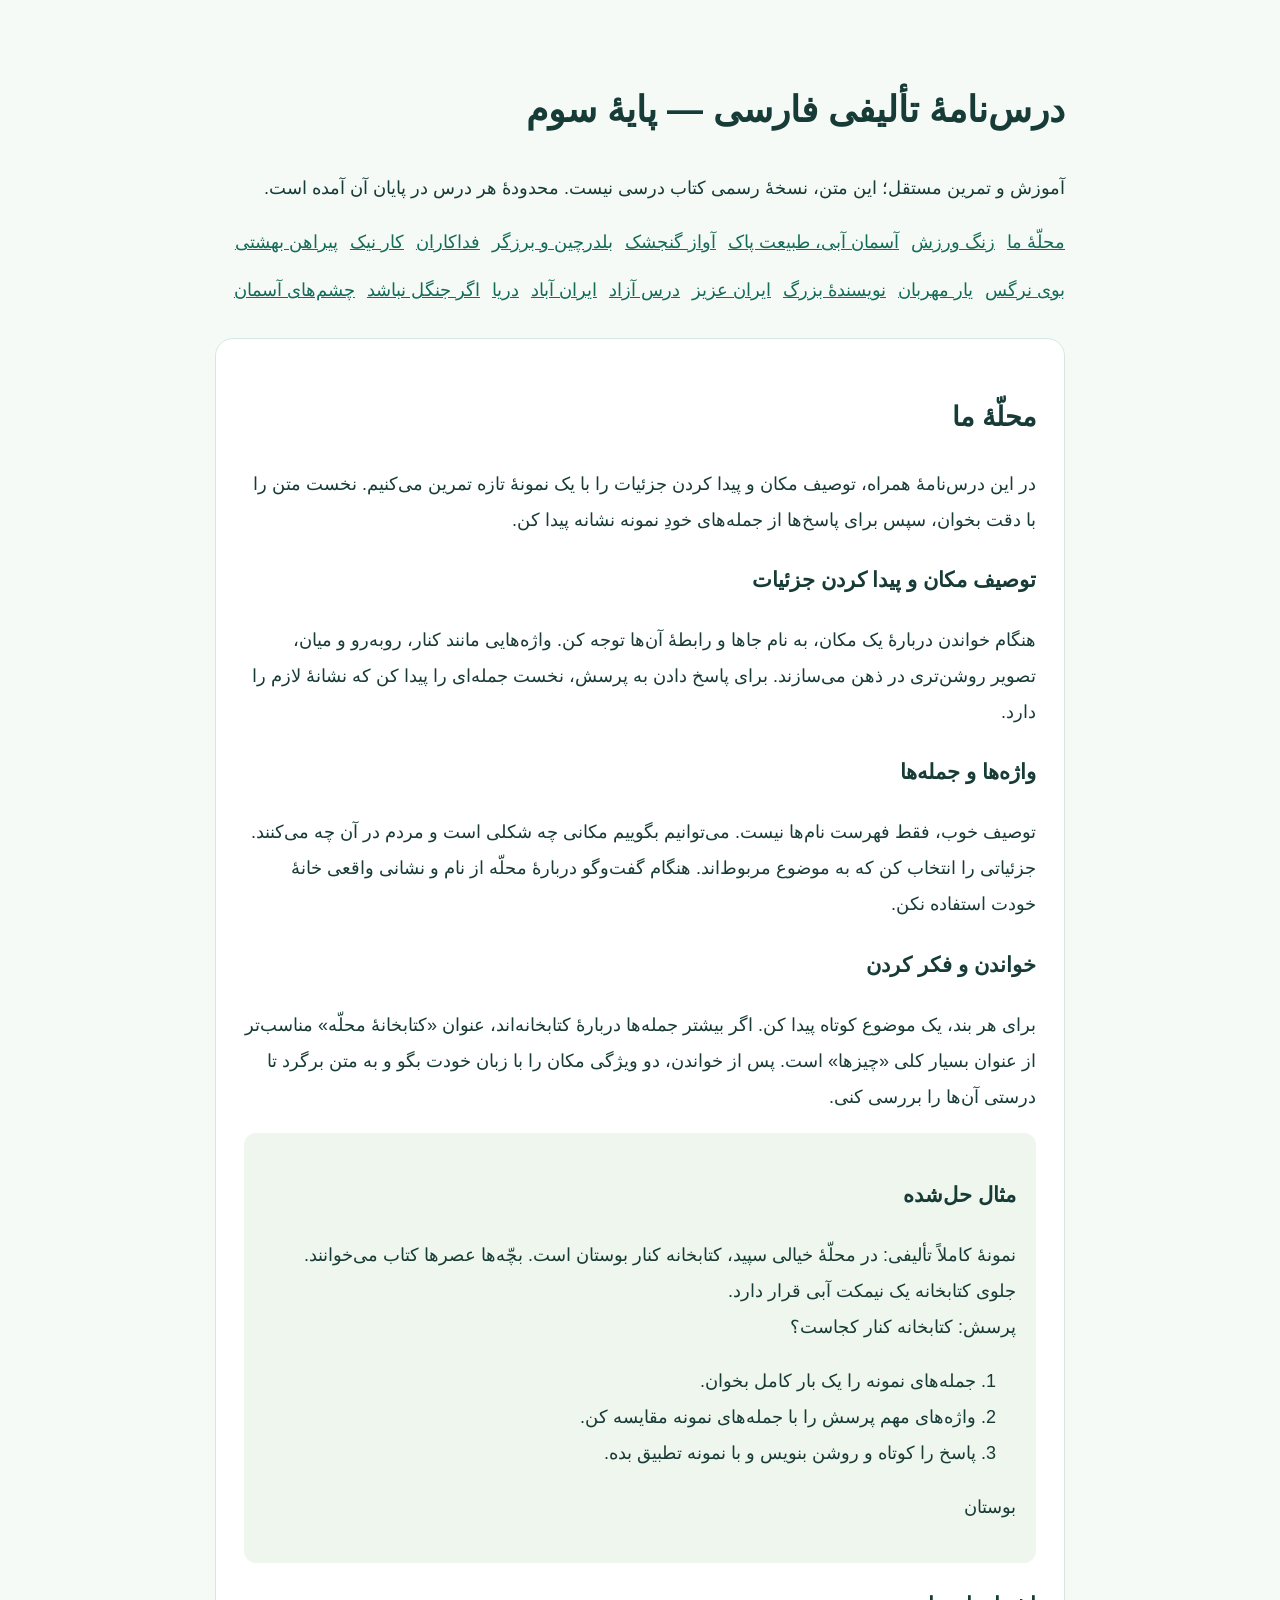
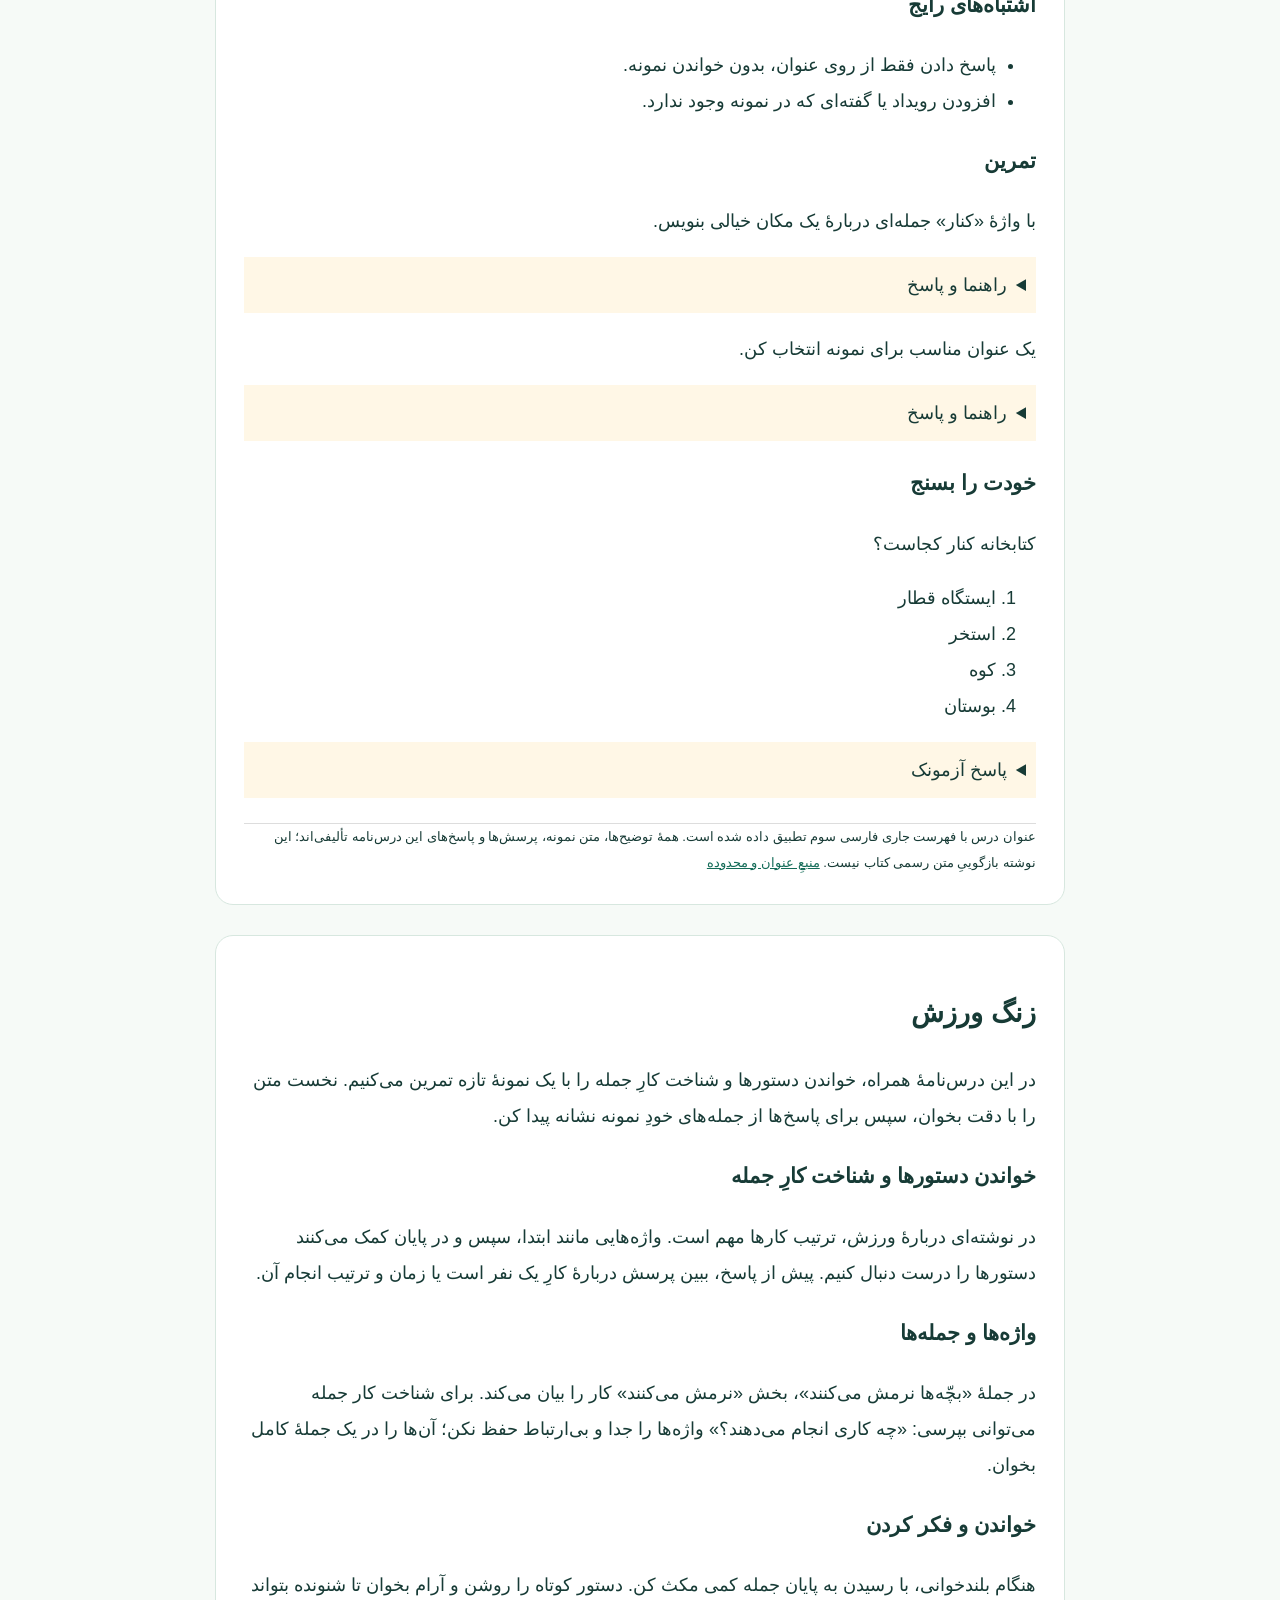
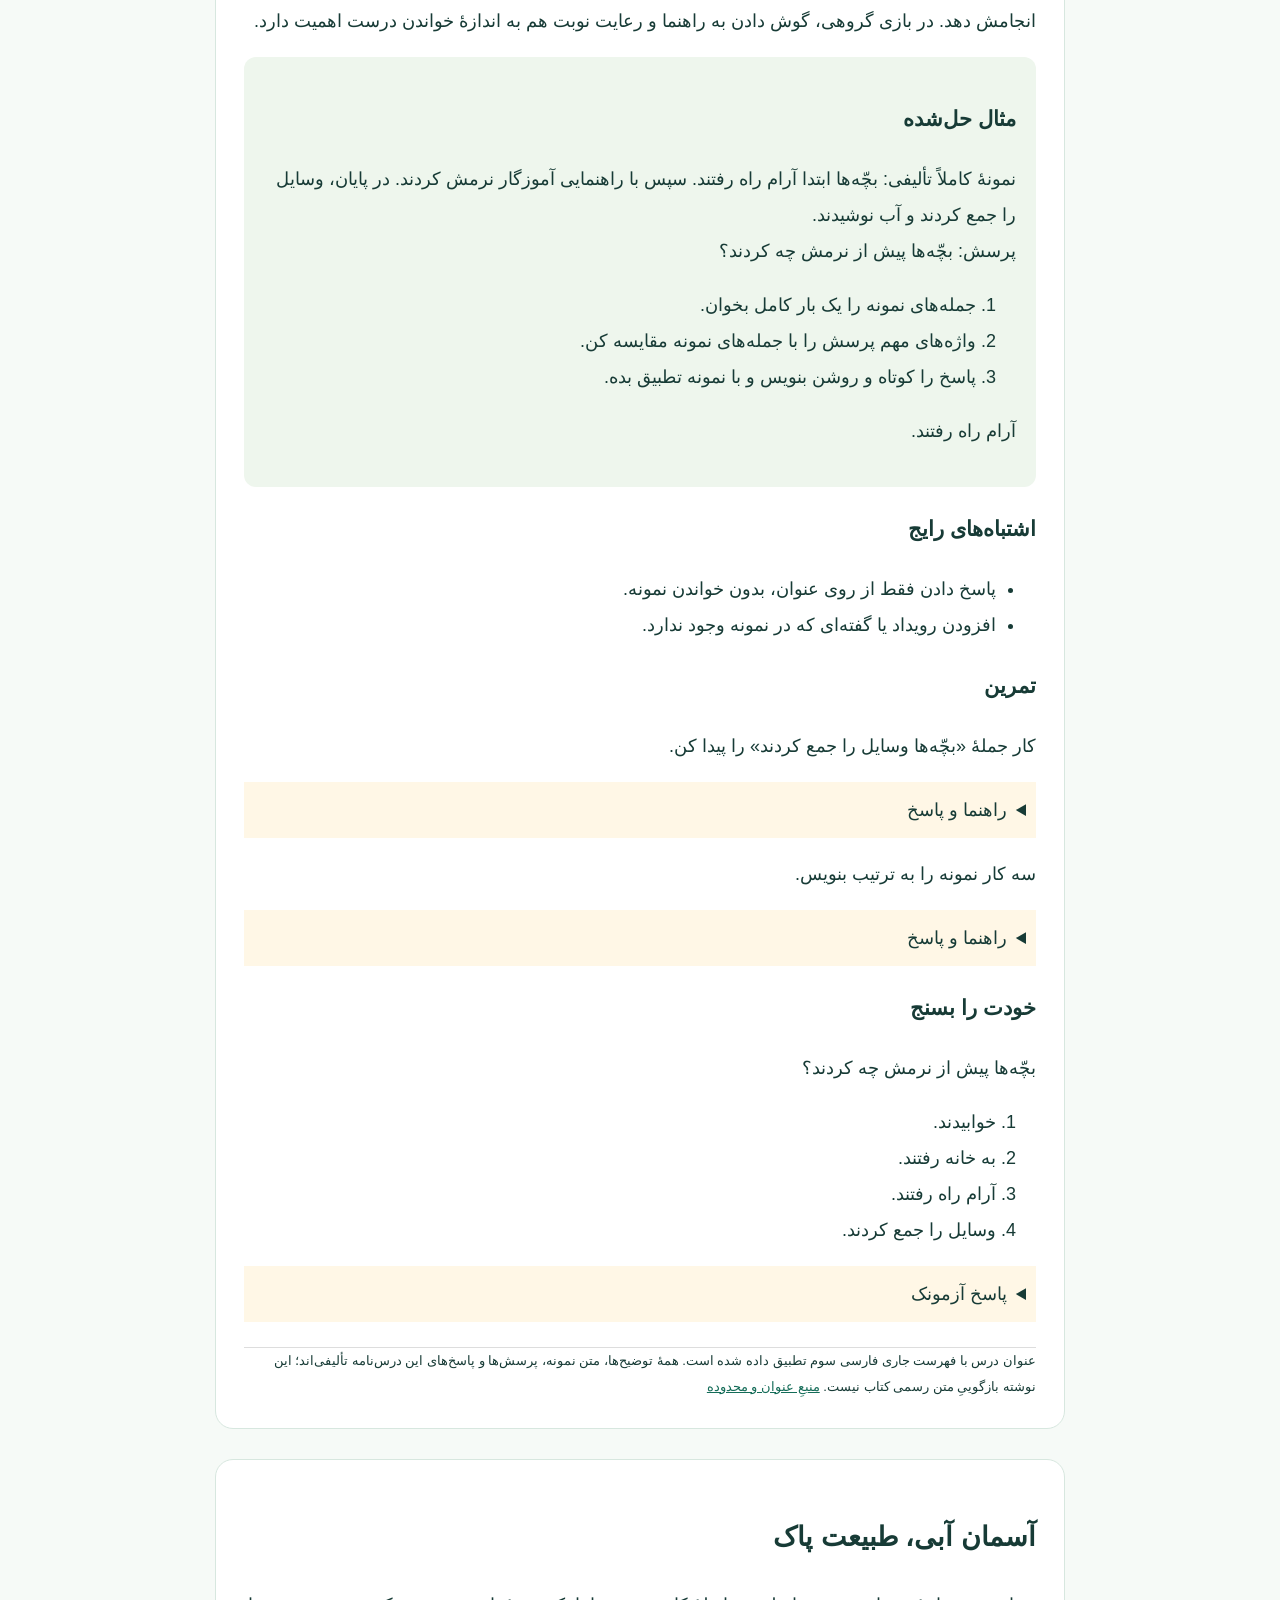
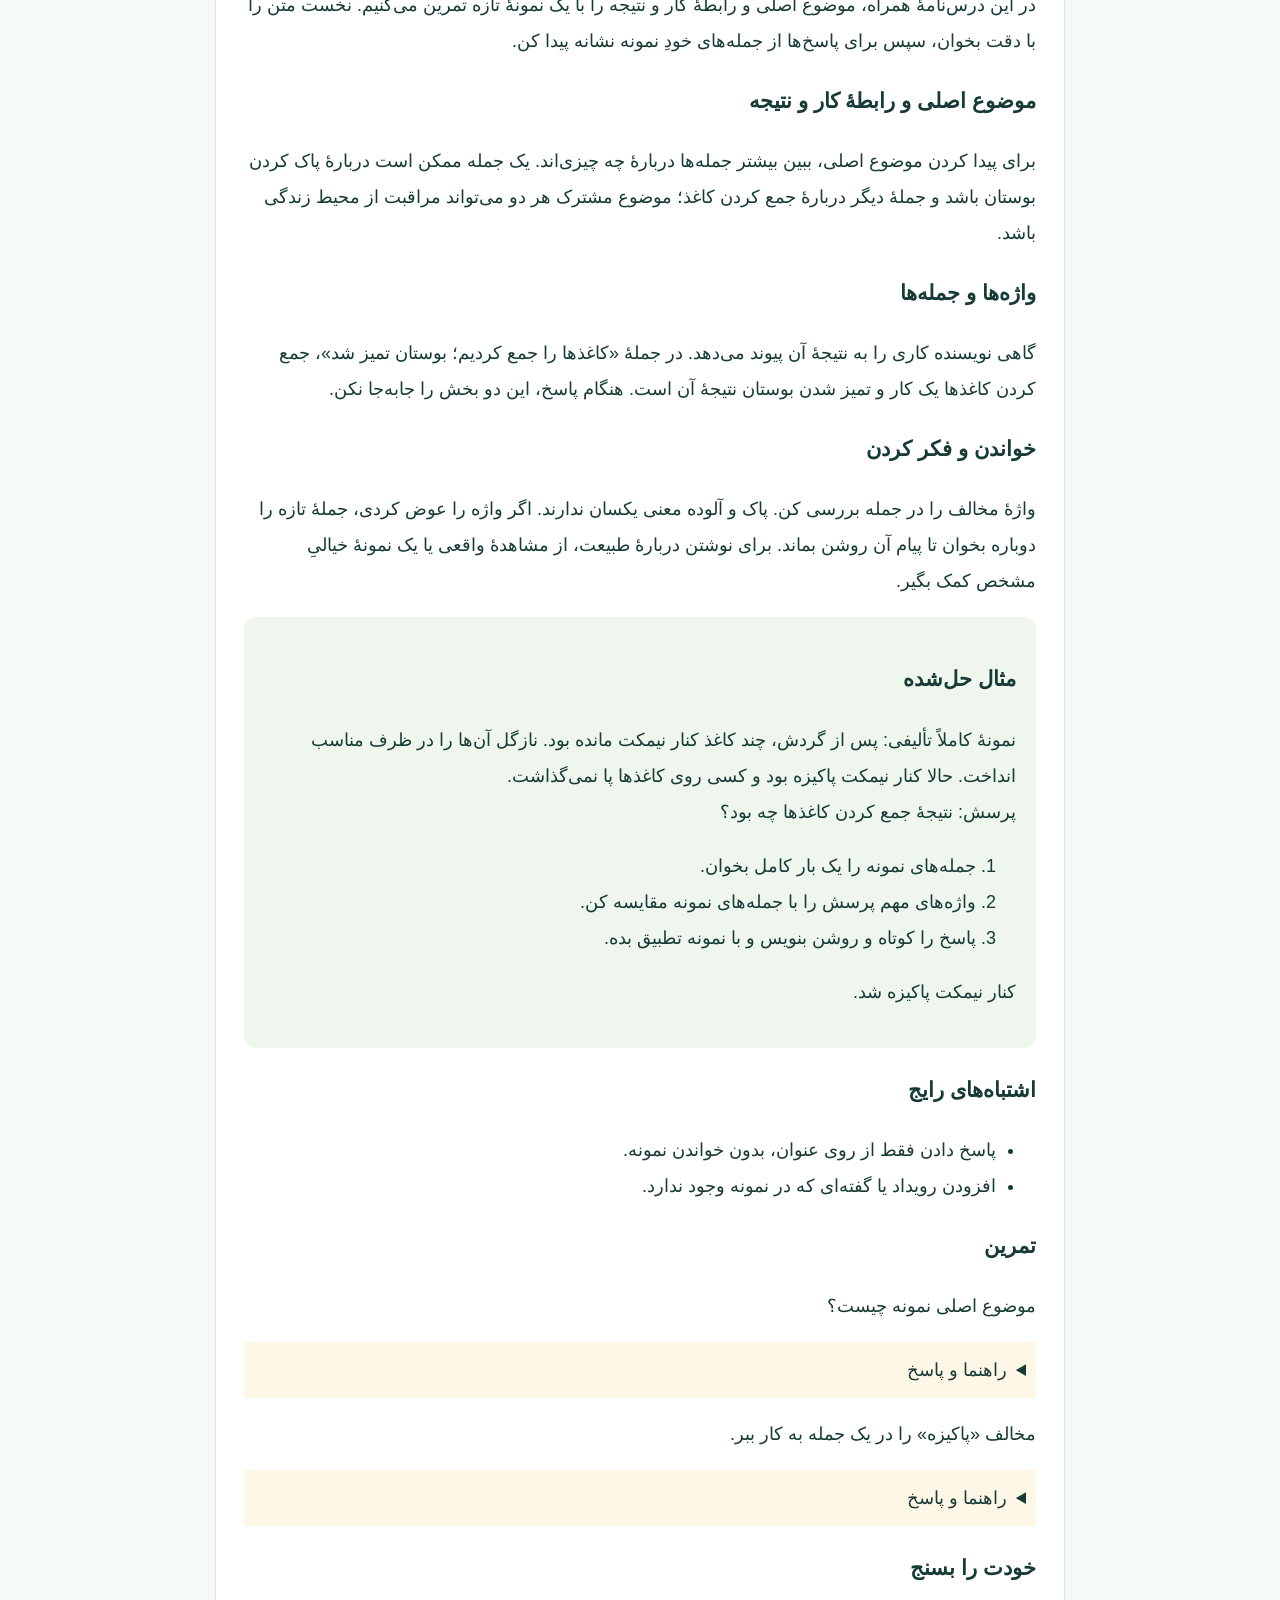
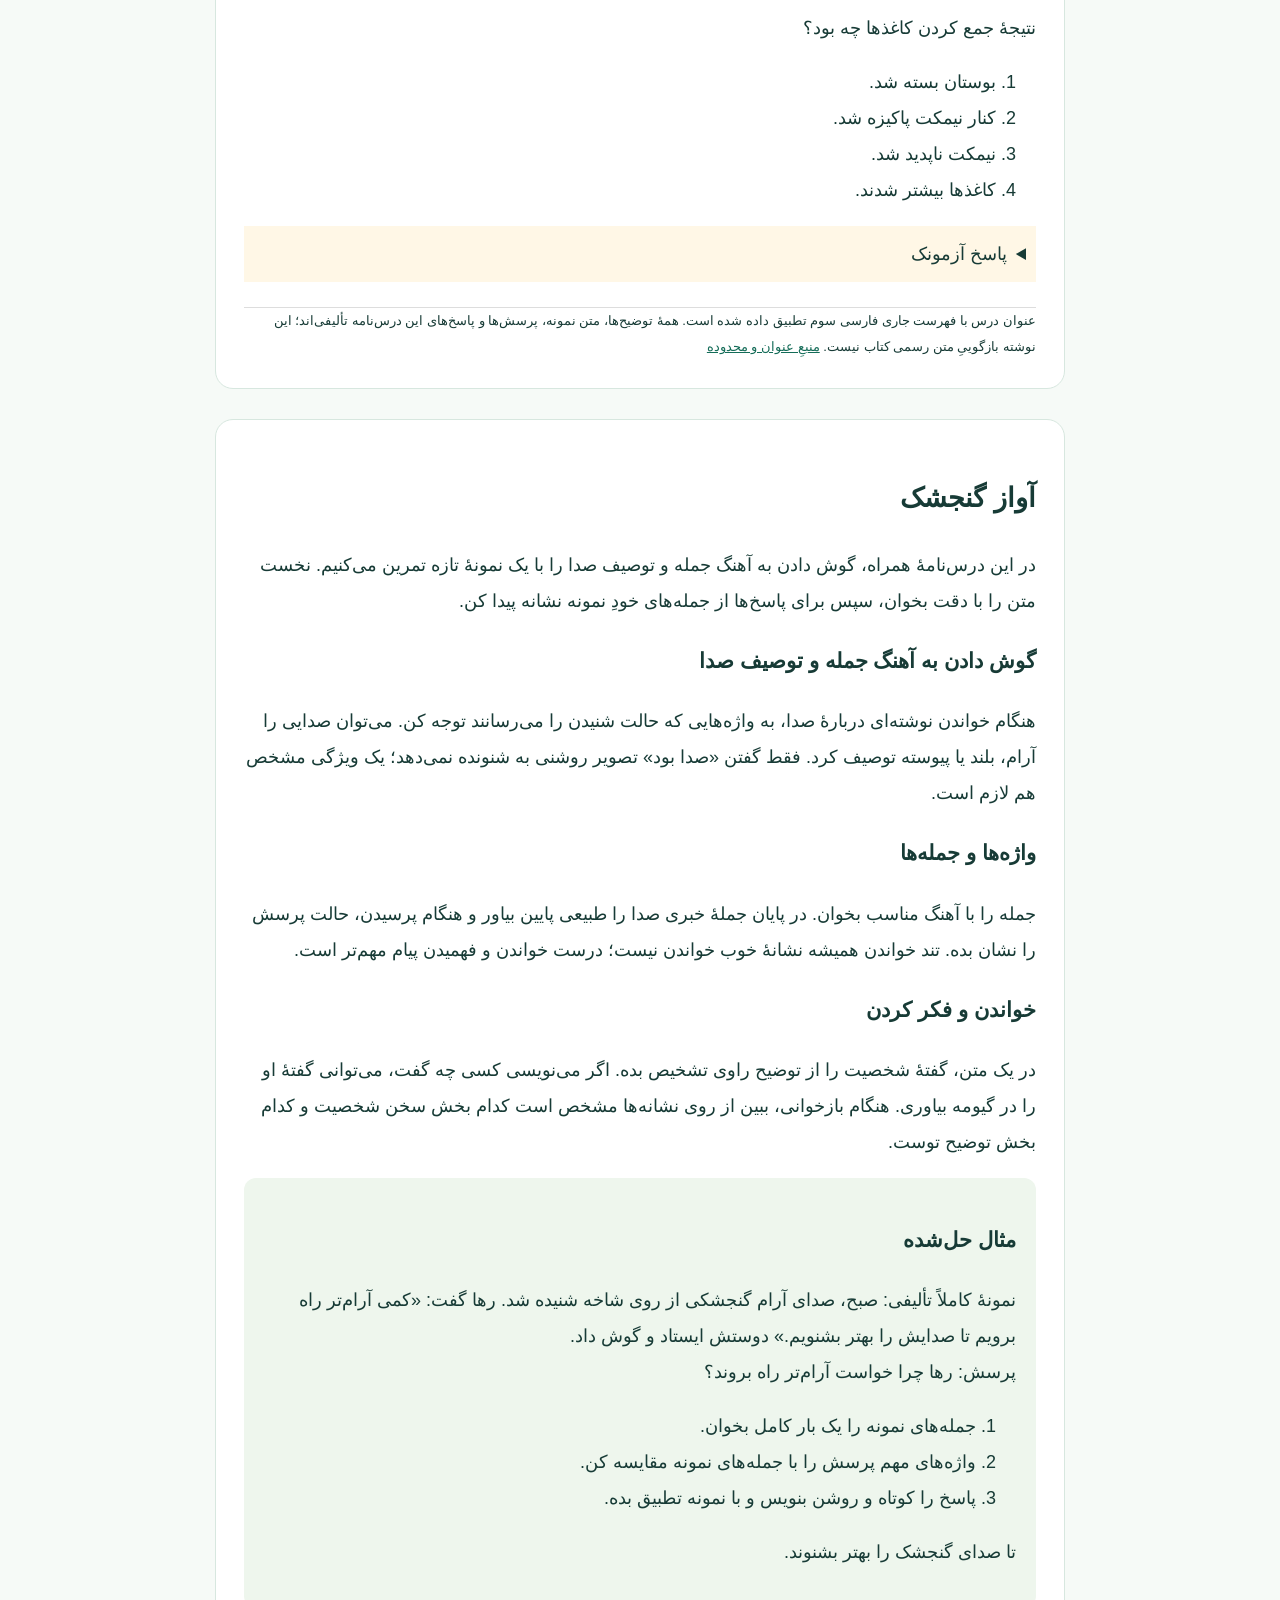
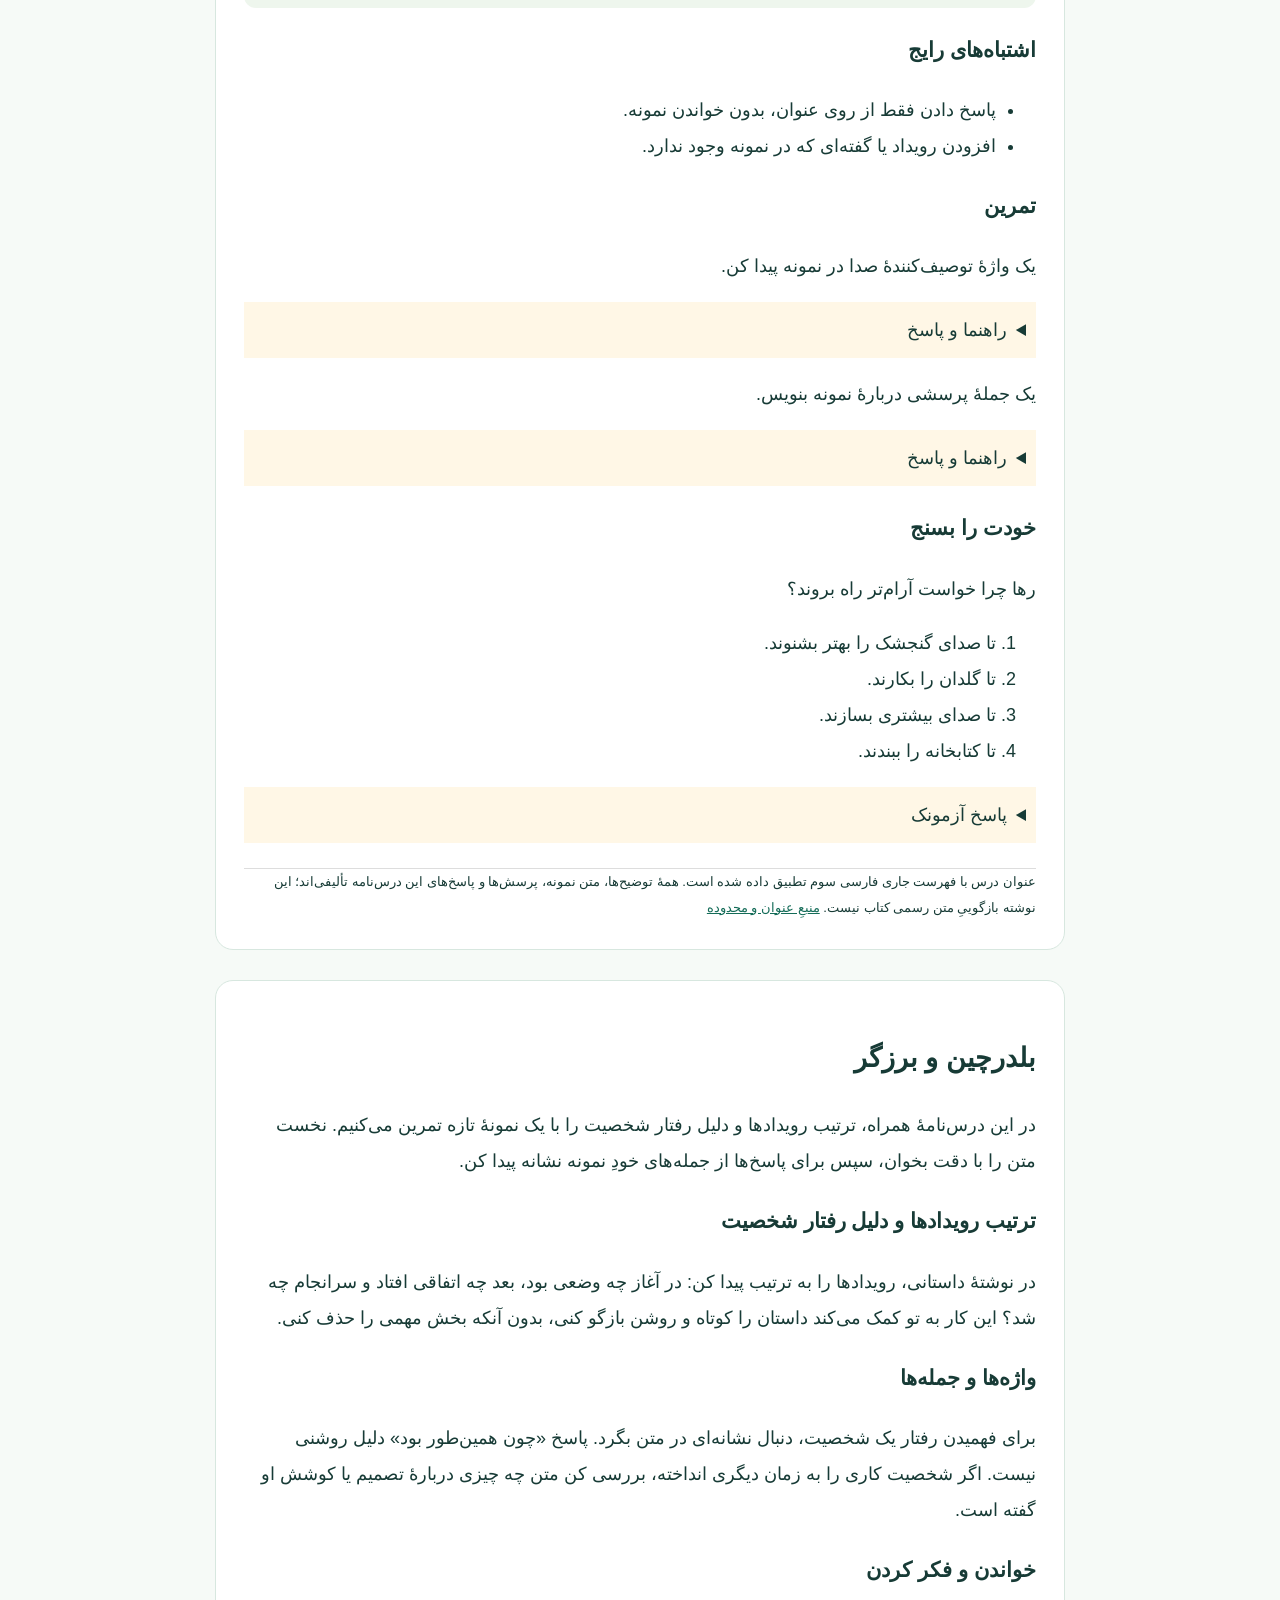
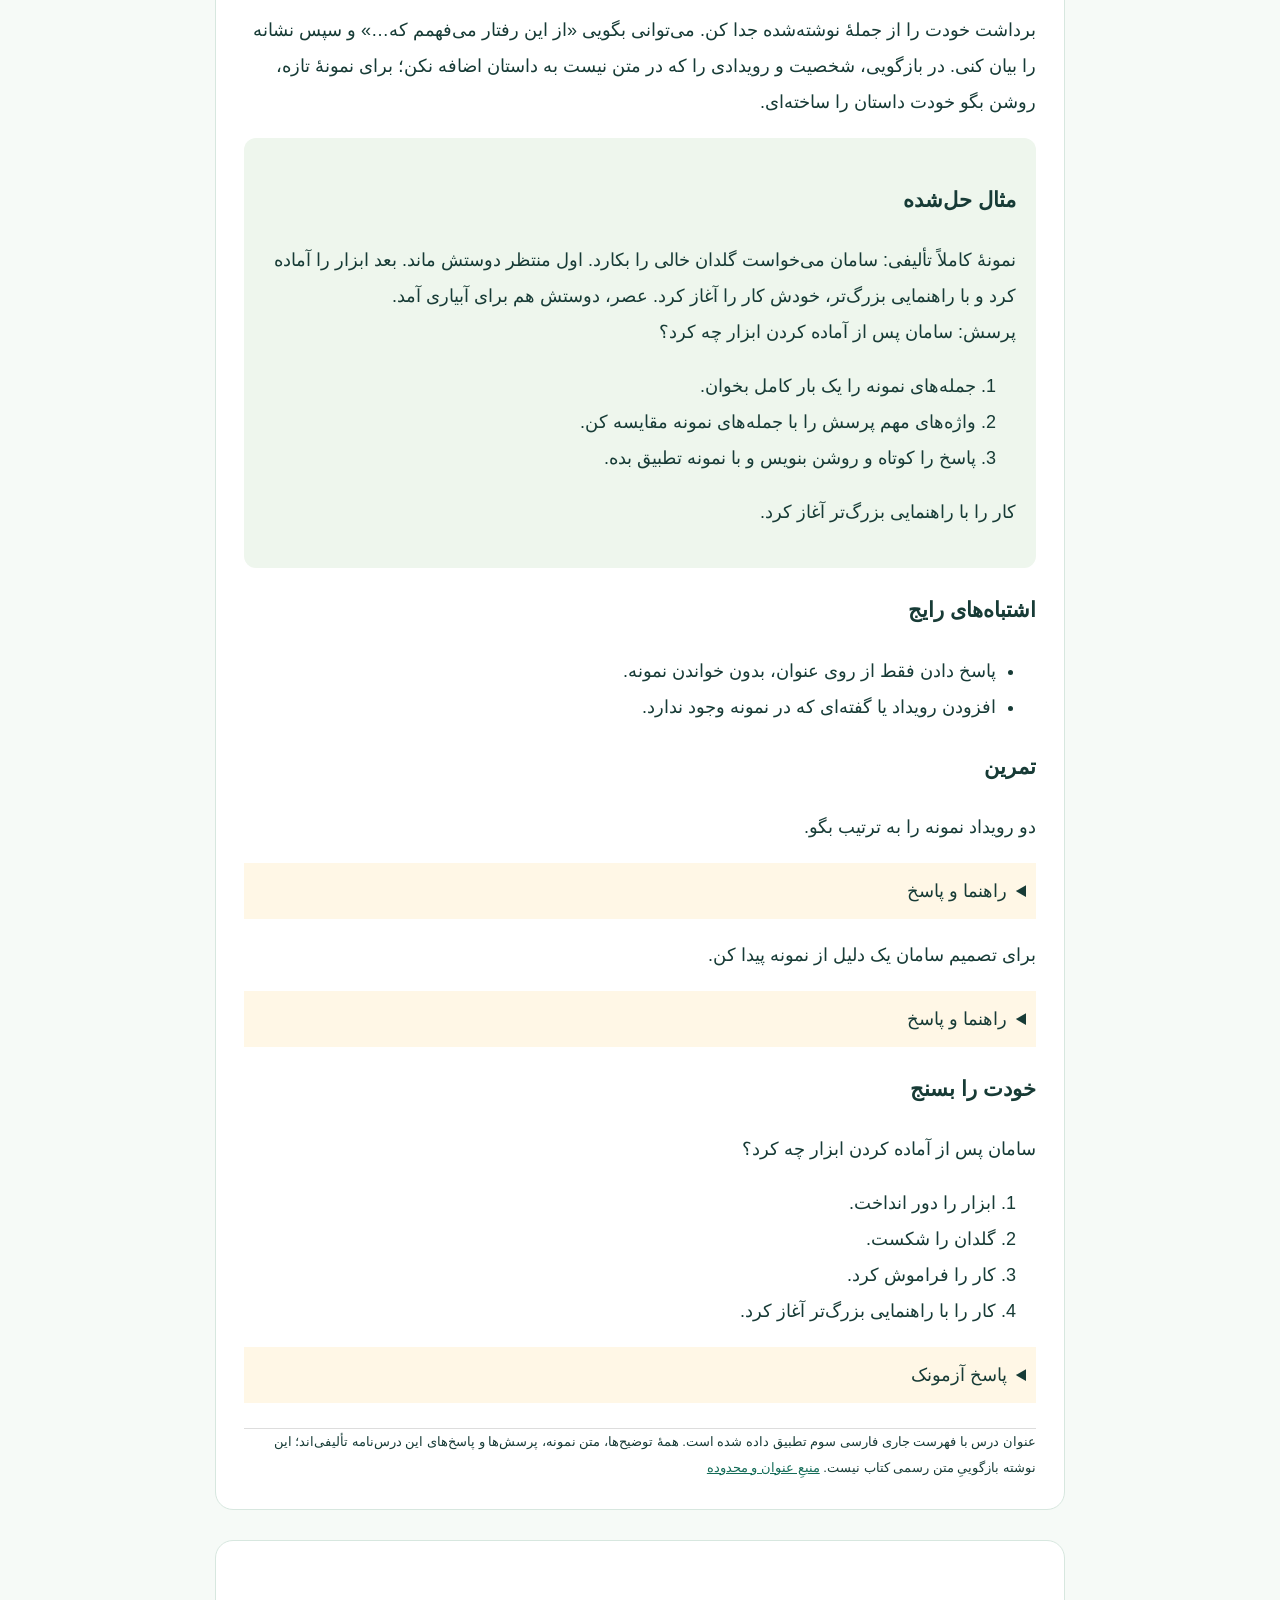
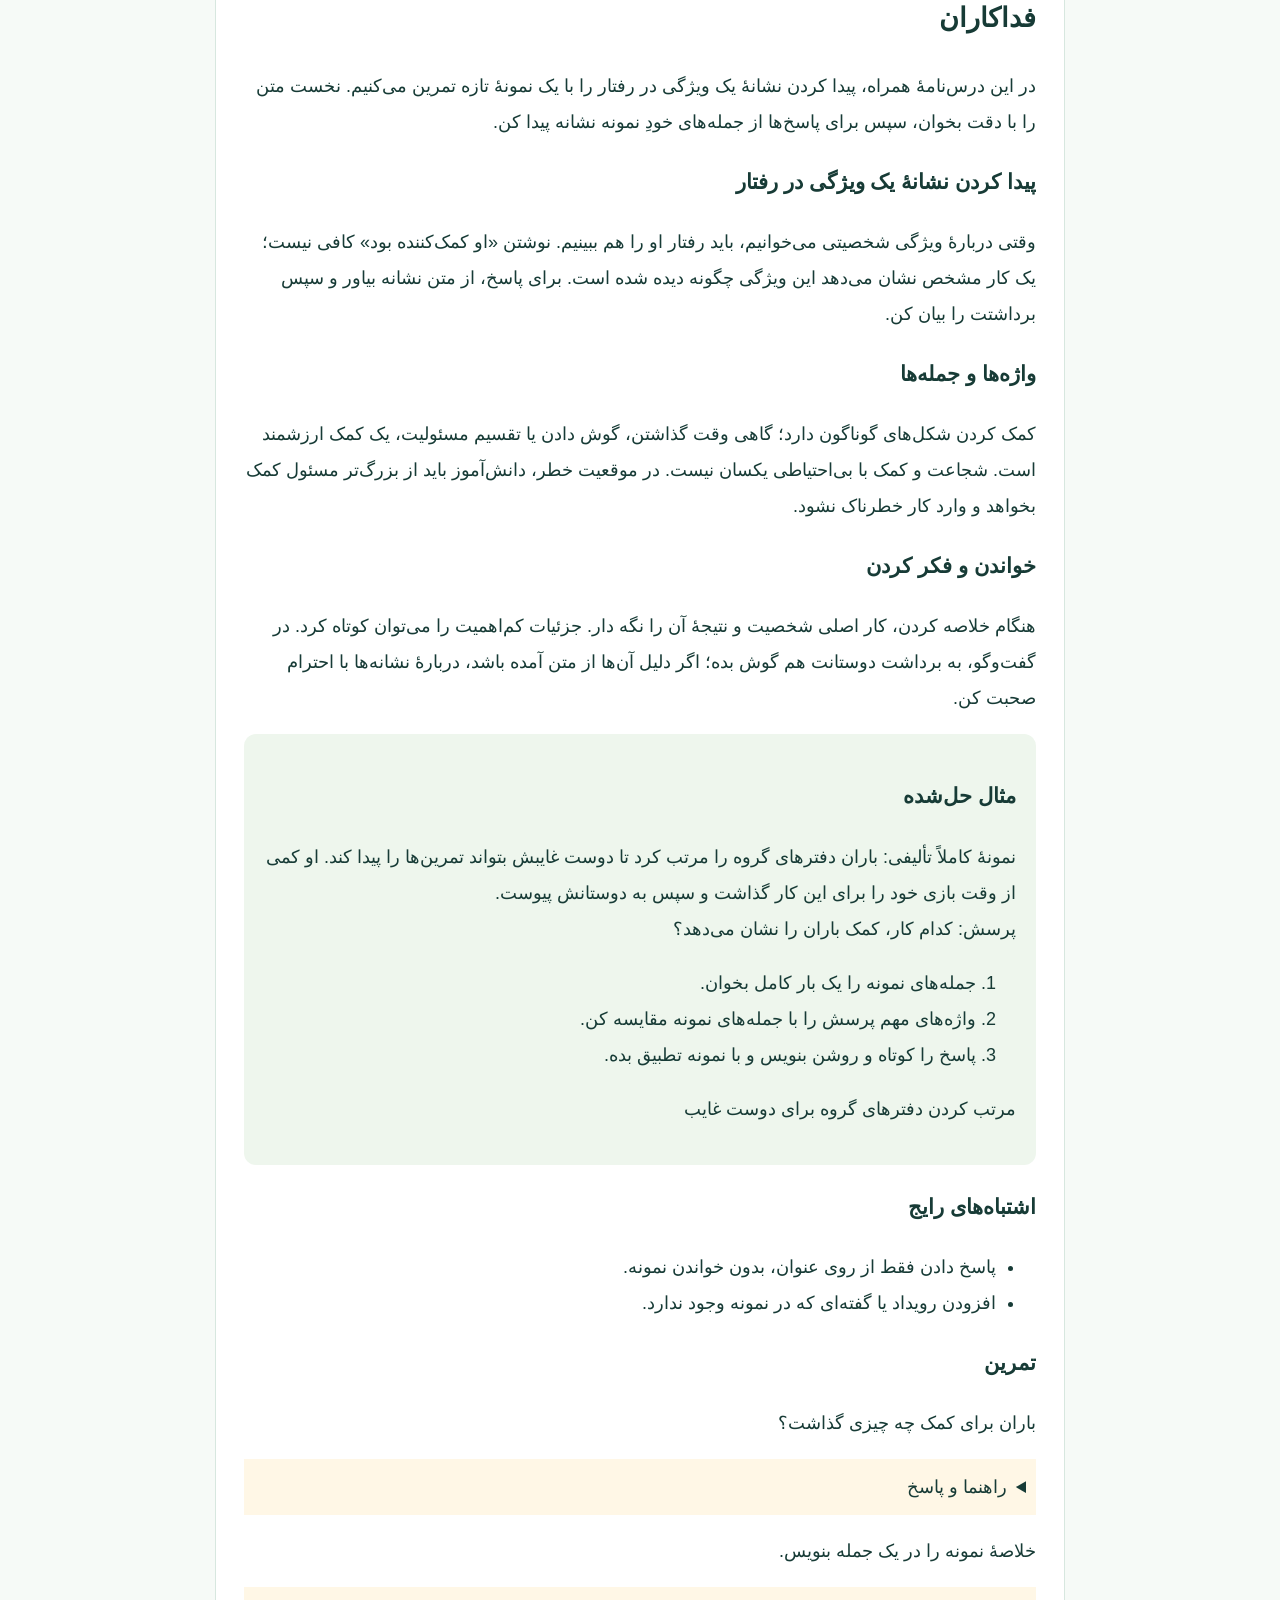
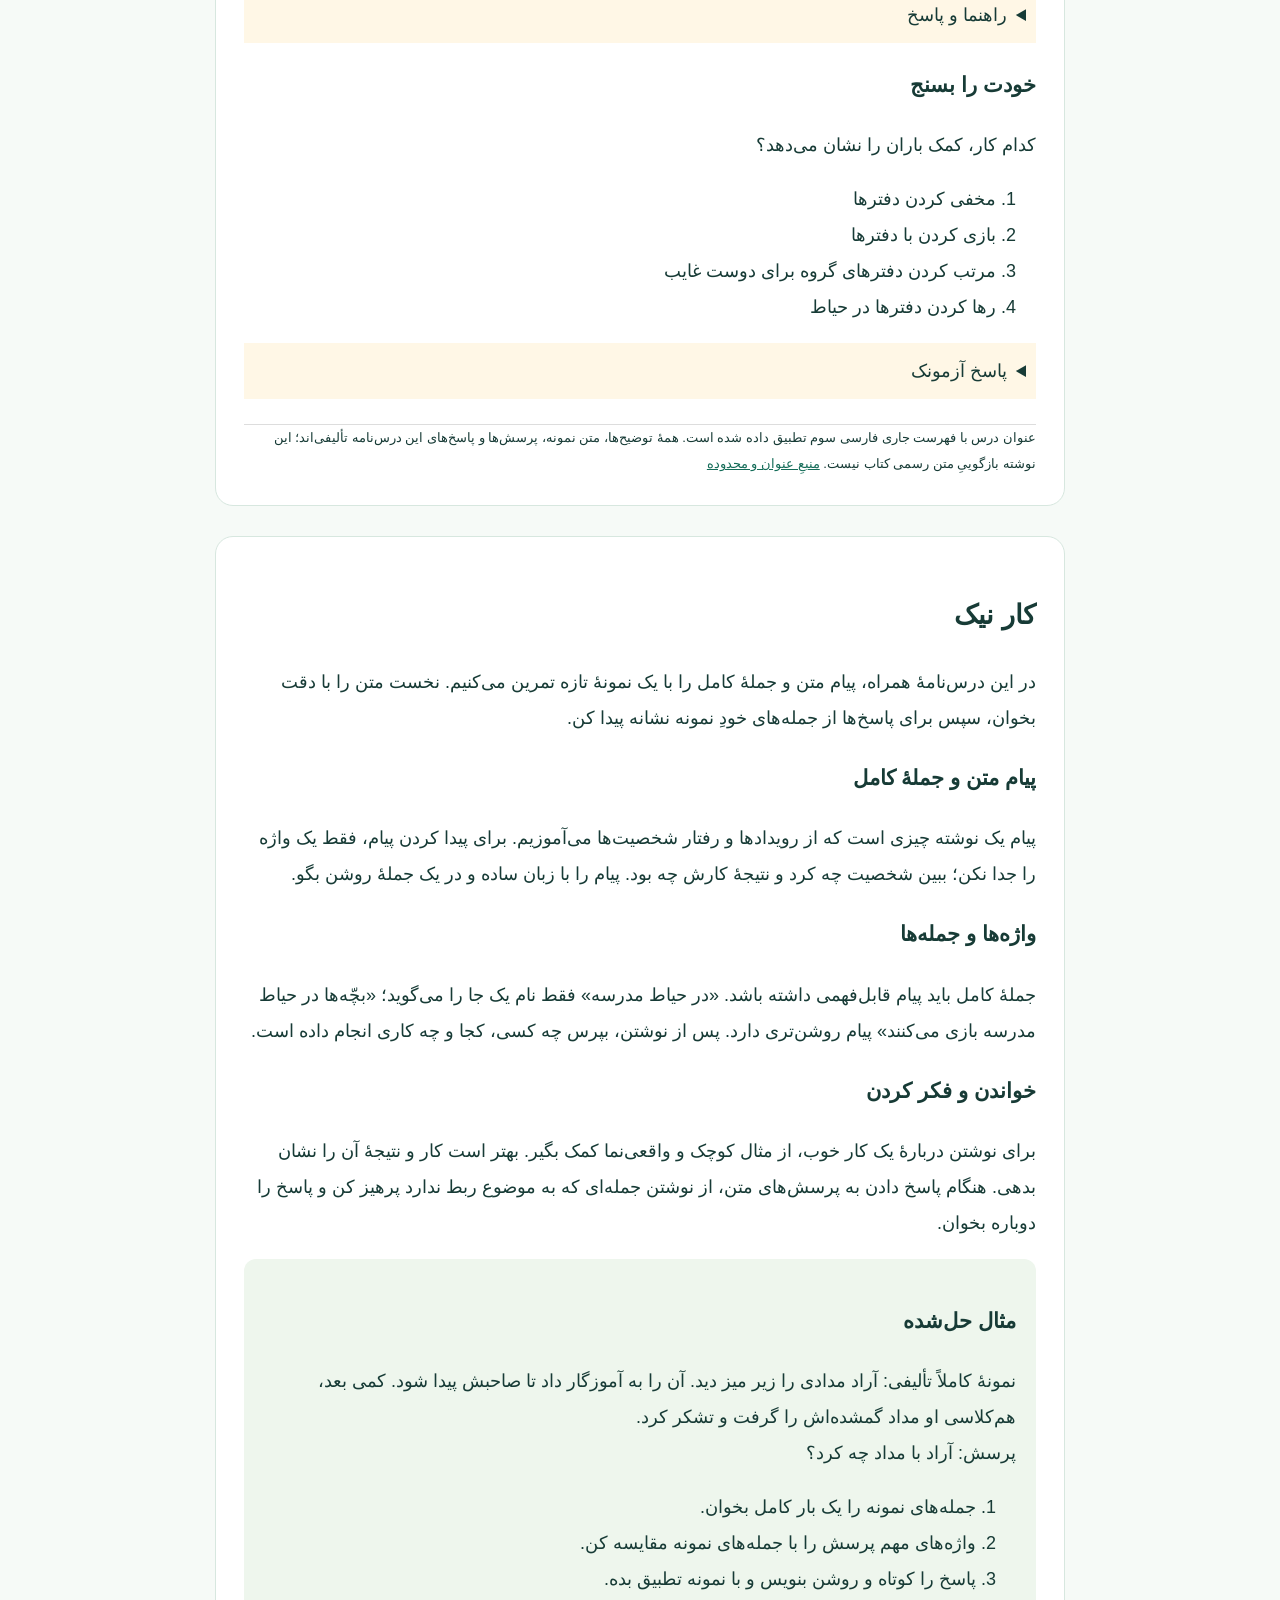
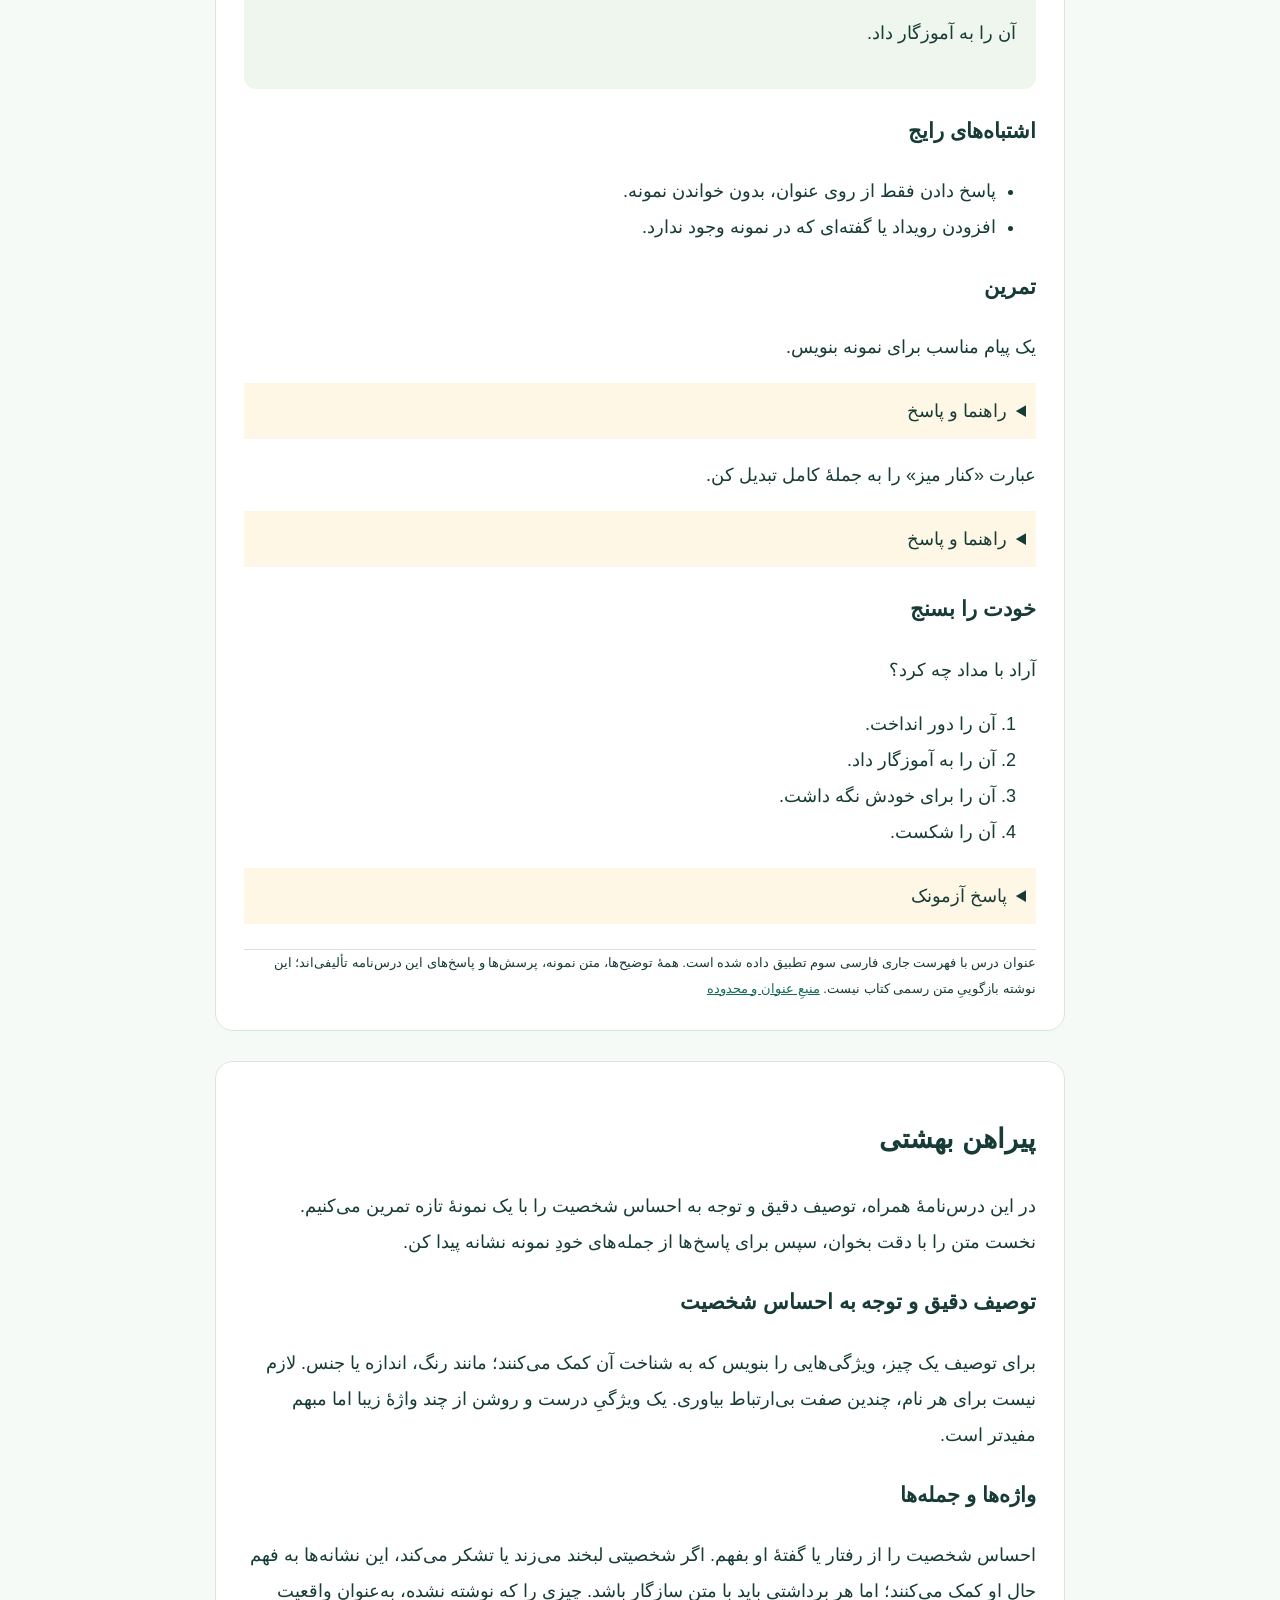
<file: farsi.html>
<!doctype html><html lang="fa" dir="rtl"><meta charset="utf-8"><meta name="viewport" content="width=device-width,initial-scale=1"><title>فارسی سوم | درس‌نامهٔ تألیفی</title><style>body{max-width:850px;margin:30px auto;padding:20px;font:18px/2 Tahoma,sans-serif;color:#173b36;background:#f6faf7}article{background:white;padding:28px;margin:30px 0;border:1px solid #d7e7df;border-radius:18px}nav{display:flex;flex-wrap:wrap;gap:12px}a{color:#146c58}aside{padding:20px;background:#eef6ed;border-radius:12px}footer{font-size:13px;border-top:1px solid #ddd;margin-top:25px}details{padding:10px;background:#fff7e6}p,li{white-space:pre-line}@media print{body{background:white}article{break-before:page;border:0}details{display:block}nav{display:none}}</style><h1>درس‌نامهٔ تألیفی فارسی — پایهٔ سوم</h1><p>آموزش و تمرین مستقل؛ این متن، نسخهٔ رسمی کتاب درسی نیست. محدودهٔ هر درس در پایان آن آمده است.</p><nav><a href="#d0">محلّهٔ ما</a><a href="#d1">زنگ ورزش</a><a href="#d2">آسمان آبی، طبیعت پاک</a><a href="#d3">آواز گنجشک</a><a href="#d4">بلدرچین و برزگر</a><a href="#d5">فداکاران</a><a href="#d6">کار نیک</a><a href="#d7">پیراهن بهشتی</a><a href="#d8">بوی نرگس</a><a href="#d9">یار مهربان</a><a href="#d10">نویسندهٔ بزرگ</a><a href="#d11">ایران عزیز</a><a href="#d12">درس آزاد</a><a href="#d13">ایران آباد</a><a href="#d14">دریا</a><a href="#d15">اگر جنگل نباشد</a><a href="#d16">چشم‌های آسمان</a></nav><article id="d0"><h2>محلّهٔ ما</h2><p>در این درس‌نامهٔ همراه، توصیف مکان و پیدا کردن جزئیات را با یک نمونهٔ تازه تمرین می‌کنیم. نخست متن را با دقت بخوان، سپس برای پاسخ‌ها از جمله‌های خودِ نمونه نشانه پیدا کن.</p><h3>توصیف مکان و پیدا کردن جزئیات</h3><p>هنگام خواندن دربارهٔ یک مکان، به نام جاها و رابطهٔ آن‌ها توجه کن. واژه‌هایی مانند کنار، روبه‌رو و میان، تصویر روشن‌تری در ذهن می‌سازند. برای پاسخ دادن به پرسش، نخست جمله‌ای را پیدا کن که نشانهٔ لازم را دارد.</p><h3>واژه‌ها و جمله‌ها</h3><p>توصیف خوب، فقط فهرست نام‌ها نیست. می‌توانیم بگوییم مکانی چه شکلی است و مردم در آن چه می‌کنند. جزئیاتی را انتخاب کن که به موضوع مربوط‌اند. هنگام گفت‌وگو دربارهٔ محلّه از نام و نشانی واقعی خانهٔ خودت استفاده نکن.</p><h3>خواندن و فکر کردن</h3><p>برای هر بند، یک موضوع کوتاه پیدا کن. اگر بیشتر جمله‌ها دربارهٔ کتابخانه‌اند، عنوان «کتابخانهٔ محلّه» مناسب‌تر از عنوان بسیار کلی «چیزها» است. پس از خواندن، دو ویژگی مکان را با زبان خودت بگو و به متن برگرد تا درستی آن‌ها را بررسی کنی.</p><aside><h3>مثال حل‌شده</h3><p>نمونهٔ کاملاً تألیفی: در محلّهٔ خیالی سپید، کتابخانه کنار بوستان است. بچّه‌ها عصرها کتاب می‌خوانند. جلوی کتابخانه یک نیمکت آبی قرار دارد.
پرسش: کتابخانه کنار کجاست؟</p><ol><li>جمله‌های نمونه را یک بار کامل بخوان.</li><li>واژه‌های مهم پرسش را با جمله‌های نمونه مقایسه کن.</li><li>پاسخ را کوتاه و روشن بنویس و با نمونه تطبیق بده.</li></ol><p>بوستان</p></aside><h3>اشتباه‌های رایج</h3><ul><li>پاسخ دادن فقط از روی عنوان، بدون خواندن نمونه.</li><li>افزودن رویداد یا گفته‌ای که در نمونه وجود ندارد.</li></ul><h3>تمرین</h3><p>با واژهٔ «کنار» جمله‌ای دربارهٔ یک مکان خیالی بنویس.</p><details><summary>راهنما و پاسخ</summary><p>پاسخ نمونه را بخوان؛ پاسخ‌های درست دیگر هم ممکن‌اند.</p><p>در نمونهٔ من، نانوایی کنار فروشگاه است.</p></details><p>یک عنوان مناسب برای نمونه انتخاب کن.</p><details><summary>راهنما و پاسخ</summary><p>پاسخ باید روشن و به موضوع همین فعالیت مربوط باشد.</p><p>کتابخانهٔ محلّهٔ سپید</p></details><h3>خودت را بسنج</h3><p>کتابخانه کنار کجاست؟</p><ol><li>ایستگاه قطار</li><li>استخر</li><li>کوه</li><li>بوستان</li></ol><details><summary>پاسخ آزمونک</summary><p>بوستان — در متن نمونهٔ تألیفی، این پاسخ به‌روشنی آمده یا از ترتیب رویدادهای آن فهمیده می‌شود: بوستان</p></details><footer>عنوان درس با فهرست جاری فارسی سوم تطبیق داده شده است. همهٔ توضیح‌ها، متن نمونه، پرسش‌ها و پاسخ‌های این درس‌نامه تألیفی‌اند؛ این نوشته بازگوییِ متن رسمی کتاب نیست. <a href="https://www.chap.sch.ir/sites/default/files/lbooks/1405-1406/10/C303.pdf">منبعِ عنوان و محدوده</a></footer></article><article id="d1"><h2>زنگ ورزش</h2><p>در این درس‌نامهٔ همراه، خواندن دستورها و شناخت کارِ جمله را با یک نمونهٔ تازه تمرین می‌کنیم. نخست متن را با دقت بخوان، سپس برای پاسخ‌ها از جمله‌های خودِ نمونه نشانه پیدا کن.</p><h3>خواندن دستورها و شناخت کارِ جمله</h3><p>در نوشته‌ای دربارهٔ ورزش، ترتیب کارها مهم است. واژه‌هایی مانند ابتدا، سپس و در پایان کمک می‌کنند دستورها را درست دنبال کنیم. پیش از پاسخ، ببین پرسش دربارهٔ کارِ یک نفر است یا زمان و ترتیب انجام آن.</p><h3>واژه‌ها و جمله‌ها</h3><p>در جملهٔ «بچّه‌ها نرمش می‌کنند»، بخش «نرمش می‌کنند» کار را بیان می‌کند. برای شناخت کار جمله می‌توانی بپرسی: «چه کاری انجام می‌دهند؟» واژه‌ها را جدا و بی‌ارتباط حفظ نکن؛ آن‌ها را در یک جملهٔ کامل بخوان.</p><h3>خواندن و فکر کردن</h3><p>هنگام بلندخوانی، با رسیدن به پایان جمله کمی مکث کن. دستور کوتاه را روشن و آرام بخوان تا شنونده بتواند انجامش دهد. در بازی گروهی، گوش دادن به راهنما و رعایت نوبت هم به اندازهٔ خواندن درست اهمیت دارد.</p><aside><h3>مثال حل‌شده</h3><p>نمونهٔ کاملاً تألیفی: بچّه‌ها ابتدا آرام راه رفتند. سپس با راهنمایی آموزگار نرمش کردند. در پایان، وسایل را جمع کردند و آب نوشیدند.
پرسش: بچّه‌ها پیش از نرمش چه کردند؟</p><ol><li>جمله‌های نمونه را یک بار کامل بخوان.</li><li>واژه‌های مهم پرسش را با جمله‌های نمونه مقایسه کن.</li><li>پاسخ را کوتاه و روشن بنویس و با نمونه تطبیق بده.</li></ol><p>آرام راه رفتند.</p></aside><h3>اشتباه‌های رایج</h3><ul><li>پاسخ دادن فقط از روی عنوان، بدون خواندن نمونه.</li><li>افزودن رویداد یا گفته‌ای که در نمونه وجود ندارد.</li></ul><h3>تمرین</h3><p>کار جملهٔ «بچّه‌ها وسایل را جمع کردند» را پیدا کن.</p><details><summary>راهنما و پاسخ</summary><p>پاسخ نمونه را بخوان؛ پاسخ‌های درست دیگر هم ممکن‌اند.</p><p>جمع کردند</p></details><p>سه کار نمونه را به ترتیب بنویس.</p><details><summary>راهنما و پاسخ</summary><p>پاسخ باید روشن و به موضوع همین فعالیت مربوط باشد.</p><p>راه رفتن، نرمش کردن، جمع کردن وسایل</p></details><h3>خودت را بسنج</h3><p>بچّه‌ها پیش از نرمش چه کردند؟</p><ol><li>خوابیدند.</li><li>به خانه رفتند.</li><li>آرام راه رفتند.</li><li>وسایل را جمع کردند.</li></ol><details><summary>پاسخ آزمونک</summary><p>آرام راه رفتند. — در متن نمونهٔ تألیفی، این پاسخ به‌روشنی آمده یا از ترتیب رویدادهای آن فهمیده می‌شود: آرام راه رفتند.</p></details><footer>عنوان درس با فهرست جاری فارسی سوم تطبیق داده شده است. همهٔ توضیح‌ها، متن نمونه، پرسش‌ها و پاسخ‌های این درس‌نامه تألیفی‌اند؛ این نوشته بازگوییِ متن رسمی کتاب نیست. <a href="https://www.chap.sch.ir/sites/default/files/lbooks/1405-1406/10/C303.pdf">منبعِ عنوان و محدوده</a></footer></article><article id="d2"><h2>آسمان آبی، طبیعت پاک</h2><p>در این درس‌نامهٔ همراه، موضوع اصلی و رابطهٔ کار و نتیجه را با یک نمونهٔ تازه تمرین می‌کنیم. نخست متن را با دقت بخوان، سپس برای پاسخ‌ها از جمله‌های خودِ نمونه نشانه پیدا کن.</p><h3>موضوع اصلی و رابطهٔ کار و نتیجه</h3><p>برای پیدا کردن موضوع اصلی، ببین بیشتر جمله‌ها دربارهٔ چه چیزی‌اند. یک جمله ممکن است دربارهٔ پاک کردن بوستان باشد و جملهٔ دیگر دربارهٔ جمع کردن کاغذ؛ موضوع مشترک هر دو می‌تواند مراقبت از محیط زندگی باشد.</p><h3>واژه‌ها و جمله‌ها</h3><p>گاهی نویسنده کاری را به نتیجهٔ آن پیوند می‌دهد. در جملهٔ «کاغذها را جمع کردیم؛ بوستان تمیز شد»، جمع کردن کاغذها یک کار و تمیز شدن بوستان نتیجهٔ آن است. هنگام پاسخ، این دو بخش را جابه‌جا نکن.</p><h3>خواندن و فکر کردن</h3><p>واژهٔ مخالف را در جمله بررسی کن. پاک و آلوده معنی یکسان ندارند. اگر واژه را عوض کردی، جملهٔ تازه را دوباره بخوان تا پیام آن روشن بماند. برای نوشتن دربارهٔ طبیعت، از مشاهدهٔ واقعی یا یک نمونهٔ خیالیِ مشخص کمک بگیر.</p><aside><h3>مثال حل‌شده</h3><p>نمونهٔ کاملاً تألیفی: پس از گردش، چند کاغذ کنار نیمکت مانده بود. نازگل آن‌ها را در ظرف مناسب انداخت. حالا کنار نیمکت پاکیزه بود و کسی روی کاغذها پا نمی‌گذاشت.
پرسش: نتیجهٔ جمع کردن کاغذها چه بود؟</p><ol><li>جمله‌های نمونه را یک بار کامل بخوان.</li><li>واژه‌های مهم پرسش را با جمله‌های نمونه مقایسه کن.</li><li>پاسخ را کوتاه و روشن بنویس و با نمونه تطبیق بده.</li></ol><p>کنار نیمکت پاکیزه شد.</p></aside><h3>اشتباه‌های رایج</h3><ul><li>پاسخ دادن فقط از روی عنوان، بدون خواندن نمونه.</li><li>افزودن رویداد یا گفته‌ای که در نمونه وجود ندارد.</li></ul><h3>تمرین</h3><p>موضوع اصلی نمونه چیست؟</p><details><summary>راهنما و پاسخ</summary><p>پاسخ نمونه را بخوان؛ پاسخ‌های درست دیگر هم ممکن‌اند.</p><p>مراقبت از پاکیزگی محیط</p></details><p>مخالف «پاکیزه» را در یک جمله به کار ببر.</p><details><summary>راهنما و پاسخ</summary><p>پاسخ باید روشن و به موضوع همین فعالیت مربوط باشد.</p><p>حیاط آلوده را با همکاری تمیز کردیم.</p></details><h3>خودت را بسنج</h3><p>نتیجهٔ جمع کردن کاغذها چه بود؟</p><ol><li>بوستان بسته شد.</li><li>کنار نیمکت پاکیزه شد.</li><li>نیمکت ناپدید شد.</li><li>کاغذها بیشتر شدند.</li></ol><details><summary>پاسخ آزمونک</summary><p>کنار نیمکت پاکیزه شد. — در متن نمونهٔ تألیفی، این پاسخ به‌روشنی آمده یا از ترتیب رویدادهای آن فهمیده می‌شود: کنار نیمکت پاکیزه شد.</p></details><footer>عنوان درس با فهرست جاری فارسی سوم تطبیق داده شده است. همهٔ توضیح‌ها، متن نمونه، پرسش‌ها و پاسخ‌های این درس‌نامه تألیفی‌اند؛ این نوشته بازگوییِ متن رسمی کتاب نیست. <a href="https://www.chap.sch.ir/sites/default/files/lbooks/1405-1406/10/C303.pdf">منبعِ عنوان و محدوده</a></footer></article><article id="d3"><h2>آواز گنجشک</h2><p>در این درس‌نامهٔ همراه، گوش دادن به آهنگ جمله و توصیف صدا را با یک نمونهٔ تازه تمرین می‌کنیم. نخست متن را با دقت بخوان، سپس برای پاسخ‌ها از جمله‌های خودِ نمونه نشانه پیدا کن.</p><h3>گوش دادن به آهنگ جمله و توصیف صدا</h3><p>هنگام خواندن نوشته‌ای دربارهٔ صدا، به واژه‌هایی که حالت شنیدن را می‌رسانند توجه کن. می‌توان صدایی را آرام، بلند یا پیوسته توصیف کرد. فقط گفتن «صدا بود» تصویر روشنی به شنونده نمی‌دهد؛ یک ویژگی مشخص هم لازم است.</p><h3>واژه‌ها و جمله‌ها</h3><p>جمله را با آهنگ مناسب بخوان. در پایان جملهٔ خبری صدا را طبیعی پایین بیاور و هنگام پرسیدن، حالت پرسش را نشان بده. تند خواندن همیشه نشانهٔ خوب خواندن نیست؛ درست خواندن و فهمیدن پیام مهم‌تر است.</p><h3>خواندن و فکر کردن</h3><p>در یک متن، گفتهٔ شخصیت را از توضیح راوی تشخیص بده. اگر می‌نویسی کسی چه گفت، می‌توانی گفتهٔ او را در گیومه بیاوری. هنگام بازخوانی، ببین از روی نشانه‌ها مشخص است کدام بخش سخن شخصیت و کدام بخش توضیح توست.</p><aside><h3>مثال حل‌شده</h3><p>نمونهٔ کاملاً تألیفی: صبح، صدای آرام گنجشکی از روی شاخه شنیده شد. رها گفت: «کمی آرام‌تر راه برویم تا صدایش را بهتر بشنویم.» دوستش ایستاد و گوش داد.
پرسش: رها چرا خواست آرام‌تر راه بروند؟</p><ol><li>جمله‌های نمونه را یک بار کامل بخوان.</li><li>واژه‌های مهم پرسش را با جمله‌های نمونه مقایسه کن.</li><li>پاسخ را کوتاه و روشن بنویس و با نمونه تطبیق بده.</li></ol><p>تا صدای گنجشک را بهتر بشنوند.</p></aside><h3>اشتباه‌های رایج</h3><ul><li>پاسخ دادن فقط از روی عنوان، بدون خواندن نمونه.</li><li>افزودن رویداد یا گفته‌ای که در نمونه وجود ندارد.</li></ul><h3>تمرین</h3><p>یک واژهٔ توصیف‌کنندهٔ صدا در نمونه پیدا کن.</p><details><summary>راهنما و پاسخ</summary><p>پاسخ نمونه را بخوان؛ پاسخ‌های درست دیگر هم ممکن‌اند.</p><p>آرام</p></details><p>یک جملهٔ پرسشی دربارهٔ نمونه بنویس.</p><details><summary>راهنما و پاسخ</summary><p>پاسخ باید روشن و به موضوع همین فعالیت مربوط باشد.</p><p>گنجشک کجا نشسته بود؟</p></details><h3>خودت را بسنج</h3><p>رها چرا خواست آرام‌تر راه بروند؟</p><ol><li>تا صدای گنجشک را بهتر بشنوند.</li><li>تا گلدان را بکارند.</li><li>تا صدای بیشتری بسازند.</li><li>تا کتابخانه را ببندند.</li></ol><details><summary>پاسخ آزمونک</summary><p>تا صدای گنجشک را بهتر بشنوند. — در متن نمونهٔ تألیفی، این پاسخ به‌روشنی آمده یا از ترتیب رویدادهای آن فهمیده می‌شود: تا صدای گنجشک را بهتر بشنوند.</p></details><footer>عنوان درس با فهرست جاری فارسی سوم تطبیق داده شده است. همهٔ توضیح‌ها، متن نمونه، پرسش‌ها و پاسخ‌های این درس‌نامه تألیفی‌اند؛ این نوشته بازگوییِ متن رسمی کتاب نیست. <a href="https://www.chap.sch.ir/sites/default/files/lbooks/1405-1406/10/C303.pdf">منبعِ عنوان و محدوده</a></footer></article><article id="d4"><h2>بلدرچین و برزگر</h2><p>در این درس‌نامهٔ همراه، ترتیب رویدادها و دلیل رفتار شخصیت را با یک نمونهٔ تازه تمرین می‌کنیم. نخست متن را با دقت بخوان، سپس برای پاسخ‌ها از جمله‌های خودِ نمونه نشانه پیدا کن.</p><h3>ترتیب رویدادها و دلیل رفتار شخصیت</h3><p>در نوشتهٔ داستانی، رویدادها را به ترتیب پیدا کن: در آغاز چه وضعی بود، بعد چه اتفاقی افتاد و سرانجام چه شد؟ این کار به تو کمک می‌کند داستان را کوتاه و روشن بازگو کنی، بدون آنکه بخش مهمی را حذف کنی.</p><h3>واژه‌ها و جمله‌ها</h3><p>برای فهمیدن رفتار یک شخصیت، دنبال نشانه‌ای در متن بگرد. پاسخ «چون همین‌طور بود» دلیل روشنی نیست. اگر شخصیت کاری را به زمان دیگری انداخته، بررسی کن متن چه چیزی دربارهٔ تصمیم یا کوشش او گفته است.</p><h3>خواندن و فکر کردن</h3><p>برداشت خودت را از جملهٔ نوشته‌شده جدا کن. می‌توانی بگویی «از این رفتار می‌فهمم که…» و سپس نشانه را بیان کنی. در بازگویی، شخصیت و رویدادی را که در متن نیست به داستان اضافه نکن؛ برای نمونهٔ تازه، روشن بگو خودت داستان را ساخته‌ای.</p><aside><h3>مثال حل‌شده</h3><p>نمونهٔ کاملاً تألیفی: سامان می‌خواست گلدان خالی را بکارد. اول منتظر دوستش ماند. بعد ابزار را آماده کرد و با راهنمایی بزرگ‌تر، خودش کار را آغاز کرد. عصر، دوستش هم برای آبیاری آمد.
پرسش: سامان پس از آماده کردن ابزار چه کرد؟</p><ol><li>جمله‌های نمونه را یک بار کامل بخوان.</li><li>واژه‌های مهم پرسش را با جمله‌های نمونه مقایسه کن.</li><li>پاسخ را کوتاه و روشن بنویس و با نمونه تطبیق بده.</li></ol><p>کار را با راهنمایی بزرگ‌تر آغاز کرد.</p></aside><h3>اشتباه‌های رایج</h3><ul><li>پاسخ دادن فقط از روی عنوان، بدون خواندن نمونه.</li><li>افزودن رویداد یا گفته‌ای که در نمونه وجود ندارد.</li></ul><h3>تمرین</h3><p>دو رویداد نمونه را به ترتیب بگو.</p><details><summary>راهنما و پاسخ</summary><p>پاسخ نمونه را بخوان؛ پاسخ‌های درست دیگر هم ممکن‌اند.</p><p>ابتدا منتظر ماند؛ سپس ابزار را آماده کرد.</p></details><p>برای تصمیم سامان یک دلیل از نمونه پیدا کن.</p><details><summary>راهنما و پاسخ</summary><p>پاسخ باید روشن و به موضوع همین فعالیت مربوط باشد.</p><p>می‌خواست کاشتن گلدان را آغاز کند و ابزار را آماده کرده بود.</p></details><h3>خودت را بسنج</h3><p>سامان پس از آماده کردن ابزار چه کرد؟</p><ol><li>ابزار را دور انداخت.</li><li>گلدان را شکست.</li><li>کار را فراموش کرد.</li><li>کار را با راهنمایی بزرگ‌تر آغاز کرد.</li></ol><details><summary>پاسخ آزمونک</summary><p>کار را با راهنمایی بزرگ‌تر آغاز کرد. — در متن نمونهٔ تألیفی، این پاسخ به‌روشنی آمده یا از ترتیب رویدادهای آن فهمیده می‌شود: کار را با راهنمایی بزرگ‌تر آغاز کرد.</p></details><footer>عنوان درس با فهرست جاری فارسی سوم تطبیق داده شده است. همهٔ توضیح‌ها، متن نمونه، پرسش‌ها و پاسخ‌های این درس‌نامه تألیفی‌اند؛ این نوشته بازگوییِ متن رسمی کتاب نیست. <a href="https://www.chap.sch.ir/sites/default/files/lbooks/1405-1406/10/C303.pdf">منبعِ عنوان و محدوده</a></footer></article><article id="d5"><h2>فداکاران</h2><p>در این درس‌نامهٔ همراه، پیدا کردن نشانهٔ یک ویژگی در رفتار را با یک نمونهٔ تازه تمرین می‌کنیم. نخست متن را با دقت بخوان، سپس برای پاسخ‌ها از جمله‌های خودِ نمونه نشانه پیدا کن.</p><h3>پیدا کردن نشانهٔ یک ویژگی در رفتار</h3><p>وقتی دربارهٔ ویژگی شخصیتی می‌خوانیم، باید رفتار او را هم ببینیم. نوشتن «او کمک‌کننده بود» کافی نیست؛ یک کار مشخص نشان می‌دهد این ویژگی چگونه دیده شده است. برای پاسخ، از متن نشانه بیاور و سپس برداشتت را بیان کن.</p><h3>واژه‌ها و جمله‌ها</h3><p>کمک کردن شکل‌های گوناگون دارد؛ گاهی وقت گذاشتن، گوش دادن یا تقسیم مسئولیت، یک کمک ارزشمند است. شجاعت و کمک با بی‌احتیاطی یکسان نیست. در موقعیت خطر، دانش‌آموز باید از بزرگ‌تر مسئول کمک بخواهد و وارد کار خطرناک نشود.</p><h3>خواندن و فکر کردن</h3><p>هنگام خلاصه کردن، کار اصلی شخصیت و نتیجهٔ آن را نگه دار. جزئیات کم‌اهمیت را می‌توان کوتاه کرد. در گفت‌وگو، به برداشت دوستانت هم گوش بده؛ اگر دلیل آن‌ها از متن آمده باشد، دربارهٔ نشانه‌ها با احترام صحبت کن.</p><aside><h3>مثال حل‌شده</h3><p>نمونهٔ کاملاً تألیفی: باران دفترهای گروه را مرتب کرد تا دوست غایبش بتواند تمرین‌ها را پیدا کند. او کمی از وقت بازی خود را برای این کار گذاشت و سپس به دوستانش پیوست.
پرسش: کدام کار، کمک باران را نشان می‌دهد؟</p><ol><li>جمله‌های نمونه را یک بار کامل بخوان.</li><li>واژه‌های مهم پرسش را با جمله‌های نمونه مقایسه کن.</li><li>پاسخ را کوتاه و روشن بنویس و با نمونه تطبیق بده.</li></ol><p>مرتب کردن دفترهای گروه برای دوست غایب</p></aside><h3>اشتباه‌های رایج</h3><ul><li>پاسخ دادن فقط از روی عنوان، بدون خواندن نمونه.</li><li>افزودن رویداد یا گفته‌ای که در نمونه وجود ندارد.</li></ul><h3>تمرین</h3><p>باران برای کمک چه چیزی گذاشت؟</p><details><summary>راهنما و پاسخ</summary><p>پاسخ نمونه را بخوان؛ پاسخ‌های درست دیگر هم ممکن‌اند.</p><p>بخشی از وقت بازی خود را</p></details><p>خلاصهٔ نمونه را در یک جمله بنویس.</p><details><summary>راهنما و پاسخ</summary><p>پاسخ باید روشن و به موضوع همین فعالیت مربوط باشد.</p><p>باران برای آسان شدن کار دوستش دفترها را مرتب کرد.</p></details><h3>خودت را بسنج</h3><p>کدام کار، کمک باران را نشان می‌دهد؟</p><ol><li>مخفی کردن دفترها</li><li>بازی کردن با دفترها</li><li>مرتب کردن دفترهای گروه برای دوست غایب</li><li>رها کردن دفترها در حیاط</li></ol><details><summary>پاسخ آزمونک</summary><p>مرتب کردن دفترهای گروه برای دوست غایب — در متن نمونهٔ تألیفی، این پاسخ به‌روشنی آمده یا از ترتیب رویدادهای آن فهمیده می‌شود: مرتب کردن دفترهای گروه برای دوست غایب</p></details><footer>عنوان درس با فهرست جاری فارسی سوم تطبیق داده شده است. همهٔ توضیح‌ها، متن نمونه، پرسش‌ها و پاسخ‌های این درس‌نامه تألیفی‌اند؛ این نوشته بازگوییِ متن رسمی کتاب نیست. <a href="https://www.chap.sch.ir/sites/default/files/lbooks/1405-1406/10/C303.pdf">منبعِ عنوان و محدوده</a></footer></article><article id="d6"><h2>کار نیک</h2><p>در این درس‌نامهٔ همراه، پیام متن و جملهٔ کامل را با یک نمونهٔ تازه تمرین می‌کنیم. نخست متن را با دقت بخوان، سپس برای پاسخ‌ها از جمله‌های خودِ نمونه نشانه پیدا کن.</p><h3>پیام متن و جملهٔ کامل</h3><p>پیام یک نوشته چیزی است که از رویدادها و رفتار شخصیت‌ها می‌آموزیم. برای پیدا کردن پیام، فقط یک واژه را جدا نکن؛ ببین شخصیت چه کرد و نتیجهٔ کارش چه بود. پیام را با زبان ساده و در یک جملهٔ روشن بگو.</p><h3>واژه‌ها و جمله‌ها</h3><p>جملهٔ کامل باید پیام قابل‌فهمی داشته باشد. «در حیاط مدرسه» فقط نام یک جا را می‌گوید؛ «بچّه‌ها در حیاط مدرسه بازی می‌کنند» پیام روشن‌تری دارد. پس از نوشتن، بپرس چه کسی، کجا و چه کاری انجام داده است.</p><h3>خواندن و فکر کردن</h3><p>برای نوشتن دربارهٔ یک کار خوب، از مثال کوچک و واقعی‌نما کمک بگیر. بهتر است کار و نتیجهٔ آن را نشان بدهی. هنگام پاسخ دادن به پرسش‌های متن، از نوشتن جمله‌ای که به موضوع ربط ندارد پرهیز کن و پاسخ را دوباره بخوان.</p><aside><h3>مثال حل‌شده</h3><p>نمونهٔ کاملاً تألیفی: آراد مدادی را زیر میز دید. آن را به آموزگار داد تا صاحبش پیدا شود. کمی بعد، هم‌کلاسی او مداد گمشده‌اش را گرفت و تشکر کرد.
پرسش: آراد با مداد چه کرد؟</p><ol><li>جمله‌های نمونه را یک بار کامل بخوان.</li><li>واژه‌های مهم پرسش را با جمله‌های نمونه مقایسه کن.</li><li>پاسخ را کوتاه و روشن بنویس و با نمونه تطبیق بده.</li></ol><p>آن را به آموزگار داد.</p></aside><h3>اشتباه‌های رایج</h3><ul><li>پاسخ دادن فقط از روی عنوان، بدون خواندن نمونه.</li><li>افزودن رویداد یا گفته‌ای که در نمونه وجود ندارد.</li></ul><h3>تمرین</h3><p>یک پیام مناسب برای نمونه بنویس.</p><details><summary>راهنما و پاسخ</summary><p>پاسخ نمونه را بخوان؛ پاسخ‌های درست دیگر هم ممکن‌اند.</p><p>به پیدا شدن صاحب وسیلهٔ گمشده کمک کنیم.</p></details><p>عبارت «کنار میز» را به جملهٔ کامل تبدیل کن.</p><details><summary>راهنما و پاسخ</summary><p>پاسخ باید روشن و به موضوع همین فعالیت مربوط باشد.</p><p>مداد کنار میز افتاده بود.</p></details><h3>خودت را بسنج</h3><p>آراد با مداد چه کرد؟</p><ol><li>آن را دور انداخت.</li><li>آن را به آموزگار داد.</li><li>آن را برای خودش نگه داشت.</li><li>آن را شکست.</li></ol><details><summary>پاسخ آزمونک</summary><p>آن را به آموزگار داد. — در متن نمونهٔ تألیفی، این پاسخ به‌روشنی آمده یا از ترتیب رویدادهای آن فهمیده می‌شود: آن را به آموزگار داد.</p></details><footer>عنوان درس با فهرست جاری فارسی سوم تطبیق داده شده است. همهٔ توضیح‌ها، متن نمونه، پرسش‌ها و پاسخ‌های این درس‌نامه تألیفی‌اند؛ این نوشته بازگوییِ متن رسمی کتاب نیست. <a href="https://www.chap.sch.ir/sites/default/files/lbooks/1405-1406/10/C303.pdf">منبعِ عنوان و محدوده</a></footer></article><article id="d7"><h2>پیراهن بهشتی</h2><p>در این درس‌نامهٔ همراه، توصیف دقیق و توجه به احساس شخصیت را با یک نمونهٔ تازه تمرین می‌کنیم. نخست متن را با دقت بخوان، سپس برای پاسخ‌ها از جمله‌های خودِ نمونه نشانه پیدا کن.</p><h3>توصیف دقیق و توجه به احساس شخصیت</h3><p>برای توصیف یک چیز، ویژگی‌هایی را بنویس که به شناخت آن کمک می‌کنند؛ مانند رنگ، اندازه یا جنس. لازم نیست برای هر نام، چندین صفت بی‌ارتباط بیاوری. یک ویژگیِ درست و روشن از چند واژهٔ زیبا اما مبهم مفیدتر است.</p><h3>واژه‌ها و جمله‌ها</h3><p>احساس شخصیت را از رفتار یا گفتهٔ او بفهم. اگر شخصیتی لبخند می‌زند یا تشکر می‌کند، این نشانه‌ها به فهم حال او کمک می‌کنند؛ اما هر برداشتی باید با متن سازگار باشد. چیزی را که نوشته نشده، به‌عنوان واقعیت داستان بیان نکن.</p><h3>خواندن و فکر کردن</h3><p>هنگام گفت‌وگو دربارهٔ بخشندگی، نیاز و احترام به دیگری را هم در نظر بگیر. کمک مناسب با پرسیدن و توجه همراه است. در نوشتن، جمله‌ها را به ترتیب بچین تا خواننده بفهمد شخصیت چه دید، چه تصمیمی گرفت و چه کرد.</p><aside><h3>مثال حل‌شده</h3><p>نمونهٔ کاملاً تألیفی: در داستان تألیفی ما، کودکی دید عروسک پارچه‌ای دوستش پوشش ندارد. پرسید چه رنگی را دوست دارد و با یک تکه پارچهٔ آبی برای عروسک پوششی ساخت. دوستش لبخند زد.
پرسش: رنگ پارچه چه بود؟</p><ol><li>جمله‌های نمونه را یک بار کامل بخوان.</li><li>واژه‌های مهم پرسش را با جمله‌های نمونه مقایسه کن.</li><li>پاسخ را کوتاه و روشن بنویس و با نمونه تطبیق بده.</li></ol><p>آبی</p></aside><h3>اشتباه‌های رایج</h3><ul><li>پاسخ دادن فقط از روی عنوان، بدون خواندن نمونه.</li><li>افزودن رویداد یا گفته‌ای که در نمونه وجود ندارد.</li></ul><h3>تمرین</h3><p>کدام رفتار، خوشحالی دوست را نشان می‌دهد؟</p><details><summary>راهنما و پاسخ</summary><p>پاسخ نمونه را بخوان؛ پاسخ‌های درست دیگر هم ممکن‌اند.</p><p>لبخند زدن</p></details><p>برای «پارچه» یک ویژگی مناسب دیگر پیشنهاد کن.</p><details><summary>راهنما و پاسخ</summary><p>پاسخ باید روشن و به موضوع همین فعالیت مربوط باشد.</p><p>پارچهٔ نرم</p></details><h3>خودت را بسنج</h3><p>رنگ پارچه چه بود؟</p><ol><li>آبی</li><li>قرمز</li><li>بنفش</li><li>سفید</li></ol><details><summary>پاسخ آزمونک</summary><p>آبی — در متن نمونهٔ تألیفی، این پاسخ به‌روشنی آمده یا از ترتیب رویدادهای آن فهمیده می‌شود: آبی</p></details><footer>عنوان درس با فهرست جاری فارسی سوم تطبیق داده شده است. همهٔ توضیح‌ها، متن نمونه، پرسش‌ها و پاسخ‌های این درس‌نامه تألیفی‌اند؛ این نوشته بازگوییِ متن رسمی کتاب نیست. <a href="https://www.chap.sch.ir/sites/default/files/lbooks/1405-1406/10/C303.pdf">منبعِ عنوان و محدوده</a></footer></article><article id="d8"><h2>بوی نرگس</h2><p>در این درس‌نامهٔ همراه، واژه‌های حسی و تصویر ذهنی را با یک نمونهٔ تازه تمرین می‌کنیم. نخست متن را با دقت بخوان، سپس برای پاسخ‌ها از جمله‌های خودِ نمونه نشانه پیدا کن.</p><h3>واژه‌های حسی و تصویر ذهنی</h3><p>واژه‌های مربوط به دیدن، شنیدن و بوییدن به ساختن تصویر ذهنی کمک می‌کنند. وقتی نویسنده از رنگ گل و بوی آن می‌گوید، دو حس متفاوت را به کار می‌گیرد. در پاسخ، مشخص کن هر ویژگی را با کدام حس می‌توان دریافت کرد.</p><h3>واژه‌ها و جمله‌ها</h3><p>برای توصیف یک لحظه، از جزئیات مرتبط استفاده کن. گفتن «گل زیبا بود» کلی است؛ افزودن یک ویژگی مانند رنگ گلبرگ، توضیح را روشن‌تر می‌کند. از نسبت دادن هر احساس یا پیام به متن اصلی، بدون دیدن نشانه‌های همان متن، پرهیز کن.</p><h3>خواندن و فکر کردن</h3><p>هنگام خواندن، بین جمله‌ها مکث مناسب داشته باش و واژهٔ ناآشنا را با کمک جمله‌های کناری بفهم. سپس معنای پیشنهادی‌ات را در همان جمله امتحان کن. اگر پیام جمله نامفهوم شد، برای معنای دقیق‌تر از آموزگار کمک بگیر.</p><aside><h3>مثال حل‌شده</h3><p>نمونهٔ کاملاً تألیفی: در نمونهٔ تألیفی، پنجره باز شد و بوی گل به اتاق رسید. گلدان کوچکی روی میز بود. کودک گلبرگ‌های روشن را دید و گلدان را در جای مناسب گذاشت.
پرسش: کدام ویژگی در نمونه با بویایی دریافت می‌شود؟</p><ol><li>جمله‌های نمونه را یک بار کامل بخوان.</li><li>واژه‌های مهم پرسش را با جمله‌های نمونه مقایسه کن.</li><li>پاسخ را کوتاه و روشن بنویس و با نمونه تطبیق بده.</li></ol><p>بوی گل</p></aside><h3>اشتباه‌های رایج</h3><ul><li>پاسخ دادن فقط از روی عنوان، بدون خواندن نمونه.</li><li>افزودن رویداد یا گفته‌ای که در نمونه وجود ندارد.</li></ul><h3>تمرین</h3><p>کدام ویژگی را می‌توان دید؟</p><details><summary>راهنما و پاسخ</summary><p>پاسخ نمونه را بخوان؛ پاسخ‌های درست دیگر هم ممکن‌اند.</p><p>گلبرگ‌های روشن</p></details><p>یک جمله با «بوی خوش» بنویس.</p><details><summary>راهنما و پاسخ</summary><p>پاسخ باید روشن و به موضوع همین فعالیت مربوط باشد.</p><p>بوی خوش گل در حیاط پیچید.</p></details><h3>خودت را بسنج</h3><p>کدام ویژگی در نمونه با بویایی دریافت می‌شود؟</p><ol><li>جای میز</li><li>رنگ دیوار</li><li>شکل پنجره</li><li>بوی گل</li></ol><details><summary>پاسخ آزمونک</summary><p>بوی گل — در متن نمونهٔ تألیفی، این پاسخ به‌روشنی آمده یا از ترتیب رویدادهای آن فهمیده می‌شود: بوی گل</p></details><footer>عنوان درس با فهرست جاری فارسی سوم تطبیق داده شده است. همهٔ توضیح‌ها، متن نمونه، پرسش‌ها و پاسخ‌های این درس‌نامه تألیفی‌اند؛ این نوشته بازگوییِ متن رسمی کتاب نیست. <a href="https://www.chap.sch.ir/sites/default/files/lbooks/1405-1406/10/C303.pdf">منبعِ عنوان و محدوده</a></footer></article><article id="d9"><h2>یار مهربان</h2><p>در این درس‌نامهٔ همراه، شناخت پیام و عنوان مناسب را با یک نمونهٔ تازه تمرین می‌کنیم. نخست متن را با دقت بخوان، سپس برای پاسخ‌ها از جمله‌های خودِ نمونه نشانه پیدا کن.</p><h3>شناخت پیام و عنوان مناسب</h3><p>در بعضی نوشته‌ها، کتاب مانند یک دوست معرفی می‌شود؛ چون به یاد گرفتن و خیال‌پردازی کمک می‌کند. این شیوهٔ بیان، یک شباهت را نشان می‌دهد. برای فهم معنی، ببین جمله دربارهٔ چه ویژگی مشترکی صحبت می‌کند، نه اینکه هر واژه را فقط جداگانه معنا کنی.</p><h3>واژه‌ها و جمله‌ها</h3><p>عنوان مناسب باید با بیشتر نوشته هماهنگ باشد. اگر چند جمله دربارهٔ انتخاب و خواندن کتاب‌اند، عنوان مرتبط با کتاب از عنوان مربوط به یک جزئیات کوچک مناسب‌تر است. پیش از انتخاب عنوان، یک بار همهٔ متن را بخوان.</p><h3>خواندن و فکر کردن</h3><p>برای معرفی کتاب، می‌توانی موضوع، بخشی که دوست داشتی و دلیل انتخابت را بگویی. لازم نیست پایان داستان را کامل تعریف کنی. نام نویسنده یا سخنی را که ندیده‌ای حدس نزن و برای نگهداری کتاب، صفحه‌ها را تمیز و سالم نگه دار.</p><aside><h3>مثال حل‌شده</h3><p>نمونهٔ کاملاً تألیفی: در نوشتهٔ تألیفی ما، هستی کتابی دربارهٔ پرندگان انتخاب کرد. او هر روز یک بخش کوتاه خواند و پرسش تازه‌ای در دفترش نوشت. کتاب، راهِ پرسیدن را به او نشان داد.
پرسش: هستی پرسش‌های تازه را کجا می‌نوشت؟</p><ol><li>جمله‌های نمونه را یک بار کامل بخوان.</li><li>واژه‌های مهم پرسش را با جمله‌های نمونه مقایسه کن.</li><li>پاسخ را کوتاه و روشن بنویس و با نمونه تطبیق بده.</li></ol><p>در دفترش</p></aside><h3>اشتباه‌های رایج</h3><ul><li>پاسخ دادن فقط از روی عنوان، بدون خواندن نمونه.</li><li>افزودن رویداد یا گفته‌ای که در نمونه وجود ندارد.</li></ul><h3>تمرین</h3><p>موضوع کتاب نمونه چه بود؟</p><details><summary>راهنما و پاسخ</summary><p>پاسخ نمونه را بخوان؛ پاسخ‌های درست دیگر هم ممکن‌اند.</p><p>پرندگان</p></details><p>برای نمونه یک عنوان مناسب بگو.</p><details><summary>راهنما و پاسخ</summary><p>پاسخ باید روشن و به موضوع همین فعالیت مربوط باشد.</p><p>کتاب و پرسش‌های تازه</p></details><h3>خودت را بسنج</h3><p>هستی پرسش‌های تازه را کجا می‌نوشت؟</p><ol><li>در سبد میوه</li><li>پشت نیمکت</li><li>در دفترش</li><li>روی دیوار</li></ol><details><summary>پاسخ آزمونک</summary><p>در دفترش — در متن نمونهٔ تألیفی، این پاسخ به‌روشنی آمده یا از ترتیب رویدادهای آن فهمیده می‌شود: در دفترش</p></details><footer>عنوان درس با فهرست جاری فارسی سوم تطبیق داده شده است. همهٔ توضیح‌ها، متن نمونه، پرسش‌ها و پاسخ‌های این درس‌نامه تألیفی‌اند؛ این نوشته بازگوییِ متن رسمی کتاب نیست. <a href="https://www.chap.sch.ir/sites/default/files/lbooks/1405-1406/10/C303.pdf">منبعِ عنوان و محدوده</a></footer></article><article id="d10"><h2>نویسندهٔ بزرگ</h2><p>در این درس‌نامهٔ همراه، ساخت نوشته و بازبینی جمله‌ها را با یک نمونهٔ تازه تمرین می‌کنیم. نخست متن را با دقت بخوان، سپس برای پاسخ‌ها از جمله‌های خودِ نمونه نشانه پیدا کن.</p><h3>ساخت نوشته و بازبینی جمله‌ها</h3><p>نویسنده برای رساندن پیام، واژه‌ها و جمله‌ها را انتخاب می‌کند. نوشته معمولاً با همان کوشش نخست آماده نمی‌شود؛ خواندن دوباره و اصلاح کردن بخشی از نوشتن است. دانش‌آموز هم می‌تواند با تغییر یک واژه یا روشن‌تر کردن جمله، نوشته‌اش را بهتر کند.</p><h3>واژه‌ها و جمله‌ها</h3><p>وقتی دربارهٔ زندگی یک فرد می‌خوانی، زمان‌ها و کارهای مهم را جدا کن. برای پاسخ دادن، فقط از اطلاعات همان نوشته استفاده کن. اگر تاریخ، نام یا سخنی در دسترس نیست، آن را به آن فرد نسبت نده؛ پرسیدن بهتر از حدس زدن است.</p><h3>خواندن و فکر کردن</h3><p>در بازخوانی، ببین جمله‌ها به موضوع مربوط‌اند و ترتیبشان روشن است. اگر واژه‌ای چند بار بی‌دلیل تکرار شده، می‌توان بخشی از نوشته را بهتر کرد. جملهٔ کوتاه و درست، از جملهٔ طولانی و نامفهوم برای خواننده مفیدتر است.</p><aside><h3>مثال حل‌شده</h3><p>نمونهٔ کاملاً تألیفی: در نمونهٔ تألیفی، مهتاب دربارهٔ باران نوشت. پس از خواندن، فهمید دو جمله یک پیام دارند. یکی را کوتاه کرد و برای نوشته‌اش عنوان «باران در حیاط» را برگزید.
پرسش: مهتاب پس از خواندن نوشته چه کرد؟</p><ol><li>جمله‌های نمونه را یک بار کامل بخوان.</li><li>واژه‌های مهم پرسش را با جمله‌های نمونه مقایسه کن.</li><li>پاسخ را کوتاه و روشن بنویس و با نمونه تطبیق بده.</li></ol><p>یکی از جمله‌های تکراری را کوتاه کرد.</p></aside><h3>اشتباه‌های رایج</h3><ul><li>پاسخ دادن فقط از روی عنوان، بدون خواندن نمونه.</li><li>افزودن رویداد یا گفته‌ای که در نمونه وجود ندارد.</li></ul><h3>تمرین</h3><p>موضوع نوشتهٔ مهتاب چه بود؟</p><details><summary>راهنما و پاسخ</summary><p>پاسخ نمونه را بخوان؛ پاسخ‌های درست دیگر هم ممکن‌اند.</p><p>باران</p></details><p>چرا بازخوانی به نوشتن کمک می‌کند؟</p><details><summary>راهنما و پاسخ</summary><p>پاسخ باید روشن و به موضوع همین فعالیت مربوط باشد.</p><p>چون می‌توان جمله‌های نامفهوم یا تکراری را اصلاح کرد.</p></details><h3>خودت را بسنج</h3><p>مهتاب پس از خواندن نوشته چه کرد؟</p><ol><li>همهٔ جمله‌ها را دوباره تکرار کرد.</li><li>یکی از جمله‌های تکراری را کوتاه کرد.</li><li>موضوع را فراموش کرد.</li><li>نوشته را بی‌خواندن کنار گذاشت.</li></ol><details><summary>پاسخ آزمونک</summary><p>یکی از جمله‌های تکراری را کوتاه کرد. — در متن نمونهٔ تألیفی، این پاسخ به‌روشنی آمده یا از ترتیب رویدادهای آن فهمیده می‌شود: یکی از جمله‌های تکراری را کوتاه کرد.</p></details><footer>عنوان درس با فهرست جاری فارسی سوم تطبیق داده شده است. همهٔ توضیح‌ها، متن نمونه، پرسش‌ها و پاسخ‌های این درس‌نامه تألیفی‌اند؛ این نوشته بازگوییِ متن رسمی کتاب نیست. <a href="https://www.chap.sch.ir/sites/default/files/lbooks/1405-1406/10/C303.pdf">منبعِ عنوان و محدوده</a></footer></article><article id="d11"><h2>ایران عزیز</h2><p>در این درس‌نامهٔ همراه، واژهٔ خاص و بیان دلیل را با یک نمونهٔ تازه تمرین می‌کنیم. نخست متن را با دقت بخوان، سپس برای پاسخ‌ها از جمله‌های خودِ نمونه نشانه پیدا کن.</p><h3>واژهٔ خاص و بیان دلیل</h3><p>برای صحبت دربارهٔ یک کشور، می‌توان از طبیعت، فرهنگ، زبان‌ها، شهرها و همکاری مردم مثال آورد. توضیح را با نمونهٔ مشخص همراه کن تا فقط یک جملهٔ کلی باقی نماند. احترام به کشور خود با احترام گذاشتن به مردم دیگر سازگار است.</p><h3>واژه‌ها و جمله‌ها</h3><p>نام‌های ویژه مانند «ایران» به جای نام کلی یک چیز یا جا می‌آیند. در جملهٔ «ایران کشور ماست»، ایران نام یک کشور مشخص است. هنگام نوشتن نام جاهایی که می‌شناسی، درست‌نویسی آن‌ها را با یک منبع معتبر یا آموزگار بررسی کن.</p><h3>خواندن و فکر کردن</h3><p>وقتی می‌گویی چیزی را دوست داری، دلیلت را هم بیان کن. واژهٔ «زیرا» می‌تواند دو بخش جمله را به هم وصل کند. دلیل باید به همان موضوع مربوط باشد. یک مثال از مراقبت از محیط زندگی، از چند جملهٔ تکراریِ بدون توضیح روشن‌تر است.</p><aside><h3>مثال حل‌شده</h3><p>نمونهٔ کاملاً تألیفی: در نمونهٔ تألیفی، گروه کلاس دربارهٔ ایران تابلو ساخت. هر نفر تصویری از یک منظره یا یک هنر انتخاب کرد. آن‌ها نوشتند: «از محیط زندگی مراقبت می‌کنیم، زیرا خانهٔ مشترک ماست.»
پرسش: گروه کلاس برای تابلو چه انتخاب کرد؟</p><ol><li>جمله‌های نمونه را یک بار کامل بخوان.</li><li>واژه‌های مهم پرسش را با جمله‌های نمونه مقایسه کن.</li><li>پاسخ را کوتاه و روشن بنویس و با نمونه تطبیق بده.</li></ol><p>تصویر منظره یا هنر</p></aside><h3>اشتباه‌های رایج</h3><ul><li>پاسخ دادن فقط از روی عنوان، بدون خواندن نمونه.</li><li>افزودن رویداد یا گفته‌ای که در نمونه وجود ندارد.</li></ul><h3>تمرین</h3><p>نام ویژهٔ یک کشور در نمونه چیست؟</p><details><summary>راهنما و پاسخ</summary><p>پاسخ نمونه را بخوان؛ پاسخ‌های درست دیگر هم ممکن‌اند.</p><p>ایران</p></details><p>جمله‌ای با «زیرا» دربارهٔ مراقبت از محیط بنویس.</p><details><summary>راهنما و پاسخ</summary><p>پاسخ باید روشن و به موضوع همین فعالیت مربوط باشد.</p><p>آب را درست مصرف می‌کنیم، زیرا باارزش است.</p></details><h3>خودت را بسنج</h3><p>گروه کلاس برای تابلو چه انتخاب کرد؟</p><ol><li>تصویر منظره یا هنر</li><li>فقط فهرست خرید</li><li>شمارهٔ خانهٔ افراد</li><li>نام بازیکنان یک مسابقه</li></ol><details><summary>پاسخ آزمونک</summary><p>تصویر منظره یا هنر — در متن نمونهٔ تألیفی، این پاسخ به‌روشنی آمده یا از ترتیب رویدادهای آن فهمیده می‌شود: تصویر منظره یا هنر</p></details><footer>عنوان درس با فهرست جاری فارسی سوم تطبیق داده شده است. همهٔ توضیح‌ها، متن نمونه، پرسش‌ها و پاسخ‌های این درس‌نامه تألیفی‌اند؛ این نوشته بازگوییِ متن رسمی کتاب نیست. <a href="https://www.chap.sch.ir/sites/default/files/lbooks/1405-1406/10/C303.pdf">منبعِ عنوان و محدوده</a></footer></article><article id="d12"><h2>درس آزاد</h2><p>در این درس‌نامهٔ همراه، مشاهده، انتخاب موضوع و احترام به تفاوت‌ها را با یک نمونهٔ تازه تمرین می‌کنیم. نخست متن را با دقت بخوان، سپس برای پاسخ‌ها از جمله‌های خودِ نمونه نشانه پیدا کن.</p><h3>مشاهده، انتخاب موضوع و احترام به تفاوت‌ها</h3><p>در درس آزاد می‌توان دربارهٔ موضوعی آشنا و مناسب گفت‌وگو و نوشتن را تمرین کرد. موضوع را کوچک و مشخص انتخاب کن؛ مانند یک بازی بومی، یک خوراکی یا یک هنر. نوشتن دربارهٔ «همهٔ چیزهای شهر» معمولاً نوشته را پراکنده می‌کند.</p><h3>واژه‌ها و جمله‌ها</h3><p>پیش از نوشتن، سه پرسش دربارهٔ موضوعت بساز: چیست، چگونه انجام می‌شود و چرا جالب است؟ سپس پاسخ‌های کوتاه را به ترتیب بچین. اگر اطلاعات را از بزرگ‌تر یا کتاب گرفته‌ای، آن را بررسی کن و تفاوت حدس و اطلاعات روشن را نشان بده.</p><h3>خواندن و فکر کردن</h3><p>برای معرفی فرهنگ محلی، با احترام و بدون برتر یا پایین‌تر دانستن مردم بنویس. نام، نشانی خانه و اطلاعات خصوصی افراد را در نمونهٔ کلاسی نیاور. اگر واژه‌ای محلی استفاده می‌کنی، معنای سادهٔ آن را برای خوانندهٔ ناآشنا توضیح بده.</p><aside><h3>مثال حل‌شده</h3><p>نمونهٔ کاملاً تألیفی: در یک شهر خیالی، کودکان بازی‌ای به نام «حلقهٔ رنگ‌ها» دارند. آن‌ها کارت‌ها را به نوبت می‌چینند. مهم‌ترین قانون بازی، فرصت دادن به همهٔ بازیکنان است.
پرسش: مهم‌ترین قانون بازی نمونه چیست؟</p><ol><li>جمله‌های نمونه را یک بار کامل بخوان.</li><li>واژه‌های مهم پرسش را با جمله‌های نمونه مقایسه کن.</li><li>پاسخ را کوتاه و روشن بنویس و با نمونه تطبیق بده.</li></ol><p>فرصت دادن به همهٔ بازیکنان</p></aside><h3>اشتباه‌های رایج</h3><ul><li>پاسخ دادن فقط از روی عنوان، بدون خواندن نمونه.</li><li>افزودن رویداد یا گفته‌ای که در نمونه وجود ندارد.</li></ul><h3>تمرین</h3><p>یک موضوع کوچک برای درس آزاد پیشنهاد کن.</p><details><summary>راهنما و پاسخ</summary><p>پاسخ نمونه را بخوان؛ پاسخ‌های درست دیگر هم ممکن‌اند.</p><p>معرفی یک بازی بومی</p></details><p>چه اطلاعاتی نباید در نمونهٔ عمومی بنویسیم؟</p><details><summary>راهنما و پاسخ</summary><p>پاسخ باید روشن و به موضوع همین فعالیت مربوط باشد.</p><p>نشانی واقعی خانه و اطلاعات خصوصی افراد</p></details><h3>خودت را بسنج</h3><p>مهم‌ترین قانون بازی نمونه چیست؟</p><ol><li>بازی کردن فقط یک نفر</li><li>پنهان کردن کارت‌ها از همه</li><li>حذف کردن نوبت‌ها</li><li>فرصت دادن به همهٔ بازیکنان</li></ol><details><summary>پاسخ آزمونک</summary><p>فرصت دادن به همهٔ بازیکنان — در متن نمونهٔ تألیفی، این پاسخ به‌روشنی آمده یا از ترتیب رویدادهای آن فهمیده می‌شود: فرصت دادن به همهٔ بازیکنان</p></details><footer>عنوان درس با فهرست جاری فارسی سوم تطبیق داده شده است. همهٔ توضیح‌ها، متن نمونه، پرسش‌ها و پاسخ‌های این درس‌نامه تألیفی‌اند؛ این نوشته بازگوییِ متن رسمی کتاب نیست. <a href="https://www.chap.sch.ir/sites/default/files/lbooks/1405-1406/10/C303.pdf">منبعِ عنوان و محدوده</a></footer></article><article id="d13"><h2>ایران آباد</h2><p>در این درس‌نامهٔ همراه، همکاری و پیوند جمله‌ها را با یک نمونهٔ تازه تمرین می‌کنیم. نخست متن را با دقت بخوان، سپس برای پاسخ‌ها از جمله‌های خودِ نمونه نشانه پیدا کن.</p><h3>همکاری و پیوند جمله‌ها</h3><p>آبادانی با کارهای گوناگون مردم و همکاری آن‌ها پیوند دارد. برای درک نوشته، مشخص کن هر گروه چه کاری انجام می‌دهد و آن کار چه فایده‌ای دارد. از بیان جملهٔ خیلی کلی مانند «همه کاری کردند» به جای توضیح نقش‌ها پرهیز کن.</p><h3>واژه‌ها و جمله‌ها</h3><p>واژه‌های پیوند می‌توانند رابطهٔ جمله‌ها را روشن کنند. «و» دو کار مرتبط را کنار هم می‌آورد و «پس» می‌تواند نتیجه را نشان بدهد. همیشه بعد از افزودن این واژه‌ها، جمله را دوباره بخوان تا پیام درست و قابل‌فهم بماند.</p><h3>خواندن و فکر کردن</h3><p>در یک بند، جمله‌ها باید دربارهٔ یک موضوع باشند. اگر موضوع بند، ساختن باغچهٔ مدرسه است، جمله‌ای دربارهٔ یک بازی نامرتبط را جدا کن. برای پایان بند، می‌توان نتیجهٔ همکاری را در یک جملهٔ کوتاه بیان کرد.</p><aside><h3>مثال حل‌شده</h3><p>نمونهٔ کاملاً تألیفی: در نمونهٔ تألیفی، یک گروه خاک باغچه را آماده کرد و گروه دیگر گلدان‌ها را چید. همه به نوبت آب آوردند؛ پس باغچهٔ کوچک کلاس آماده شد.
پرسش: نتیجهٔ همکاری گروه‌ها چه بود؟</p><ol><li>جمله‌های نمونه را یک بار کامل بخوان.</li><li>واژه‌های مهم پرسش را با جمله‌های نمونه مقایسه کن.</li><li>پاسخ را کوتاه و روشن بنویس و با نمونه تطبیق بده.</li></ol><p>باغچهٔ کوچک کلاس آماده شد.</p></aside><h3>اشتباه‌های رایج</h3><ul><li>پاسخ دادن فقط از روی عنوان، بدون خواندن نمونه.</li><li>افزودن رویداد یا گفته‌ای که در نمونه وجود ندارد.</li></ul><h3>تمرین</h3><p>گروه دوم چه کاری انجام داد؟</p><details><summary>راهنما و پاسخ</summary><p>پاسخ نمونه را بخوان؛ پاسخ‌های درست دیگر هم ممکن‌اند.</p><p>گلدان‌ها را چید.</p></details><p>دو کار نمونه را با «و» به هم وصل کن.</p><details><summary>راهنما و پاسخ</summary><p>پاسخ باید روشن و به موضوع همین فعالیت مربوط باشد.</p><p>گروهی خاک را آماده کرد و گروهی گلدان‌ها را چید.</p></details><h3>خودت را بسنج</h3><p>نتیجهٔ همکاری گروه‌ها چه بود؟</p><ol><li>هیچ کاری انجام نشد.</li><li>هر گروه کار دیگری را خراب کرد.</li><li>باغچهٔ کوچک کلاس آماده شد.</li><li>گلدان‌ها ناپدید شدند.</li></ol><details><summary>پاسخ آزمونک</summary><p>باغچهٔ کوچک کلاس آماده شد. — در متن نمونهٔ تألیفی، این پاسخ به‌روشنی آمده یا از ترتیب رویدادهای آن فهمیده می‌شود: باغچهٔ کوچک کلاس آماده شد.</p></details><footer>عنوان درس با فهرست جاری فارسی سوم تطبیق داده شده است. همهٔ توضیح‌ها، متن نمونه، پرسش‌ها و پاسخ‌های این درس‌نامه تألیفی‌اند؛ این نوشته بازگوییِ متن رسمی کتاب نیست. <a href="https://www.chap.sch.ir/sites/default/files/lbooks/1405-1406/10/C303.pdf">منبعِ عنوان و محدوده</a></footer></article><article id="d14"><h2>دریا</h2><p>در این درس‌نامهٔ همراه، واژه‌آموزی از متن و توصیف حرکت را با یک نمونهٔ تازه تمرین می‌کنیم. نخست متن را با دقت بخوان، سپس برای پاسخ‌ها از جمله‌های خودِ نمونه نشانه پیدا کن.</p><h3>واژه‌آموزی از متن و توصیف حرکت</h3><p>وقتی واژه‌ای ناآشنا می‌بینی، به جمله‌های کناری توجه کن. توضیحِ شکل، حرکت یا جای یک چیز می‌تواند به فهم واژه کمک کند. پس از حدس زدن معنی، آن را در همان جمله امتحان کن و اگر لازم بود از آموزگار یا واژه‌نامه کمک بگیر.</p><h3>واژه‌ها و جمله‌ها</h3><p>برای توصیف یک منظره، از دیدنی‌ها و حرکت‌ها استفاده کن. واژه‌هایی مانند آرام، موج و ساحل در کنار جمله‌های روشن به تصویر ذهنی کمک می‌کنند. توصیف نباید فقط چند صفتِ بی‌ارتباط باشد؛ یک اتفاق یا ویژگی مشخص را نشان بده.</p><h3>خواندن و فکر کردن</h3><p>در خواندن، میان اطلاعات نوشته و دانسته‌های خودت فرق بگذار. اگر پرسش می‌گوید «در این نمونه»، پاسخ را از همان نمونه پیدا کن. برای نوشتن دربارهٔ دریا، نیازی به تجربهٔ سفر نیست؛ می‌توان از تصویر معتبر یا یک منظرهٔ خیالی استفاده کرد.</p><aside><h3>مثال حل‌شده</h3><p>نمونهٔ کاملاً تألیفی: در متن تألیفی، موج آرام به ساحل رسید و شن‌ها را خیس کرد. کودک از دور نگاه کرد و پرسید: «چرا ردّ موج روی شن می‌ماند؟» او پرسشش را برای آموزگار نوشت.
پرسش: موج در نمونه چه چیزی را خیس کرد؟</p><ol><li>جمله‌های نمونه را یک بار کامل بخوان.</li><li>واژه‌های مهم پرسش را با جمله‌های نمونه مقایسه کن.</li><li>پاسخ را کوتاه و روشن بنویس و با نمونه تطبیق بده.</li></ol><p>شن‌ها را</p></aside><h3>اشتباه‌های رایج</h3><ul><li>پاسخ دادن فقط از روی عنوان، بدون خواندن نمونه.</li><li>افزودن رویداد یا گفته‌ای که در نمونه وجود ندارد.</li></ul><h3>تمرین</h3><p>کودک پس از پرسیدن چه کرد؟</p><details><summary>راهنما و پاسخ</summary><p>پاسخ نمونه را بخوان؛ پاسخ‌های درست دیگر هم ممکن‌اند.</p><p>پرسشش را برای آموزگار نوشت.</p></details><p>با واژهٔ «آرام» یک جملهٔ توصیفی بساز.</p><details><summary>راهنما و پاسخ</summary><p>پاسخ باید روشن و به موضوع همین فعالیت مربوط باشد.</p><p>موج آرام به ساحل نزدیک شد.</p></details><h3>خودت را بسنج</h3><p>موج در نمونه چه چیزی را خیس کرد؟</p><ol><li>کفش‌ها را</li><li>شن‌ها را</li><li>کتاب را</li><li>سقف کلاس را</li></ol><details><summary>پاسخ آزمونک</summary><p>شن‌ها را — در متن نمونهٔ تألیفی، این پاسخ به‌روشنی آمده یا از ترتیب رویدادهای آن فهمیده می‌شود: شن‌ها را</p></details><footer>عنوان درس با فهرست جاری فارسی سوم تطبیق داده شده است. همهٔ توضیح‌ها، متن نمونه، پرسش‌ها و پاسخ‌های این درس‌نامه تألیفی‌اند؛ این نوشته بازگوییِ متن رسمی کتاب نیست. <a href="https://www.chap.sch.ir/sites/default/files/lbooks/1405-1406/10/C303.pdf">منبعِ عنوان و محدوده</a></footer></article><article id="d15"><h2>اگر جنگل نباشد</h2><p>در این درس‌نامهٔ همراه، علت، پیامد و جملهٔ شرطی را با یک نمونهٔ تازه تمرین می‌کنیم. نخست متن را با دقت بخوان، سپس برای پاسخ‌ها از جمله‌های خودِ نمونه نشانه پیدا کن.</p><h3>علت، پیامد و جملهٔ شرطی</h3><p>برای فهمیدن رابطهٔ علت و پیامد، بپرس چه اتفاقی افتاد و آن اتفاق چه نتیجه‌ای داشت. اگر درختان یک فضای سبز کم شوند، شرایط زندگی جانداران آنجا هم می‌تواند تغییر کند. هنگام خواندن، رابطه‌ای را بیان کن که با اطلاعات متن سازگار باشد.</p><h3>واژه‌ها و جمله‌ها</h3><p>واژهٔ «اگر» یک حالت را پیش می‌کشد و بخش دیگر جمله از نتیجهٔ آن می‌گوید. در جملهٔ «اگر آب کم باشد، گیاه پژمرده می‌شود»، کم بودن آب یک حالت و پژمردگی پیامد آن است. دو بخش را به شکلی روشن و مربوط به هم بنویس.</p><h3>خواندن و فکر کردن</h3><p>دربارهٔ محیط‌زیست با کارهای مناسب سن خودت مثال بزن: درست مصرف کردن کاغذ، نریختن زباله و آسیب نزدن به گیاه. یک نتیجه را «همیشگی و در همه‌جا» ندان، مگر آنکه دلیل کافی داشته باشی. با مشاهده و پرسش، نوشته‌ات را دقیق‌تر کن.</p><aside><h3>مثال حل‌شده</h3><p>نمونهٔ کاملاً تألیفی: در داستان تألیفی، دو گروه برای تابلوهای کلاس از کاغذ استفاده کردند. گروه دوم پشت کاغذهای سالم را هم به کار برد؛ در پایان، کاغذ کمتری مصرف کرده بود.
پرسش: کدام گروه کاغذ کمتری مصرف کرد؟</p><ol><li>جمله‌های نمونه را یک بار کامل بخوان.</li><li>واژه‌های مهم پرسش را با جمله‌های نمونه مقایسه کن.</li><li>پاسخ را کوتاه و روشن بنویس و با نمونه تطبیق بده.</li></ol><p>گروه دوم</p></aside><h3>اشتباه‌های رایج</h3><ul><li>پاسخ دادن فقط از روی عنوان، بدون خواندن نمونه.</li><li>افزودن رویداد یا گفته‌ای که در نمونه وجود ندارد.</li></ul><h3>تمرین</h3><p>چرا گروه دوم کاغذ کمتری مصرف کرد؟</p><details><summary>راهنما و پاسخ</summary><p>پاسخ نمونه را بخوان؛ پاسخ‌های درست دیگر هم ممکن‌اند.</p><p>چون پشت کاغذهای سالم را هم به کار برد.</p></details><p>یک جمله با «اگر» دربارهٔ گیاه بنویس.</p><details><summary>راهنما و پاسخ</summary><p>پاسخ باید روشن و به موضوع همین فعالیت مربوط باشد.</p><p>اگر به گیاه آب کافی نرسد، ممکن است پژمرده شود.</p></details><h3>خودت را بسنج</h3><p>کدام گروه کاغذ کمتری مصرف کرد؟</p><ol><li>گروه دوم</li><li>گروه اول</li><li>هر دو به یک اندازه</li><li>هیچ گروهی کاغذ مصرف نکرد</li></ol><details><summary>پاسخ آزمونک</summary><p>گروه دوم — در متن نمونهٔ تألیفی، این پاسخ به‌روشنی آمده یا از ترتیب رویدادهای آن فهمیده می‌شود: گروه دوم</p></details><footer>عنوان درس با فهرست جاری فارسی سوم تطبیق داده شده است. همهٔ توضیح‌ها، متن نمونه، پرسش‌ها و پاسخ‌های این درس‌نامه تألیفی‌اند؛ این نوشته بازگوییِ متن رسمی کتاب نیست. <a href="https://www.chap.sch.ir/sites/default/files/lbooks/1405-1406/10/C303.pdf">منبعِ عنوان و محدوده</a></footer></article><article id="d16"><h2>چشم‌های آسمان</h2><p>در این درس‌نامهٔ همراه، مشاهدهٔ دقیق و جدا کردن پیش‌بینی را با یک نمونهٔ تازه تمرین می‌کنیم. نخست متن را با دقت بخوان، سپس برای پاسخ‌ها از جمله‌های خودِ نمونه نشانه پیدا کن.</p><h3>مشاهدهٔ دقیق و جدا کردن پیش‌بینی</h3><p>پیش از نتیجه‌گیری، آنچه را می‌بینی روشن بیان کن. «بخش بزرگی از آسمان ابری است» مشاهده است؛ «شاید بعدازظهر باران ببارد» پیش‌بینی است. در گفت‌وگو و نوشتن، این دو را از هم جدا کن تا شنونده بداند کدام بخش را دیده‌ای.</p><h3>واژه‌ها و جمله‌ها</h3><p>برای پیدا کردن منظور عنوان، نخست متن را بخوان و به واژه‌ها و تصویرها توجه کن. از روی نام درس به‌تنهایی دربارهٔ همهٔ محتوای آن داوری نکن. در این فعالیت، یک متن نمونهٔ مستقل می‌خوانیم و پرسش‌ها فقط به همین نمونه مربوط‌اند.</p><h3>خواندن و فکر کردن</h3><p>در گزارش کوتاه، زمان کلی، موضوع مشاهده و یک ویژگی مشخص را بیان کن. برای پیش‌بینی از واژه‌هایی مانند «شاید» استفاده کن، نه از جملهٔ قطعیِ بدون دلیل. نوشته را بازخوانی کن تا جمله‌های آن ساده، مرتبط و به ترتیب باشند.</p><aside><h3>مثال حل‌شده</h3><p>نمونهٔ کاملاً تألیفی: در نمونهٔ تألیفی، صبح ابرهای تیره در آسمان دیده می‌شد. آوا نوشت: «ابرها تیره‌اند؛ شاید باران ببارد.» او پس از پایان کلاس، دوباره از پنجره آسمان را نگاه کرد.
پرسش: کدام بخش نوشتهٔ آوا پیش‌بینی است؟</p><ol><li>جمله‌های نمونه را یک بار کامل بخوان.</li><li>واژه‌های مهم پرسش را با جمله‌های نمونه مقایسه کن.</li><li>پاسخ را کوتاه و روشن بنویس و با نمونه تطبیق بده.</li></ol><p>شاید باران ببارد.</p></aside><h3>اشتباه‌های رایج</h3><ul><li>پاسخ دادن فقط از روی عنوان، بدون خواندن نمونه.</li><li>افزودن رویداد یا گفته‌ای که در نمونه وجود ندارد.</li></ul><h3>تمرین</h3><p>آوا چه چیزی را مشاهده کرد؟</p><details><summary>راهنما و پاسخ</summary><p>پاسخ نمونه را بخوان؛ پاسخ‌های درست دیگر هم ممکن‌اند.</p><p>ابرهای تیره را</p></details><p>جمله‌ای بنویس که با «شاید» شروع شود.</p><details><summary>راهنما و پاسخ</summary><p>پاسخ باید روشن و به موضوع همین فعالیت مربوط باشد.</p><p>شاید عصر هوا ابری شود.</p></details><h3>خودت را بسنج</h3><p>کدام بخش نوشتهٔ آوا پیش‌بینی است؟</p><ol><li>ابرهای تیره دیده می‌شد.</li><li>صبح بود.</li><li>آوا از پنجره نگاه کرد.</li><li>شاید باران ببارد.</li></ol><details><summary>پاسخ آزمونک</summary><p>شاید باران ببارد. — در متن نمونهٔ تألیفی، این پاسخ به‌روشنی آمده یا از ترتیب رویدادهای آن فهمیده می‌شود: شاید باران ببارد.</p></details><footer>عنوان درس با فهرست جاری فارسی سوم تطبیق داده شده است. همهٔ توضیح‌ها، متن نمونه، پرسش‌ها و پاسخ‌های این درس‌نامه تألیفی‌اند؛ این نوشته بازگوییِ متن رسمی کتاب نیست. <a href="https://www.chap.sch.ir/sites/default/files/lbooks/1405-1406/10/C303.pdf">منبعِ عنوان و محدوده</a></footer></article></html>
</file>
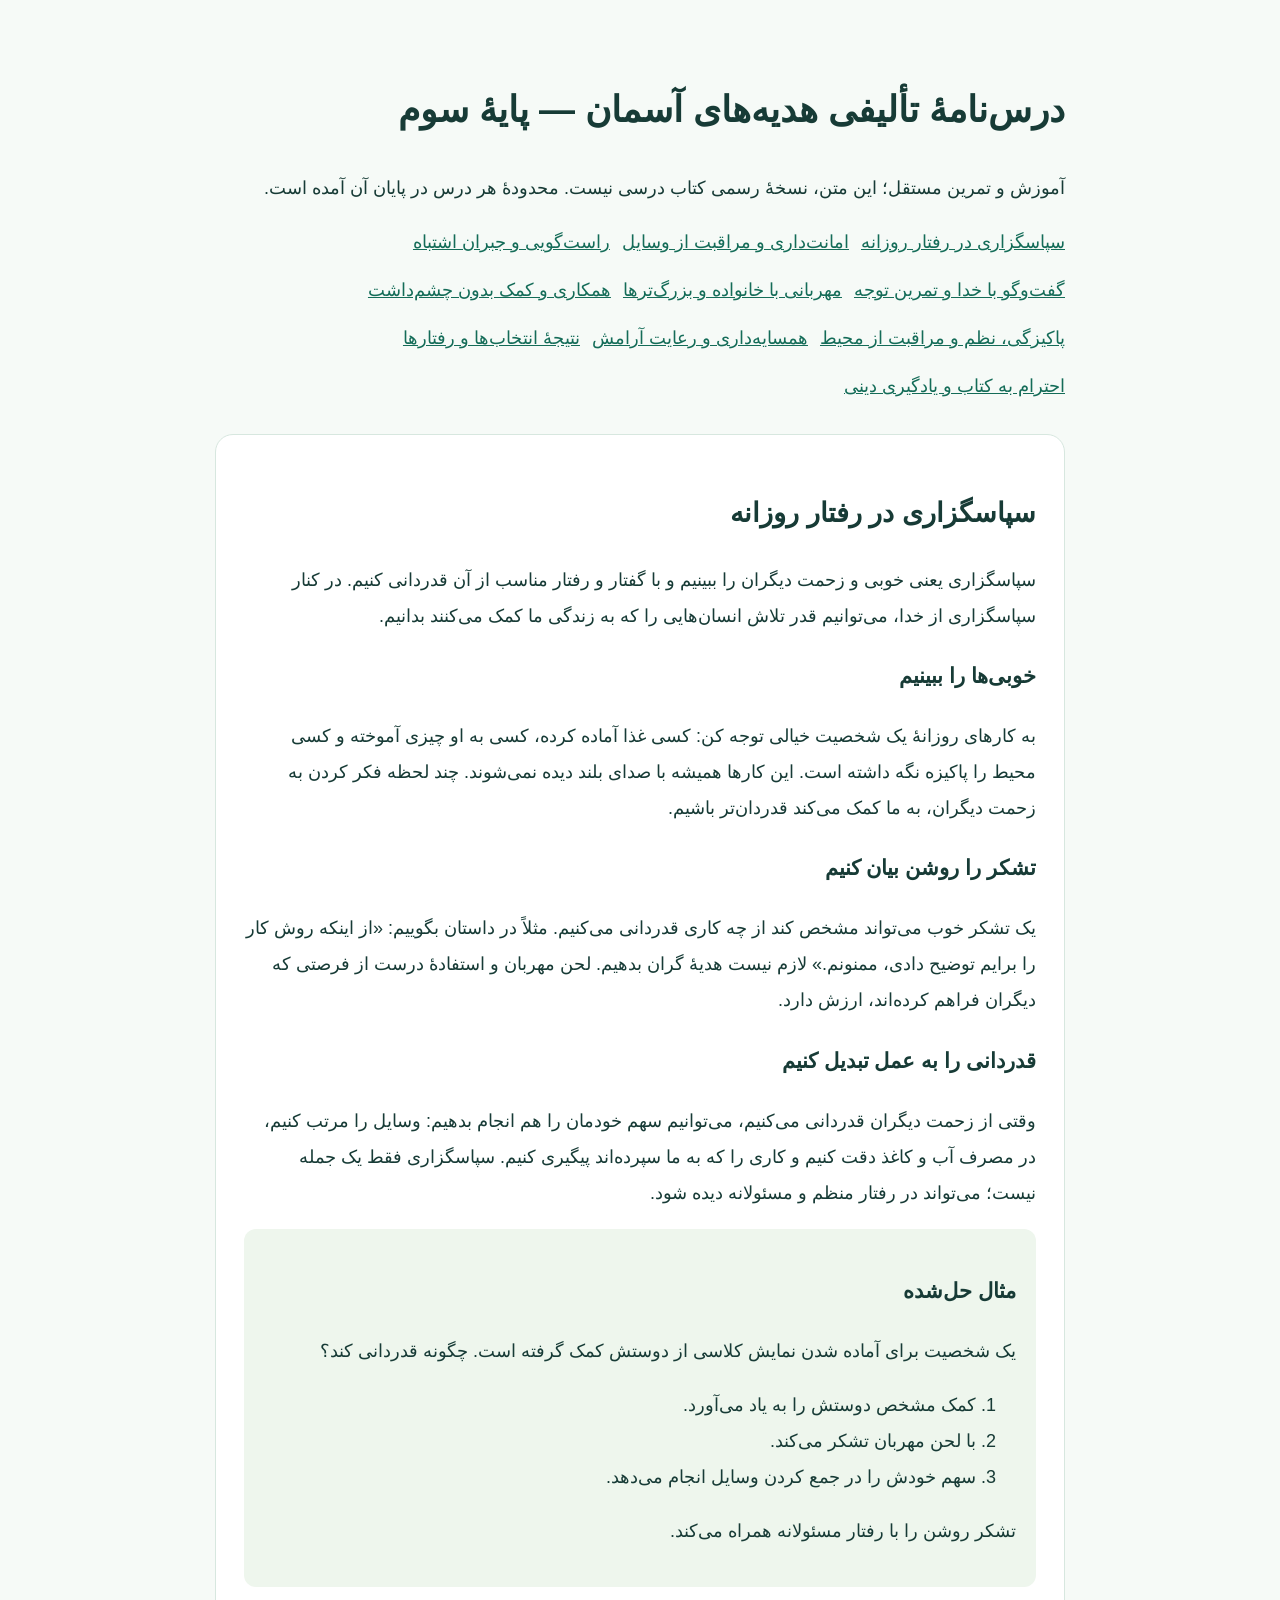
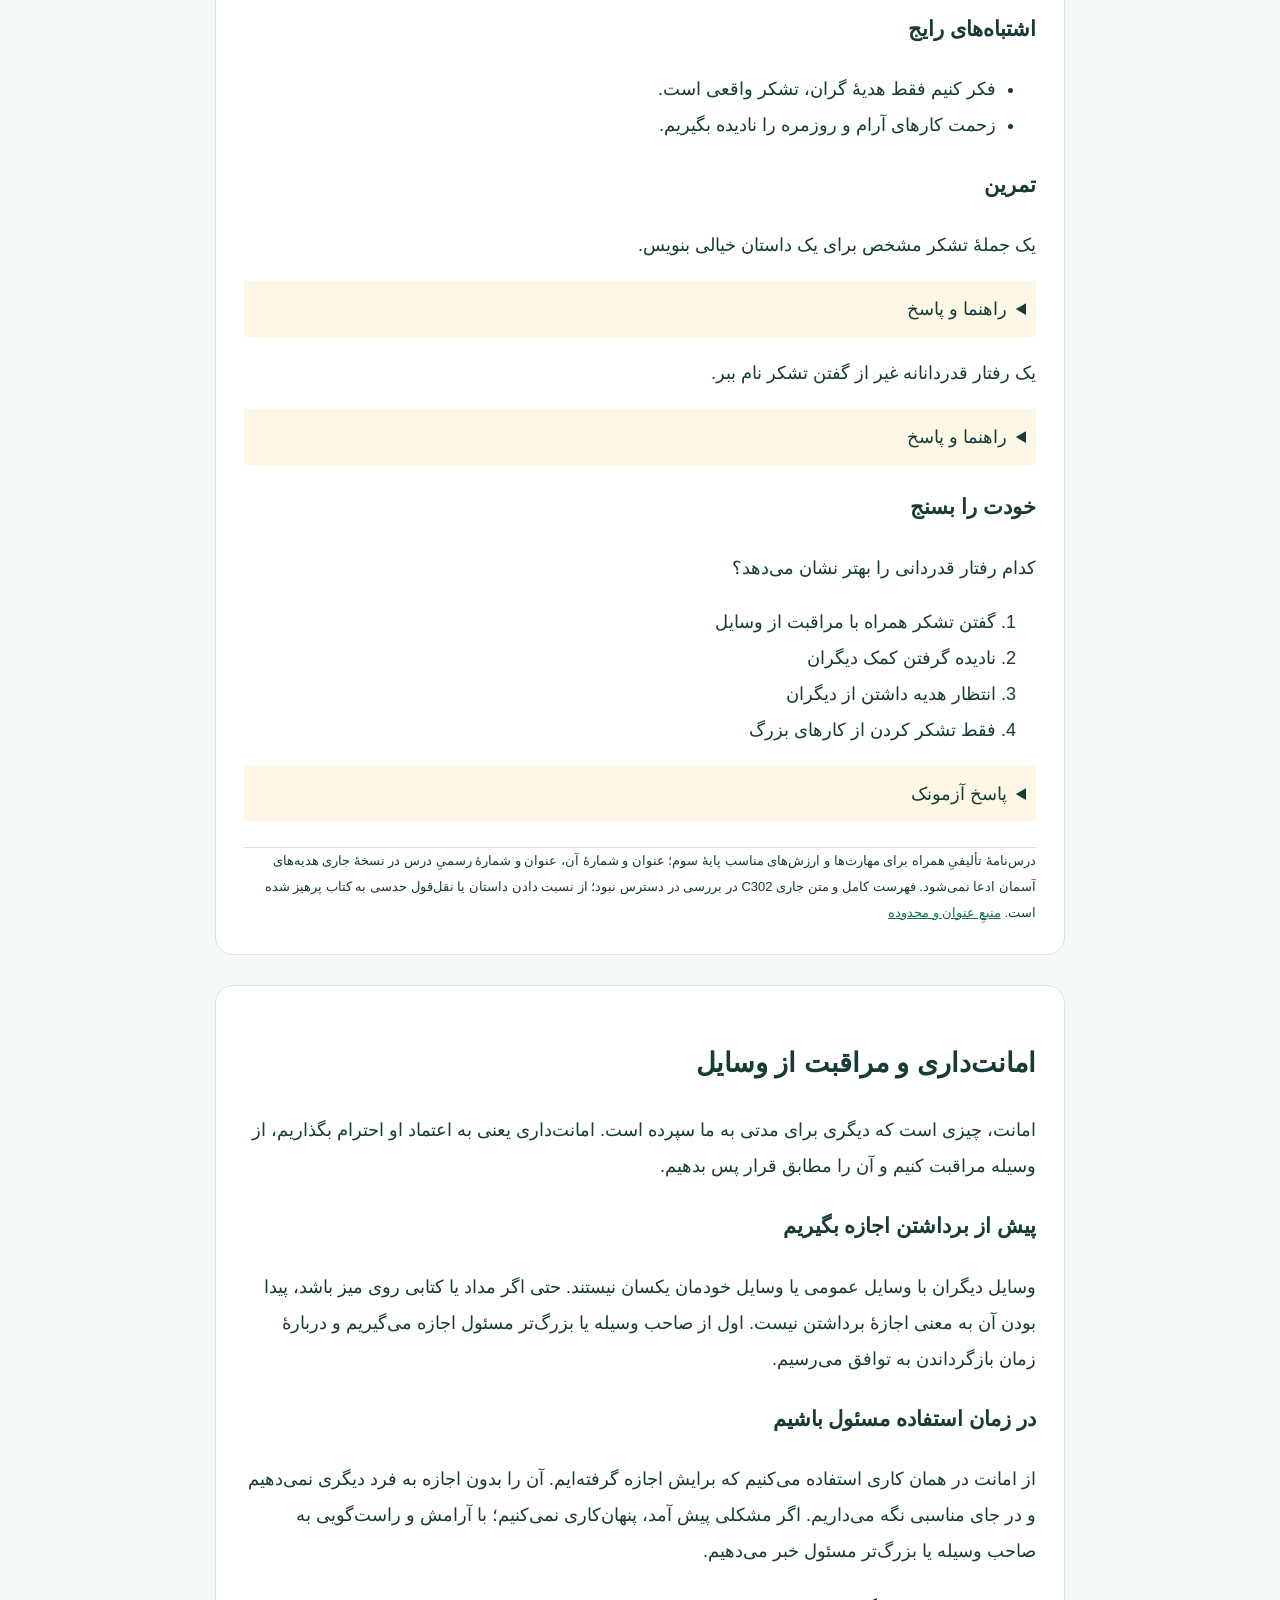
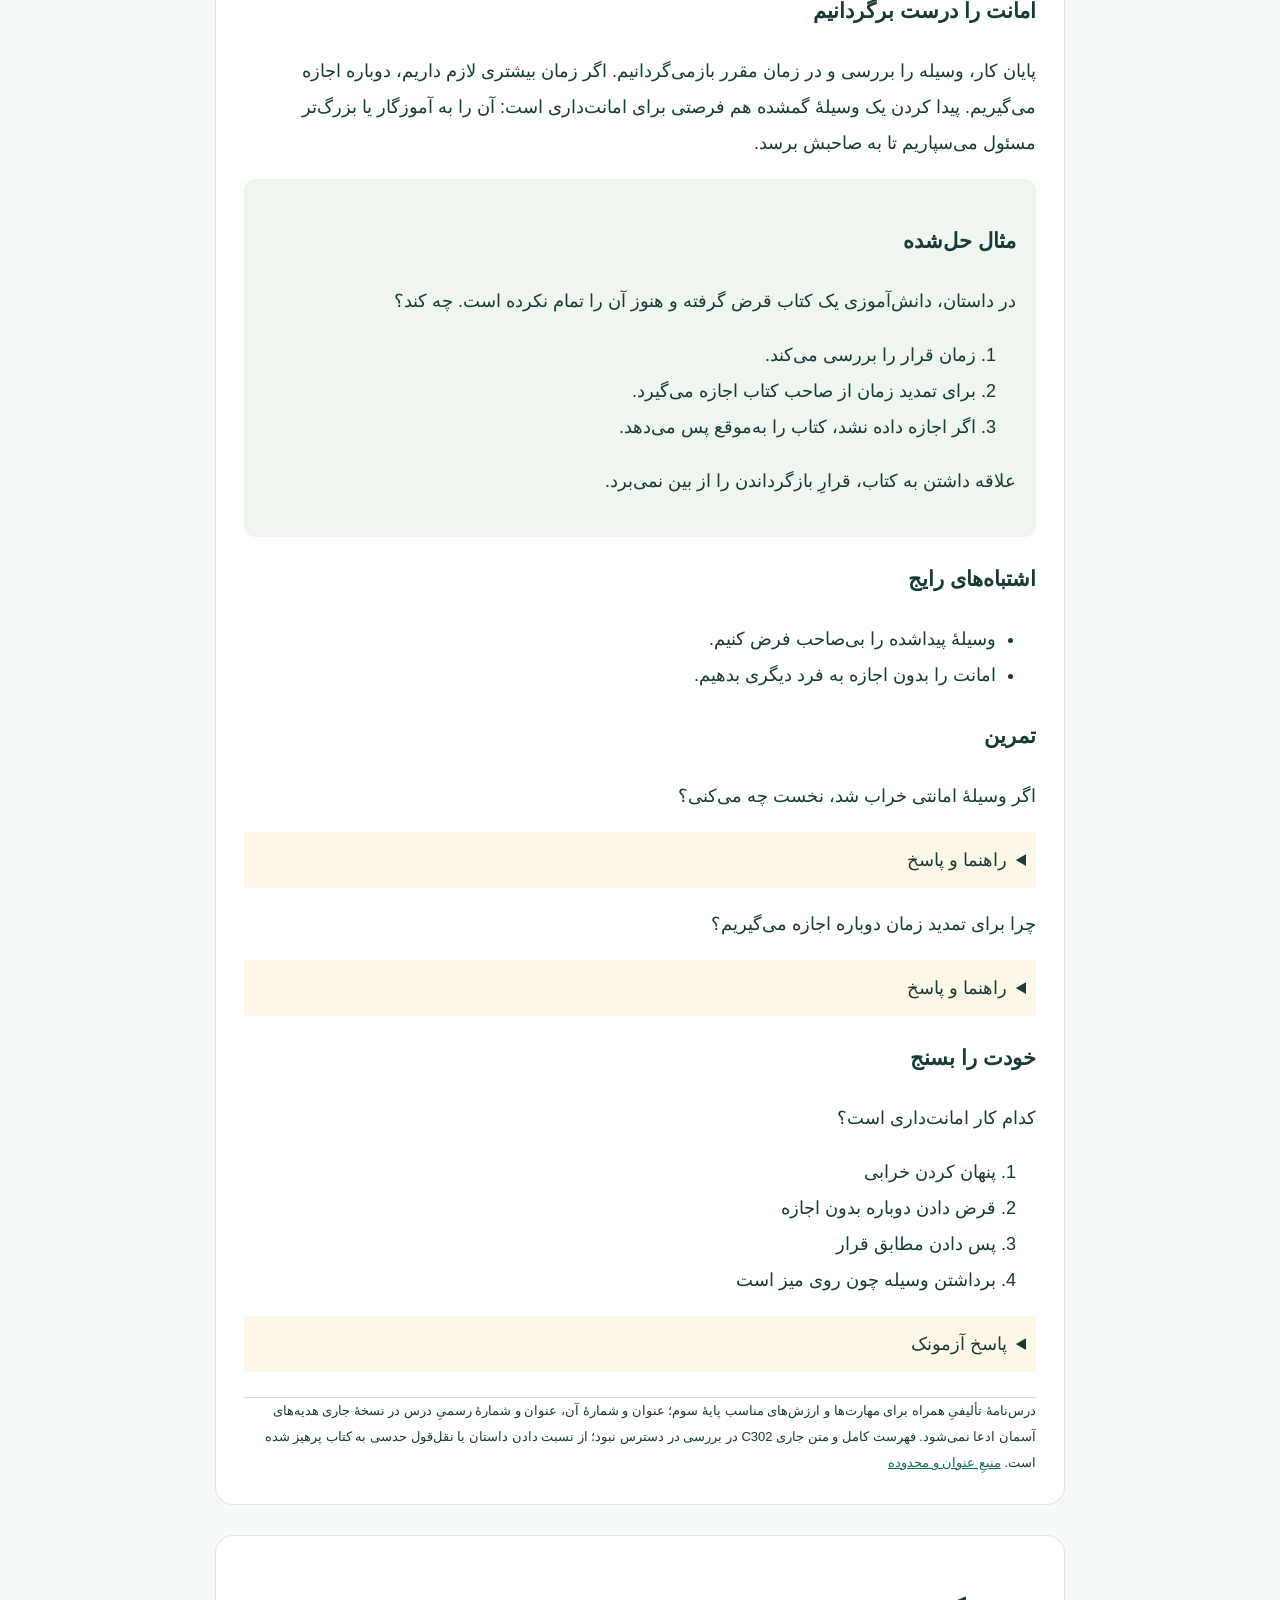
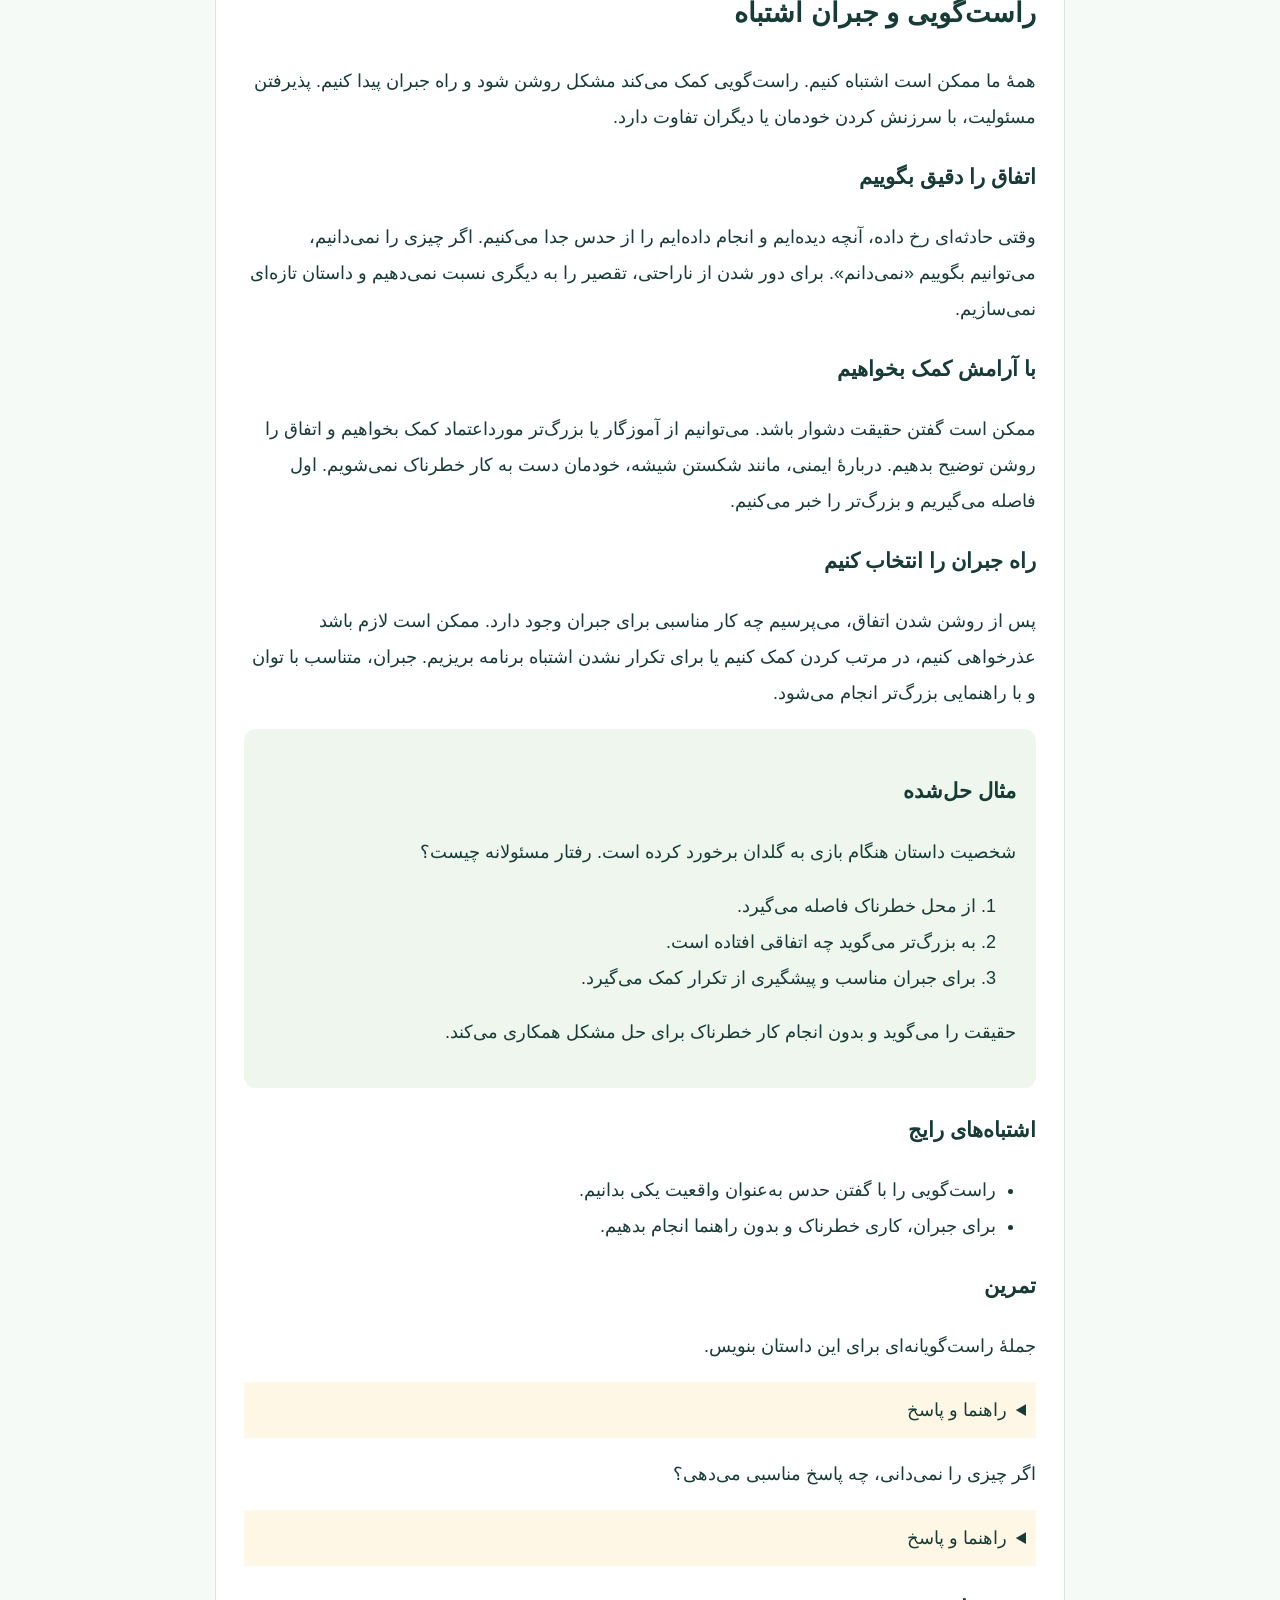
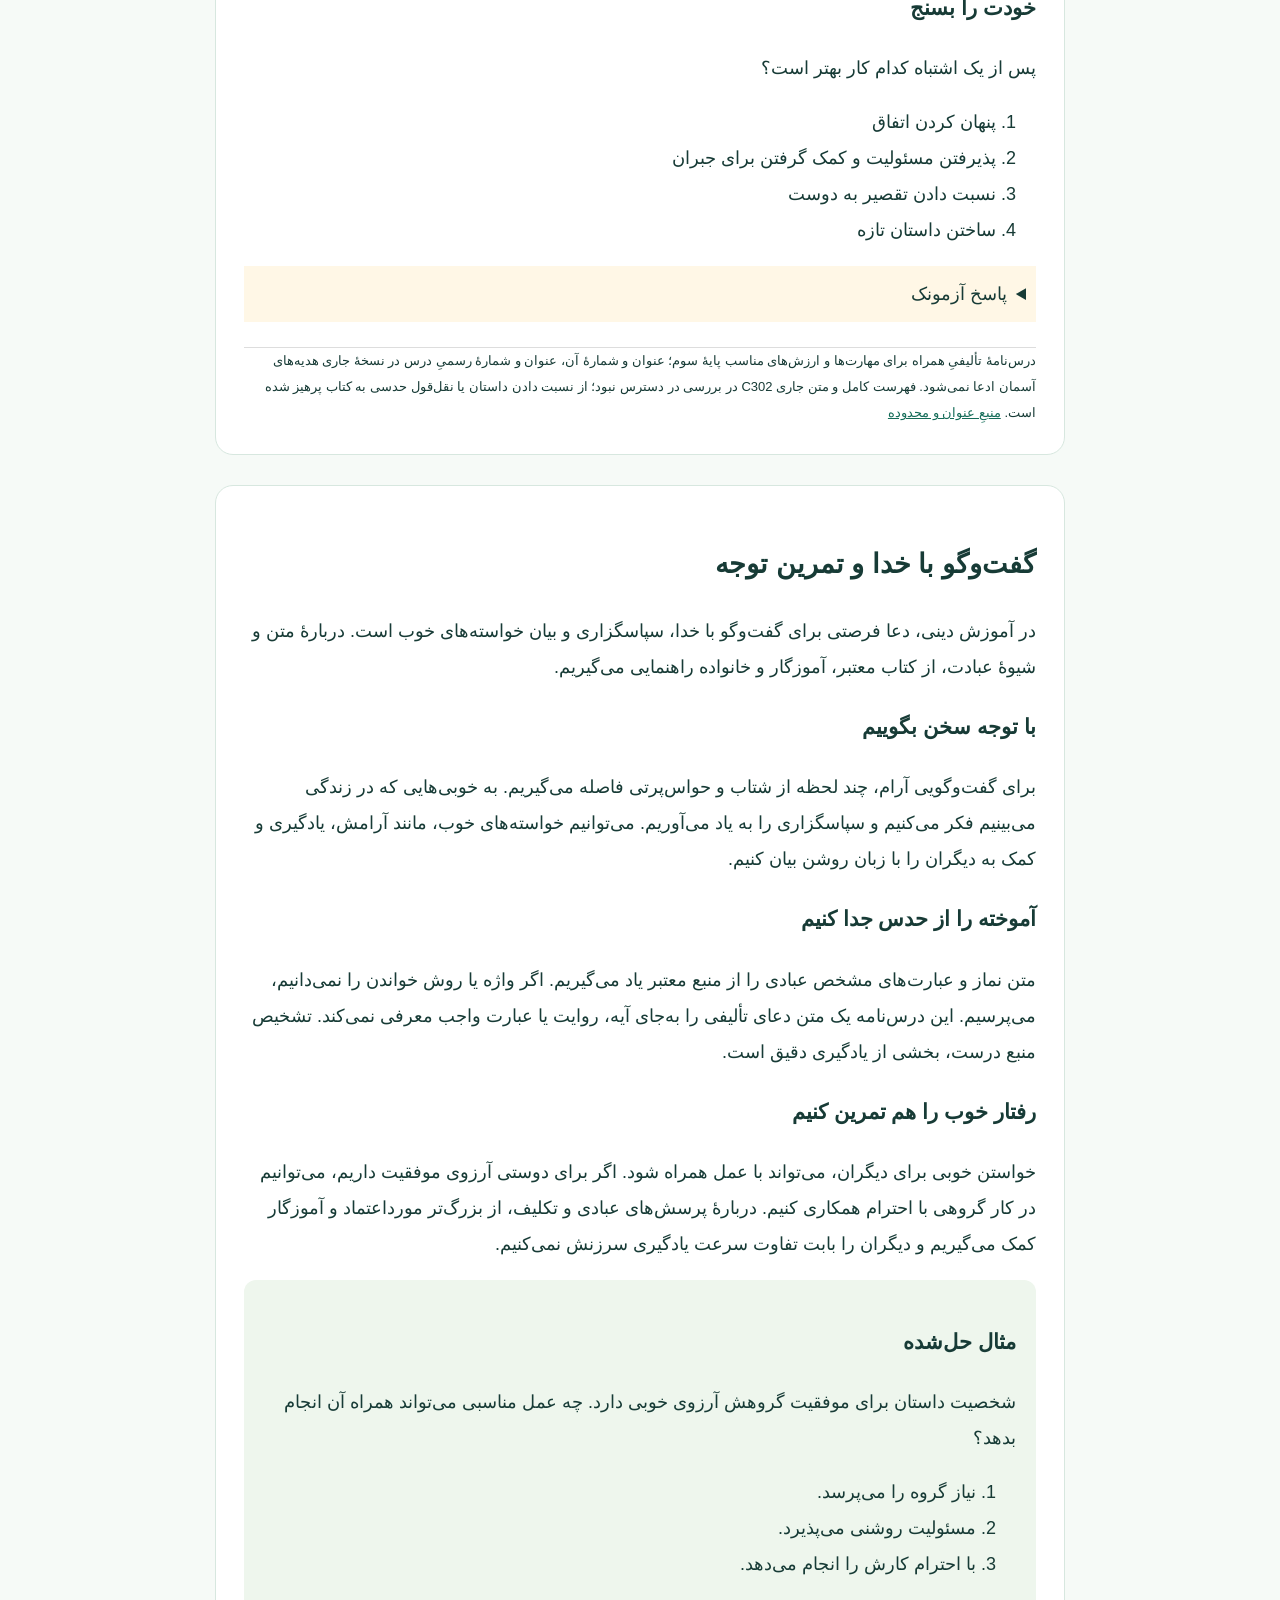
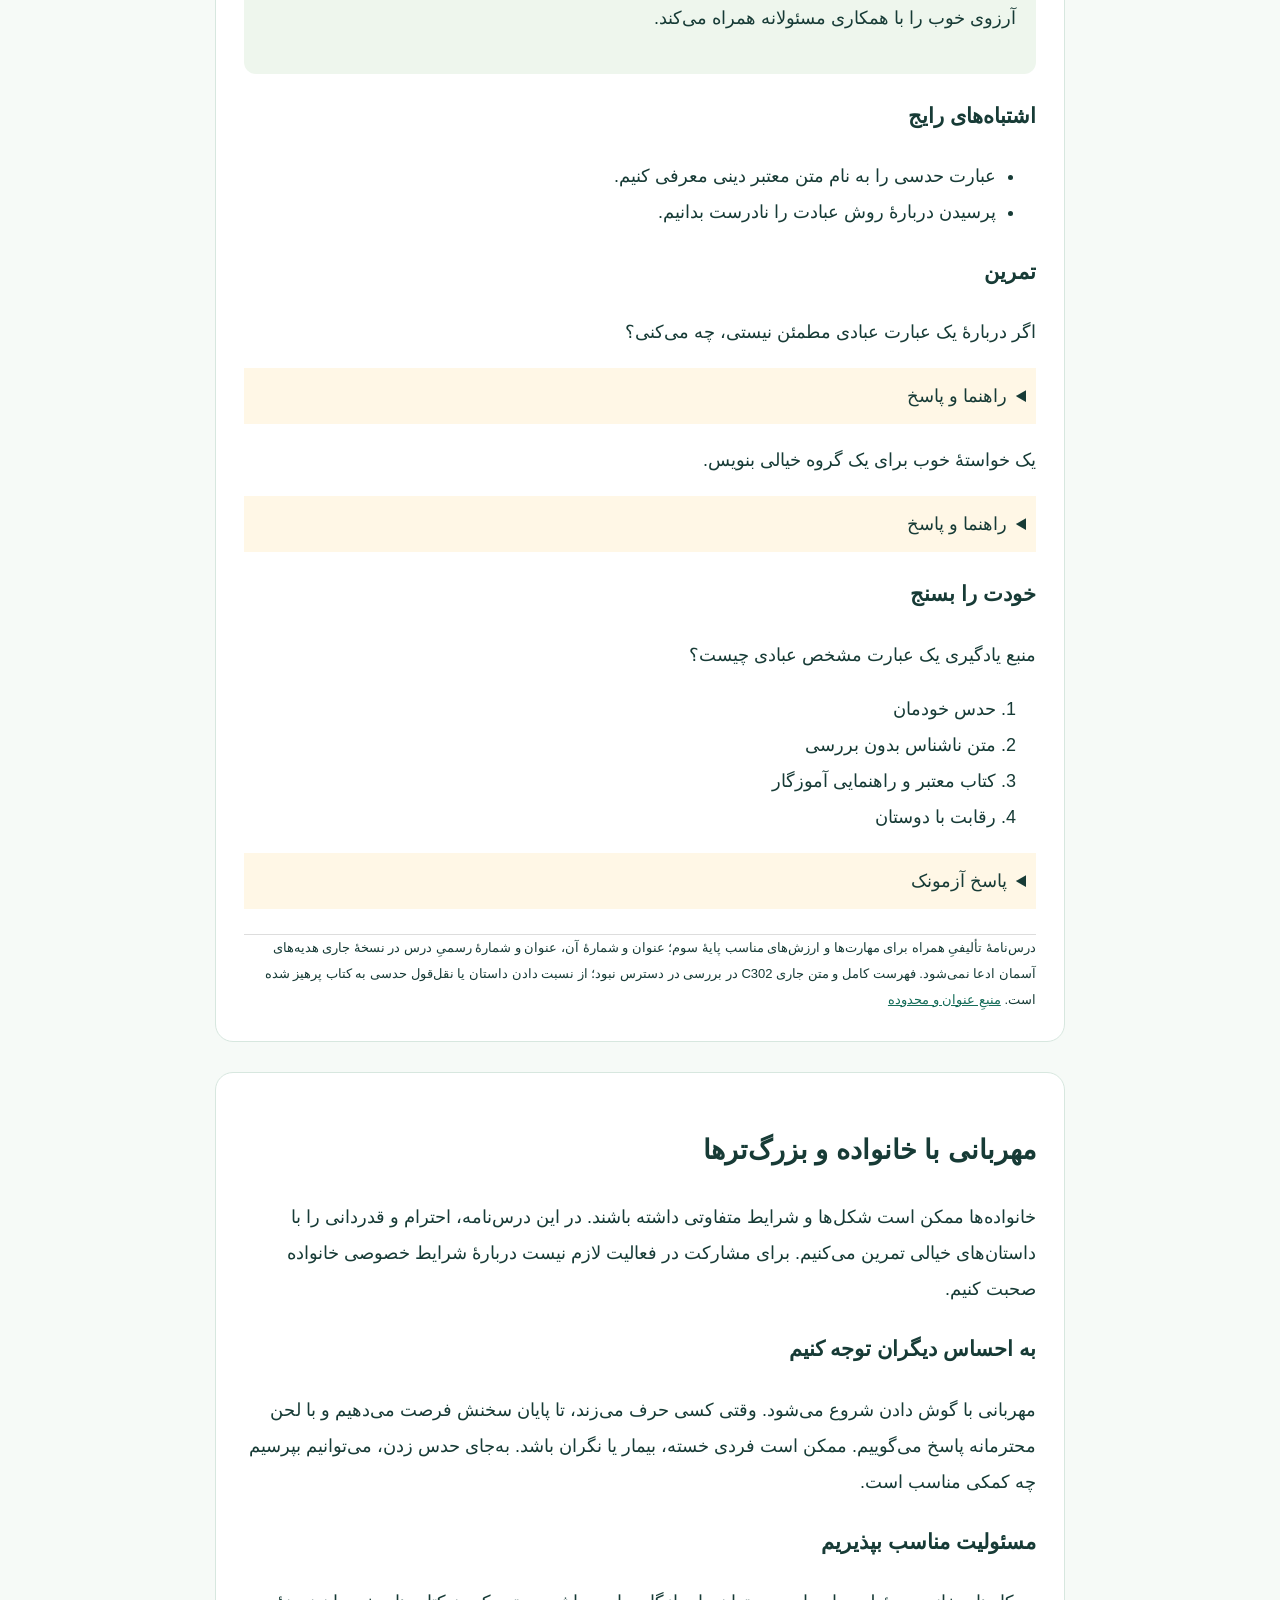
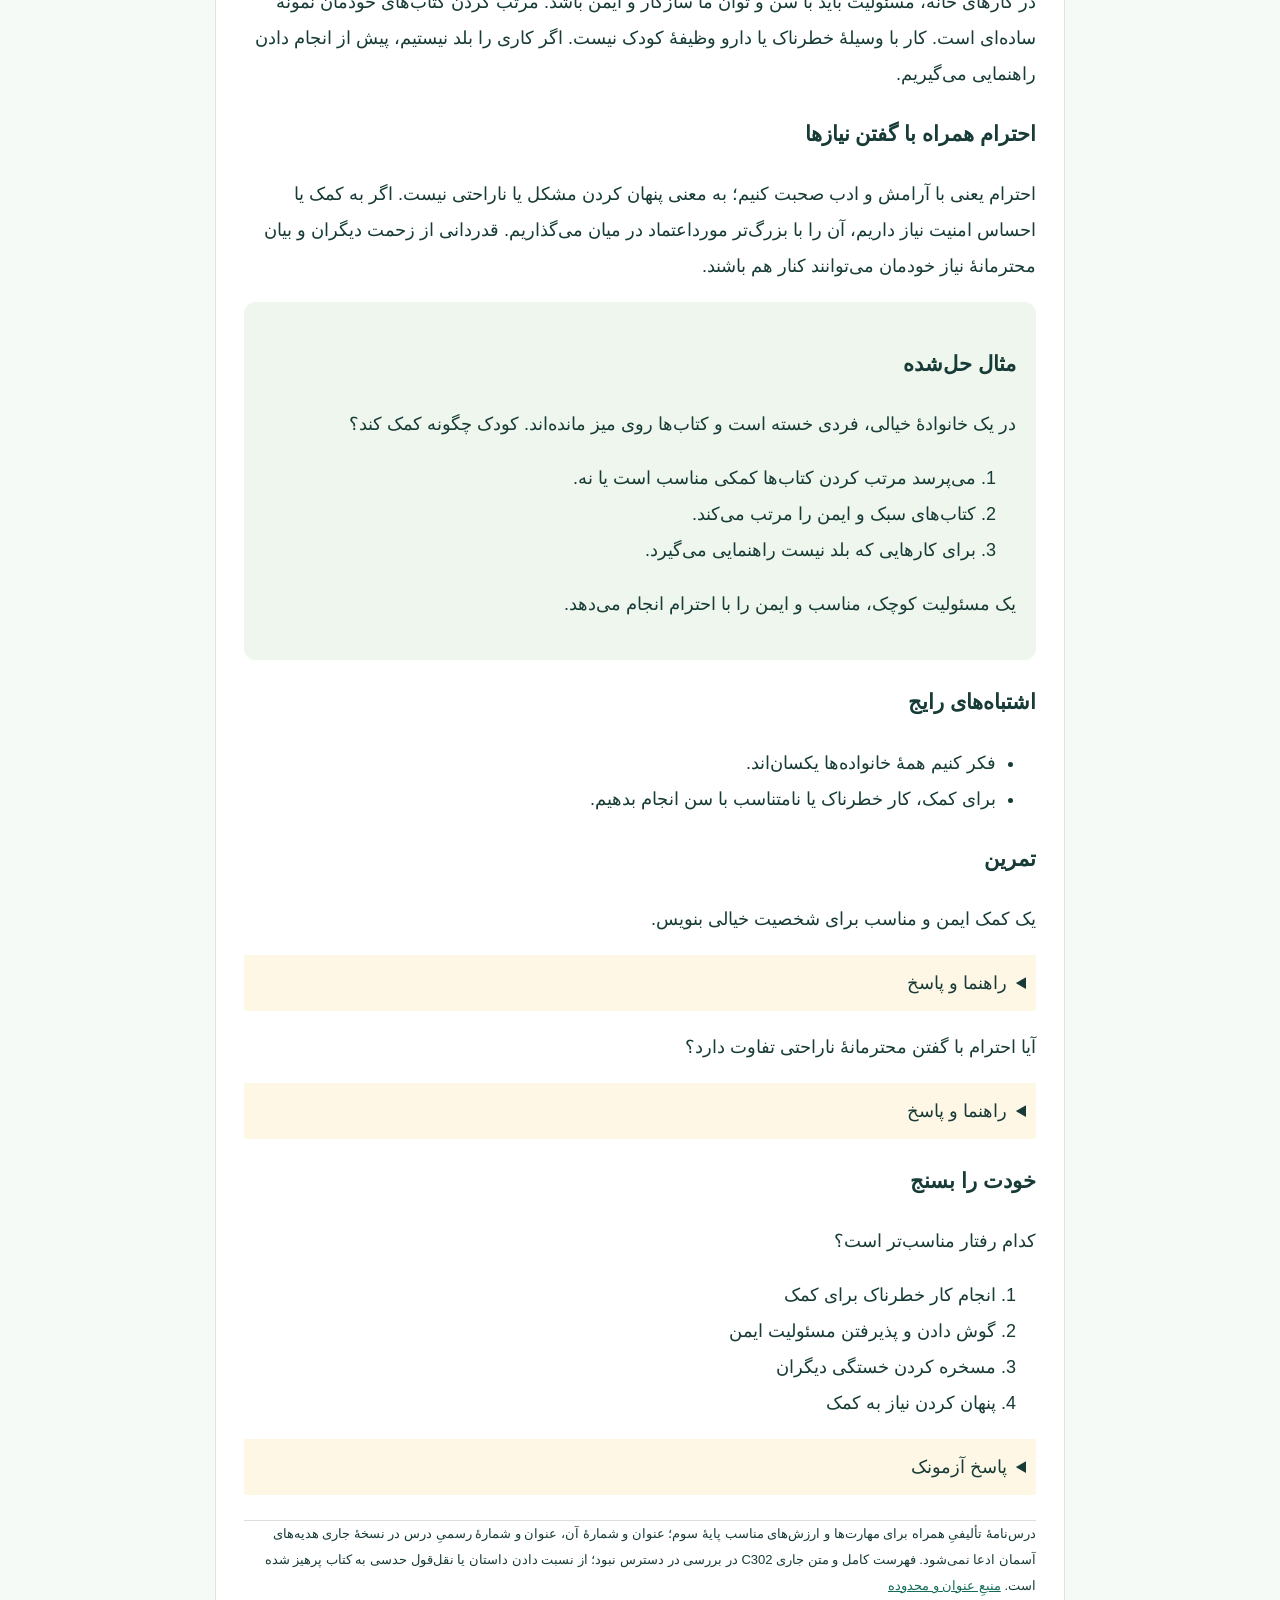
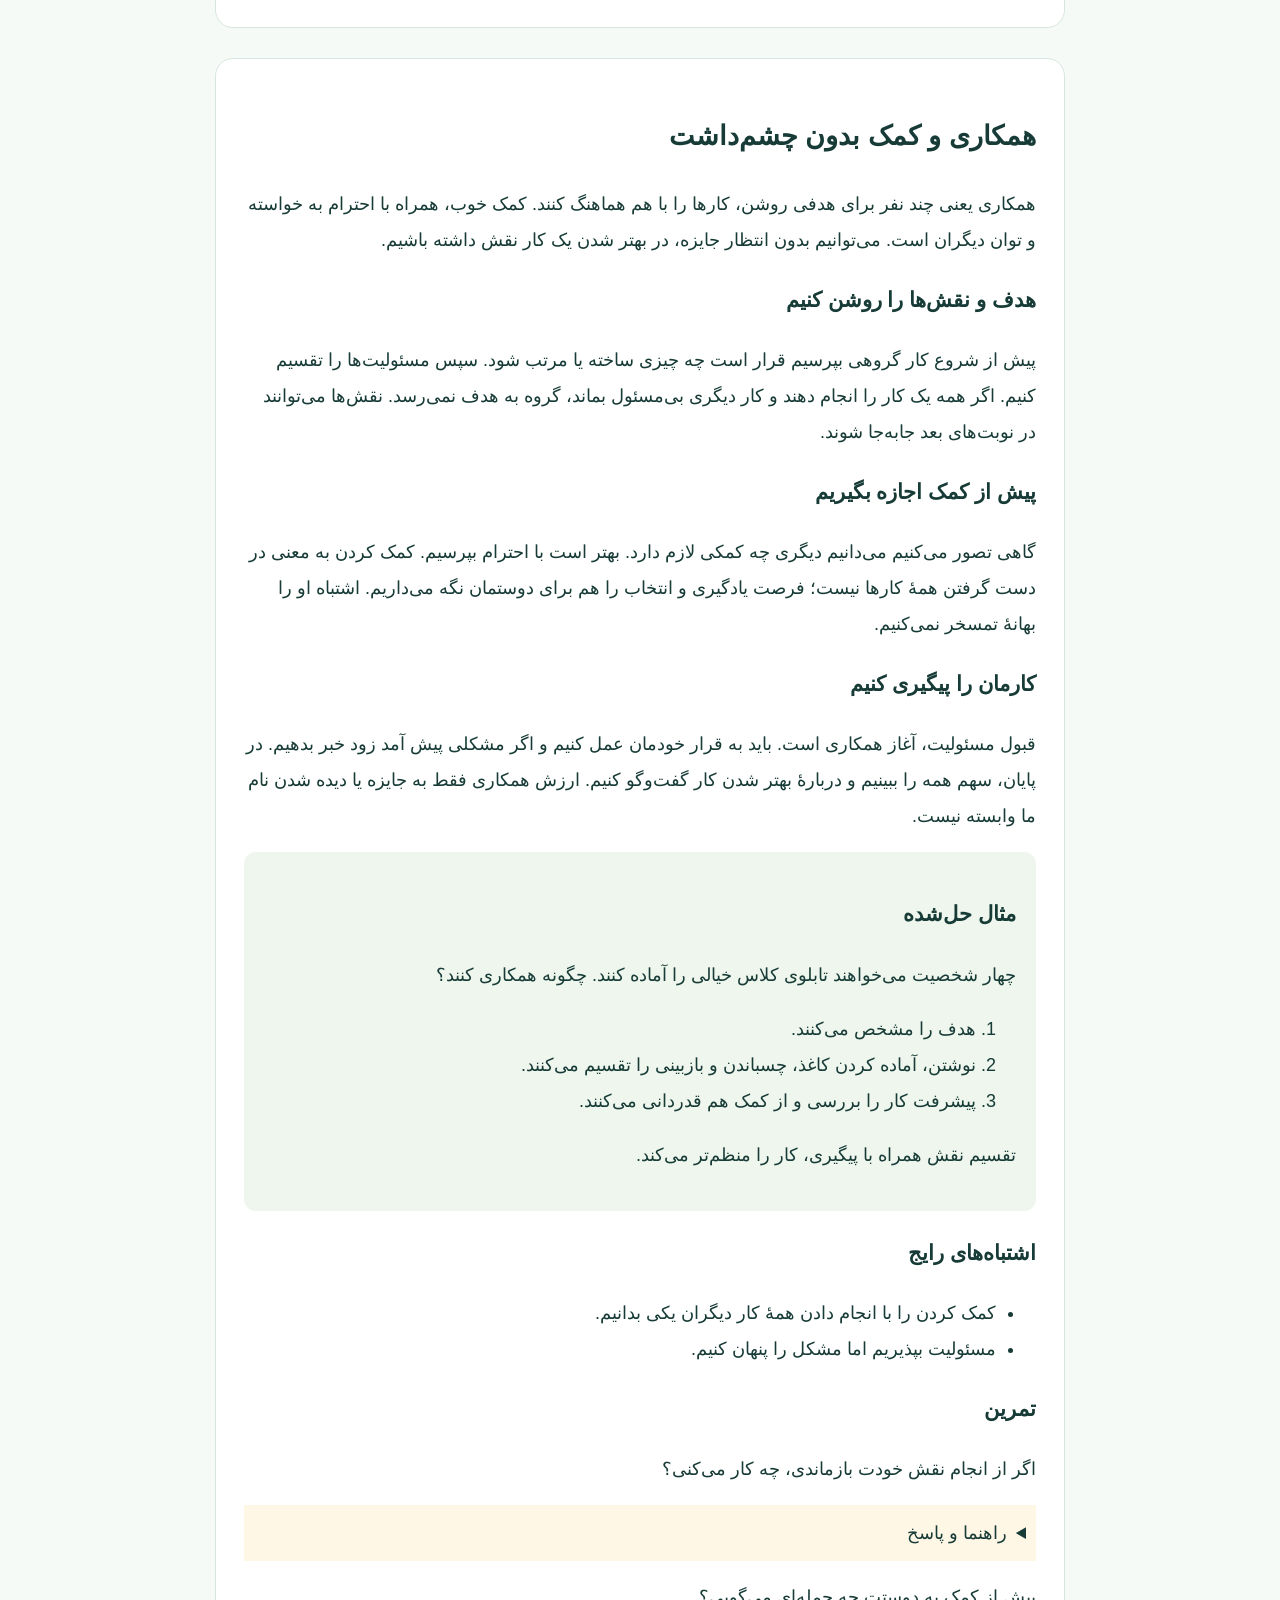
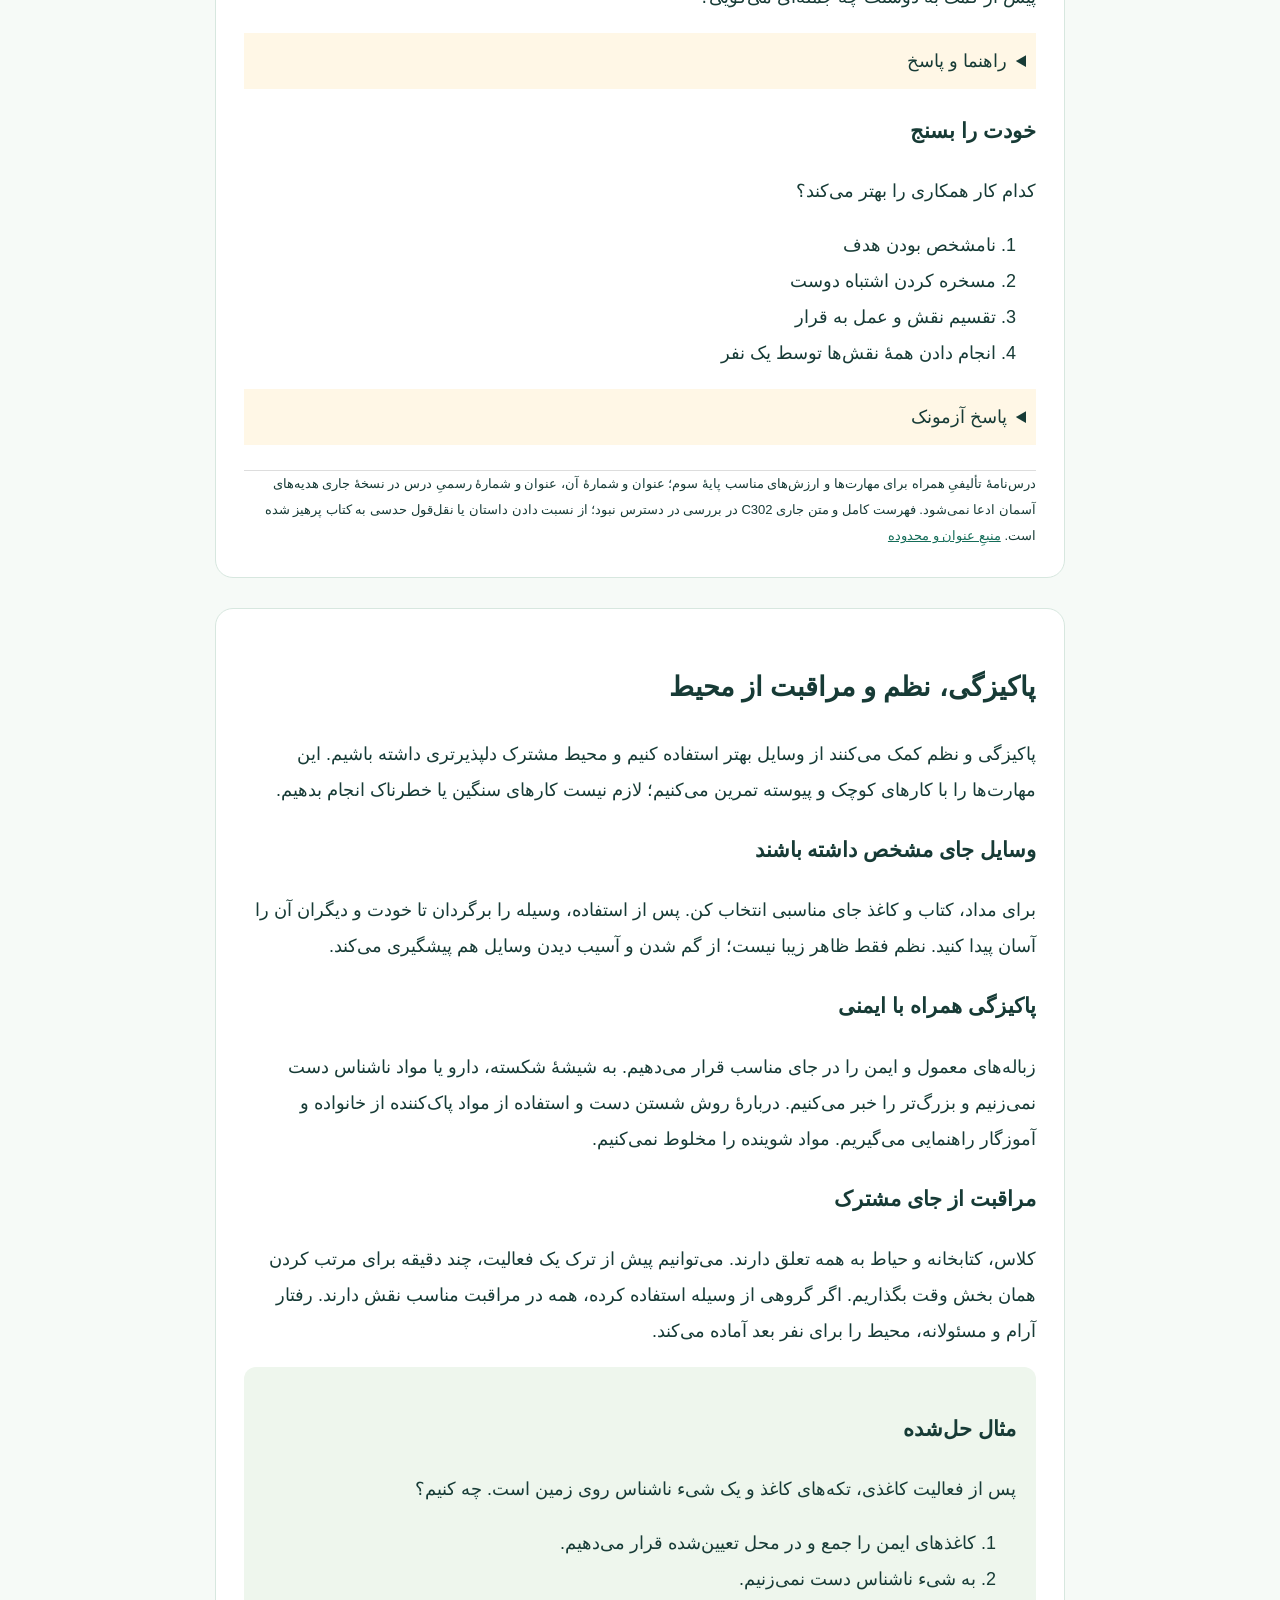
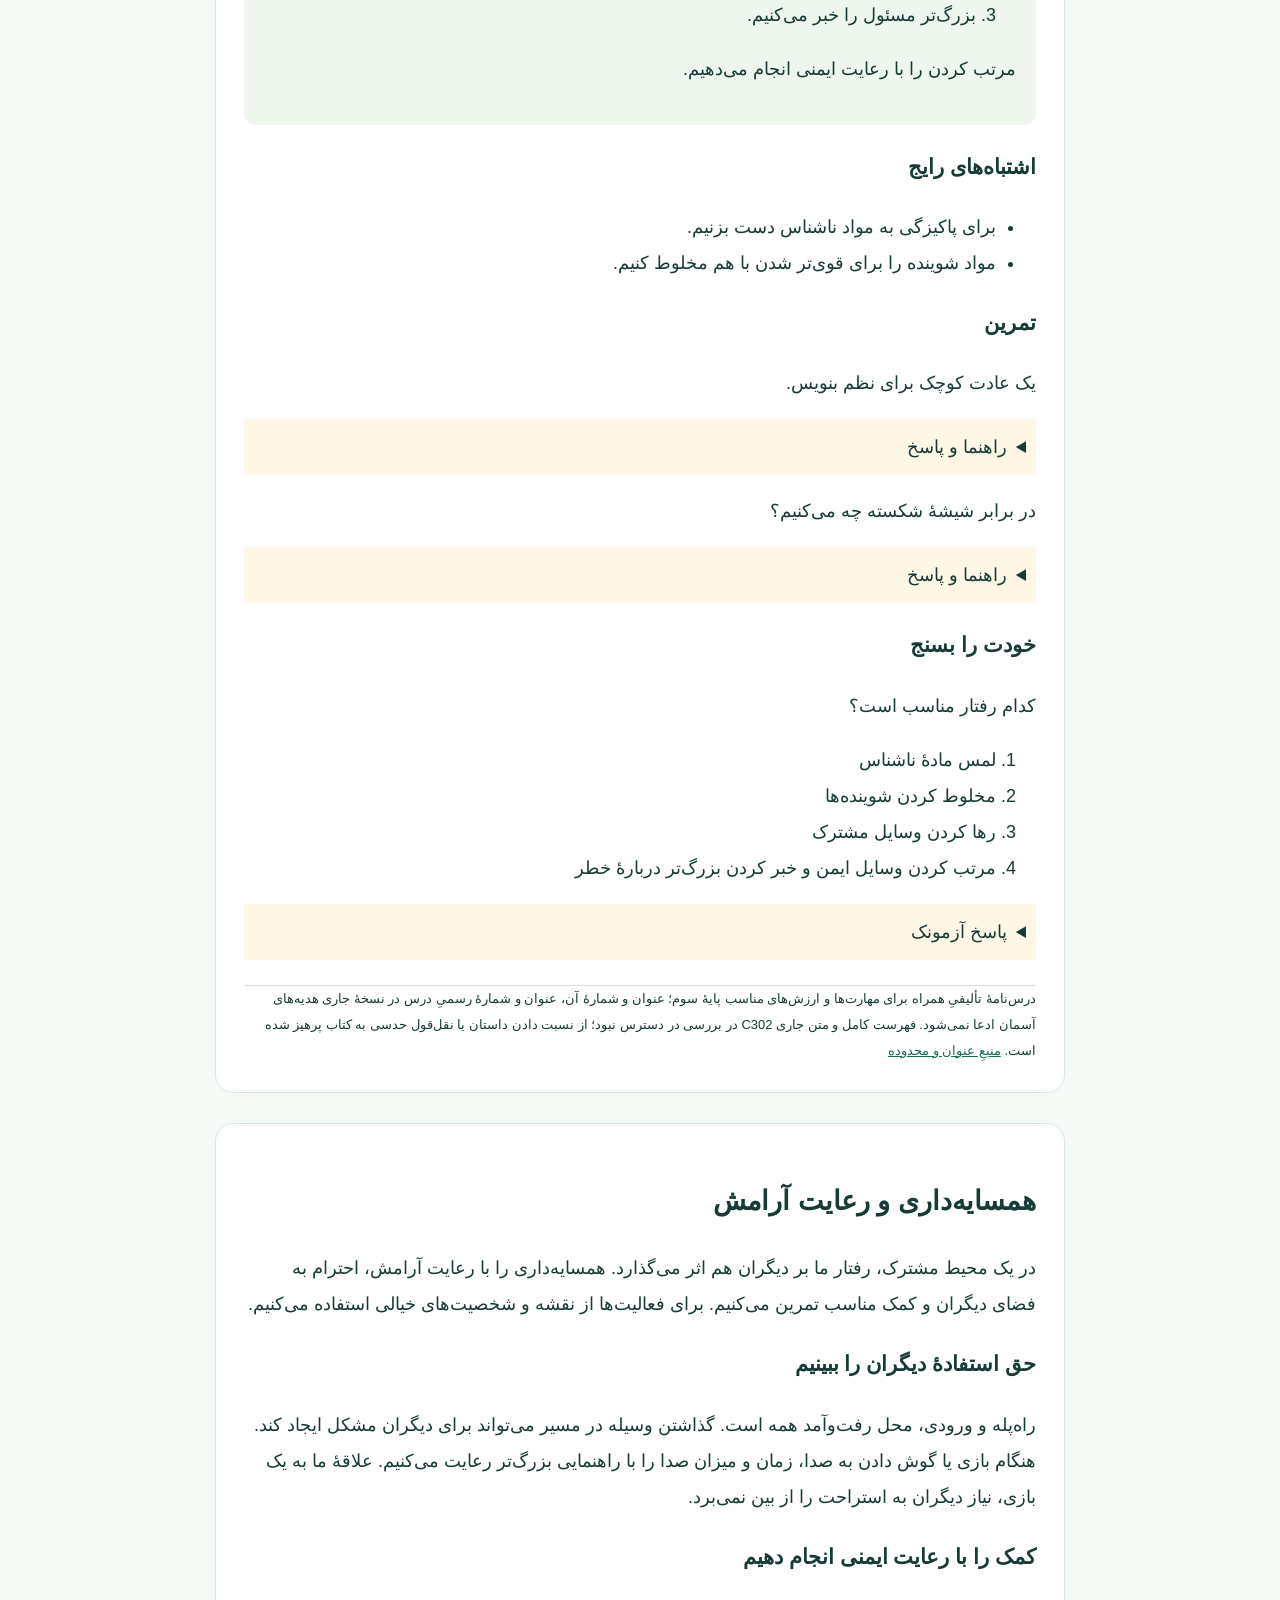
<file: hedie.html>
<!doctype html><html lang="fa" dir="rtl"><meta charset="utf-8"><meta name="viewport" content="width=device-width,initial-scale=1"><title>هدیه‌های آسمان سوم | درس‌نامهٔ تألیفی</title><style>body{max-width:850px;margin:30px auto;padding:20px;font:18px/2 Tahoma,sans-serif;color:#173b36;background:#f6faf7}article{background:white;padding:28px;margin:30px 0;border:1px solid #d7e7df;border-radius:18px}nav{display:flex;flex-wrap:wrap;gap:12px}a{color:#146c58}aside{padding:20px;background:#eef6ed;border-radius:12px}footer{font-size:13px;border-top:1px solid #ddd;margin-top:25px}details{padding:10px;background:#fff7e6}p,li{white-space:pre-line}@media print{body{background:white}article{break-before:page;border:0}details{display:block}nav{display:none}}</style><h1>درس‌نامهٔ تألیفی هدیه‌های آسمان — پایهٔ سوم</h1><p>آموزش و تمرین مستقل؛ این متن، نسخهٔ رسمی کتاب درسی نیست. محدودهٔ هر درس در پایان آن آمده است.</p><nav><a href="#d0">سپاسگزاری در رفتار روزانه</a><a href="#d1">امانت‌داری و مراقبت از وسایل</a><a href="#d2">راست‌گویی و جبران اشتباه</a><a href="#d3">گفت‌وگو با خدا و تمرین توجه</a><a href="#d4">مهربانی با خانواده و بزرگ‌ترها</a><a href="#d5">همکاری و کمک بدون چشم‌داشت</a><a href="#d6">پاکیزگی، نظم و مراقبت از محیط</a><a href="#d7">همسایه‌داری و رعایت آرامش</a><a href="#d8">نتیجهٔ انتخاب‌ها و رفتارها</a><a href="#d9">احترام به کتاب و یادگیری دینی</a></nav><article id="d0"><h2>سپاسگزاری در رفتار روزانه</h2><p>سپاسگزاری یعنی خوبی و زحمت دیگران را ببینیم و با گفتار و رفتار مناسب از آن قدردانی کنیم. در کنار سپاسگزاری از خدا، می‌توانیم قدر تلاش انسان‌هایی را که به زندگی ما کمک می‌کنند بدانیم.</p><h3>خوبی‌ها را ببینیم</h3><p>به کارهای روزانهٔ یک شخصیت خیالی توجه کن: کسی غذا آماده کرده، کسی به او چیزی آموخته و کسی محیط را پاکیزه نگه داشته است. این کارها همیشه با صدای بلند دیده نمی‌شوند. چند لحظه فکر کردن به زحمت دیگران، به ما کمک می‌کند قدردان‌تر باشیم.</p><h3>تشکر را روشن بیان کنیم</h3><p>یک تشکر خوب می‌تواند مشخص کند از چه کاری قدردانی می‌کنیم. مثلاً در داستان بگوییم: «از اینکه روش کار را برایم توضیح دادی، ممنونم.» لازم نیست هدیهٔ گران بدهیم. لحن مهربان و استفادهٔ درست از فرصتی که دیگران فراهم کرده‌اند، ارزش دارد.</p><h3>قدردانی را به عمل تبدیل کنیم</h3><p>وقتی از زحمت دیگران قدردانی می‌کنیم، می‌توانیم سهم خودمان را هم انجام بدهیم: وسایل را مرتب کنیم، در مصرف آب و کاغذ دقت کنیم و کاری را که به ما سپرده‌اند پیگیری کنیم. سپاسگزاری فقط یک جمله نیست؛ می‌تواند در رفتار منظم و مسئولانه دیده شود.</p><aside><h3>مثال حل‌شده</h3><p>یک شخصیت برای آماده شدن نمایش کلاسی از دوستش کمک گرفته است. چگونه قدردانی کند؟</p><ol><li>کمک مشخص دوستش را به یاد می‌آورد.</li><li>با لحن مهربان تشکر می‌کند.</li><li>سهم خودش را در جمع کردن وسایل انجام می‌دهد.</li></ol><p>تشکر روشن را با رفتار مسئولانه همراه می‌کند.</p></aside><h3>اشتباه‌های رایج</h3><ul><li>فکر کنیم فقط هدیهٔ گران، تشکر واقعی است.</li><li>زحمت کارهای آرام و روزمره را نادیده بگیریم.</li></ul><h3>تمرین</h3><p>یک جملهٔ تشکر مشخص برای یک داستان خیالی بنویس.</p><details><summary>راهنما و پاسخ</summary><p>بگو از کدام کار تشکر می‌کنی.</p><p>از اینکه وسایل نمایش را مرتب کردی، ممنونم.</p></details><p>یک رفتار قدردانانه غیر از گفتن تشکر نام ببر.</p><details><summary>راهنما و پاسخ</summary><p>به سهم خودت در مراقبت فکر کن.</p><p>مراقبت از وسیله‌ای که دیگری برایمان فراهم کرده است.</p></details><h3>خودت را بسنج</h3><p>کدام رفتار قدردانی را بهتر نشان می‌دهد؟</p><ol><li>گفتن تشکر همراه با مراقبت از وسایل</li><li>نادیده گرفتن کمک دیگران</li><li>انتظار هدیه داشتن از دیگران</li><li>فقط تشکر کردن از کارهای بزرگ</li></ol><details><summary>پاسخ آزمونک</summary><p>گفتن تشکر همراه با مراقبت از وسایل — قدردانی می‌تواند هم در گفتار و هم در رفتار دیده شود.</p></details><footer>درس‌نامهٔ تألیفیِ همراه برای مهارت‌ها و ارزش‌های مناسب پایهٔ سوم؛ عنوان و شمارهٔ آن، عنوان و شمارهٔ رسمیِ درس در نسخهٔ جاری هدیه‌های آسمان ادعا نمی‌شود. فهرست کامل و متن جاری C302 در بررسی در دسترس نبود؛ از نسبت دادن داستان یا نقل‌قول حدسی به کتاب پرهیز شده است. <a href="https://www.chap.sch.ir/sites/default/files/lbooks/1405-1406/10/C302.pdf">منبعِ عنوان و محدوده</a></footer></article><article id="d1"><h2>امانت‌داری و مراقبت از وسایل</h2><p>امانت، چیزی است که دیگری برای مدتی به ما سپرده است. امانت‌داری یعنی به اعتماد او احترام بگذاریم، از وسیله مراقبت کنیم و آن را مطابق قرار پس بدهیم.</p><h3>پیش از برداشتن اجازه بگیریم</h3><p>وسایل دیگران با وسایل عمومی یا وسایل خودمان یکسان نیستند. حتی اگر مداد یا کتابی روی میز باشد، پیدا بودن آن به معنی اجازهٔ برداشتن نیست. اول از صاحب وسیله یا بزرگ‌تر مسئول اجازه می‌گیریم و دربارهٔ زمان بازگرداندن به توافق می‌رسیم.</p><h3>در زمان استفاده مسئول باشیم</h3><p>از امانت در همان کاری استفاده می‌کنیم که برایش اجازه گرفته‌ایم. آن را بدون اجازه به فرد دیگری نمی‌دهیم و در جای مناسبی نگه می‌داریم. اگر مشکلی پیش آمد، پنهان‌کاری نمی‌کنیم؛ با آرامش و راست‌گویی به صاحب وسیله یا بزرگ‌تر مسئول خبر می‌دهیم.</p><h3>امانت را درست برگردانیم</h3><p>پایان کار، وسیله را بررسی و در زمان مقرر بازمی‌گردانیم. اگر زمان بیشتری لازم داریم، دوباره اجازه می‌گیریم. پیدا کردن یک وسیلهٔ گمشده هم فرصتی برای امانت‌داری است: آن را به آموزگار یا بزرگ‌تر مسئول می‌سپاریم تا به صاحبش برسد.</p><aside><h3>مثال حل‌شده</h3><p>در داستان، دانش‌آموزی یک کتاب قرض گرفته و هنوز آن را تمام نکرده است. چه کند؟</p><ol><li>زمان قرار را بررسی می‌کند.</li><li>برای تمدید زمان از صاحب کتاب اجازه می‌گیرد.</li><li>اگر اجازه داده نشد، کتاب را به‌موقع پس می‌دهد.</li></ol><p>علاقه داشتن به کتاب، قرارِ بازگرداندن را از بین نمی‌برد.</p></aside><h3>اشتباه‌های رایج</h3><ul><li>وسیلهٔ پیدا‌شده را بی‌صاحب فرض کنیم.</li><li>امانت را بدون اجازه به فرد دیگری بدهیم.</li></ul><h3>تمرین</h3><p>اگر وسیلهٔ امانتی خراب شد، نخست چه می‌کنی؟</p><details><summary>راهنما و پاسخ</summary><p>راست‌گویی به حل مشکل کمک می‌کند.</p><p>موضوع را پنهان نمی‌کنم و به صاحب وسیله یا بزرگ‌تر مسئول خبر می‌دهم.</p></details><p>چرا برای تمدید زمان دوباره اجازه می‌گیریم؟</p><details><summary>راهنما و پاسخ</summary><p>حق صاحب وسیله را در نظر بگیر.</p><p>چون صاحب وسیله برای زمان بازگشت آن برنامه دارد.</p></details><h3>خودت را بسنج</h3><p>کدام کار امانت‌داری است؟</p><ol><li>پنهان کردن خرابی</li><li>قرض دادن دوباره بدون اجازه</li><li>پس دادن مطابق قرار</li><li>برداشتن وسیله چون روی میز است</li></ol><details><summary>پاسخ آزمونک</summary><p>پس دادن مطابق قرار — رعایت قرار و مراقبت، بخشی از احترام به اعتماد دیگران است.</p></details><footer>درس‌نامهٔ تألیفیِ همراه برای مهارت‌ها و ارزش‌های مناسب پایهٔ سوم؛ عنوان و شمارهٔ آن، عنوان و شمارهٔ رسمیِ درس در نسخهٔ جاری هدیه‌های آسمان ادعا نمی‌شود. فهرست کامل و متن جاری C302 در بررسی در دسترس نبود؛ از نسبت دادن داستان یا نقل‌قول حدسی به کتاب پرهیز شده است. <a href="https://www.chap.sch.ir/sites/default/files/lbooks/1405-1406/10/C302.pdf">منبعِ عنوان و محدوده</a></footer></article><article id="d2"><h2>راست‌گویی و جبران اشتباه</h2><p>همهٔ ما ممکن است اشتباه کنیم. راست‌گویی کمک می‌کند مشکل روشن شود و راه جبران پیدا کنیم. پذیرفتن مسئولیت، با سرزنش کردن خودمان یا دیگران تفاوت دارد.</p><h3>اتفاق را دقیق بگوییم</h3><p>وقتی حادثه‌ای رخ داده، آنچه دیده‌ایم و انجام داده‌ایم را از حدس جدا می‌کنیم. اگر چیزی را نمی‌دانیم، می‌توانیم بگوییم «نمی‌دانم». برای دور شدن از ناراحتی، تقصیر را به دیگری نسبت نمی‌دهیم و داستان تازه‌ای نمی‌سازیم.</p><h3>با آرامش کمک بخواهیم</h3><p>ممکن است گفتن حقیقت دشوار باشد. می‌توانیم از آموزگار یا بزرگ‌تر مورداعتماد کمک بخواهیم و اتفاق را روشن توضیح بدهیم. دربارهٔ ایمنی، مانند شکستن شیشه، خودمان دست به کار خطرناک نمی‌شویم. اول فاصله می‌گیریم و بزرگ‌تر را خبر می‌کنیم.</p><h3>راه جبران را انتخاب کنیم</h3><p>پس از روشن شدن اتفاق، می‌پرسیم چه کار مناسبی برای جبران وجود دارد. ممکن است لازم باشد عذرخواهی کنیم، در مرتب کردن کمک کنیم یا برای تکرار نشدن اشتباه برنامه بریزیم. جبران، متناسب با توان و با راهنمایی بزرگ‌تر انجام می‌شود.</p><aside><h3>مثال حل‌شده</h3><p>شخصیت داستان هنگام بازی به گلدان برخورد کرده است. رفتار مسئولانه چیست؟</p><ol><li>از محل خطرناک فاصله می‌گیرد.</li><li>به بزرگ‌تر می‌گوید چه اتفاقی افتاده است.</li><li>برای جبران مناسب و پیشگیری از تکرار کمک می‌گیرد.</li></ol><p>حقیقت را می‌گوید و بدون انجام کار خطرناک برای حل مشکل همکاری می‌کند.</p></aside><h3>اشتباه‌های رایج</h3><ul><li>راست‌گویی را با گفتن حدس به‌عنوان واقعیت یکی بدانیم.</li><li>برای جبران، کاری خطرناک و بدون راهنما انجام بدهیم.</li></ul><h3>تمرین</h3><p>جملهٔ راست‌گویانه‌ای برای این داستان بنویس.</p><details><summary>راهنما و پاسخ</summary><p>آنچه انجام شده را روشن بگو.</p><p>هنگام دویدن به گلدان برخورد کردم و برای جمع کردن ایمن آن کمک می‌خواهم.</p></details><p>اگر چیزی را نمی‌دانی، چه پاسخ مناسبی می‌دهی؟</p><details><summary>راهنما و پاسخ</summary><p>ندانستن را با داستان‌سازی پنهان نکن.</p><p>می‌گویم نمی‌دانم و برای روشن شدن موضوع کمک می‌گیرم.</p></details><h3>خودت را بسنج</h3><p>پس از یک اشتباه کدام کار بهتر است؟</p><ol><li>پنهان کردن اتفاق</li><li>پذیرفتن مسئولیت و کمک گرفتن برای جبران</li><li>نسبت دادن تقصیر به دوست</li><li>ساختن داستان تازه</li></ol><details><summary>پاسخ آزمونک</summary><p>پذیرفتن مسئولیت و کمک گرفتن برای جبران — راست‌گویی و جبران مسئولانه، به اعتماد کمک می‌کنند.</p></details><footer>درس‌نامهٔ تألیفیِ همراه برای مهارت‌ها و ارزش‌های مناسب پایهٔ سوم؛ عنوان و شمارهٔ آن، عنوان و شمارهٔ رسمیِ درس در نسخهٔ جاری هدیه‌های آسمان ادعا نمی‌شود. فهرست کامل و متن جاری C302 در بررسی در دسترس نبود؛ از نسبت دادن داستان یا نقل‌قول حدسی به کتاب پرهیز شده است. <a href="https://www.chap.sch.ir/sites/default/files/lbooks/1405-1406/10/C302.pdf">منبعِ عنوان و محدوده</a></footer></article><article id="d3"><h2>گفت‌وگو با خدا و تمرین توجه</h2><p>در آموزش دینی، دعا فرصتی برای گفت‌وگو با خدا، سپاسگزاری و بیان خواسته‌های خوب است. دربارهٔ متن و شیوهٔ عبادت، از کتاب معتبر، آموزگار و خانواده راهنمایی می‌گیریم.</p><h3>با توجه سخن بگوییم</h3><p>برای گفت‌وگویی آرام، چند لحظه از شتاب و حواس‌پرتی فاصله می‌گیریم. به خوبی‌هایی که در زندگی می‌بینیم فکر می‌کنیم و سپاسگزاری را به یاد می‌آوریم. می‌توانیم خواسته‌های خوب، مانند آرامش، یادگیری و کمک به دیگران را با زبان روشن بیان کنیم.</p><h3>آموخته را از حدس جدا کنیم</h3><p>متن نماز و عبارت‌های مشخص عبادی را از منبع معتبر یاد می‌گیریم. اگر واژه یا روش خواندن را نمی‌دانیم، می‌پرسیم. این درس‌نامه یک متن دعای تألیفی را به‌جای آیه، روایت یا عبارت واجب معرفی نمی‌کند. تشخیص منبع درست، بخشی از یادگیری دقیق است.</p><h3>رفتار خوب را هم تمرین کنیم</h3><p>خواستن خوبی برای دیگران، می‌تواند با عمل همراه شود. اگر برای دوستی آرزوی موفقیت داریم، می‌توانیم در کار گروهی با احترام همکاری کنیم. دربارهٔ پرسش‌های عبادی و تکلیف، از بزرگ‌تر مورداعتماد و آموزگار کمک می‌گیریم و دیگران را بابت تفاوت سرعت یادگیری سرزنش نمی‌کنیم.</p><aside><h3>مثال حل‌شده</h3><p>شخصیت داستان برای موفقیت گروهش آرزوی خوبی دارد. چه عمل مناسبی می‌تواند همراه آن انجام بدهد؟</p><ol><li>نیاز گروه را می‌پرسد.</li><li>مسئولیت روشنی می‌پذیرد.</li><li>با احترام کارش را انجام می‌دهد.</li></ol><p>آرزوی خوب را با همکاری مسئولانه همراه می‌کند.</p></aside><h3>اشتباه‌های رایج</h3><ul><li>عبارت حدسی را به نام متن معتبر دینی معرفی کنیم.</li><li>پرسیدن دربارهٔ روش عبادت را نادرست بدانیم.</li></ul><h3>تمرین</h3><p>اگر دربارهٔ یک عبارت عبادی مطمئن نیستی، چه می‌کنی؟</p><details><summary>راهنما و پاسخ</summary><p>متن مشخص را از حدس جدا کن.</p><p>به کتاب معتبر و آموزگار مراجعه می‌کنم.</p></details><p>یک خواستهٔ خوب برای یک گروه خیالی بنویس.</p><details><summary>راهنما و پاسخ</summary><p>اطلاعات واقعی افراد لازم نیست.</p><p>آرزو می‌کنم اعضای گروه با احترام و همکاری یاد بگیرند.</p></details><h3>خودت را بسنج</h3><p>منبع یادگیری یک عبارت مشخص عبادی چیست؟</p><ol><li>حدس خودمان</li><li>متن ناشناس بدون بررسی</li><li>کتاب معتبر و راهنمایی آموزگار</li><li>رقابت با دوستان</li></ol><details><summary>پاسخ آزمونک</summary><p>کتاب معتبر و راهنمایی آموزگار — عبارت‌های مشخص را باید با مرجع درست یاد گرفت.</p></details><footer>درس‌نامهٔ تألیفیِ همراه برای مهارت‌ها و ارزش‌های مناسب پایهٔ سوم؛ عنوان و شمارهٔ آن، عنوان و شمارهٔ رسمیِ درس در نسخهٔ جاری هدیه‌های آسمان ادعا نمی‌شود. فهرست کامل و متن جاری C302 در بررسی در دسترس نبود؛ از نسبت دادن داستان یا نقل‌قول حدسی به کتاب پرهیز شده است. <a href="https://www.chap.sch.ir/sites/default/files/lbooks/1405-1406/10/C302.pdf">منبعِ عنوان و محدوده</a></footer></article><article id="d4"><h2>مهربانی با خانواده و بزرگ‌ترها</h2><p>خانواده‌ها ممکن است شکل‌ها و شرایط متفاوتی داشته باشند. در این درس‌نامه، احترام و قدردانی را با داستان‌های خیالی تمرین می‌کنیم. برای مشارکت در فعالیت لازم نیست دربارهٔ شرایط خصوصی خانواده صحبت کنیم.</p><h3>به احساس دیگران توجه کنیم</h3><p>مهربانی با گوش دادن شروع می‌شود. وقتی کسی حرف می‌زند، تا پایان سخنش فرصت می‌دهیم و با لحن محترمانه پاسخ می‌گوییم. ممکن است فردی خسته، بیمار یا نگران باشد. به‌جای حدس زدن، می‌توانیم بپرسیم چه کمکی مناسب است.</p><h3>مسئولیت مناسب بپذیریم</h3><p>در کارهای خانه، مسئولیت باید با سن و توان ما سازگار و ایمن باشد. مرتب کردن کتاب‌های خودمان نمونهٔ ساده‌ای است. کار با وسیلهٔ خطرناک یا دارو وظیفهٔ کودک نیست. اگر کاری را بلد نیستیم، پیش از انجام دادن راهنمایی می‌گیریم.</p><h3>احترام همراه با گفتن نیازها</h3><p>احترام یعنی با آرامش و ادب صحبت کنیم؛ به معنی پنهان کردن مشکل یا ناراحتی نیست. اگر به کمک یا احساس امنیت نیاز داریم، آن را با بزرگ‌تر مورداعتماد در میان می‌گذاریم. قدردانی از زحمت دیگران و بیان محترمانهٔ نیاز خودمان می‌توانند کنار هم باشند.</p><aside><h3>مثال حل‌شده</h3><p>در یک خانوادهٔ خیالی، فردی خسته است و کتاب‌ها روی میز مانده‌اند. کودک چگونه کمک کند؟</p><ol><li>می‌پرسد مرتب کردن کتاب‌ها کمکی مناسب است یا نه.</li><li>کتاب‌های سبک و ایمن را مرتب می‌کند.</li><li>برای کارهایی که بلد نیست راهنمایی می‌گیرد.</li></ol><p>یک مسئولیت کوچک، مناسب و ایمن را با احترام انجام می‌دهد.</p></aside><h3>اشتباه‌های رایج</h3><ul><li>فکر کنیم همهٔ خانواده‌ها یکسان‌اند.</li><li>برای کمک، کار خطرناک یا نامتناسب با سن انجام بدهیم.</li></ul><h3>تمرین</h3><p>یک کمک ایمن و مناسب برای شخصیت خیالی بنویس.</p><details><summary>راهنما و پاسخ</summary><p>از کار با ابزار خطرناک مثال نزن.</p><p>مرتب کردن وسایل شخصی یا جمع کردن کاغذهای سبک.</p></details><p>آیا احترام با گفتن محترمانهٔ ناراحتی تفاوت دارد؟</p><details><summary>راهنما و پاسخ</summary><p>لحن و محتوای سخن را کنار هم ببین.</p><p>می‌توان هم محترمانه صحبت کرد و هم مشکل و نیاز به کمک را بیان کرد.</p></details><h3>خودت را بسنج</h3><p>کدام رفتار مناسب‌تر است؟</p><ol><li>انجام کار خطرناک برای کمک</li><li>گوش دادن و پذیرفتن مسئولیت ایمن</li><li>مسخره کردن خستگی دیگران</li><li>پنهان کردن نیاز به کمک</li></ol><details><summary>پاسخ آزمونک</summary><p>گوش دادن و پذیرفتن مسئولیت ایمن — کمک و احترام باید با ایمنی و توجه به نیازها همراه باشند.</p></details><footer>درس‌نامهٔ تألیفیِ همراه برای مهارت‌ها و ارزش‌های مناسب پایهٔ سوم؛ عنوان و شمارهٔ آن، عنوان و شمارهٔ رسمیِ درس در نسخهٔ جاری هدیه‌های آسمان ادعا نمی‌شود. فهرست کامل و متن جاری C302 در بررسی در دسترس نبود؛ از نسبت دادن داستان یا نقل‌قول حدسی به کتاب پرهیز شده است. <a href="https://www.chap.sch.ir/sites/default/files/lbooks/1405-1406/10/C302.pdf">منبعِ عنوان و محدوده</a></footer></article><article id="d5"><h2>همکاری و کمک بدون چشم‌داشت</h2><p>همکاری یعنی چند نفر برای هدفی روشن، کارها را با هم هماهنگ کنند. کمک خوب، همراه با احترام به خواسته و توان دیگران است. می‌توانیم بدون انتظار جایزه، در بهتر شدن یک کار نقش داشته باشیم.</p><h3>هدف و نقش‌ها را روشن کنیم</h3><p>پیش از شروع کار گروهی بپرسیم قرار است چه چیزی ساخته یا مرتب شود. سپس مسئولیت‌ها را تقسیم کنیم. اگر همه یک کار را انجام دهند و کار دیگری بی‌مسئول بماند، گروه به هدف نمی‌رسد. نقش‌ها می‌توانند در نوبت‌های بعد جابه‌جا شوند.</p><h3>پیش از کمک اجازه بگیریم</h3><p>گاهی تصور می‌کنیم می‌دانیم دیگری چه کمکی لازم دارد. بهتر است با احترام بپرسیم. کمک کردن به معنی در دست گرفتن همهٔ کارها نیست؛ فرصت یادگیری و انتخاب را هم برای دوستمان نگه می‌داریم. اشتباه او را بهانهٔ تمسخر نمی‌کنیم.</p><h3>کارمان را پیگیری کنیم</h3><p>قبول مسئولیت، آغاز همکاری است. باید به قرار خودمان عمل کنیم و اگر مشکلی پیش آمد زود خبر بدهیم. در پایان، سهم همه را ببینیم و دربارهٔ بهتر شدن کار گفت‌وگو کنیم. ارزش همکاری فقط به جایزه یا دیده شدن نام ما وابسته نیست.</p><aside><h3>مثال حل‌شده</h3><p>چهار شخصیت می‌خواهند تابلوی کلاس خیالی را آماده کنند. چگونه همکاری کنند؟</p><ol><li>هدف را مشخص می‌کنند.</li><li>نوشتن، آماده کردن کاغذ، چسباندن و بازبینی را تقسیم می‌کنند.</li><li>پیشرفت کار را بررسی و از کمک هم قدردانی می‌کنند.</li></ol><p>تقسیم نقش همراه با پیگیری، کار را منظم‌تر می‌کند.</p></aside><h3>اشتباه‌های رایج</h3><ul><li>کمک کردن را با انجام دادن همهٔ کار دیگران یکی بدانیم.</li><li>مسئولیت بپذیریم اما مشکل را پنهان کنیم.</li></ul><h3>تمرین</h3><p>اگر از انجام نقش خودت بازماندی، چه کار می‌کنی؟</p><details><summary>راهنما و پاسخ</summary><p>گروه به اطلاع درست نیاز دارد.</p><p>زود به گروه خبر می‌دهم و برای تنظیم دوبارهٔ کار کمک می‌خواهم.</p></details><p>پیش از کمک به دوستت چه جمله‌ای می‌گویی؟</p><details><summary>راهنما و پاسخ</summary><p>اجازه و خواستهٔ او را در نظر بگیر.</p><p>چه کمکی می‌توانم انجام بدهم؟</p></details><h3>خودت را بسنج</h3><p>کدام کار همکاری را بهتر می‌کند؟</p><ol><li>نامشخص بودن هدف</li><li>مسخره کردن اشتباه دوست</li><li>تقسیم نقش و عمل به قرار</li><li>انجام دادن همهٔ نقش‌ها توسط یک نفر</li></ol><details><summary>پاسخ آزمونک</summary><p>تقسیم نقش و عمل به قرار — همکاری با هدف روشن و مسئولیت مشخص بهتر پیش می‌رود.</p></details><footer>درس‌نامهٔ تألیفیِ همراه برای مهارت‌ها و ارزش‌های مناسب پایهٔ سوم؛ عنوان و شمارهٔ آن، عنوان و شمارهٔ رسمیِ درس در نسخهٔ جاری هدیه‌های آسمان ادعا نمی‌شود. فهرست کامل و متن جاری C302 در بررسی در دسترس نبود؛ از نسبت دادن داستان یا نقل‌قول حدسی به کتاب پرهیز شده است. <a href="https://www.chap.sch.ir/sites/default/files/lbooks/1405-1406/10/C302.pdf">منبعِ عنوان و محدوده</a></footer></article><article id="d6"><h2>پاکیزگی، نظم و مراقبت از محیط</h2><p>پاکیزگی و نظم کمک می‌کنند از وسایل بهتر استفاده کنیم و محیط مشترک دلپذیرتری داشته باشیم. این مهارت‌ها را با کارهای کوچک و پیوسته تمرین می‌کنیم؛ لازم نیست کارهای سنگین یا خطرناک انجام بدهیم.</p><h3>وسایل جای مشخص داشته باشند</h3><p>برای مداد، کتاب و کاغذ جای مناسبی انتخاب کن. پس از استفاده، وسیله را برگردان تا خودت و دیگران آن را آسان پیدا کنید. نظم فقط ظاهر زیبا نیست؛ از گم شدن و آسیب دیدن وسایل هم پیشگیری می‌کند.</p><h3>پاکیزگی همراه با ایمنی</h3><p>زباله‌های معمول و ایمن را در جای مناسب قرار می‌دهیم. به شیشهٔ شکسته، دارو یا مواد ناشناس دست نمی‌زنیم و بزرگ‌تر را خبر می‌کنیم. دربارهٔ روش شستن دست و استفاده از مواد پاک‌کننده از خانواده و آموزگار راهنمایی می‌گیریم. مواد شوینده را مخلوط نمی‌کنیم.</p><h3>مراقبت از جای مشترک</h3><p>کلاس، کتابخانه و حیاط به همه تعلق دارند. می‌توانیم پیش از ترک یک فعالیت، چند دقیقه برای مرتب کردن همان بخش وقت بگذاریم. اگر گروهی از وسیله استفاده کرده، همه در مراقبت مناسب نقش دارند. رفتار آرام و مسئولانه، محیط را برای نفر بعد آماده می‌کند.</p><aside><h3>مثال حل‌شده</h3><p>پس از فعالیت کاغذی، تکه‌های کاغذ و یک شیء ناشناس روی زمین است. چه کنیم؟</p><ol><li>کاغذهای ایمن را جمع و در محل تعیین‌شده قرار می‌دهیم.</li><li>به شیء ناشناس دست نمی‌زنیم.</li><li>بزرگ‌تر مسئول را خبر می‌کنیم.</li></ol><p>مرتب کردن را با رعایت ایمنی انجام می‌دهیم.</p></aside><h3>اشتباه‌های رایج</h3><ul><li>برای پاکیزگی به مواد ناشناس دست بزنیم.</li><li>مواد شوینده را برای قوی‌تر شدن با هم مخلوط کنیم.</li></ul><h3>تمرین</h3><p>یک عادت کوچک برای نظم بنویس.</p><details><summary>راهنما و پاسخ</summary><p>کار کوتاه و تکرارشونده انتخاب کن.</p><p>پس از استفاده، مداد و کتاب را در جای مشخص خود می‌گذارم.</p></details><p>در برابر شیشهٔ شکسته چه می‌کنیم؟</p><details><summary>راهنما و پاسخ</summary><p>ایمنی از سریع جمع کردن مهم‌تر است.</p><p>فاصله می‌گیریم و بزرگ‌تر مسئول را خبر می‌کنیم.</p></details><h3>خودت را بسنج</h3><p>کدام رفتار مناسب است؟</p><ol><li>لمس مادهٔ ناشناس</li><li>مخلوط کردن شوینده‌ها</li><li>رها کردن وسایل مشترک</li><li>مرتب کردن وسایل ایمن و خبر کردن بزرگ‌تر دربارهٔ خطر</li></ol><details><summary>پاسخ آزمونک</summary><p>مرتب کردن وسایل ایمن و خبر کردن بزرگ‌تر دربارهٔ خطر — پاکیزگی باید با ایمنی و مسئولیت همراه باشد.</p></details><footer>درس‌نامهٔ تألیفیِ همراه برای مهارت‌ها و ارزش‌های مناسب پایهٔ سوم؛ عنوان و شمارهٔ آن، عنوان و شمارهٔ رسمیِ درس در نسخهٔ جاری هدیه‌های آسمان ادعا نمی‌شود. فهرست کامل و متن جاری C302 در بررسی در دسترس نبود؛ از نسبت دادن داستان یا نقل‌قول حدسی به کتاب پرهیز شده است. <a href="https://www.chap.sch.ir/sites/default/files/lbooks/1405-1406/10/C302.pdf">منبعِ عنوان و محدوده</a></footer></article><article id="d7"><h2>همسایه‌داری و رعایت آرامش</h2><p>در یک محیط مشترک، رفتار ما بر دیگران هم اثر می‌گذارد. همسایه‌داری را با رعایت آرامش، احترام به فضای دیگران و کمک مناسب تمرین می‌کنیم. برای فعالیت‌ها از نقشه و شخصیت‌های خیالی استفاده می‌کنیم.</p><h3>حق استفادهٔ دیگران را ببینیم</h3><p>راه‌پله و ورودی، محل رفت‌وآمد همه است. گذاشتن وسیله در مسیر می‌تواند برای دیگران مشکل ایجاد کند. هنگام بازی یا گوش دادن به صدا، زمان و میزان صدا را با راهنمایی بزرگ‌تر رعایت می‌کنیم. علاقهٔ ما به یک بازی، نیاز دیگران به استراحت را از بین نمی‌برد.</p><h3>کمک را با رعایت ایمنی انجام دهیم</h3><p>اگر کسی به کمک نیاز دارد، نخست بزرگ‌تر مورداعتماد را خبر می‌کنیم. کودک نباید برای کمک به فرد ناشناس، تنها به جایی برود یا اطلاعات خانه و خانواده را بدهد. کمک می‌تواند ساده باشد، مانند آگاه کردن بزرگ‌تر مسئول یا باز گذاشتن مسیر عبور.</p><h3>اختلاف را محترمانه حل کنیم</h3><p>اگر رفتاری مزاحمت ایجاد کرده، دعوا و توهین راه مناسبی نیست. موضوع را با آرامش به بزرگ‌تر مورداعتماد می‌گوییم تا برای حل آن کمک کند. خودمان هم پیشنهادهای منصفانه را می‌شنویم و سهم رفتارمان را در آرامش محیط می‌پذیریم.</p><aside><h3>مثال حل‌شده</h3><p>در داستان، بازی پرصدا نزدیک زمان استراحت همسایه‌ها انجام می‌شود. راه مناسب چیست؟</p><ol><li>با بزرگ‌تر دربارهٔ زمان و جای مناسب مشورت می‌کنیم.</li><li>صدای بازی را کاهش می‌دهیم یا فعالیت آرام انتخاب می‌کنیم.</li><li>نیاز دیگران به استراحت را رعایت می‌کنیم.</li></ol><p>می‌توانیم بازی کنیم و هم‌زمان به آرامش دیگران توجه داشته باشیم.</p></aside><h3>اشتباه‌های رایج</h3><ul><li>برای کمک به فرد ناشناس تنها به جایی برویم.</li><li>نیاز دیگران را فقط به دلیل علاقهٔ خودمان نادیده بگیریم.</li></ul><h3>تمرین</h3><p>یک رفتار برای مراقبت از مسیر مشترک بنویس.</p><details><summary>راهنما و پاسخ</summary><p>به رفت‌وآمد همه فکر کن.</p><p>وسایل را از راه عبور کنار می‌گذارم تا مسیر باز بماند.</p></details><p>اگر اختلافی پیش آمد، از چه کسی کمک می‌گیری؟</p><details><summary>راهنما و پاسخ</summary><p>نیازی به دعوا و اطلاعات خصوصی نیست.</p><p>بزرگ‌تر مورداعتماد یا مسئول مربوط.</p></details><h3>خودت را بسنج</h3><p>کدام کار همسایه‌داری مناسب است؟</p><ol><li>بستن راه عبور</li><li>رعایت آرامش و مسیر مشترک</li><li>توهین در اختلاف</li><li>دادن اطلاعات خانه به فرد ناشناس</li></ol><details><summary>پاسخ آزمونک</summary><p>رعایت آرامش و مسیر مشترک — احترام به آرامش و فضای مشترک، به زندگی بهتر کنار هم کمک می‌کند.</p></details><footer>درس‌نامهٔ تألیفیِ همراه برای مهارت‌ها و ارزش‌های مناسب پایهٔ سوم؛ عنوان و شمارهٔ آن، عنوان و شمارهٔ رسمیِ درس در نسخهٔ جاری هدیه‌های آسمان ادعا نمی‌شود. فهرست کامل و متن جاری C302 در بررسی در دسترس نبود؛ از نسبت دادن داستان یا نقل‌قول حدسی به کتاب پرهیز شده است. <a href="https://www.chap.sch.ir/sites/default/files/lbooks/1405-1406/10/C302.pdf">منبعِ عنوان و محدوده</a></footer></article><article id="d8"><h2>نتیجهٔ انتخاب‌ها و رفتارها</h2><p>هر روز انتخاب‌های کوچکی داریم. بعضی انتخاب‌ها به اعتماد، آرامش و یادگیری کمک می‌کنند و بعضی نیاز به اصلاح دارند. می‌توانیم پیش از عمل، دربارهٔ نتیجهٔ احتمالی فکر کنیم.</p><h3>پیش از انتخاب مکث کنیم</h3><p>در یک موقعیت ساده بپرسیم: این کار چه اثری بر خودم و دیگران دارد؟ آیا ایمن و منصفانه است؟ اگر موضوعی را نمی‌دانیم، راهنمایی بگیریم. مکث کوتاه می‌تواند از تصمیم عجولانه جلوگیری کند.</p><h3>نتیجه را بدون برچسب زدن بررسی کنیم</h3><p>یک رفتار را بررسی می‌کنیم، نه ارزش یک انسان را. ممکن است انتخابی مناسب نبوده باشد، اما فرد می‌تواند آن را اصلاح کند. به جای جملهٔ «تو همیشه بد هستی»، دربارهٔ همان کار و اثرش حرف می‌زنیم. این روش، راه جبران را روشن‌تر می‌کند.</p><h3>برای بار بعد برنامه بریزیم</h3><p>پس از دیدن نتیجه، فکر کنیم کدام بخش را بهتر انجام دهیم. برنامه باید روشن و شدنی باشد؛ مثلاً پیش از قرض گرفتن اجازه بگیریم یا برای آماده کردن وسایل زمان کوتاهی تعیین کنیم. رفتارهای خوب با تمرین و تکرار شکل می‌گیرند، نه فقط با دانستن نام آن‌ها.</p><aside><h3>مثال حل‌شده</h3><p>شخصیت داستان بدون نوبت وارد بازی شده و دوستانش ناراحت شده‌اند. چگونه انتخابش را اصلاح کند؟</p><ol><li>اثر کارش را می‌شنود.</li><li>مسئولیت می‌پذیرد و برای رعایت نوبت برمی‌گردد.</li><li>برای نوبت بعد قرار بازی را به یاد می‌سپارد.</li></ol><p>رفتار مشخص را اصلاح می‌کند و برای تکرار نشدن آن برنامه دارد.</p></aside><h3>اشتباه‌های رایج</h3><ul><li>از یک اشتباه، دربارهٔ تمام شخصیت فرد قضاوت کنیم.</li><li>فکر کنیم دانستن رفتار خوب، بدون تمرین کافی است.</li></ul><h3>تمرین</h3><p>یک پرسش برای مکث پیش از تصمیم بنویس.</p><details><summary>راهنما و پاسخ</summary><p>به اثر انتخاب فکر کن.</p><p>این کار چه اثری بر دیگران دارد و آیا ایمن و منصفانه است؟</p></details><p>یک برنامهٔ روشن برای رعایت نوبت پیشنهاد بده.</p><details><summary>راهنما و پاسخ</summary><p>برنامه باید قابل انجام و مشخص باشد.</p><p>پیش از شروع بازی ترتیب نوبت را می‌پرسم و منتظر نوبت خودم می‌مانم.</p></details><h3>خودت را بسنج</h3><p>کدام جمله به اصلاح رفتار کمک می‌کند؟</p><ol><li>تو همیشه بد هستی.</li><li>اثر این کار چه بود و چطور می‌توانی جبران کنی؟</li><li>اشتباه هرگز اصلاح نمی‌شود.</li><li>نیازی به شنیدن دیگران نیست.</li></ol><details><summary>پاسخ آزمونک</summary><p>اثر این کار چه بود و چطور می‌توانی جبران کنی؟ — گفت‌وگو دربارهٔ رفتار مشخص، راه جبران و یادگیری را باز می‌کند.</p></details><footer>درس‌نامهٔ تألیفیِ همراه برای مهارت‌ها و ارزش‌های مناسب پایهٔ سوم؛ عنوان و شمارهٔ آن، عنوان و شمارهٔ رسمیِ درس در نسخهٔ جاری هدیه‌های آسمان ادعا نمی‌شود. فهرست کامل و متن جاری C302 در بررسی در دسترس نبود؛ از نسبت دادن داستان یا نقل‌قول حدسی به کتاب پرهیز شده است. <a href="https://www.chap.sch.ir/sites/default/files/lbooks/1405-1406/10/C302.pdf">منبعِ عنوان و محدوده</a></footer></article><article id="d9"><h2>احترام به کتاب و یادگیری دینی</h2><p>کتاب به ما فرصت یادگیری می‌دهد. در آموزش دینی، قرآن و منابع معتبر جایگاه ویژه‌ای دارند. احترام به کتاب را می‌توان در مراقبت، درست مراجعه کردن و پرسیدنِ به‌موقع نشان داد.</p><h3>از کتاب مراقبت کنیم</h3><p>کتاب را در جای پاکیزه و مناسب می‌گذاریم، صفحه‌ها را آرام ورق می‌زنیم و آن را از خوراکی و مایعات دور نگه می‌داریم. کتاب امانتی را با توجه بیشتری نگه می‌داریم تا نفر بعد هم بتواند از آن استفاده کند. برای نشانه گذاشتن، از نشانگر مناسب استفاده می‌کنیم.</p><h3>منبع درست را تشخیص بدهیم</h3><p>هر نوشته یا صدایی که در اینترنت می‌بینیم، مرجع معتبر دینی نیست. اگر عبارتی به‌عنوان آیه یا روایت معرفی شده اما دربارهٔ منبع آن مطمئن نیستیم، از آموزگار یا بزرگ‌تر آگاه می‌پرسیم. درست نسبت دادن سخن، بخشی از دقت و امانت‌داری در یادگیری است.</p><h3>پرسش را روشن بیان کنیم</h3><p>پرسش داشتن طبیعی است. می‌توانیم بگوییم کدام واژه، مفهوم یا روش خواندن را نفهمیده‌ایم. پرسش مشخص به آموزگار کمک می‌کند راهنمایی روشن‌تری بدهد. به پرسش دیگران هم با احترام گوش می‌دهیم و به‌جای تمسخر، فرصت یادگیری فراهم می‌کنیم.</p><aside><h3>مثال حل‌شده</h3><p>شخصیتی یک جملهٔ بی‌منبع را در فضای مجازی دیده و می‌خواهد آن را به نام آیه نقل کند. چه کند؟</p><ol><li>از نسبت دادن فوری آن خودداری می‌کند.</li><li>منبع را با کمک آموزگار بررسی می‌کند.</li><li>فقط پس از اطمینان، نسبت درست را بیان می‌کند.</li></ol><p>پیش از نقل، منبع و نسبت سخن را بررسی می‌کند.</p></aside><h3>اشتباه‌های رایج</h3><ul><li>هر جملهٔ زیبا را بدون بررسی آیه یا روایت بنامیم.</li><li>برای نشانه گذاشتن، صفحهٔ کتاب امانتی را آسیب بزنیم.</li></ul><h3>تمرین</h3><p>یک روش مناسب مراقبت از کتاب بنویس.</p><details><summary>راهنما و پاسخ</summary><p>هم دسترسی و هم مراقبت را در نظر بگیر.</p><p>کتاب را دور از مایعات نگه می‌دارم و با نشانگر مناسب صفحه را پیدا می‌کنم.</p></details><p>پرسش روشن چه ویژگی‌ای دارد؟</p><details><summary>راهنما و پاسخ</summary><p>به جای «هیچ چیز نفهمیدم»، بخش دشوار را نشان بده.</p><p>مشخص می‌کند کدام واژه یا بخش برای من نامفهوم است.</p></details><h3>خودت را بسنج</h3><p>با جملهٔ دینیِ بی‌منبع چه کنیم؟</p><ol><li>فوراً به نام آیه منتشر کنیم.</li><li>بدون بررسی آن را قطعی بدانیم.</li><li>منبع و نسبت آن را با راهنمای معتبر بررسی کنیم.</li><li>همهٔ پرسش‌ها را کنار بگذاریم.</li></ol><details><summary>پاسخ آزمونک</summary><p>منبع و نسبت آن را با راهنمای معتبر بررسی کنیم. — نسبت درست سخن به منبع، به یادگیری دقیق کمک می‌کند.</p></details><footer>درس‌نامهٔ تألیفیِ همراه برای مهارت‌ها و ارزش‌های مناسب پایهٔ سوم؛ عنوان و شمارهٔ آن، عنوان و شمارهٔ رسمیِ درس در نسخهٔ جاری هدیه‌های آسمان ادعا نمی‌شود. فهرست کامل و متن جاری C302 در بررسی در دسترس نبود؛ از نسبت دادن داستان یا نقل‌قول حدسی به کتاب پرهیز شده است. <a href="https://www.chap.sch.ir/sites/default/files/lbooks/1405-1406/10/C302.pdf">منبعِ عنوان و محدوده</a></footer></article></html>
</file>
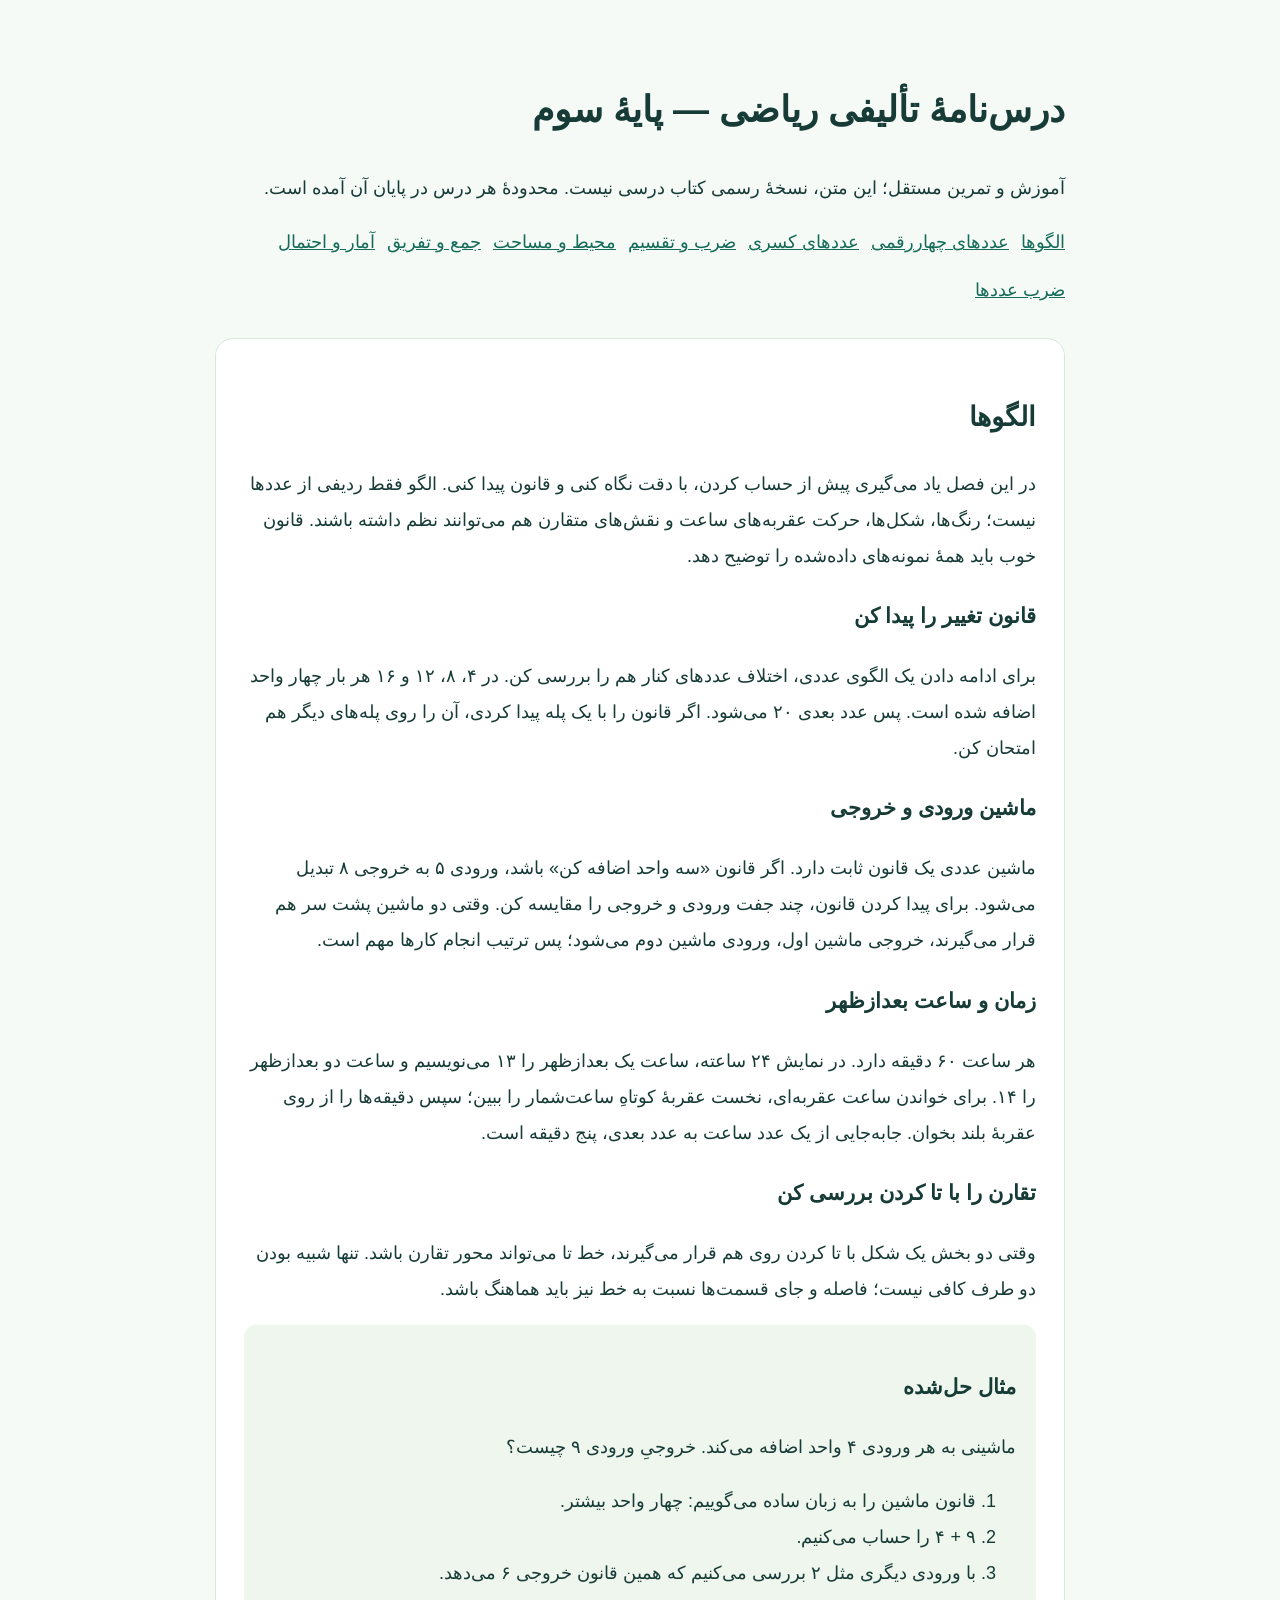
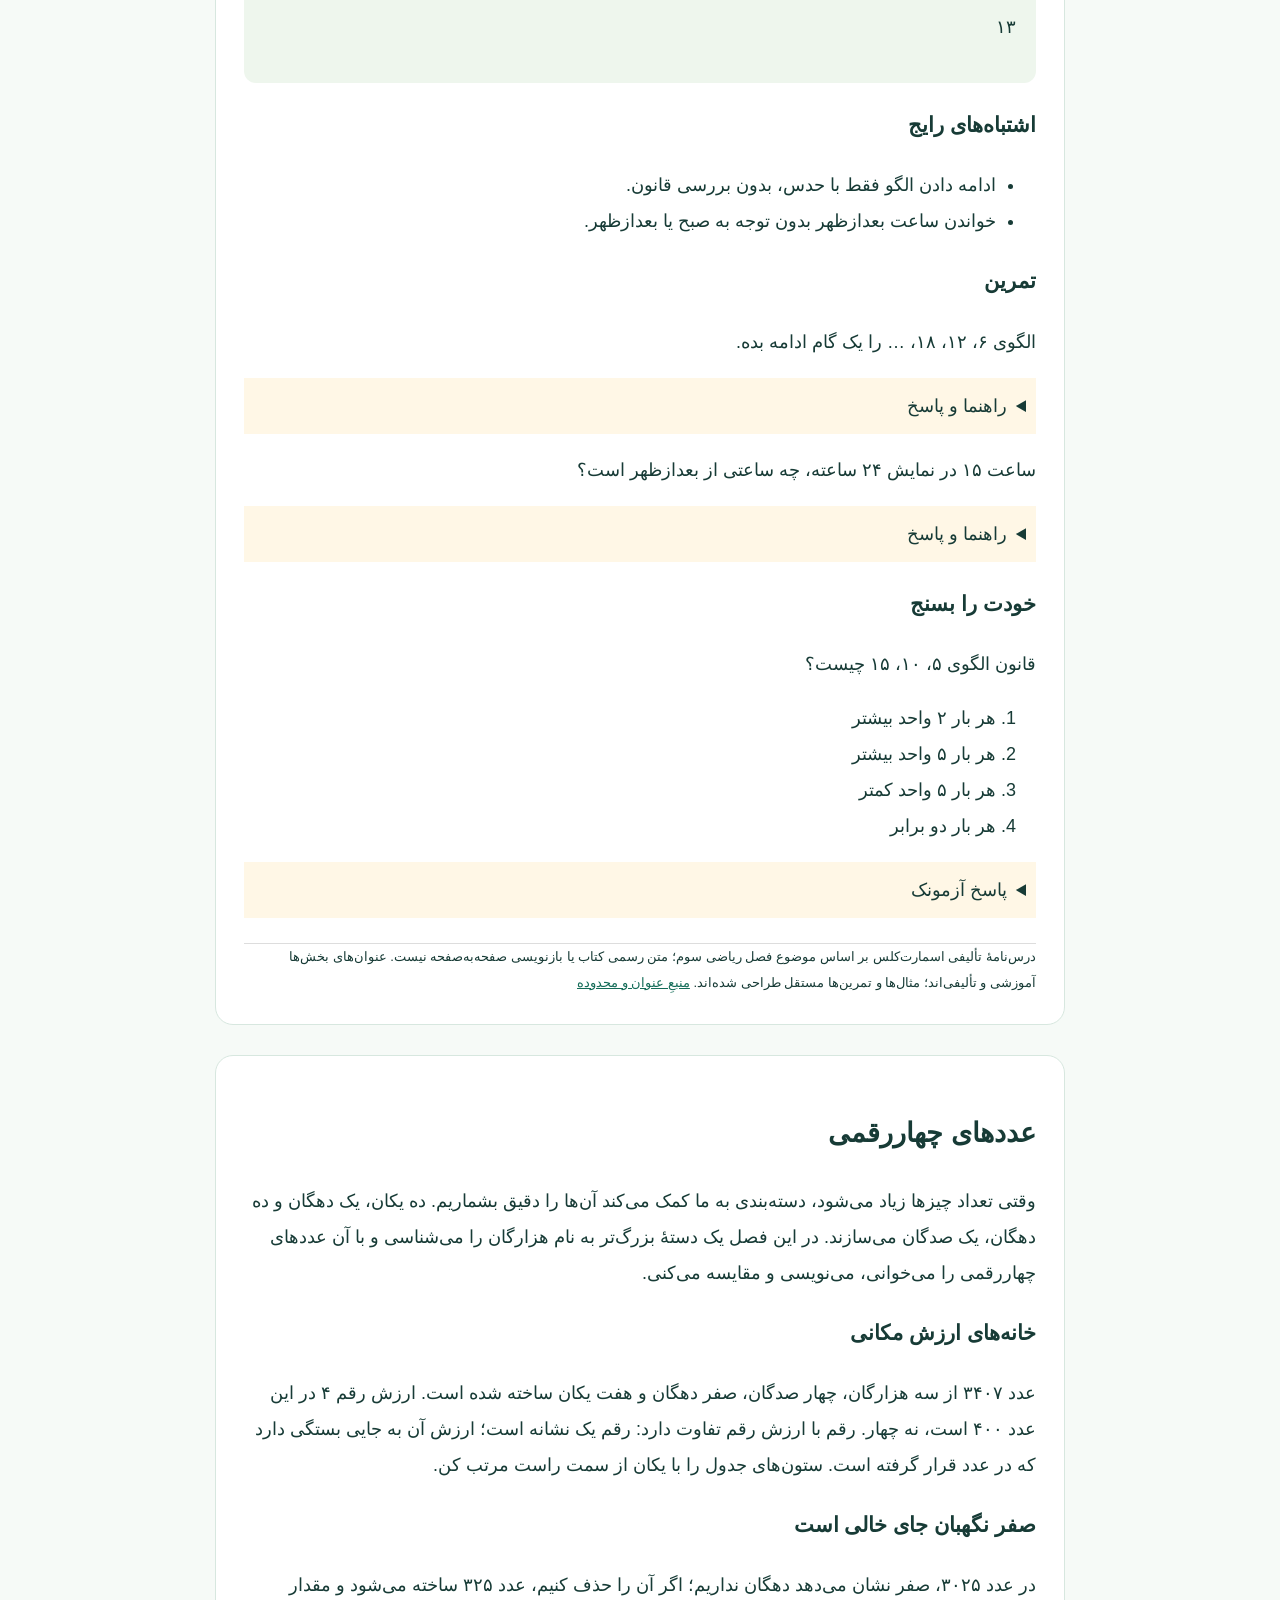
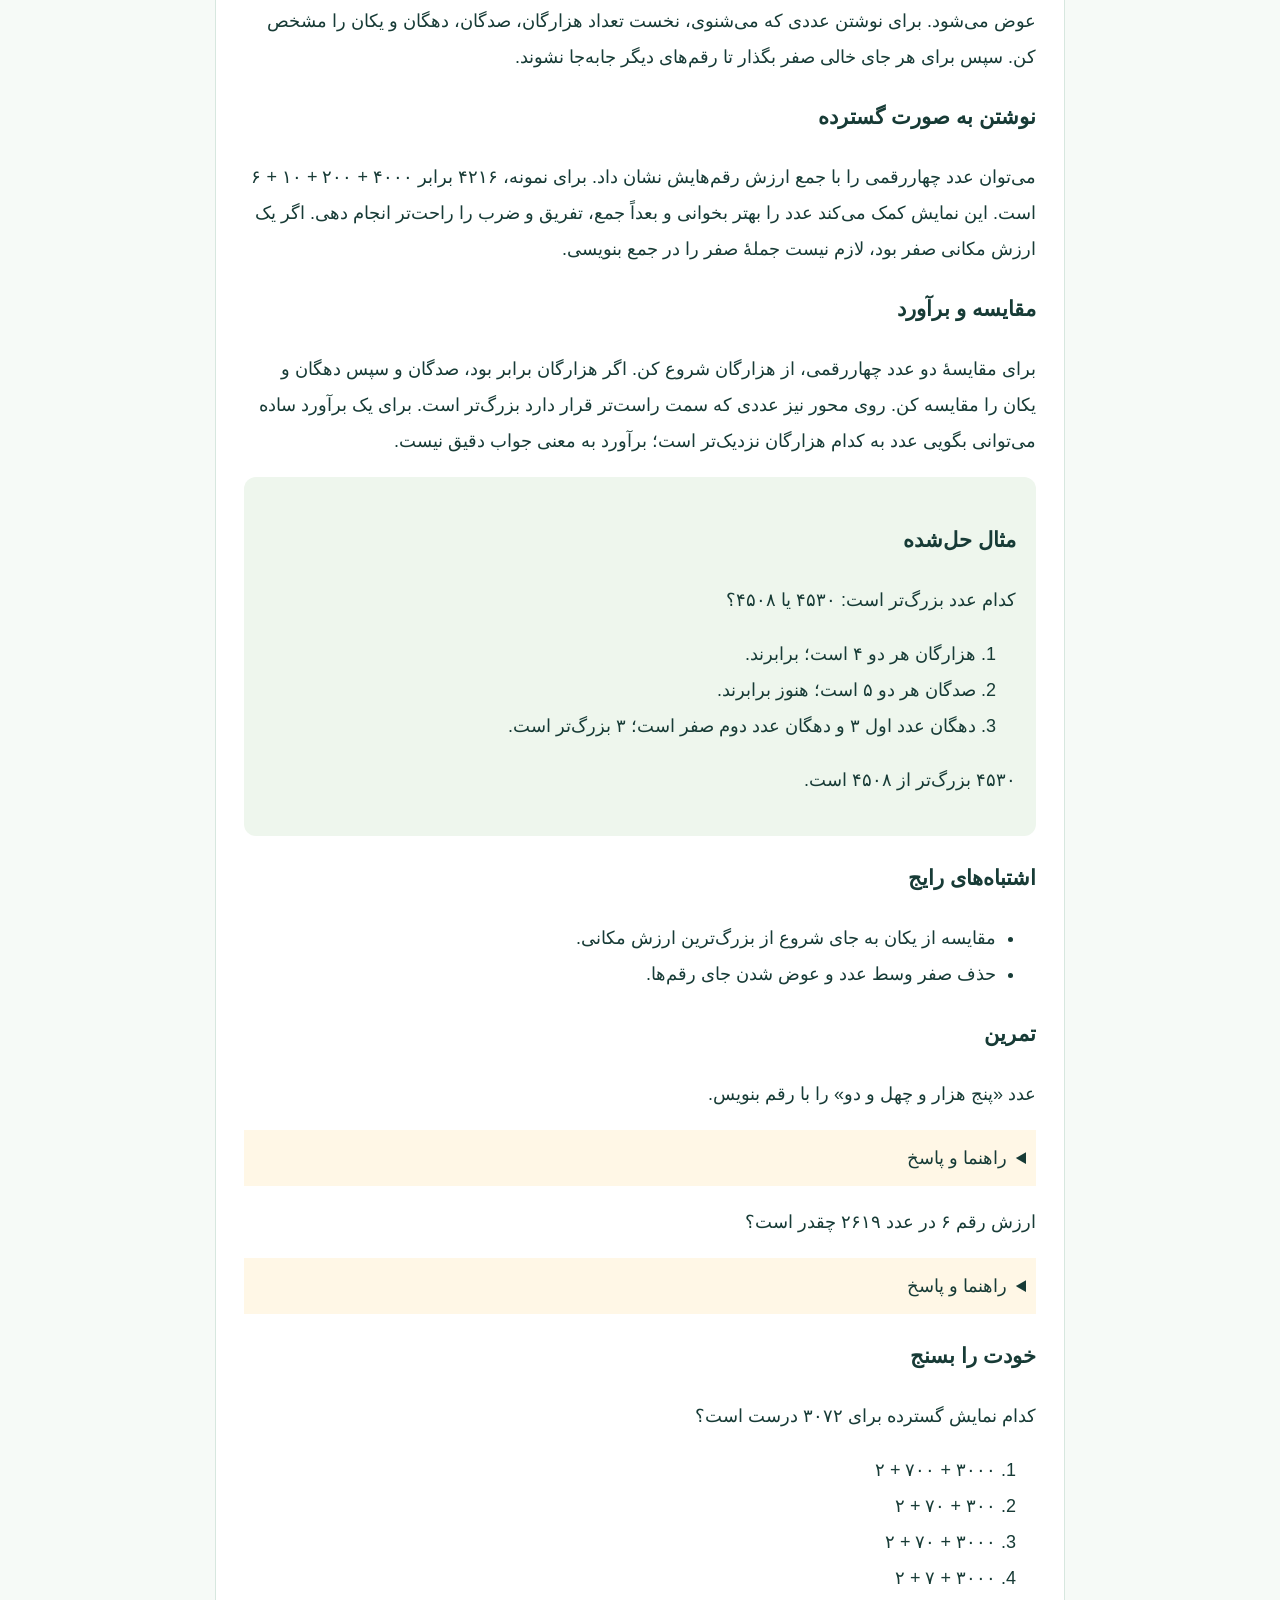
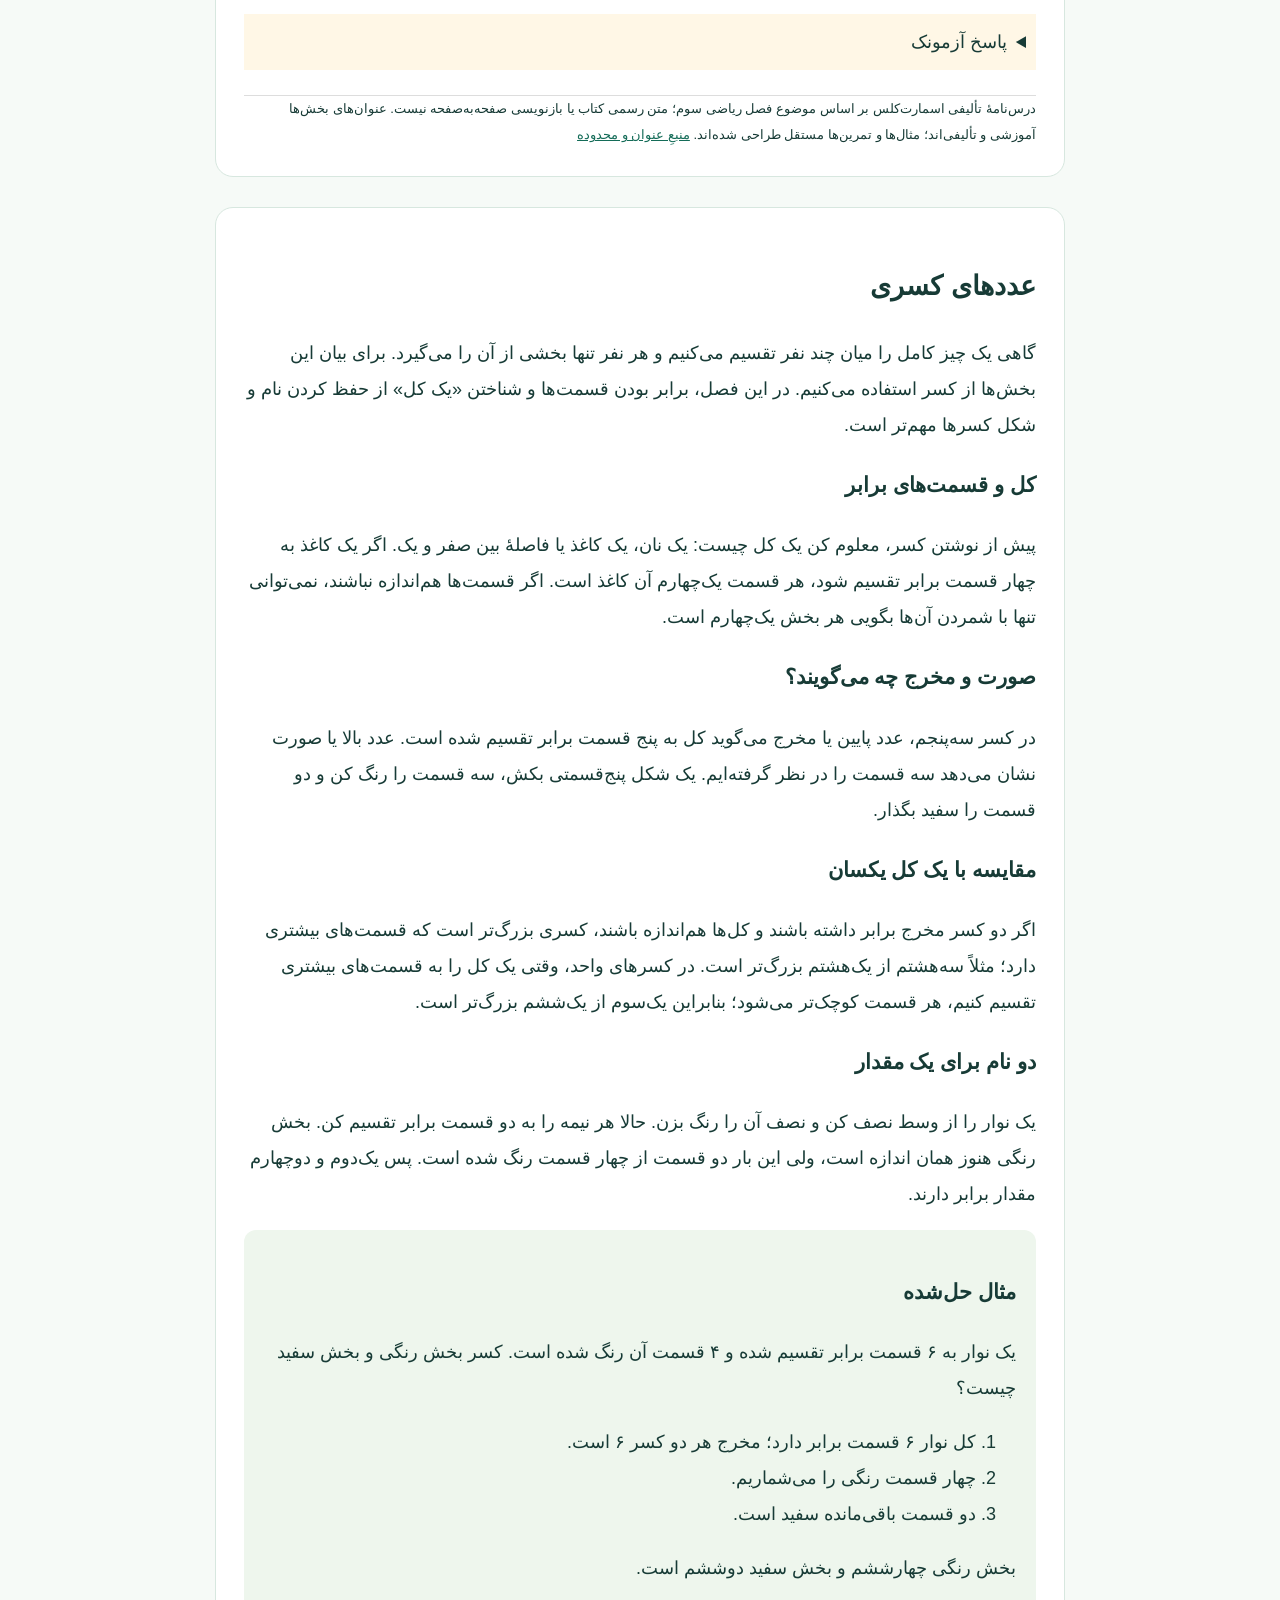
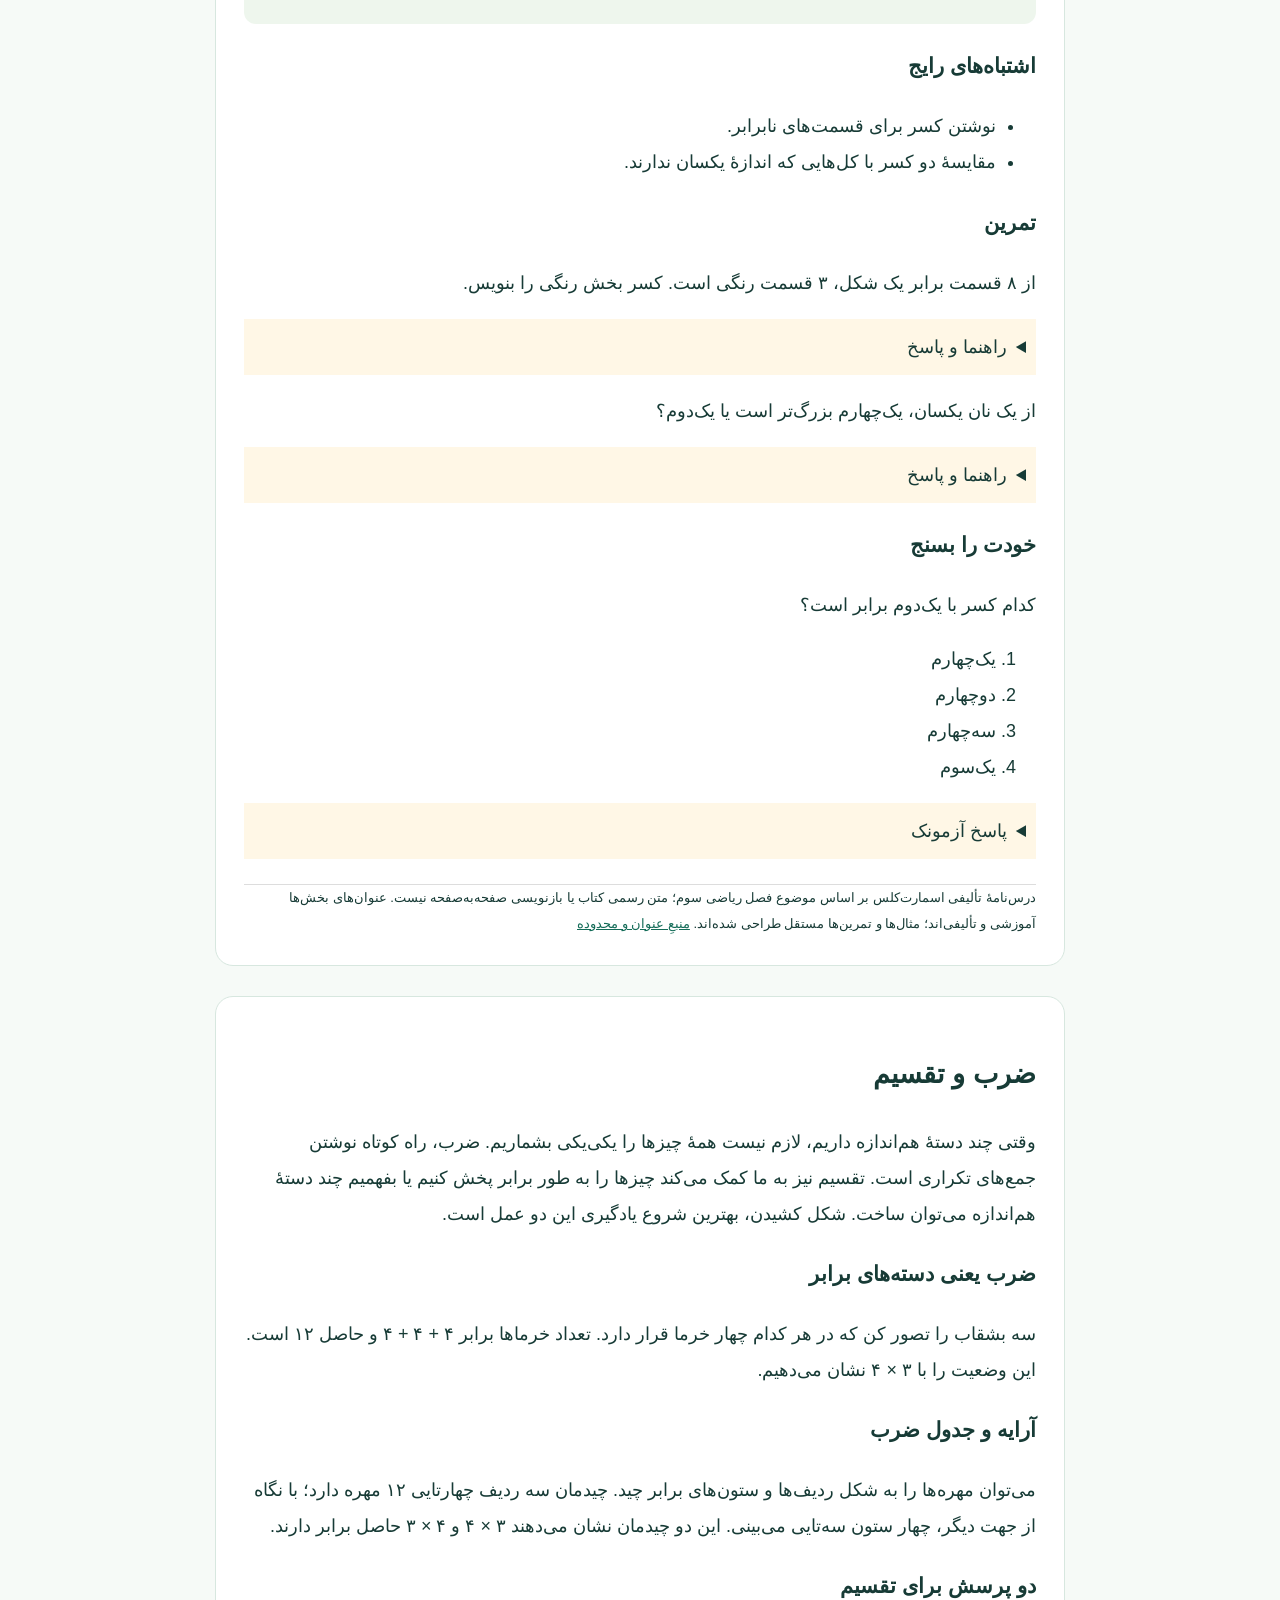
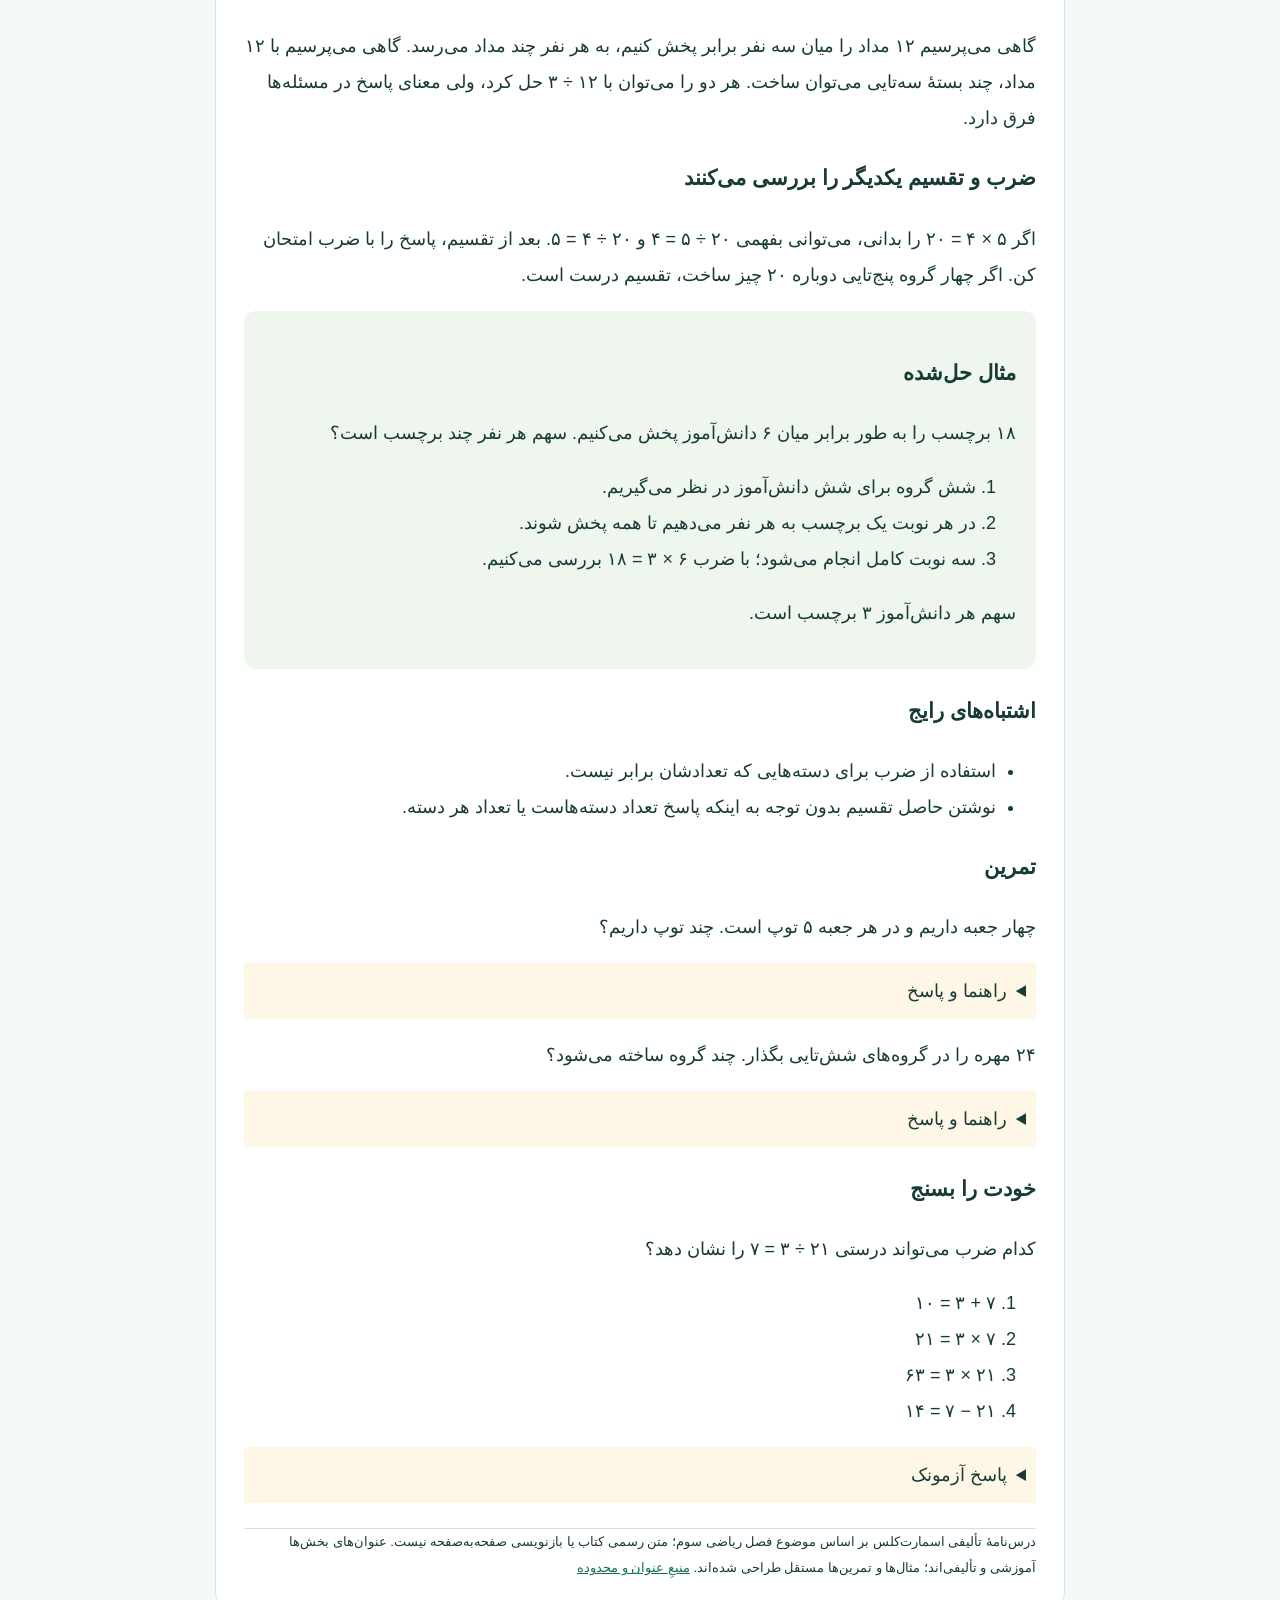
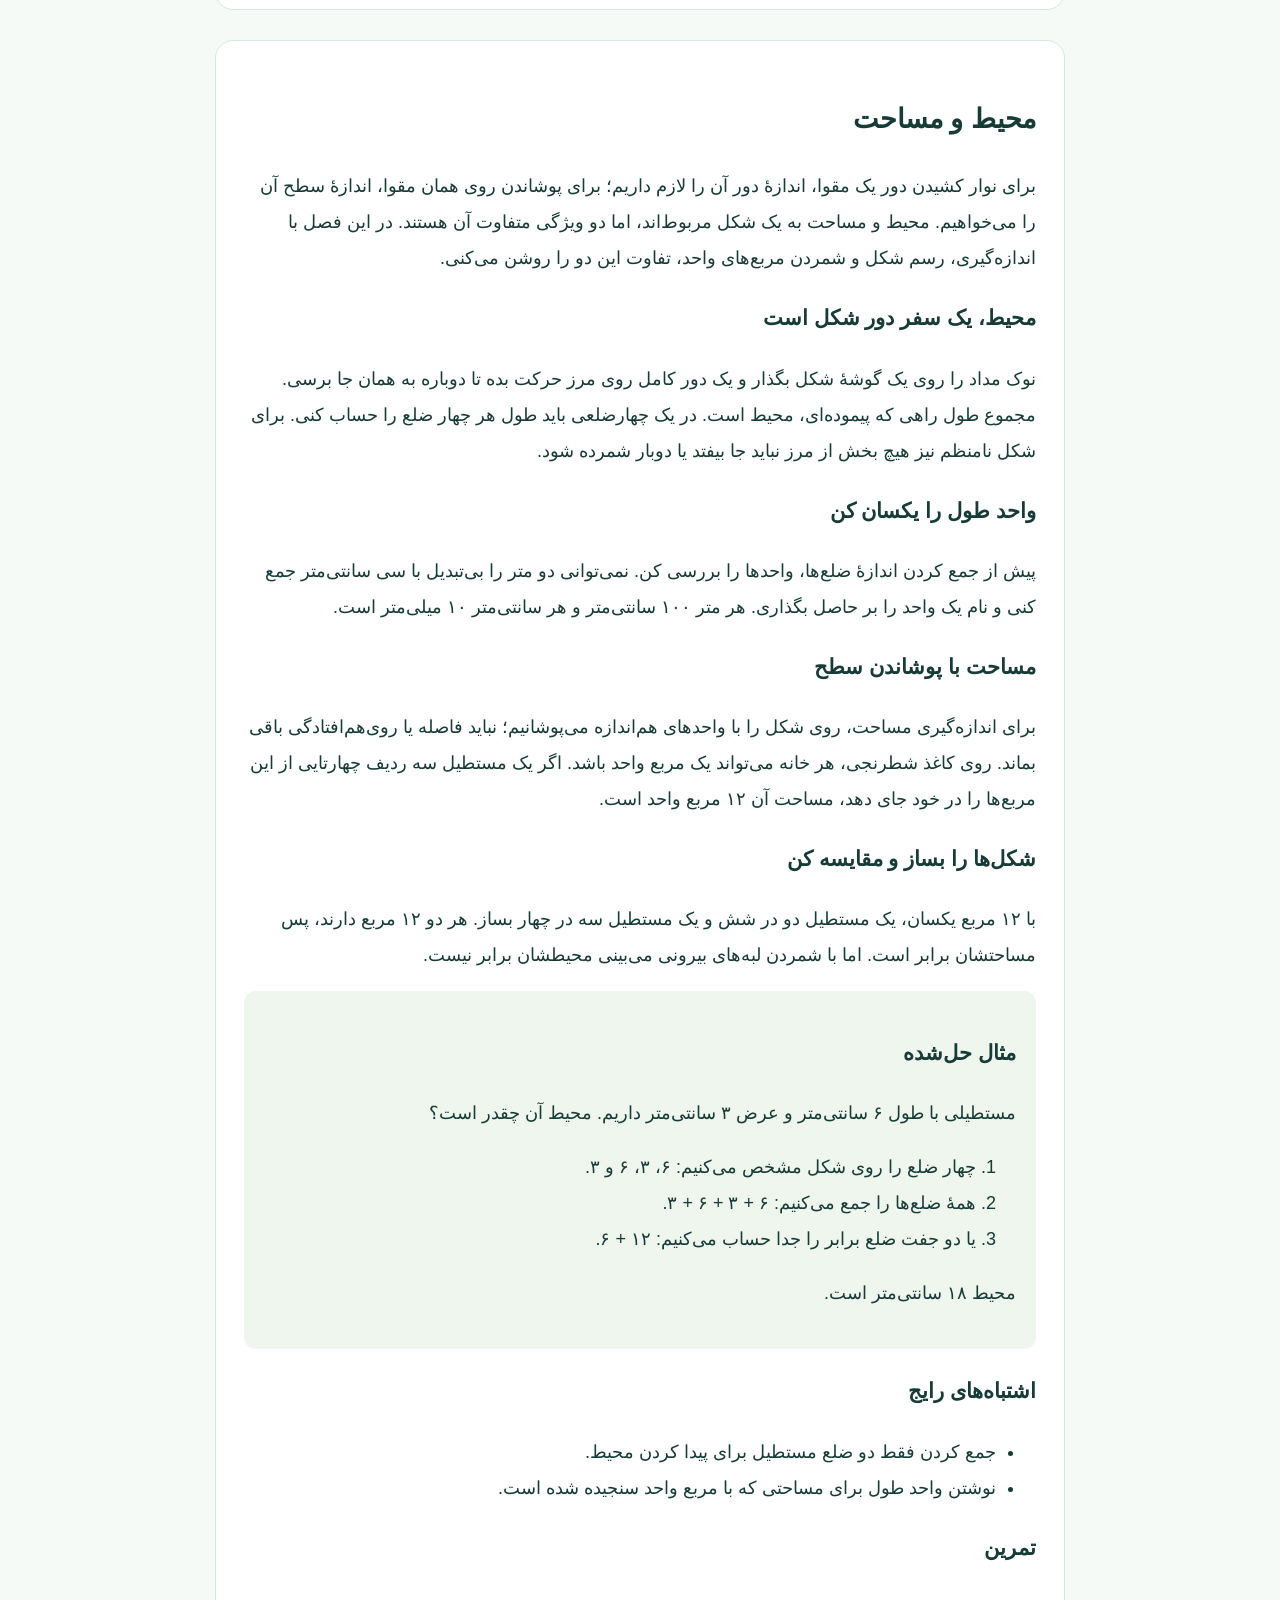
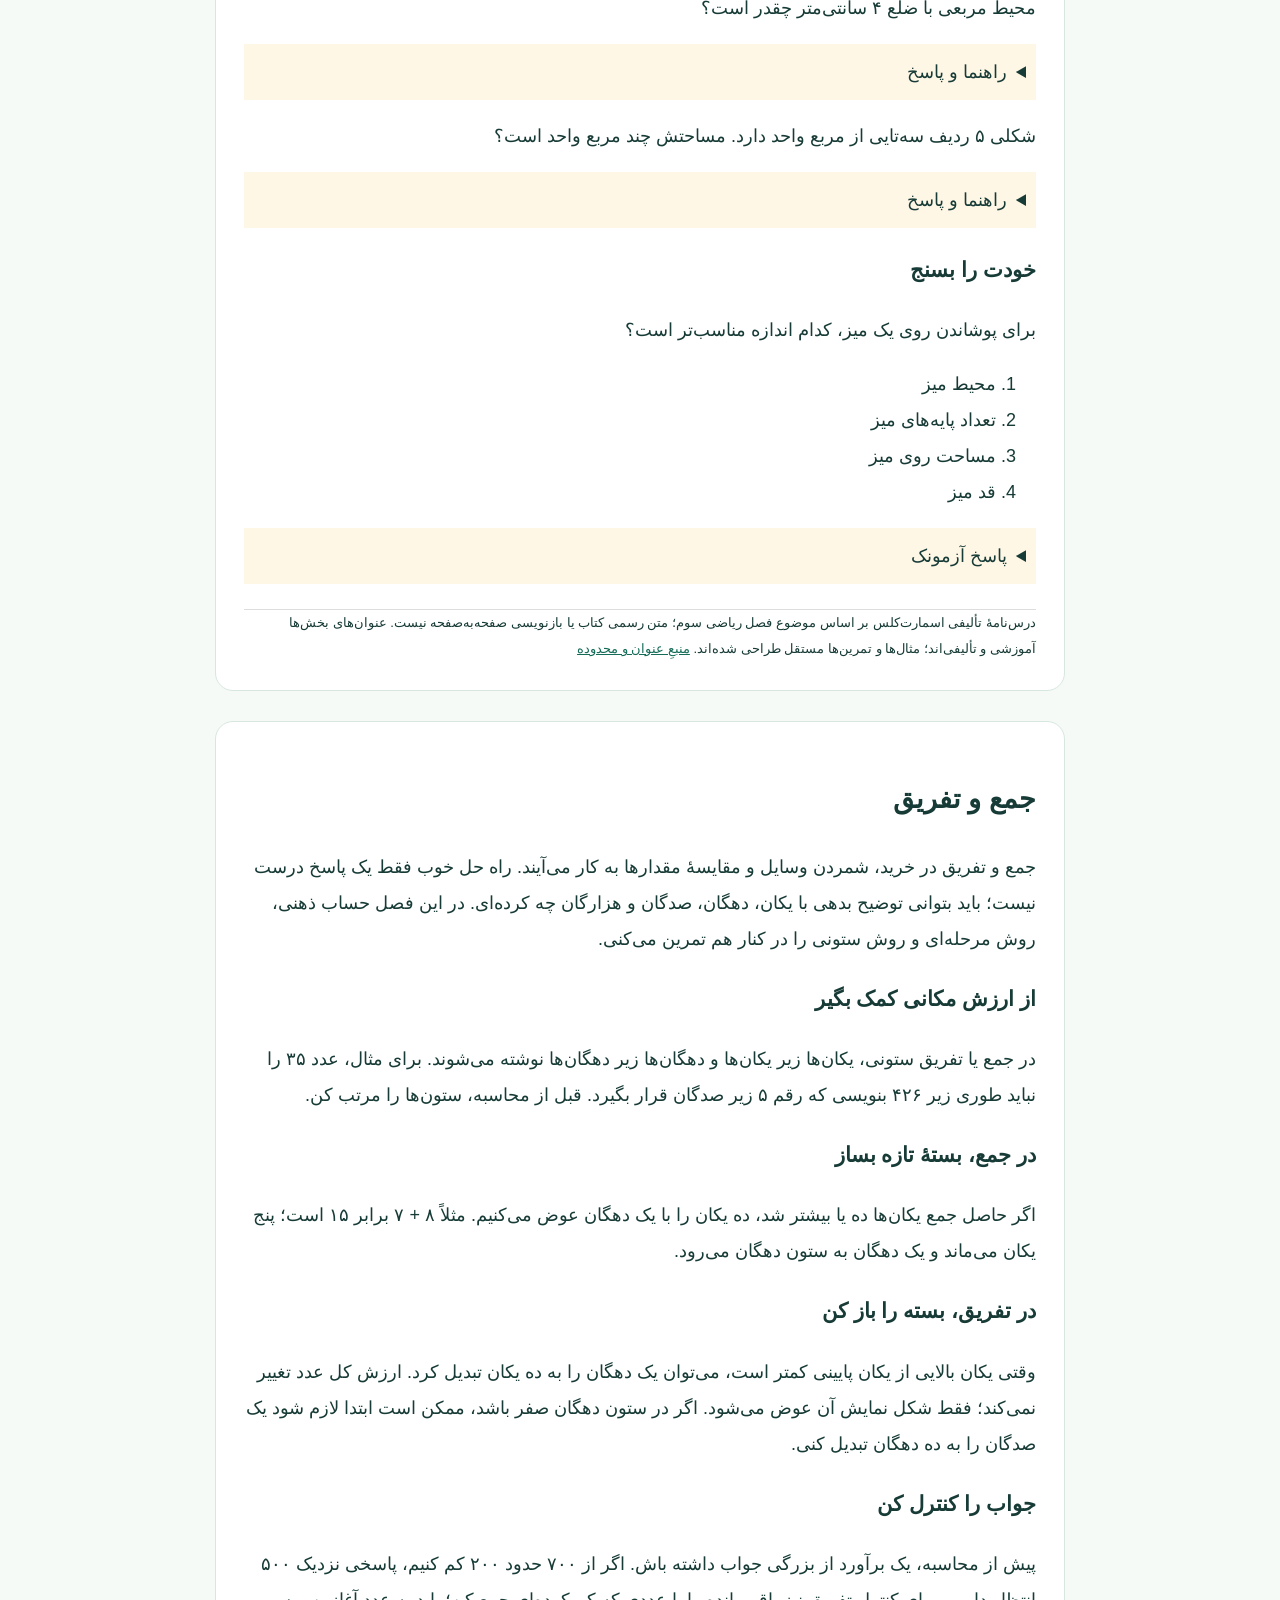
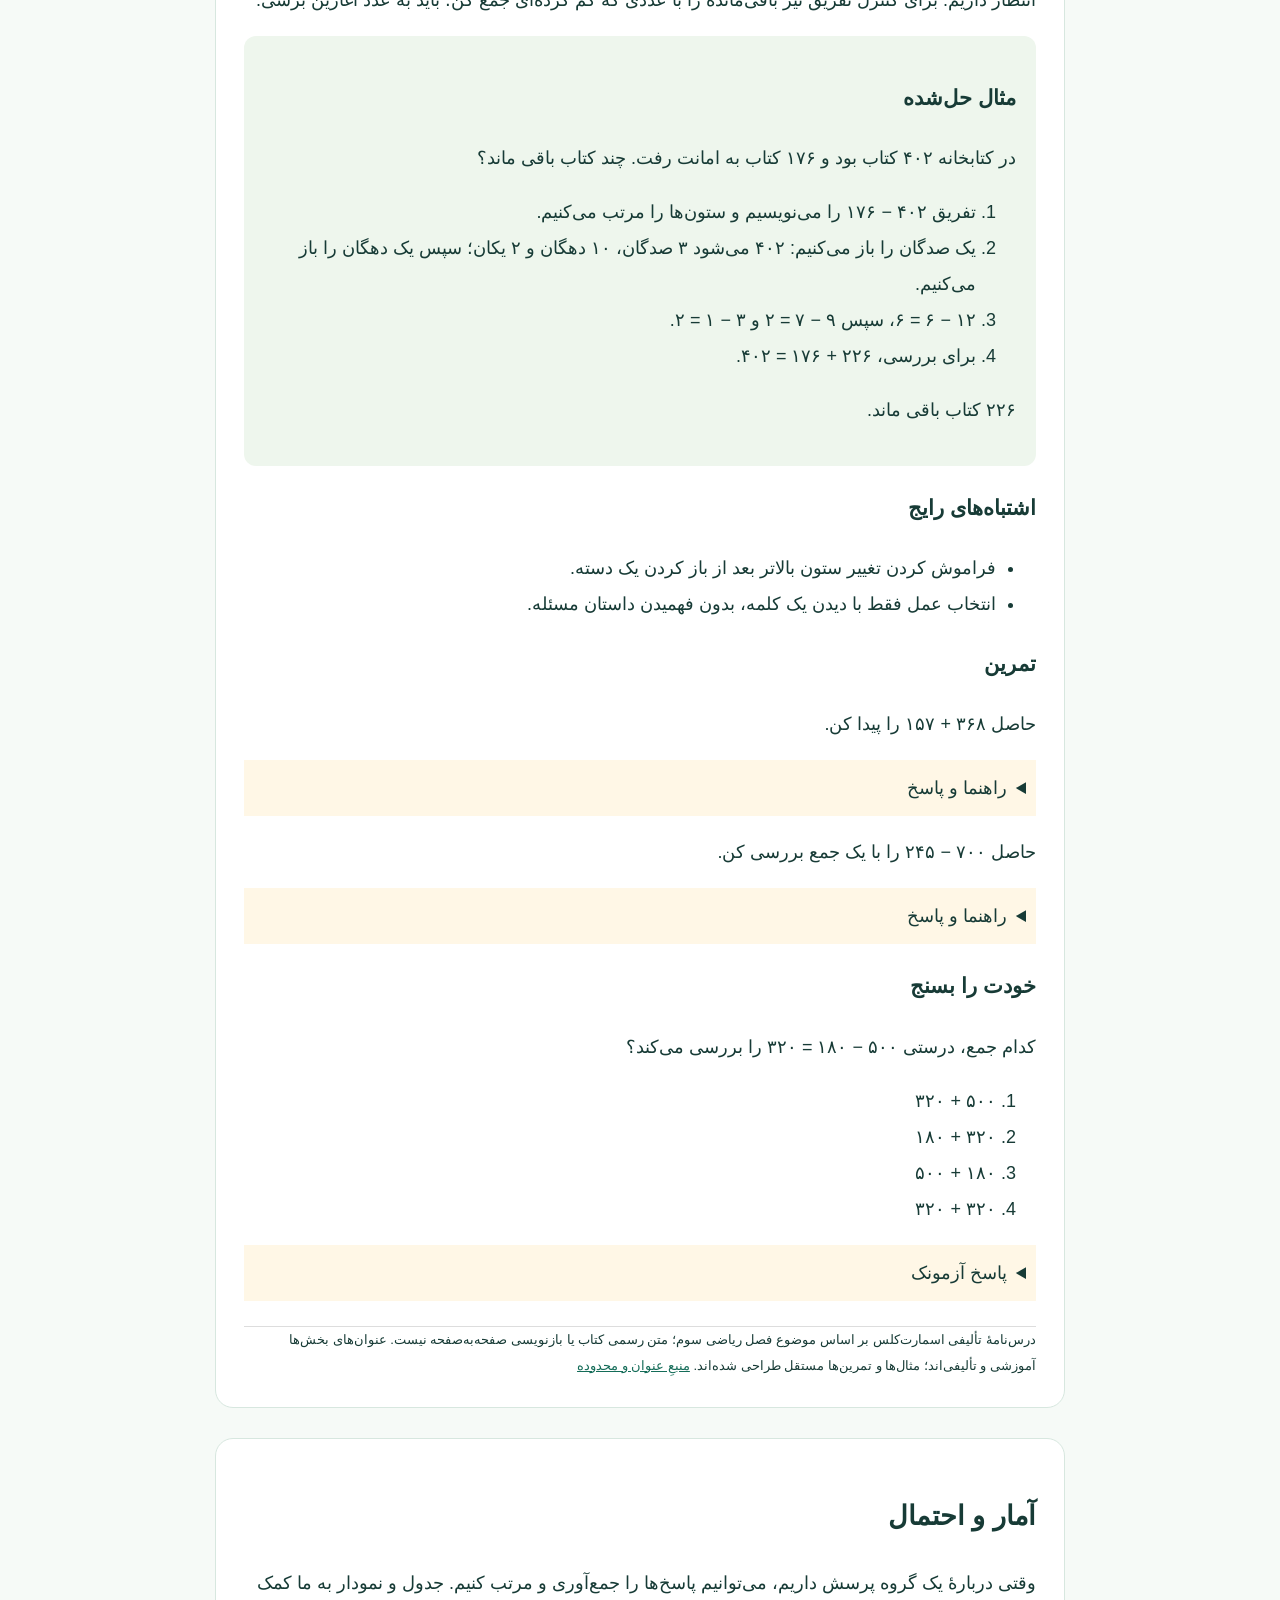
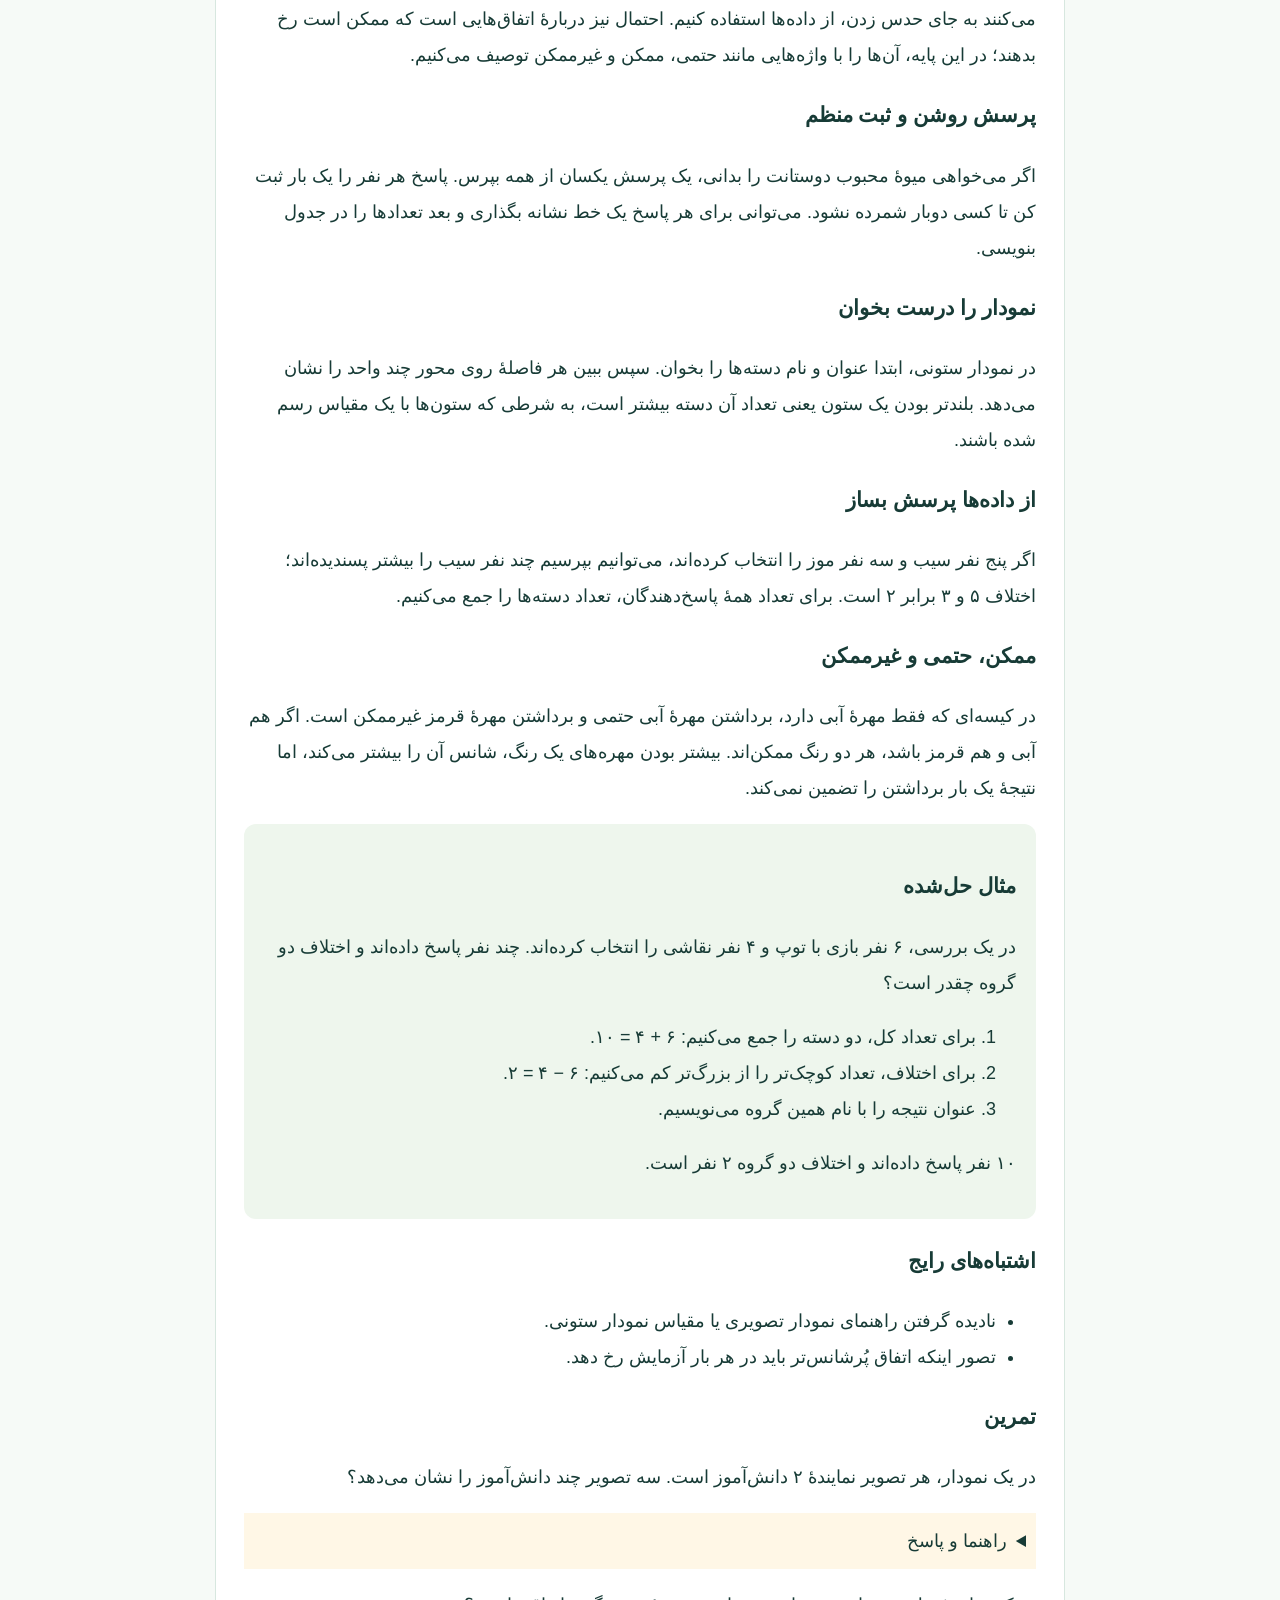
<file: math.html>
<!doctype html><html lang="fa" dir="rtl"><meta charset="utf-8"><meta name="viewport" content="width=device-width,initial-scale=1"><title>ریاضی سوم | درس‌نامهٔ تألیفی</title><style>body{max-width:850px;margin:30px auto;padding:20px;font:18px/2 Tahoma,sans-serif;color:#173b36;background:#f6faf7}article{background:white;padding:28px;margin:30px 0;border:1px solid #d7e7df;border-radius:18px}nav{display:flex;flex-wrap:wrap;gap:12px}a{color:#146c58}aside{padding:20px;background:#eef6ed;border-radius:12px}footer{font-size:13px;border-top:1px solid #ddd;margin-top:25px}details{padding:10px;background:#fff7e6}p,li{white-space:pre-line}@media print{body{background:white}article{break-before:page;border:0}details{display:block}nav{display:none}}</style><h1>درس‌نامهٔ تألیفی ریاضی — پایهٔ سوم</h1><p>آموزش و تمرین مستقل؛ این متن، نسخهٔ رسمی کتاب درسی نیست. محدودهٔ هر درس در پایان آن آمده است.</p><nav><a href="#d0">الگوها</a><a href="#d1">عددهای چهاررقمی</a><a href="#d2">عددهای کسری</a><a href="#d3">ضرب و تقسیم</a><a href="#d4">محیط و مساحت</a><a href="#d5">جمع و تفریق</a><a href="#d6">آمار و احتمال</a><a href="#d7">ضرب عددها</a></nav><article id="d0"><h2>الگوها</h2><p>در این فصل یاد می‌گیری پیش از حساب کردن، با دقت نگاه کنی و قانون پیدا کنی. الگو فقط ردیفی از عددها نیست؛ رنگ‌ها، شکل‌ها، حرکت عقربه‌های ساعت و نقش‌های متقارن هم می‌توانند نظم داشته باشند. قانون خوب باید همهٔ نمونه‌های داده‌شده را توضیح دهد.</p><h3>قانون تغییر را پیدا کن</h3><p>برای ادامه دادن یک الگوی عددی، اختلاف عددهای کنار هم را بررسی کن. در ۴، ۸، ۱۲ و ۱۶ هر بار چهار واحد اضافه شده است. پس عدد بعدی ۲۰ می‌شود. اگر قانون را با یک پله پیدا کردی، آن را روی پله‌های دیگر هم امتحان کن.</p><h3>ماشین ورودی و خروجی</h3><p>ماشین عددی یک قانون ثابت دارد. اگر قانون «سه واحد اضافه کن» باشد، ورودی ۵ به خروجی ۸ تبدیل می‌شود. برای پیدا کردن قانون، چند جفت ورودی و خروجی را مقایسه کن. وقتی دو ماشین پشت سر هم قرار می‌گیرند، خروجی ماشین اول، ورودی ماشین دوم می‌شود؛ پس ترتیب انجام کارها مهم است.</p><h3>زمان و ساعت بعدازظهر</h3><p>هر ساعت ۶۰ دقیقه دارد. در نمایش ۲۴ ساعته، ساعت یک بعدازظهر را ۱۳ می‌نویسیم و ساعت دو بعدازظهر را ۱۴. برای خواندن ساعت عقربه‌ای، نخست عقربهٔ کوتاهِ ساعت‌شمار را ببین؛ سپس دقیقه‌ها را از روی عقربهٔ بلند بخوان. جابه‌جایی از یک عدد ساعت به عدد بعدی، پنج دقیقه است.</p><h3>تقارن را با تا کردن بررسی کن</h3><p>وقتی دو بخش یک شکل با تا کردن روی هم قرار می‌گیرند، خط تا می‌تواند محور تقارن باشد. تنها شبیه بودن دو طرف کافی نیست؛ فاصله و جای قسمت‌ها نسبت به خط نیز باید هماهنگ باشد.</p><aside><h3>مثال حل‌شده</h3><p>ماشینی به هر ورودی ۴ واحد اضافه می‌کند. خروجیِ ورودی ۹ چیست؟</p><ol><li>قانون ماشین را به زبان ساده می‌گوییم: چهار واحد بیشتر.</li><li>۹ + ۴ را حساب می‌کنیم.</li><li>با ورودی دیگری مثل ۲ بررسی می‌کنیم که همین قانون خروجی ۶ می‌دهد.</li></ol><p>۱۳</p></aside><h3>اشتباه‌های رایج</h3><ul><li>ادامه دادن الگو فقط با حدس، بدون بررسی قانون.</li><li>خواندن ساعت بعدازظهر بدون توجه به صبح یا بعدازظهر.</li></ul><h3>تمرین</h3><p>الگوی ۶، ۱۲، ۱۸، … را یک گام ادامه بده.</p><details><summary>راهنما و پاسخ</summary><p>هر بار چند واحد اضافه شده است؟</p><p>۲۴</p></details><p>ساعت ۱۵ در نمایش ۲۴ ساعته، چه ساعتی از بعدازظهر است؟</p><details><summary>راهنما و پاسخ</summary><p>از ساعت ۱۲ تا ۱۵ چند ساعت فاصله است؟</p><p>سه بعدازظهر</p></details><h3>خودت را بسنج</h3><p>قانون الگوی ۵، ۱۰، ۱۵ چیست؟</p><ol><li>هر بار ۲ واحد بیشتر</li><li>هر بار ۵ واحد بیشتر</li><li>هر بار ۵ واحد کمتر</li><li>هر بار دو برابر</li></ol><details><summary>پاسخ آزمونک</summary><p>هر بار ۵ واحد بیشتر — اختلاف دو عدد کنار هم ۵ است و این قانون در همهٔ گام‌ها برقرار می‌ماند.</p></details><footer>درس‌نامهٔ تألیفی اسمارت‌کلس بر اساس موضوع فصل ریاضی سوم؛ متن رسمی کتاب یا بازنویسی صفحه‌به‌صفحه نیست. عنوان‌های بخش‌ها آموزشی و تألیفی‌اند؛ مثال‌ها و تمرین‌ها مستقل طراحی شده‌اند. <a href="https://www.chap.sch.ir/sites/default/files/lbooks/1405-1406/10/C305.pdf">منبعِ عنوان و محدوده</a></footer></article><article id="d1"><h2>عددهای چهاررقمی</h2><p>وقتی تعداد چیزها زیاد می‌شود، دسته‌بندی به ما کمک می‌کند آن‌ها را دقیق بشماریم. ده یکان، یک دهگان و ده دهگان، یک صدگان می‌سازند. در این فصل یک دستهٔ بزرگ‌تر به نام هزارگان را می‌شناسی و با آن عددهای چهاررقمی را می‌خوانی، می‌نویسی و مقایسه می‌کنی.</p><h3>خانه‌های ارزش مکانی</h3><p>عدد ۳۴۰۷ از سه هزارگان، چهار صدگان، صفر دهگان و هفت یکان ساخته شده است. ارزش رقم ۴ در این عدد ۴۰۰ است، نه چهار. رقم با ارزش رقم تفاوت دارد: رقم یک نشانه است؛ ارزش آن به جایی بستگی دارد که در عدد قرار گرفته است. ستون‌های جدول را با یکان از سمت راست مرتب کن.</p><h3>صفر نگهبان جای خالی است</h3><p>در عدد ۳۰۲۵، صفر نشان می‌دهد دهگان نداریم؛ اگر آن را حذف کنیم، عدد ۳۲۵ ساخته می‌شود و مقدار عوض می‌شود. برای نوشتن عددی که می‌شنوی، نخست تعداد هزارگان، صدگان، دهگان و یکان را مشخص کن. سپس برای هر جای خالی صفر بگذار تا رقم‌های دیگر جابه‌جا نشوند.</p><h3>نوشتن به صورت گسترده</h3><p>می‌توان عدد چهاررقمی را با جمع ارزش رقم‌هایش نشان داد. برای نمونه، ۴۲۱۶ برابر ۴۰۰۰ + ۲۰۰ + ۱۰ + ۶ است. این نمایش کمک می‌کند عدد را بهتر بخوانی و بعداً جمع، تفریق و ضرب را راحت‌تر انجام دهی. اگر یک ارزش مکانی صفر بود، لازم نیست جملهٔ صفر را در جمع بنویسی.</p><h3>مقایسه و برآورد</h3><p>برای مقایسهٔ دو عدد چهاررقمی، از هزارگان شروع کن. اگر هزارگان برابر بود، صدگان و سپس دهگان و یکان را مقایسه کن. روی محور نیز عددی که سمت راست‌تر قرار دارد بزرگ‌تر است. برای یک برآورد ساده می‌توانی بگویی عدد به کدام هزارگان نزدیک‌تر است؛ برآورد به معنی جواب دقیق نیست.</p><aside><h3>مثال حل‌شده</h3><p>کدام عدد بزرگ‌تر است: ۴۵۳۰ یا ۴۵۰۸؟</p><ol><li>هزارگان هر دو ۴ است؛ برابرند.</li><li>صدگان هر دو ۵ است؛ هنوز برابرند.</li><li>دهگان عدد اول ۳ و دهگان عدد دوم صفر است؛ ۳ بزرگ‌تر است.</li></ol><p>۴۵۳۰ بزرگ‌تر از ۴۵۰۸ است.</p></aside><h3>اشتباه‌های رایج</h3><ul><li>مقایسه از یکان به جای شروع از بزرگ‌ترین ارزش مکانی.</li><li>حذف صفر وسط عدد و عوض شدن جای رقم‌ها.</li></ul><h3>تمرین</h3><p>عدد «پنج هزار و چهل و دو» را با رقم بنویس.</p><details><summary>راهنما و پاسخ</summary><p>جای صدگان خالی است؛ کدام رقم باید بنویسی؟</p><p>۵۰۴۲</p></details><p>ارزش رقم ۶ در عدد ۲۶۱۹ چقدر است؟</p><details><summary>راهنما و پاسخ</summary><p>رقم ۶ در کدام ستون قرار دارد؟</p><p>۶۰۰</p></details><h3>خودت را بسنج</h3><p>کدام نمایش گسترده برای ۳۰۷۲ درست است؟</p><ol><li>۳۰۰۰ + ۷۰۰ + ۲</li><li>۳۰۰ + ۷۰ + ۲</li><li>۳۰۰۰ + ۷۰ + ۲</li><li>۳۰۰۰ + ۷ + ۲</li></ol><details><summary>پاسخ آزمونک</summary><p>۳۰۰۰ + ۷۰ + ۲ — عدد ۳۰۷۲ سه هزارگان، صفر صدگان، هفت دهگان و دو یکان دارد.</p></details><footer>درس‌نامهٔ تألیفی اسمارت‌کلس بر اساس موضوع فصل ریاضی سوم؛ متن رسمی کتاب یا بازنویسی صفحه‌به‌صفحه نیست. عنوان‌های بخش‌ها آموزشی و تألیفی‌اند؛ مثال‌ها و تمرین‌ها مستقل طراحی شده‌اند. <a href="https://www.chap.sch.ir/sites/default/files/lbooks/1405-1406/10/C305.pdf">منبعِ عنوان و محدوده</a></footer></article><article id="d2"><h2>عددهای کسری</h2><p>گاهی یک چیز کامل را میان چند نفر تقسیم می‌کنیم و هر نفر تنها بخشی از آن را می‌گیرد. برای بیان این بخش‌ها از کسر استفاده می‌کنیم. در این فصل، برابر بودن قسمت‌ها و شناختن «یک کل» از حفظ کردن نام و شکل کسرها مهم‌تر است.</p><h3>کل و قسمت‌های برابر</h3><p>پیش از نوشتن کسر، معلوم کن یک کل چیست: یک نان، یک کاغذ یا فاصلهٔ بین صفر و یک. اگر یک کاغذ به چهار قسمت برابر تقسیم شود، هر قسمت یک‌چهارم آن کاغذ است. اگر قسمت‌ها هم‌اندازه نباشند، نمی‌توانی تنها با شمردن آن‌ها بگویی هر بخش یک‌چهارم است.</p><h3>صورت و مخرج چه می‌گویند؟</h3><p>در کسر سه‌پنجم، عدد پایین یا مخرج می‌گوید کل به پنج قسمت برابر تقسیم شده است. عدد بالا یا صورت نشان می‌دهد سه قسمت را در نظر گرفته‌ایم. یک شکل پنج‌قسمتی بکش، سه قسمت را رنگ کن و دو قسمت را سفید بگذار.</p><h3>مقایسه با یک کل یکسان</h3><p>اگر دو کسر مخرج برابر داشته باشند و کل‌ها هم‌اندازه باشند، کسری بزرگ‌تر است که قسمت‌های بیشتری دارد؛ مثلاً سه‌هشتم از یک‌هشتم بزرگ‌تر است. در کسرهای واحد، وقتی یک کل را به قسمت‌های بیشتری تقسیم کنیم، هر قسمت کوچک‌تر می‌شود؛ بنابراین یک‌سوم از یک‌ششم بزرگ‌تر است.</p><h3>دو نام برای یک مقدار</h3><p>یک نوار را از وسط نصف کن و نصف آن را رنگ بزن. حالا هر نیمه را به دو قسمت برابر تقسیم کن. بخش رنگی هنوز همان اندازه است، ولی این بار دو قسمت از چهار قسمت رنگ شده است. پس یک‌دوم و دوچهارم مقدار برابر دارند.</p><aside><h3>مثال حل‌شده</h3><p>یک نوار به ۶ قسمت برابر تقسیم شده و ۴ قسمت آن رنگ شده است. کسر بخش رنگی و بخش سفید چیست؟</p><ol><li>کل نوار ۶ قسمت برابر دارد؛ مخرج هر دو کسر ۶ است.</li><li>چهار قسمت رنگی را می‌شماریم.</li><li>دو قسمت باقی‌مانده سفید است.</li></ol><p>بخش رنگی چهارششم و بخش سفید دوششم است.</p></aside><h3>اشتباه‌های رایج</h3><ul><li>نوشتن کسر برای قسمت‌های نابرابر.</li><li>مقایسهٔ دو کسر با کل‌هایی که اندازهٔ یکسان ندارند.</li></ul><h3>تمرین</h3><p>از ۸ قسمت برابر یک شکل، ۳ قسمت رنگی است. کسر بخش رنگی را بنویس.</p><details><summary>راهنما و پاسخ</summary><p>مخرج تعداد همهٔ قسمت‌های برابر است.</p><p>سه‌هشتم</p></details><p>از یک نان یکسان، یک‌چهارم بزرگ‌تر است یا یک‌دوم؟</p><details><summary>راهنما و پاسخ</summary><p>نان را یک بار به دو قسمت و بار دیگر به چهار قسمت برابر تقسیم کن.</p><p>یک‌دوم</p></details><h3>خودت را بسنج</h3><p>کدام کسر با یک‌دوم برابر است؟</p><ol><li>یک‌چهارم</li><li>دوچهارم</li><li>سه‌چهارم</li><li>یک‌سوم</li></ol><details><summary>پاسخ آزمونک</summary><p>دوچهارم — دو قسمت از چهار قسمت برابر، نصف یک کل را تشکیل می‌دهد.</p></details><footer>درس‌نامهٔ تألیفی اسمارت‌کلس بر اساس موضوع فصل ریاضی سوم؛ متن رسمی کتاب یا بازنویسی صفحه‌به‌صفحه نیست. عنوان‌های بخش‌ها آموزشی و تألیفی‌اند؛ مثال‌ها و تمرین‌ها مستقل طراحی شده‌اند. <a href="https://www.chap.sch.ir/sites/default/files/lbooks/1405-1406/10/C305.pdf">منبعِ عنوان و محدوده</a></footer></article><article id="d3"><h2>ضرب و تقسیم</h2><p>وقتی چند دستهٔ هم‌اندازه داریم، لازم نیست همهٔ چیزها را یکی‌یکی بشماریم. ضرب، راه کوتاه نوشتن جمع‌های تکراری است. تقسیم نیز به ما کمک می‌کند چیزها را به طور برابر پخش کنیم یا بفهمیم چند دستهٔ هم‌اندازه می‌توان ساخت. شکل کشیدن، بهترین شروع یادگیری این دو عمل است.</p><h3>ضرب یعنی دسته‌های برابر</h3><p>سه بشقاب را تصور کن که در هر کدام چهار خرما قرار دارد. تعداد خرماها برابر ۴ + ۴ + ۴ و حاصل ۱۲ است. این وضعیت را با ۳ × ۴ نشان می‌دهیم.</p><h3>آرایه و جدول ضرب</h3><p>می‌توان مهره‌ها را به شکل ردیف‌ها و ستون‌های برابر چید. چیدمان سه ردیف چهارتایی ۱۲ مهره دارد؛ با نگاه از جهت دیگر، چهار ستون سه‌تایی می‌بینی. این دو چیدمان نشان می‌دهند ۳ × ۴ و ۴ × ۳ حاصل برابر دارند.</p><h3>دو پرسش برای تقسیم</h3><p>گاهی می‌پرسیم ۱۲ مداد را میان سه نفر برابر پخش کنیم، به هر نفر چند مداد می‌رسد. گاهی می‌پرسیم با ۱۲ مداد، چند بستهٔ سه‌تایی می‌توان ساخت. هر دو را می‌توان با ۱۲ ÷ ۳ حل کرد، ولی معنای پاسخ در مسئله‌ها فرق دارد.</p><h3>ضرب و تقسیم یکدیگر را بررسی می‌کنند</h3><p>اگر ۵ × ۴ = ۲۰ را بدانی، می‌توانی بفهمی ۲۰ ÷ ۵ = ۴ و ۲۰ ÷ ۴ = ۵. بعد از تقسیم، پاسخ را با ضرب امتحان کن. اگر چهار گروه پنج‌تایی دوباره ۲۰ چیز ساخت، تقسیم درست است.</p><aside><h3>مثال حل‌شده</h3><p>۱۸ برچسب را به طور برابر میان ۶ دانش‌آموز پخش می‌کنیم. سهم هر نفر چند برچسب است؟</p><ol><li>شش گروه برای شش دانش‌آموز در نظر می‌گیریم.</li><li>در هر نوبت یک برچسب به هر نفر می‌دهیم تا همه پخش شوند.</li><li>سه نوبت کامل انجام می‌شود؛ با ضرب ۶ × ۳ = ۱۸ بررسی می‌کنیم.</li></ol><p>سهم هر دانش‌آموز ۳ برچسب است.</p></aside><h3>اشتباه‌های رایج</h3><ul><li>استفاده از ضرب برای دسته‌هایی که تعدادشان برابر نیست.</li><li>نوشتن حاصل تقسیم بدون توجه به اینکه پاسخ تعداد دسته‌هاست یا تعداد هر دسته.</li></ul><h3>تمرین</h3><p>چهار جعبه داریم و در هر جعبه ۵ توپ است. چند توپ داریم؟</p><details><summary>راهنما و پاسخ</summary><p>جمع ۵ + ۵ + ۵ + ۵ را هم می‌توانی بنویسی.</p><p>۲۰ توپ</p></details><p>۲۴ مهره را در گروه‌های شش‌تایی بگذار. چند گروه ساخته می‌شود؟</p><details><summary>راهنما و پاسخ</summary><p>کدام ضرب در ۶، حاصل ۲۴ دارد؟</p><p>۴ گروه</p></details><h3>خودت را بسنج</h3><p>کدام ضرب می‌تواند درستی ۲۱ ÷ ۳ = ۷ را نشان دهد؟</p><ol><li>۷ + ۳ = ۱۰</li><li>۷ × ۳ = ۲۱</li><li>۲۱ × ۳ = ۶۳</li><li>۲۱ − ۷ = ۱۴</li></ol><details><summary>پاسخ آزمونک</summary><p>۷ × ۳ = ۲۱ — حاصل تقسیم را در تعداد هر گروه ضرب می‌کنیم و باید به عدد آغازین برسیم.</p></details><footer>درس‌نامهٔ تألیفی اسمارت‌کلس بر اساس موضوع فصل ریاضی سوم؛ متن رسمی کتاب یا بازنویسی صفحه‌به‌صفحه نیست. عنوان‌های بخش‌ها آموزشی و تألیفی‌اند؛ مثال‌ها و تمرین‌ها مستقل طراحی شده‌اند. <a href="https://www.chap.sch.ir/sites/default/files/lbooks/1405-1406/10/C305.pdf">منبعِ عنوان و محدوده</a></footer></article><article id="d4"><h2>محیط و مساحت</h2><p>برای نوار کشیدن دور یک مقوا، اندازهٔ دور آن را لازم داریم؛ برای پوشاندن روی همان مقوا، اندازهٔ سطح آن را می‌خواهیم. محیط و مساحت به یک شکل مربوط‌اند، اما دو ویژگی متفاوت آن هستند. در این فصل با اندازه‌گیری، رسم شکل و شمردن مربع‌های واحد، تفاوت این دو را روشن می‌کنی.</p><h3>محیط، یک سفر دور شکل است</h3><p>نوک مداد را روی یک گوشهٔ شکل بگذار و یک دور کامل روی مرز حرکت بده تا دوباره به همان جا برسی. مجموع طول راهی که پیموده‌ای، محیط است. در یک چهارضلعی باید طول هر چهار ضلع را حساب کنی. برای شکل نامنظم نیز هیچ بخش از مرز نباید جا بیفتد یا دوبار شمرده شود.</p><h3>واحد طول را یکسان کن</h3><p>پیش از جمع کردن اندازهٔ ضلع‌ها، واحدها را بررسی کن. نمی‌توانی دو متر را بی‌تبدیل با سی سانتی‌متر جمع کنی و نام یک واحد را بر حاصل بگذاری. هر متر ۱۰۰ سانتی‌متر و هر سانتی‌متر ۱۰ میلی‌متر است.</p><h3>مساحت با پوشاندن سطح</h3><p>برای اندازه‌گیری مساحت، روی شکل را با واحدهای هم‌اندازه می‌پوشانیم؛ نباید فاصله یا روی‌هم‌افتادگی باقی بماند. روی کاغذ شطرنجی، هر خانه می‌تواند یک مربع واحد باشد. اگر یک مستطیل سه ردیف چهارتایی از این مربع‌ها را در خود جای دهد، مساحت آن ۱۲ مربع واحد است.</p><h3>شکل‌ها را بساز و مقایسه کن</h3><p>با ۱۲ مربع یکسان، یک مستطیل دو در شش و یک مستطیل سه در چهار بساز. هر دو ۱۲ مربع دارند، پس مساحتشان برابر است. اما با شمردن لبه‌های بیرونی می‌بینی محیطشان برابر نیست.</p><aside><h3>مثال حل‌شده</h3><p>مستطیلی با طول ۶ سانتی‌متر و عرض ۳ سانتی‌متر داریم. محیط آن چقدر است؟</p><ol><li>چهار ضلع را روی شکل مشخص می‌کنیم: ۶، ۳، ۶ و ۳.</li><li>همهٔ ضلع‌ها را جمع می‌کنیم: ۶ + ۳ + ۶ + ۳.</li><li>یا دو جفت ضلع برابر را جدا حساب می‌کنیم: ۱۲ + ۶.</li></ol><p>محیط ۱۸ سانتی‌متر است.</p></aside><h3>اشتباه‌های رایج</h3><ul><li>جمع کردن فقط دو ضلع مستطیل برای پیدا کردن محیط.</li><li>نوشتن واحد طول برای مساحتی که با مربع واحد سنجیده شده است.</li></ul><h3>تمرین</h3><p>محیط مربعی با ضلع ۴ سانتی‌متر چقدر است؟</p><details><summary>راهنما و پاسخ</summary><p>مربع چهار ضلع برابر دارد.</p><p>۱۶ سانتی‌متر</p></details><p>شکلی ۵ ردیف سه‌تایی از مربع واحد دارد. مساحتش چند مربع واحد است؟</p><details><summary>راهنما و پاسخ</summary><p>می‌توانی پنج بار سه را جمع کنی.</p><p>۱۵ مربع واحد</p></details><h3>خودت را بسنج</h3><p>برای پوشاندن روی یک میز، کدام اندازه مناسب‌تر است؟</p><ol><li>محیط میز</li><li>تعداد پایه‌های میز</li><li>مساحت روی میز</li><li>قد میز</li></ol><details><summary>پاسخ آزمونک</summary><p>مساحت روی میز — پوشاندن روی میز به اندازهٔ سطح آن مربوط است، پس مساحت را می‌خواهیم.</p></details><footer>درس‌نامهٔ تألیفی اسمارت‌کلس بر اساس موضوع فصل ریاضی سوم؛ متن رسمی کتاب یا بازنویسی صفحه‌به‌صفحه نیست. عنوان‌های بخش‌ها آموزشی و تألیفی‌اند؛ مثال‌ها و تمرین‌ها مستقل طراحی شده‌اند. <a href="https://www.chap.sch.ir/sites/default/files/lbooks/1405-1406/10/C305.pdf">منبعِ عنوان و محدوده</a></footer></article><article id="d5"><h2>جمع و تفریق</h2><p>جمع و تفریق در خرید، شمردن وسایل و مقایسهٔ مقدارها به کار می‌آیند. راه حل خوب فقط یک پاسخ درست نیست؛ باید بتوانی توضیح بدهی با یکان، دهگان، صدگان و هزارگان چه کرده‌ای. در این فصل حساب ذهنی، روش مرحله‌ای و روش ستونی را در کنار هم تمرین می‌کنی.</p><h3>از ارزش مکانی کمک بگیر</h3><p>در جمع یا تفریق ستونی، یکان‌ها زیر یکان‌ها و دهگان‌ها زیر دهگان‌ها نوشته می‌شوند. برای مثال، عدد ۳۵ را نباید طوری زیر ۴۲۶ بنویسی که رقم ۵ زیر صدگان قرار بگیرد. قبل از محاسبه، ستون‌ها را مرتب کن.</p><h3>در جمع، بستهٔ تازه بساز</h3><p>اگر حاصل جمع یکان‌ها ده یا بیشتر شد، ده یکان را با یک دهگان عوض می‌کنیم. مثلاً ۸ + ۷ برابر ۱۵ است؛ پنج یکان می‌ماند و یک دهگان به ستون دهگان می‌رود.</p><h3>در تفریق، بسته را باز کن</h3><p>وقتی یکان بالایی از یکان پایینی کمتر است، می‌توان یک دهگان را به ده یکان تبدیل کرد. ارزش کل عدد تغییر نمی‌کند؛ فقط شکل نمایش آن عوض می‌شود. اگر در ستون دهگان صفر باشد، ممکن است ابتدا لازم شود یک صدگان را به ده دهگان تبدیل کنی.</p><h3>جواب را کنترل کن</h3><p>پیش از محاسبه، یک برآورد از بزرگی جواب داشته باش. اگر از ۷۰۰ حدود ۲۰۰ کم کنیم، پاسخی نزدیک ۵۰۰ انتظار داریم. برای کنترل تفریق نیز باقی‌مانده را با عددی که کم کرده‌ای جمع کن؛ باید به عدد آغازین برسی.</p><aside><h3>مثال حل‌شده</h3><p>در کتابخانه ۴۰۲ کتاب بود و ۱۷۶ کتاب به امانت رفت. چند کتاب باقی ماند؟</p><ol><li>تفریق ۴۰۲ − ۱۷۶ را می‌نویسیم و ستون‌ها را مرتب می‌کنیم.</li><li>یک صدگان را باز می‌کنیم: ۴۰۲ می‌شود ۳ صدگان، ۱۰ دهگان و ۲ یکان؛ سپس یک دهگان را باز می‌کنیم.</li><li>۱۲ − ۶ = ۶، سپس ۹ − ۷ = ۲ و ۳ − ۱ = ۲.</li><li>برای بررسی، ۲۲۶ + ۱۷۶ = ۴۰۲.</li></ol><p>۲۲۶ کتاب باقی ماند.</p></aside><h3>اشتباه‌های رایج</h3><ul><li>فراموش کردن تغییر ستون بالاتر بعد از باز کردن یک دسته.</li><li>انتخاب عمل فقط با دیدن یک کلمه، بدون فهمیدن داستان مسئله.</li></ul><h3>تمرین</h3><p>حاصل ۳۶۸ + ۱۵۷ را پیدا کن.</p><details><summary>راهنما و پاسخ</summary><p>ابتدا یکان‌ها را جمع کن و دستهٔ دهتایی تازه را فراموش نکن.</p><p>۵۲۵</p></details><p>حاصل ۷۰۰ − ۲۴۵ را با یک جمع بررسی کن.</p><details><summary>راهنما و پاسخ</summary><p>برای کم کردن از صفرها، دسته‌های صدتایی و دهتایی را باز کن.</p><p>۴۵۵؛ بررسی: ۴۵۵ + ۲۴۵ = ۷۰۰</p></details><h3>خودت را بسنج</h3><p>کدام جمع، درستی ۵۰۰ − ۱۸۰ = ۳۲۰ را بررسی می‌کند؟</p><ol><li>۵۰۰ + ۳۲۰</li><li>۳۲۰ + ۱۸۰</li><li>۱۸۰ + ۵۰۰</li><li>۳۲۰ + ۳۲۰</li></ol><details><summary>پاسخ آزمونک</summary><p>۳۲۰ + ۱۸۰ — باقی‌مانده و مقدار کم‌شده باید دوباره مقدار آغازین را بسازند.</p></details><footer>درس‌نامهٔ تألیفی اسمارت‌کلس بر اساس موضوع فصل ریاضی سوم؛ متن رسمی کتاب یا بازنویسی صفحه‌به‌صفحه نیست. عنوان‌های بخش‌ها آموزشی و تألیفی‌اند؛ مثال‌ها و تمرین‌ها مستقل طراحی شده‌اند. <a href="https://www.chap.sch.ir/sites/default/files/lbooks/1405-1406/10/C305.pdf">منبعِ عنوان و محدوده</a></footer></article><article id="d6"><h2>آمار و احتمال</h2><p>وقتی دربارهٔ یک گروه پرسش داریم، می‌توانیم پاسخ‌ها را جمع‌آوری و مرتب کنیم. جدول و نمودار به ما کمک می‌کنند به جای حدس زدن، از داده‌ها استفاده کنیم. احتمال نیز دربارهٔ اتفاق‌هایی است که ممکن است رخ بدهند؛ در این پایه، آن‌ها را با واژه‌هایی مانند حتمی، ممکن و غیرممکن توصیف می‌کنیم.</p><h3>پرسش روشن و ثبت منظم</h3><p>اگر می‌خواهی میوهٔ محبوب دوستانت را بدانی، یک پرسش یکسان از همه بپرس. پاسخ هر نفر را یک بار ثبت کن تا کسی دوبار شمرده نشود. می‌توانی برای هر پاسخ یک خط نشانه بگذاری و بعد تعدادها را در جدول بنویسی.</p><h3>نمودار را درست بخوان</h3><p>در نمودار ستونی، ابتدا عنوان و نام دسته‌ها را بخوان. سپس ببین هر فاصلهٔ روی محور چند واحد را نشان می‌دهد. بلندتر بودن یک ستون یعنی تعداد آن دسته بیشتر است، به شرطی که ستون‌ها با یک مقیاس رسم شده باشند.</p><h3>از داده‌ها پرسش بساز</h3><p>اگر پنج نفر سیب و سه نفر موز را انتخاب کرده‌اند، می‌توانیم بپرسیم چند نفر سیب را بیشتر پسندیده‌اند؛ اختلاف ۵ و ۳ برابر ۲ است. برای تعداد همهٔ پاسخ‌دهندگان، تعداد دسته‌ها را جمع می‌کنیم.</p><h3>ممکن، حتمی و غیرممکن</h3><p>در کیسه‌ای که فقط مهرهٔ آبی دارد، برداشتن مهرهٔ آبی حتمی و برداشتن مهرهٔ قرمز غیرممکن است. اگر هم آبی و هم قرمز باشد، هر دو رنگ ممکن‌اند. بیشتر بودن مهره‌های یک رنگ، شانس آن را بیشتر می‌کند، اما نتیجهٔ یک بار برداشتن را تضمین نمی‌کند.</p><aside><h3>مثال حل‌شده</h3><p>در یک بررسی، ۶ نفر بازی با توپ و ۴ نفر نقاشی را انتخاب کرده‌اند. چند نفر پاسخ داده‌اند و اختلاف دو گروه چقدر است؟</p><ol><li>برای تعداد کل، دو دسته را جمع می‌کنیم: ۶ + ۴ = ۱۰.</li><li>برای اختلاف، تعداد کوچک‌تر را از بزرگ‌تر کم می‌کنیم: ۶ − ۴ = ۲.</li><li>عنوان نتیجه را با نام همین گروه می‌نویسیم.</li></ol><p>۱۰ نفر پاسخ داده‌اند و اختلاف دو گروه ۲ نفر است.</p></aside><h3>اشتباه‌های رایج</h3><ul><li>نادیده گرفتن راهنمای نمودار تصویری یا مقیاس نمودار ستونی.</li><li>تصور اینکه اتفاق پُرشانس‌تر باید در هر بار آزمایش رخ دهد.</li></ul><h3>تمرین</h3><p>در یک نمودار، هر تصویر نمایندهٔ ۲ دانش‌آموز است. سه تصویر چند دانش‌آموز را نشان می‌دهد؟</p><details><summary>راهنما و پاسخ</summary><p>راهنمای نمودار را در تعداد تصویرها ضرب کن.</p><p>۶ دانش‌آموز</p></details><p>در کیسه‌ای فقط مهره‌های سبز داریم. برداشتن مهرهٔ زرد چگونه اتفاقی است؟</p><details><summary>راهنما و پاسخ</summary><p>آیا مهرهٔ زردی در کیسه وجود دارد؟</p><p>غیرممکن</p></details><h3>خودت را بسنج</h3><p>در کیسه‌ای ۸ مهرهٔ آبی و ۲ مهرهٔ زرد است. کدام جمله درست است؟</p><ol><li>حتماً آبی بیرون می‌آید</li><li>زرد غیرممکن است</li><li>آبی شانس بیشتری دارد، ولی زرد هم ممکن است</li><li>دو رنگ شانس برابر دارند</li></ol><details><summary>پاسخ آزمونک</summary><p>آبی شانس بیشتری دارد، ولی زرد هم ممکن است — آبی بیشتر است، پس شانس بیشتری دارد؛ وجود مهرهٔ زرد یعنی زرد هم می‌تواند انتخاب شود.</p></details><footer>درس‌نامهٔ تألیفی اسمارت‌کلس بر اساس موضوع فصل ریاضی سوم؛ متن رسمی کتاب یا بازنویسی صفحه‌به‌صفحه نیست. عنوان‌های بخش‌ها آموزشی و تألیفی‌اند؛ مثال‌ها و تمرین‌ها مستقل طراحی شده‌اند. <a href="https://www.chap.sch.ir/sites/default/files/lbooks/1405-1406/10/C305.pdf">منبعِ عنوان و محدوده</a></footer></article><article id="d7"><h2>ضرب عددها</h2><p>در این فصل از ضرب‌های ساده‌ای که یاد گرفته‌ای، برای محاسبهٔ عددهای بزرگ‌تر استفاده می‌کنی. قرار نیست فقط یک دستور تازه حفظ کنی.</p><h3>ضرب در ده را با دسته‌ها بفهم</h3><p>وقتی شش دستهٔ دهتایی داریم، در مجموع ۶۰ چیز داریم؛ پس ۶ × ۱۰ = ۶۰. در چنین محاسبه‌ای، هر دسته ده برابر یک دستهٔ یک‌تایی است. عدد ۶ به جای شش یکان، شش دهگان را نشان می‌دهد.</p><h3>عدد را بشکن و حاصل‌ها را جمع کن</h3><p>برای ۴ × ۲۳، عدد ۲۳ را به ۲۰ و ۳ تبدیل کن. چهار دستهٔ بیست‌تایی ۸۰ می‌شود و چهار دستهٔ سه‌تایی ۱۲ می‌شود. با جمع ۸۰ و ۱۲ به ۹۲ می‌رسی.</p><h3>روش ستونی و دسته‌بندی دوباره</h3><p>در ضرب ستونیِ یک عدد چندرقمی در عدد یک‌رقمی، از یکان شروع می‌کنیم. اگر حاصل یکان‌ها دو رقمی شد، دهگان آن به ستون بعد می‌رود. مثلاً در ۳ × ۲۷، حاصل ۳ × ۷ برابر ۲۱ است؛ یک یکان نوشته می‌شود و دو دهگان برای مرحلهٔ بعد نگه داشته می‌شود.</p><h3>انتخاب روش و بررسی پاسخ</h3><p>همهٔ ضرب‌ها به یک روش نیاز ندارند. برای ۵ × ۲۰، شمردن پنج دستهٔ بیست‌تایی ساده است؛ برای ۴ × ۱۹ می‌توان چهار دستهٔ بیست‌تایی ساخت و چهار واحد کم کرد. با یک برآورد نیز بزرگی پاسخ را بررسی کن.</p><aside><h3>مثال حل‌شده</h3><p>سه جعبه داریم و در هر جعبه ۲۷ مداد است. در مجموع چند مداد داریم؟</p><ol><li>۲۷ را به ۲۰ و ۷ می‌شکنیم.</li><li>۳ × ۲۰ = ۶۰ و ۳ × ۷ = ۲۱.</li><li>دو حاصل را جمع می‌کنیم: ۶۰ + ۲۱ = ۸۱.</li><li>چون ۲۷ نزدیک ۳۰ است، جواب باید کمی کمتر از ۳ × ۳۰ = ۹۰ باشد؛ ۸۱ معقول است.</li></ol><p>در مجموع ۸۱ مداد داریم.</p></aside><h3>اشتباه‌های رایج</h3><ul><li>فراموش کردن جمعِ دهگان نگه‌داشته‌شده با حاصل ستون بعد.</li><li>ضرب کردن فقط یکی از بخش‌های عدد در روش گسترده.</li></ul><h3>تمرین</h3><p>حاصل ۴ × ۳۲ را با شکستن ۳۲ به دو بخش حساب کن.</p><details><summary>راهنما و پاسخ</summary><p>عدد ۳۲ چند دهگان و چند یکان دارد؟</p><p>۱۲۸؛ چون ۴ × ۳۰ = ۱۲۰ و ۴ × ۲ = ۸</p></details><p>شش بستهٔ دهتایی و دو مداد تکی داریم. تعداد همهٔ مدادها چقدر است؟</p><details><summary>راهنما و پاسخ</summary><p>اول تعداد مدادهای بسته‌ها را با ضرب پیدا کن؛ سپس دو مداد را اضافه کن.</p><p>۶۲ مداد</p></details><h3>خودت را بسنج</h3><p>حاصل ۵ × ۲۴ کدام است؟</p><ol><li>۲۹</li><li>۱۰۰</li><li>۱۲۰</li><li>۱۴۰</li></ol><details><summary>پاسخ آزمونک</summary><p>۱۲۰ — ۵ × ۲۰ = ۱۰۰ و ۵ × ۴ = ۲۰؛ جمع دو حاصل برابر ۱۲۰ است.</p></details><footer>درس‌نامهٔ تألیفی اسمارت‌کلس بر اساس موضوع فصل ریاضی سوم؛ متن رسمی کتاب یا بازنویسی صفحه‌به‌صفحه نیست. عنوان‌های بخش‌ها آموزشی و تألیفی‌اند؛ مثال‌ها و تمرین‌ها مستقل طراحی شده‌اند. <a href="https://www.chap.sch.ir/sites/default/files/lbooks/1405-1406/10/C305.pdf">منبعِ عنوان و محدوده</a></footer></article></html>
</file>
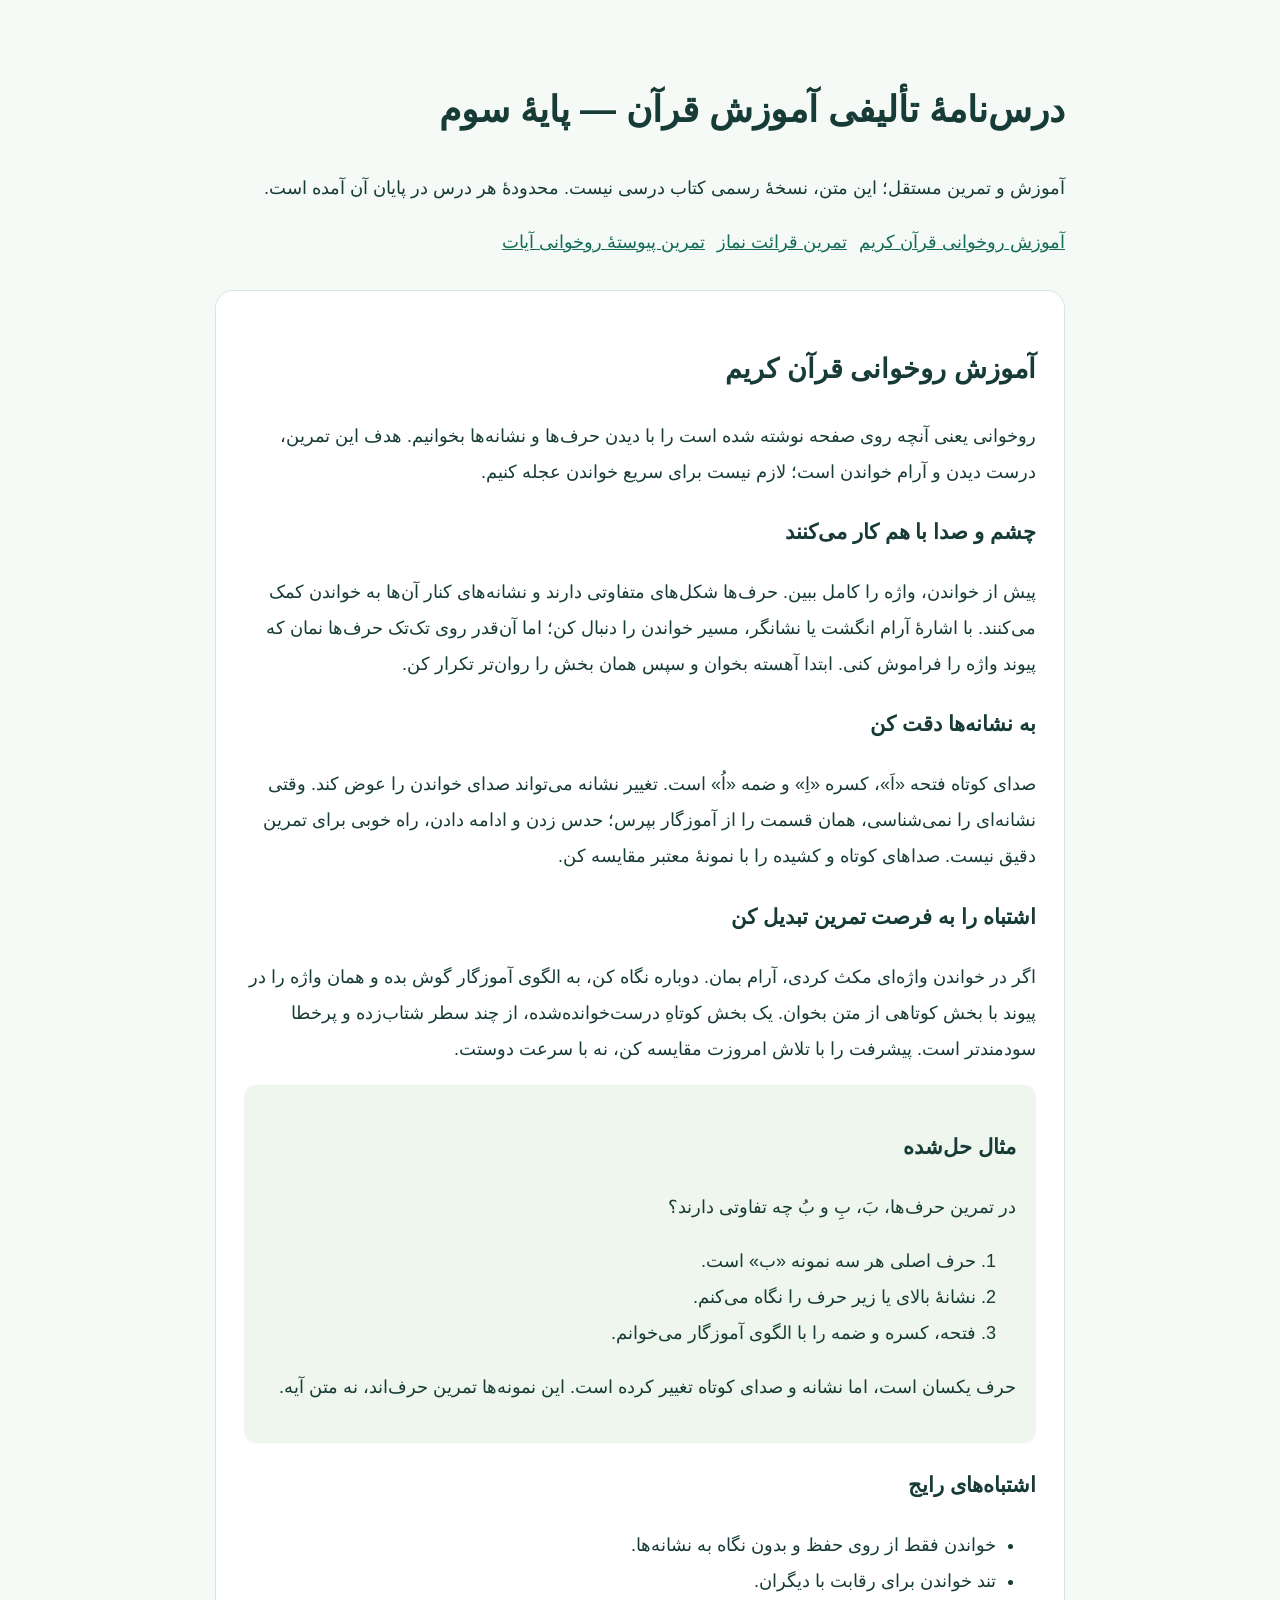
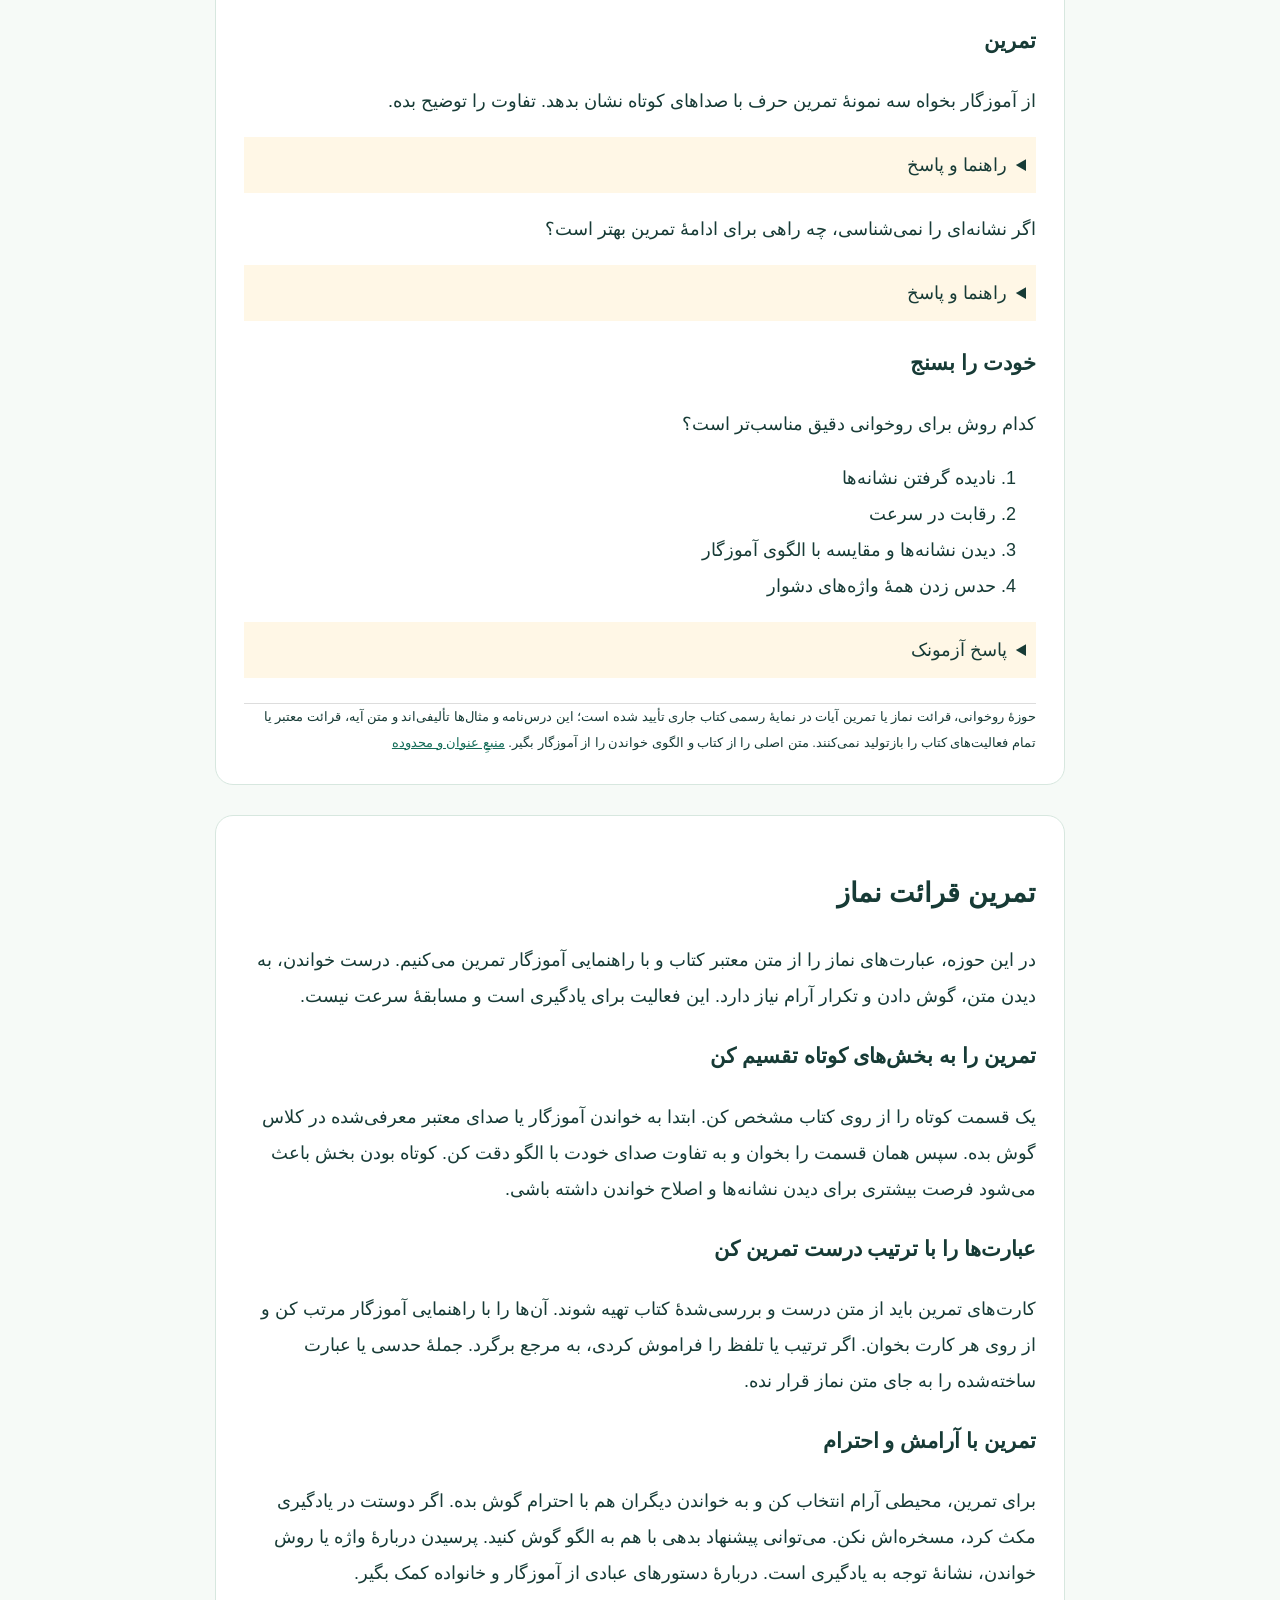
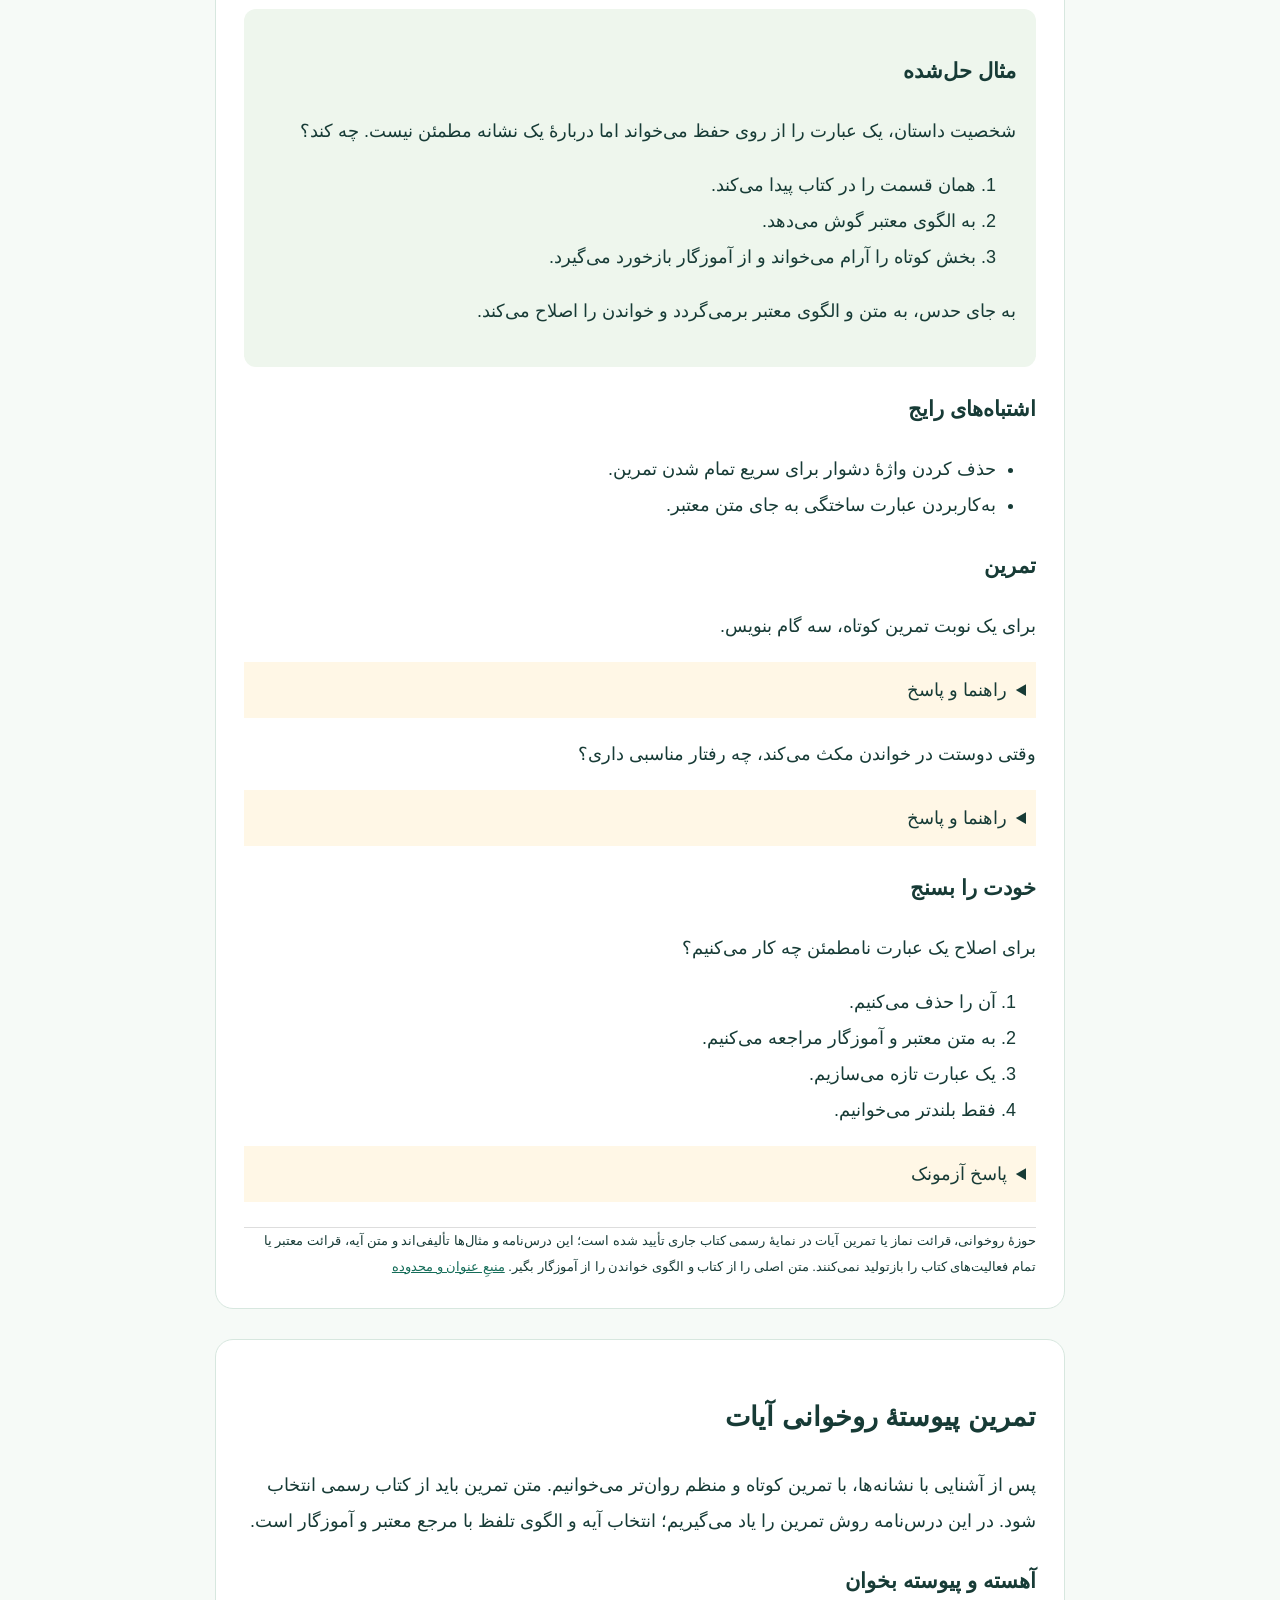
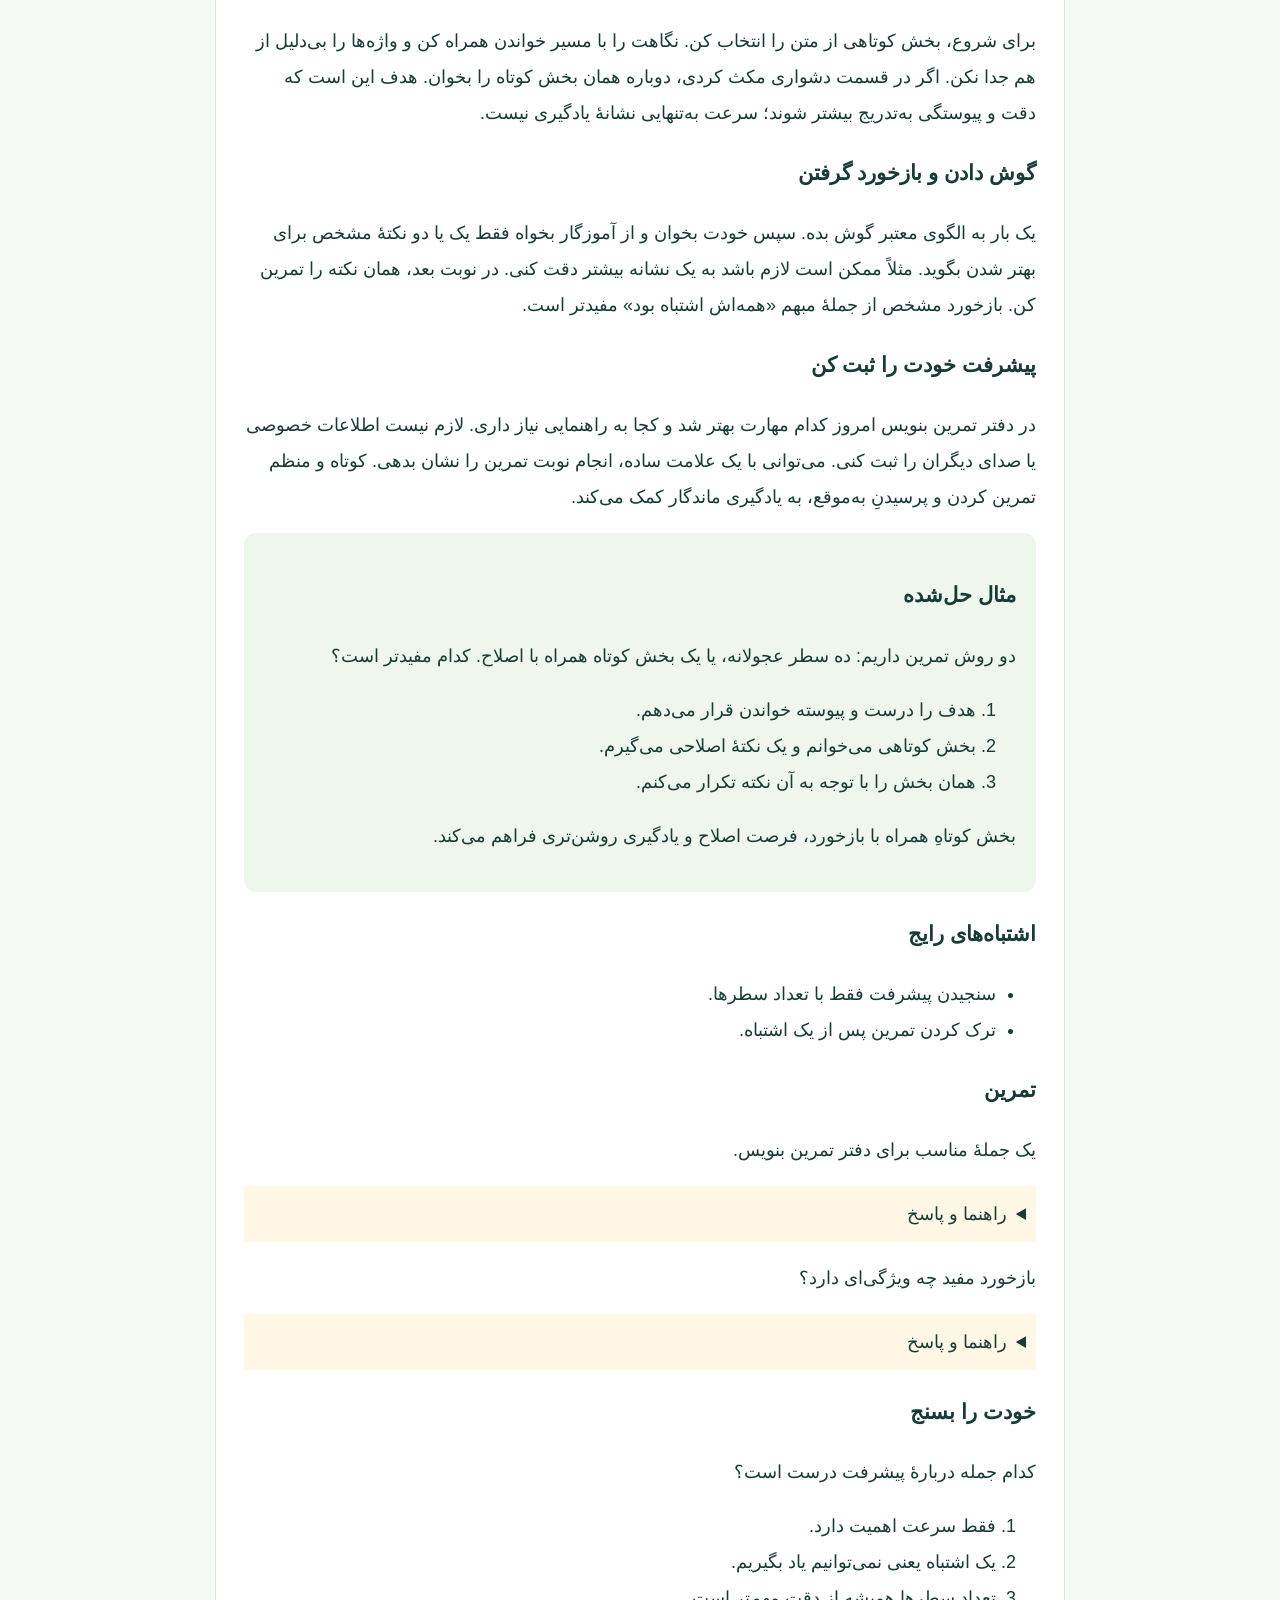
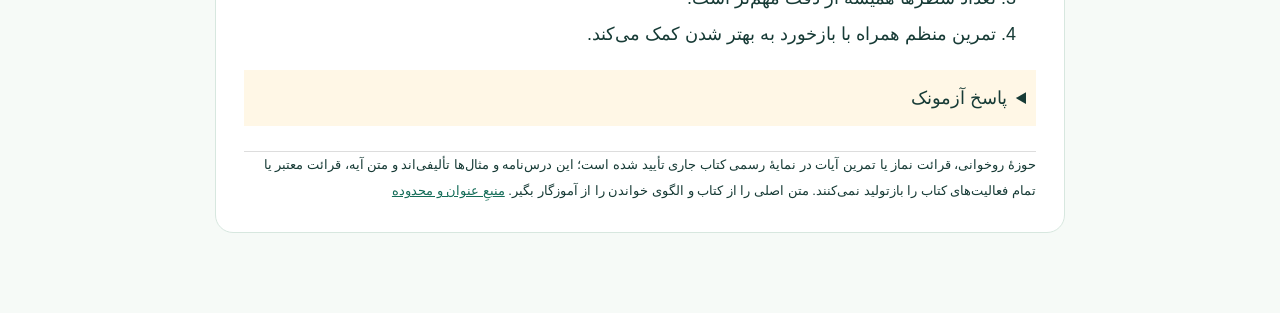
<file: quran.html>
<!doctype html><html lang="fa" dir="rtl"><meta charset="utf-8"><meta name="viewport" content="width=device-width,initial-scale=1"><title>آموزش قرآن سوم | درس‌نامهٔ تألیفی</title><style>body{max-width:850px;margin:30px auto;padding:20px;font:18px/2 Tahoma,sans-serif;color:#173b36;background:#f6faf7}article{background:white;padding:28px;margin:30px 0;border:1px solid #d7e7df;border-radius:18px}nav{display:flex;flex-wrap:wrap;gap:12px}a{color:#146c58}aside{padding:20px;background:#eef6ed;border-radius:12px}footer{font-size:13px;border-top:1px solid #ddd;margin-top:25px}details{padding:10px;background:#fff7e6}p,li{white-space:pre-line}@media print{body{background:white}article{break-before:page;border:0}details{display:block}nav{display:none}}</style><h1>درس‌نامهٔ تألیفی آموزش قرآن — پایهٔ سوم</h1><p>آموزش و تمرین مستقل؛ این متن، نسخهٔ رسمی کتاب درسی نیست. محدودهٔ هر درس در پایان آن آمده است.</p><nav><a href="#d0">آموزش روخوانی قرآن کریم</a><a href="#d1">تمرین قرائت نماز</a><a href="#d2">تمرین پیوستهٔ روخوانی آیات</a></nav><article id="d0"><h2>آموزش روخوانی قرآن کریم</h2><p>روخوانی یعنی آنچه روی صفحه نوشته شده است را با دیدن حرف‌ها و نشانه‌ها بخوانیم. هدف این تمرین، درست دیدن و آرام خواندن است؛ لازم نیست برای سریع خواندن عجله کنیم.</p><h3>چشم و صدا با هم کار می‌کنند</h3><p>پیش از خواندن، واژه را کامل ببین. حرف‌ها شکل‌های متفاوتی دارند و نشانه‌های کنار آن‌ها به خواندن کمک می‌کنند. با اشارهٔ آرام انگشت یا نشانگر، مسیر خواندن را دنبال کن؛ اما آن‌قدر روی تک‌تک حرف‌ها نمان که پیوند واژه را فراموش کنی. ابتدا آهسته بخوان و سپس همان بخش را روان‌تر تکرار کن.</p><h3>به نشانه‌ها دقت کن</h3><p>صدای کوتاه فتحه «اَ»، کسره «اِ» و ضمه «اُ» است. تغییر نشانه می‌تواند صدای خواندن را عوض کند. وقتی نشانه‌ای را نمی‌شناسی، همان قسمت را از آموزگار بپرس؛ حدس زدن و ادامه دادن، راه خوبی برای تمرین دقیق نیست. صداهای کوتاه و کشیده را با نمونهٔ معتبر مقایسه کن.</p><h3>اشتباه را به فرصت تمرین تبدیل کن</h3><p>اگر در خواندن واژه‌ای مکث کردی، آرام بمان. دوباره نگاه کن، به الگوی آموزگار گوش بده و همان واژه را در پیوند با بخش کوتاهی از متن بخوان. یک بخش کوتاهِ درست‌خوانده‌شده، از چند سطر شتاب‌زده و پرخطا سودمندتر است. پیشرفت را با تلاش امروزت مقایسه کن، نه با سرعت دوستت.</p><aside><h3>مثال حل‌شده</h3><p>در تمرین حرف‌ها، بَ، بِ و بُ چه تفاوتی دارند؟</p><ol><li>حرف اصلی هر سه نمونه «ب» است.</li><li>نشانهٔ بالای یا زیر حرف را نگاه می‌کنم.</li><li>فتحه، کسره و ضمه را با الگوی آموزگار می‌خوانم.</li></ol><p>حرف یکسان است، اما نشانه و صدای کوتاه تغییر کرده است. این نمونه‌ها تمرین حرف‌اند، نه متن آیه.</p></aside><h3>اشتباه‌های رایج</h3><ul><li>خواندن فقط از روی حفظ و بدون نگاه به نشانه‌ها.</li><li>تند خواندن برای رقابت با دیگران.</li></ul><h3>تمرین</h3><p>از آموزگار بخواه سه نمونهٔ تمرین حرف با صداهای کوتاه نشان بدهد. تفاوت را توضیح بده.</p><details><summary>راهنما و پاسخ</summary><p>به حرکت بالا یا پایین حرف نگاه کن.</p><p>حرف و نشانه را جدا می‌بینم و صدای هر نمونه را با الگو مقایسه می‌کنم.</p></details><p>اگر نشانه‌ای را نمی‌شناسی، چه راهی برای ادامهٔ تمرین بهتر است؟</p><details><summary>راهنما و پاسخ</summary><p>هدف، درست خواندن است نه تمام کردن سریع صفحه.</p><p>مکث می‌کنم، از آموزگار می‌پرسم و همان بخش را دوباره با الگوی درست می‌خوانم.</p></details><h3>خودت را بسنج</h3><p>کدام روش برای روخوانی دقیق مناسب‌تر است؟</p><ol><li>نادیده گرفتن نشانه‌ها</li><li>رقابت در سرعت</li><li>دیدن نشانه‌ها و مقایسه با الگوی آموزگار</li><li>حدس زدن همهٔ واژه‌های دشوار</li></ol><details><summary>پاسخ آزمونک</summary><p>دیدن نشانه‌ها و مقایسه با الگوی آموزگار — دیدن نشانه‌ها و تمرین با الگوی معتبر، به خواندن دقیق کمک می‌کند.</p></details><footer>حوزهٔ روخوانی، قرائت نماز یا تمرین آیات در نمایهٔ رسمی کتاب جاری تأیید شده است؛ این درس‌نامه و مثال‌ها تألیفی‌اند و متن آیه، قرائت معتبر یا تمام فعالیت‌های کتاب را بازتولید نمی‌کنند. متن اصلی را از کتاب و الگوی خواندن را از آموزگار بگیر. <a href="https://www.chap.sch.ir/sites/default/files/lbooks/1405-1406/10/C301.pdf">منبعِ عنوان و محدوده</a></footer></article><article id="d1"><h2>تمرین قرائت نماز</h2><p>در این حوزه، عبارت‌های نماز را از متن معتبر کتاب و با راهنمایی آموزگار تمرین می‌کنیم. درست خواندن، به دیدن متن، گوش دادن و تکرار آرام نیاز دارد. این فعالیت برای یادگیری است و مسابقهٔ سرعت نیست.</p><h3>تمرین را به بخش‌های کوتاه تقسیم کن</h3><p>یک قسمت کوتاه را از روی کتاب مشخص کن. ابتدا به خواندن آموزگار یا صدای معتبر معرفی‌شده در کلاس گوش بده. سپس همان قسمت را بخوان و به تفاوت صدای خودت با الگو دقت کن. کوتاه بودن بخش باعث می‌شود فرصت بیشتری برای دیدن نشانه‌ها و اصلاح خواندن داشته باشی.</p><h3>عبارت‌ها را با ترتیب درست تمرین کن</h3><p>کارت‌های تمرین باید از متن درست و بررسی‌شدهٔ کتاب تهیه شوند. آن‌ها را با راهنمایی آموزگار مرتب کن و از روی هر کارت بخوان. اگر ترتیب یا تلفظ را فراموش کردی، به مرجع برگرد. جملهٔ حدسی یا عبارت ساخته‌شده را به جای متن نماز قرار نده.</p><h3>تمرین با آرامش و احترام</h3><p>برای تمرین، محیطی آرام انتخاب کن و به خواندن دیگران هم با احترام گوش بده. اگر دوستت در یادگیری مکث کرد، مسخره‌اش نکن. می‌توانی پیشنهاد بدهی با هم به الگو گوش کنید. پرسیدن دربارهٔ واژه یا روش خواندن، نشانهٔ توجه به یادگیری است. دربارهٔ دستورهای عبادی از آموزگار و خانواده کمک بگیر.</p><aside><h3>مثال حل‌شده</h3><p>شخصیت داستان، یک عبارت را از روی حفظ می‌خواند اما دربارهٔ یک نشانه مطمئن نیست. چه کند؟</p><ol><li>همان قسمت را در کتاب پیدا می‌کند.</li><li>به الگوی معتبر گوش می‌دهد.</li><li>بخش کوتاه را آرام می‌خواند و از آموزگار بازخورد می‌گیرد.</li></ol><p>به جای حدس، به متن و الگوی معتبر برمی‌گردد و خواندن را اصلاح می‌کند.</p></aside><h3>اشتباه‌های رایج</h3><ul><li>حذف کردن واژهٔ دشوار برای سریع تمام شدن تمرین.</li><li>به‌کاربردن عبارت ساختگی به جای متن معتبر.</li></ul><h3>تمرین</h3><p>برای یک نوبت تمرین کوتاه، سه گام بنویس.</p><details><summary>راهنما و پاسخ</summary><p>چشم، گوش و تمرین را کنار هم ببین.</p><p>دیدن متن، گوش دادن به الگو، خواندن و دریافت بازخورد.</p></details><p>وقتی دوستت در خواندن مکث می‌کند، چه رفتار مناسبی داری؟</p><details><summary>راهنما و پاسخ</summary><p>یادگیری با تمسخر بهتر نمی‌شود.</p><p>با احترام صبر می‌کنم و کمک می‌کنم الگوی درست را پیدا کند.</p></details><h3>خودت را بسنج</h3><p>برای اصلاح یک عبارت نامطمئن چه کار می‌کنیم؟</p><ol><li>آن را حذف می‌کنیم.</li><li>به متن معتبر و آموزگار مراجعه می‌کنیم.</li><li>یک عبارت تازه می‌سازیم.</li><li>فقط بلندتر می‌خوانیم.</li></ol><details><summary>پاسخ آزمونک</summary><p>به متن معتبر و آموزگار مراجعه می‌کنیم. — بلندتر یا سریع‌تر خواندن، جای بررسی متن و شنیدن الگوی درست را نمی‌گیرد.</p></details><footer>حوزهٔ روخوانی، قرائت نماز یا تمرین آیات در نمایهٔ رسمی کتاب جاری تأیید شده است؛ این درس‌نامه و مثال‌ها تألیفی‌اند و متن آیه، قرائت معتبر یا تمام فعالیت‌های کتاب را بازتولید نمی‌کنند. متن اصلی را از کتاب و الگوی خواندن را از آموزگار بگیر. <a href="https://www.chap.sch.ir/sites/default/files/lbooks/1405-1406/10/C301.pdf">منبعِ عنوان و محدوده</a></footer></article><article id="d2"><h2>تمرین پیوستهٔ روخوانی آیات</h2><p>پس از آشنایی با نشانه‌ها، با تمرین کوتاه و منظم روان‌تر می‌خوانیم. متن تمرین باید از کتاب رسمی انتخاب شود. در این درس‌نامه روش تمرین را یاد می‌گیریم؛ انتخاب آیه و الگوی تلفظ با مرجع معتبر و آموزگار است.</p><h3>آهسته و پیوسته بخوان</h3><p>برای شروع، بخش کوتاهی از متن را انتخاب کن. نگاهت را با مسیر خواندن همراه کن و واژه‌ها را بی‌دلیل از هم جدا نکن. اگر در قسمت دشواری مکث کردی، دوباره همان بخش کوتاه را بخوان. هدف این است که دقت و پیوستگی به‌تدریج بیشتر شوند؛ سرعت به‌تنهایی نشانهٔ یادگیری نیست.</p><h3>گوش دادن و بازخورد گرفتن</h3><p>یک بار به الگوی معتبر گوش بده. سپس خودت بخوان و از آموزگار بخواه فقط یک یا دو نکتهٔ مشخص برای بهتر شدن بگوید. مثلاً ممکن است لازم باشد به یک نشانه بیشتر دقت کنی. در نوبت بعد، همان نکته را تمرین کن. بازخورد مشخص از جملهٔ مبهم «همه‌اش اشتباه بود» مفیدتر است.</p><h3>پیشرفت خودت را ثبت کن</h3><p>در دفتر تمرین بنویس امروز کدام مهارت بهتر شد و کجا به راهنمایی نیاز داری. لازم نیست اطلاعات خصوصی یا صدای دیگران را ثبت کنی. می‌توانی با یک علامت ساده، انجام نوبت تمرین را نشان بدهی. کوتاه و منظم تمرین کردن و پرسیدنِ به‌موقع، به یادگیری ماندگار کمک می‌کند.</p><aside><h3>مثال حل‌شده</h3><p>دو روش تمرین داریم: ده سطر عجولانه، یا یک بخش کوتاه همراه با اصلاح. کدام مفیدتر است؟</p><ol><li>هدف را درست و پیوسته خواندن قرار می‌دهم.</li><li>بخش کوتاهی می‌خوانم و یک نکتهٔ اصلاحی می‌گیرم.</li><li>همان بخش را با توجه به آن نکته تکرار می‌کنم.</li></ol><p>بخش کوتاهِ همراه با بازخورد، فرصت اصلاح و یادگیری روشن‌تری فراهم می‌کند.</p></aside><h3>اشتباه‌های رایج</h3><ul><li>سنجیدن پیشرفت فقط با تعداد سطرها.</li><li>ترک کردن تمرین پس از یک اشتباه.</li></ul><h3>تمرین</h3><p>یک جملهٔ مناسب برای دفتر تمرین بنویس.</p><details><summary>راهنما و پاسخ</summary><p>دربارهٔ مهارت بنویس، نه اطلاعات خصوصی.</p><p>امروز به نشانه‌ها دقیق‌تر نگاه کردم؛ برای پیوسته خواندن هنوز تمرین می‌کنم.</p></details><p>بازخورد مفید چه ویژگی‌ای دارد؟</p><details><summary>راهنما و پاسخ</summary><p>«به این نشانه دقت کن» مشخص‌تر از «بد خواندی» است.</p><p>مشخص می‌کند کدام قسمت و چگونه باید بهتر تمرین شود.</p></details><h3>خودت را بسنج</h3><p>کدام جمله دربارهٔ پیشرفت درست است؟</p><ol><li>فقط سرعت اهمیت دارد.</li><li>یک اشتباه یعنی نمی‌توانیم یاد بگیریم.</li><li>تعداد سطرها همیشه از دقت مهم‌تر است.</li><li>تمرین منظم همراه با بازخورد به بهتر شدن کمک می‌کند.</li></ol><details><summary>پاسخ آزمونک</summary><p>تمرین منظم همراه با بازخورد به بهتر شدن کمک می‌کند. — دقت، پیوستگی و تمرین هدفمند با هم اهمیت دارند.</p></details><footer>حوزهٔ روخوانی، قرائت نماز یا تمرین آیات در نمایهٔ رسمی کتاب جاری تأیید شده است؛ این درس‌نامه و مثال‌ها تألیفی‌اند و متن آیه، قرائت معتبر یا تمام فعالیت‌های کتاب را بازتولید نمی‌کنند. متن اصلی را از کتاب و الگوی خواندن را از آموزگار بگیر. <a href="https://www.chap.sch.ir/sites/default/files/lbooks/1405-1406/10/C301.pdf">منبعِ عنوان و محدوده</a></footer></article></html>
</file>
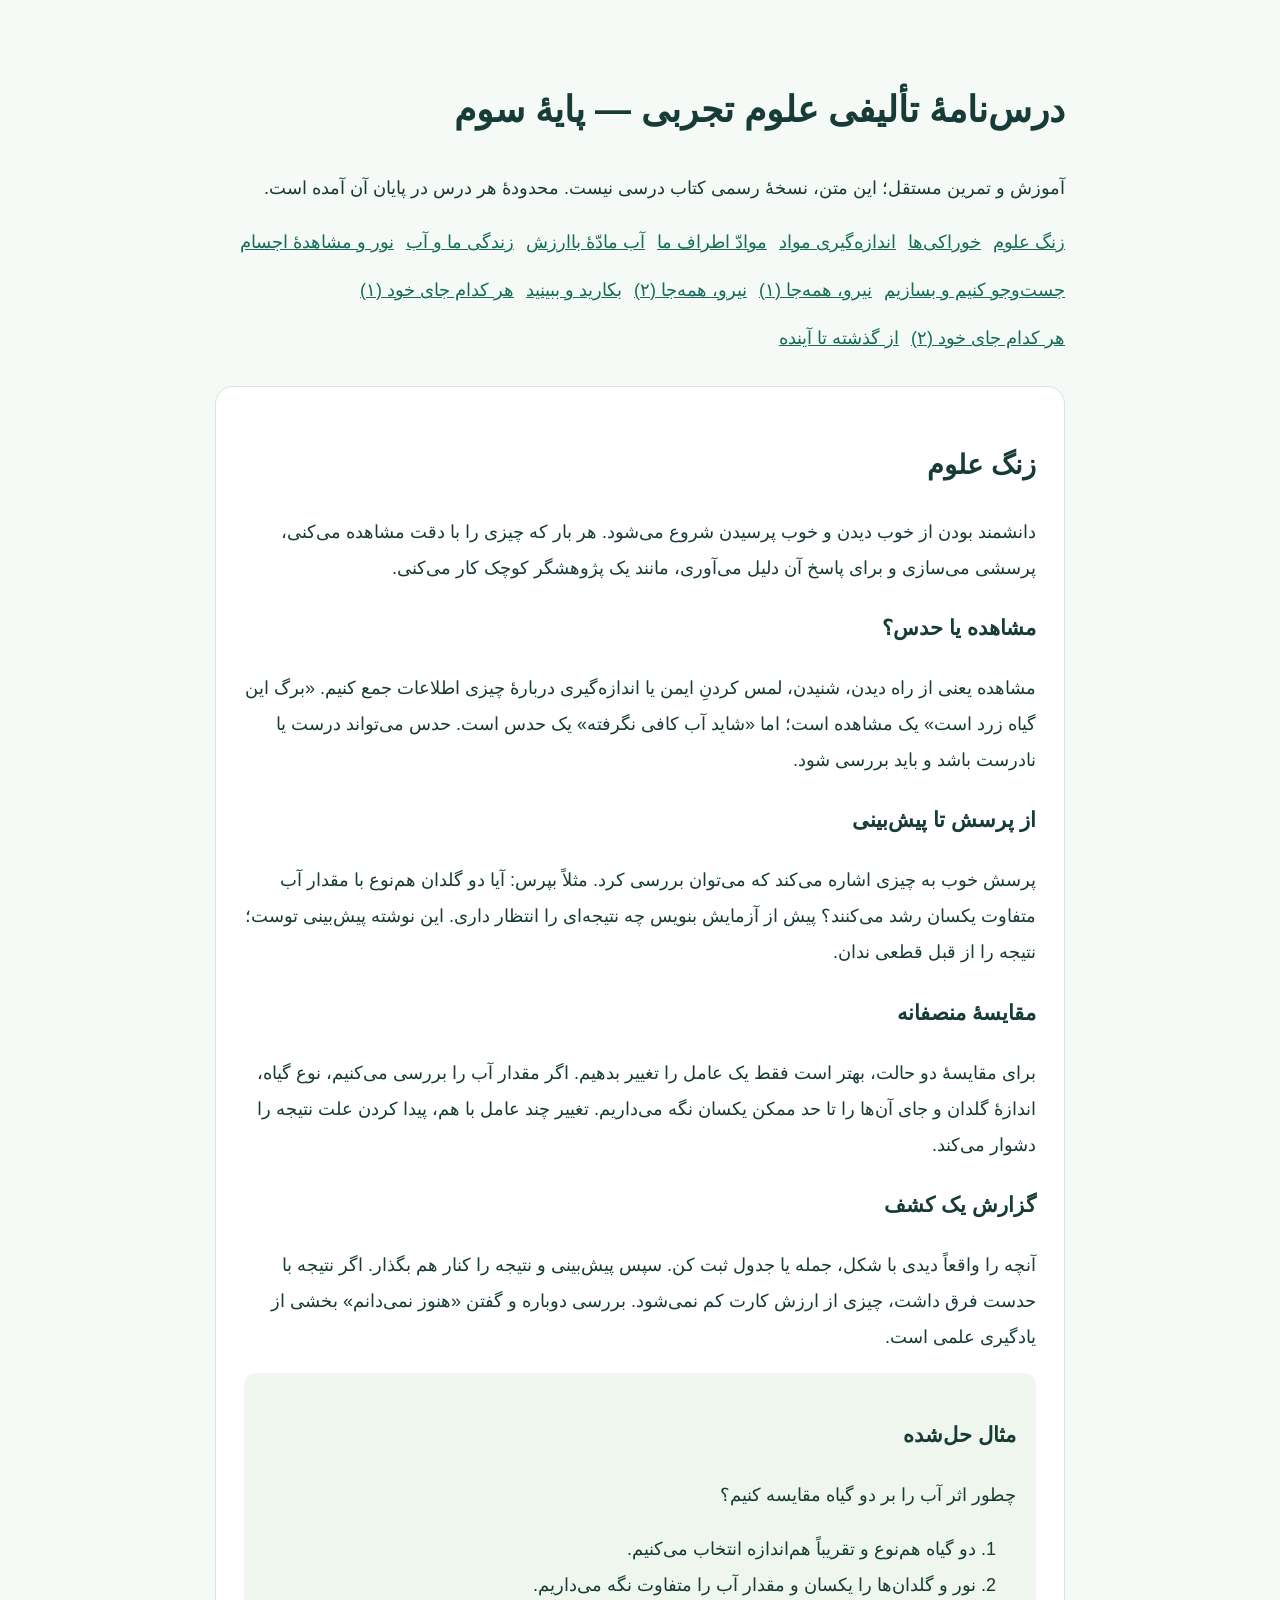
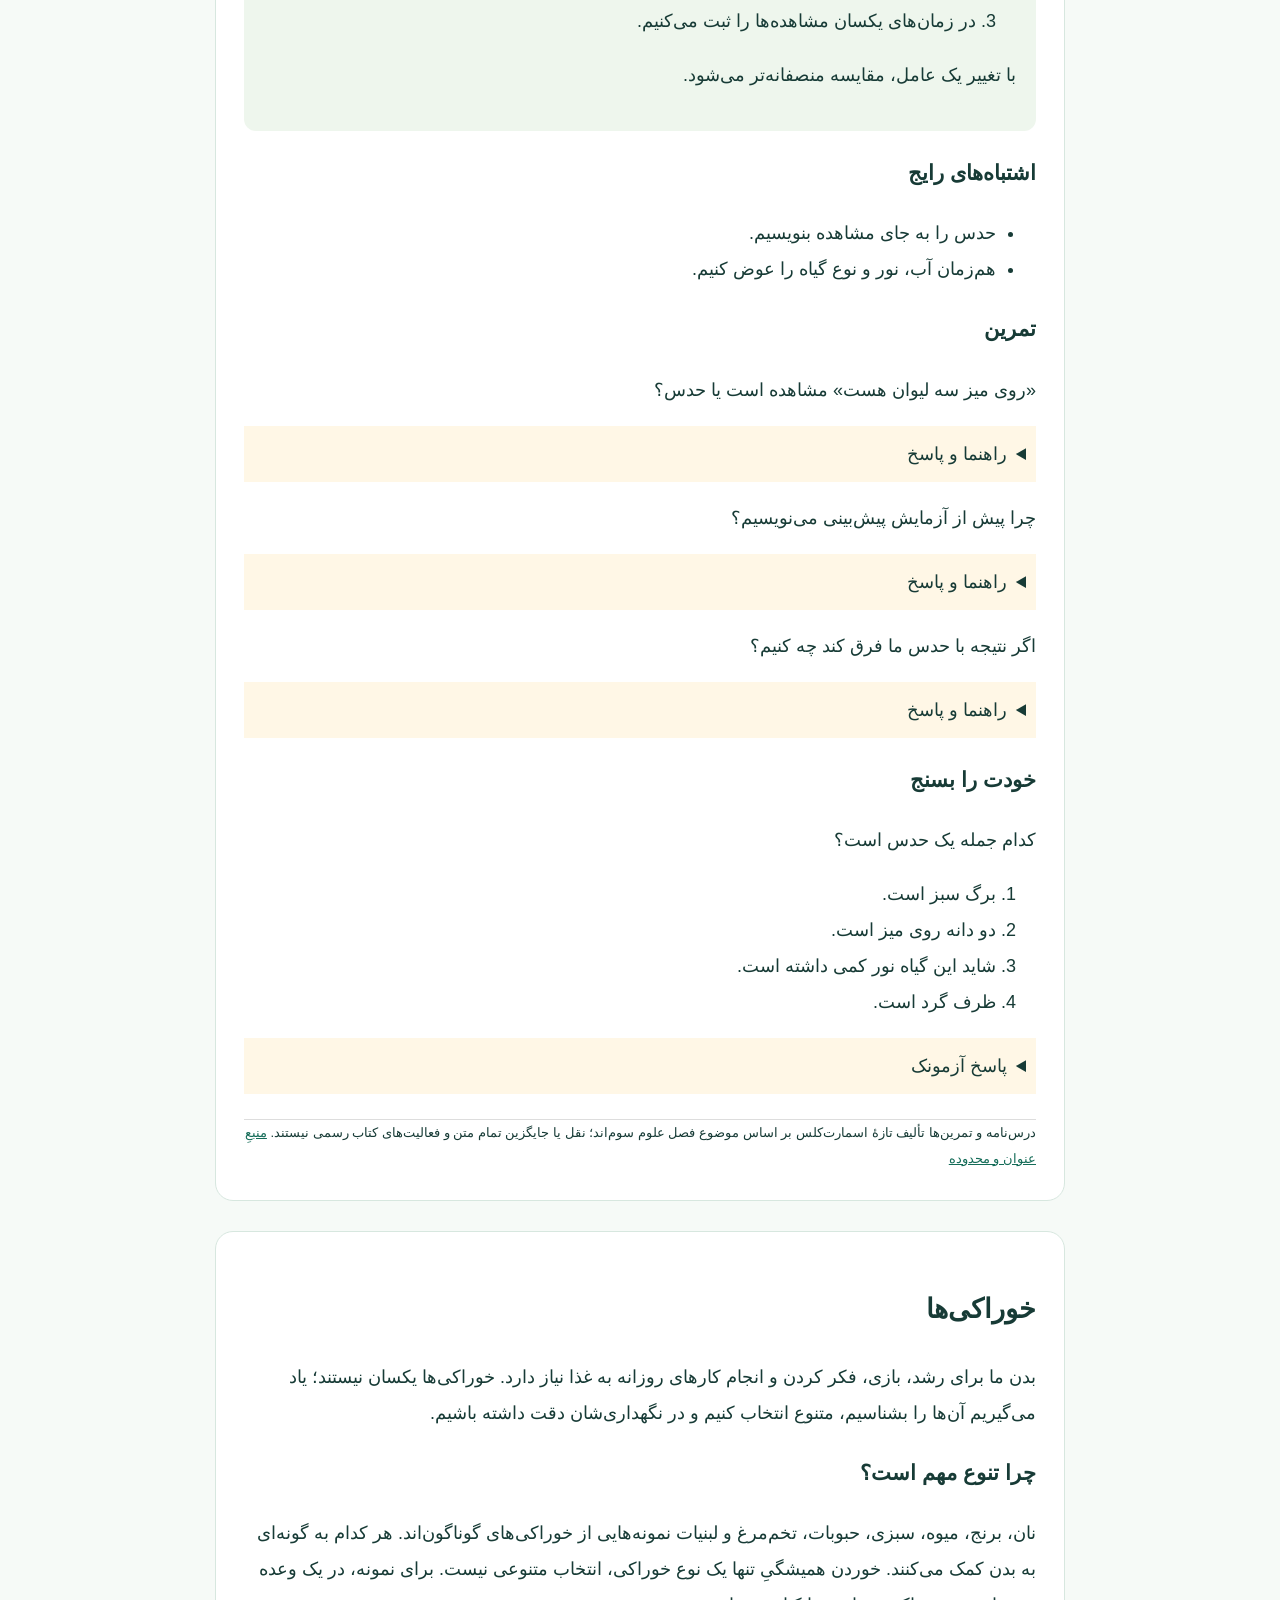
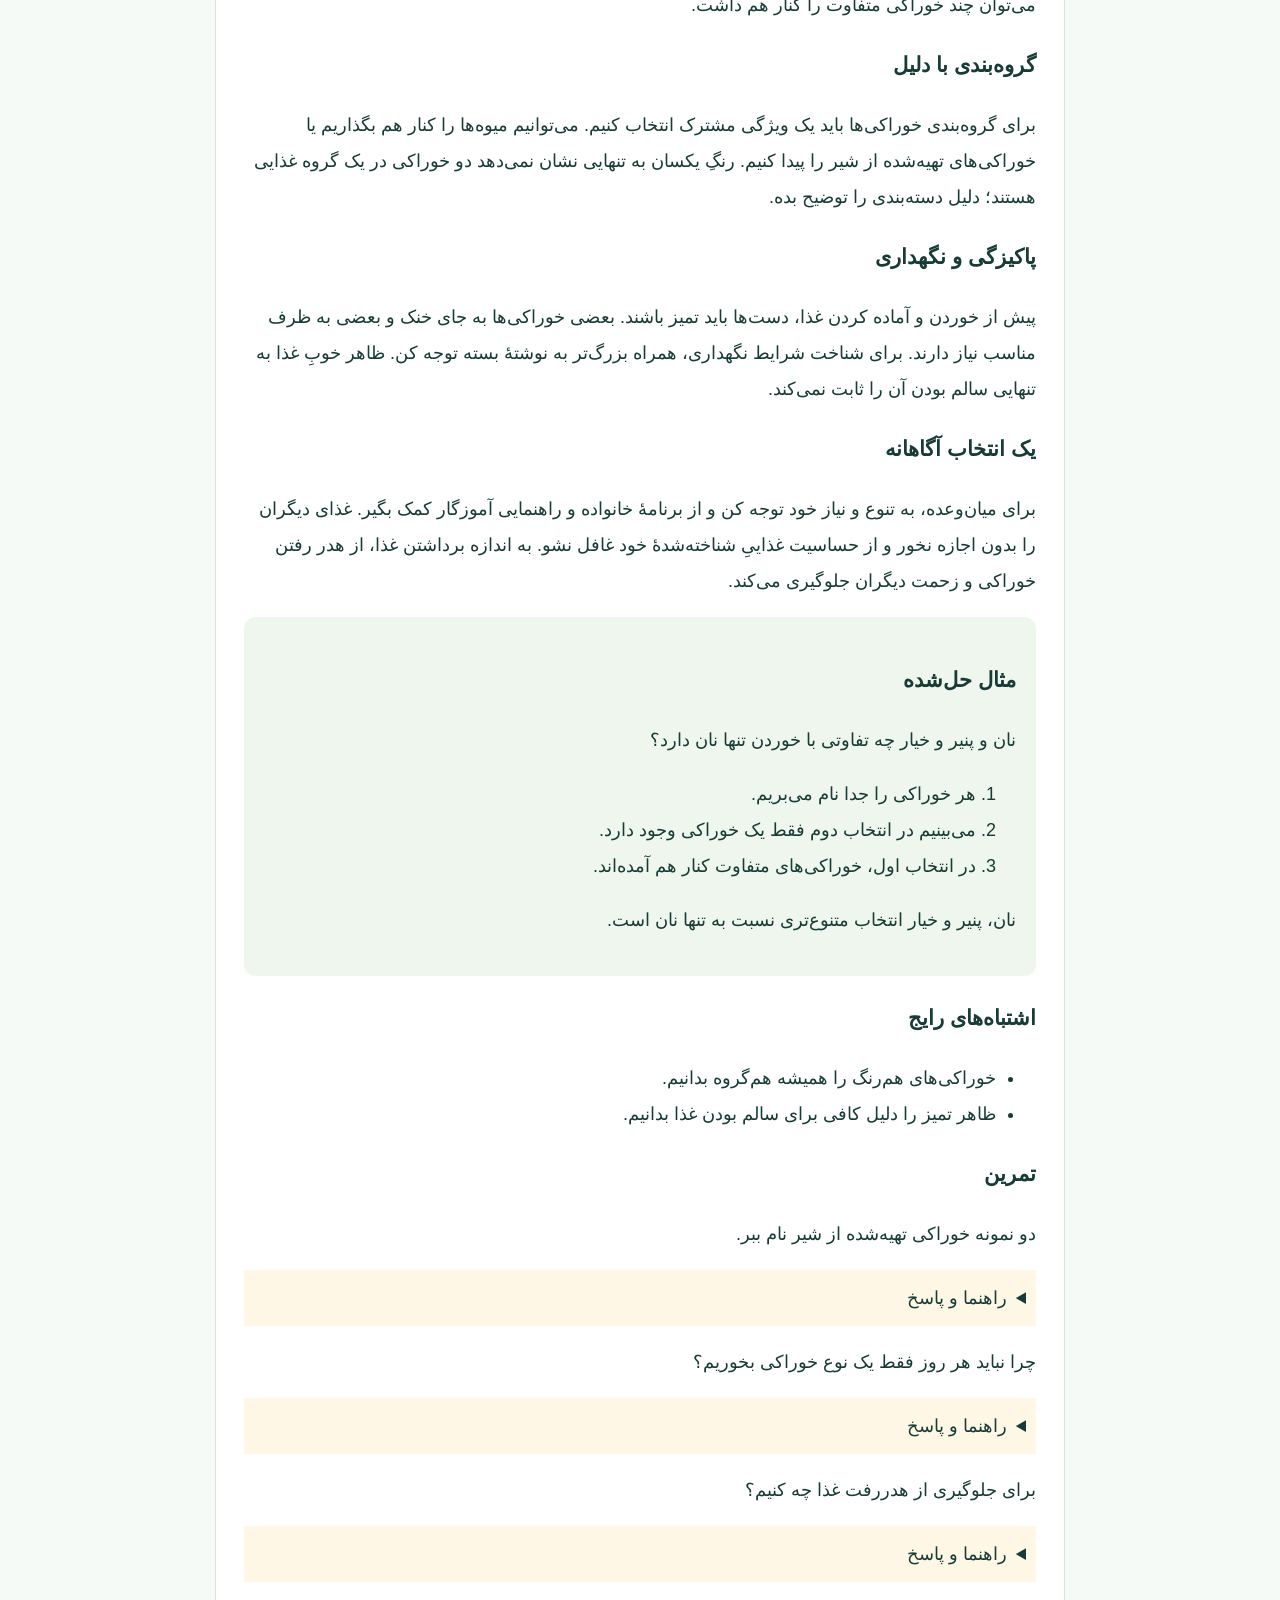
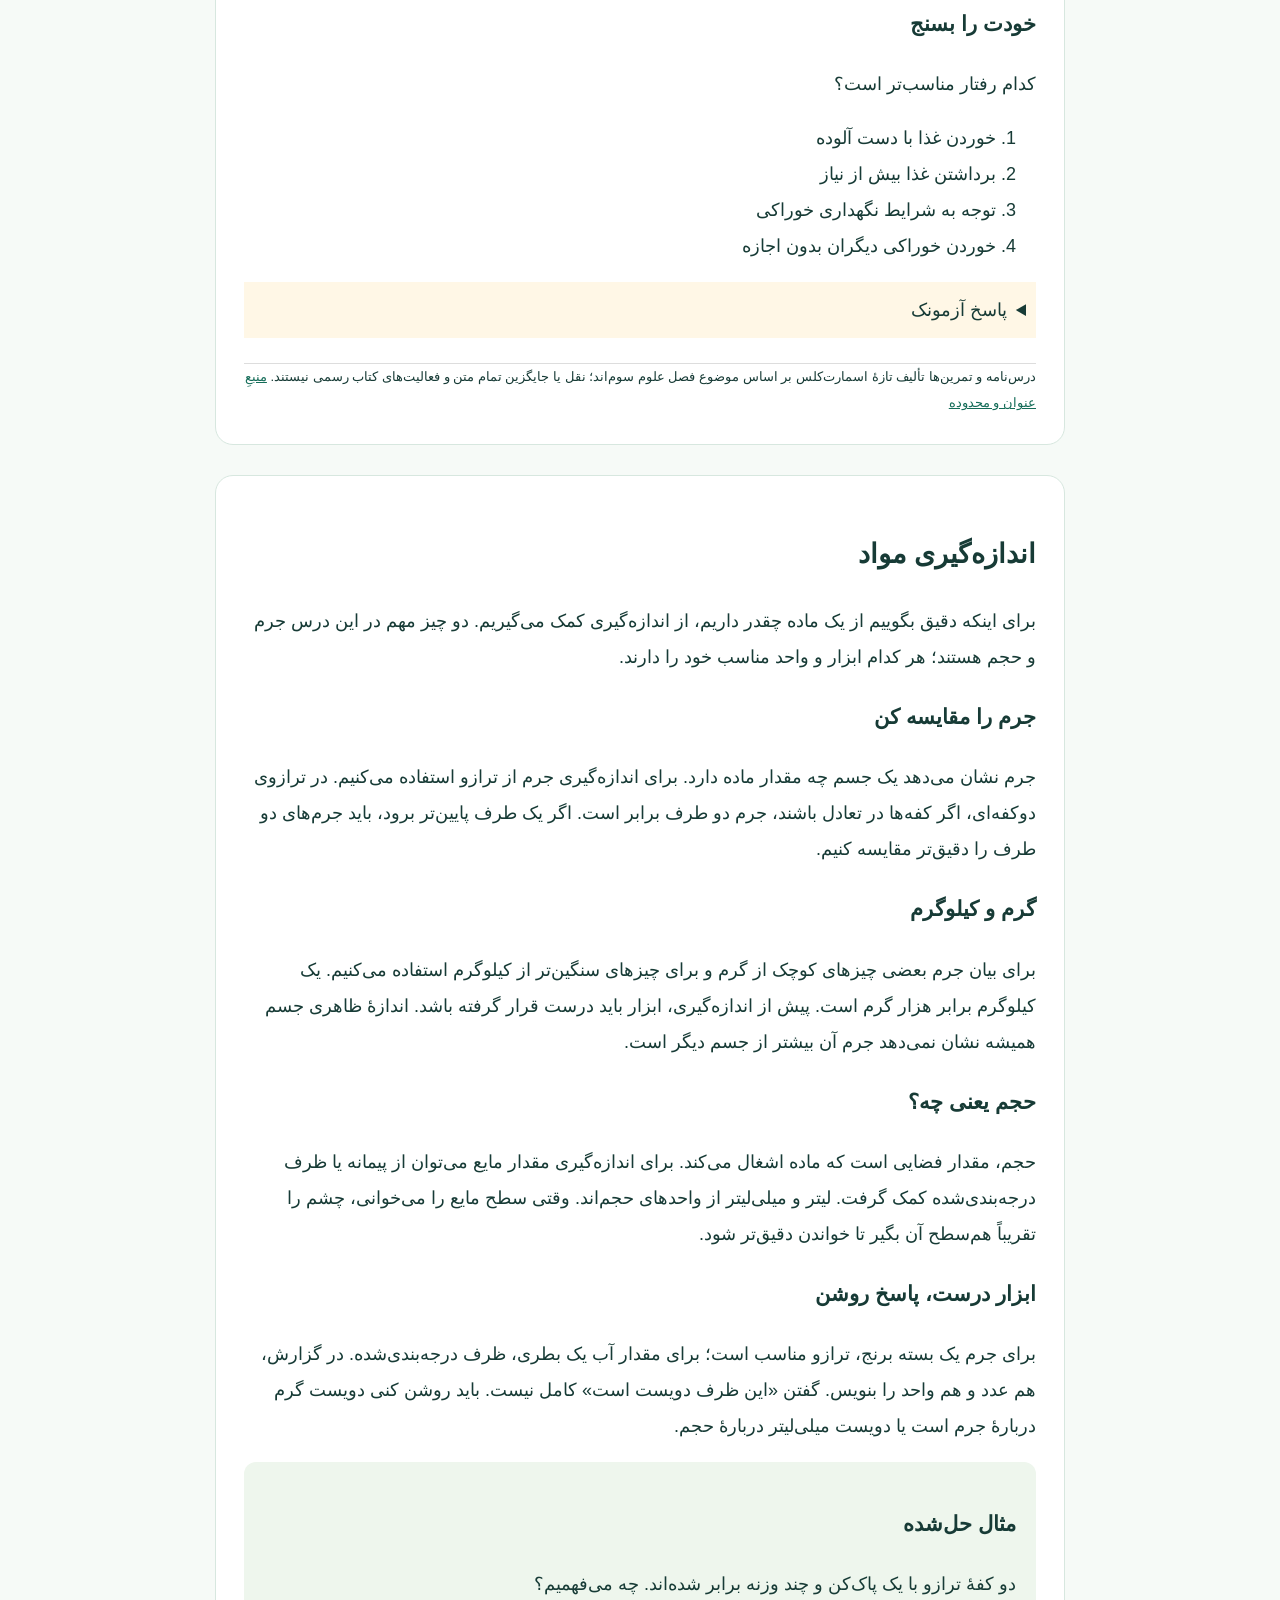
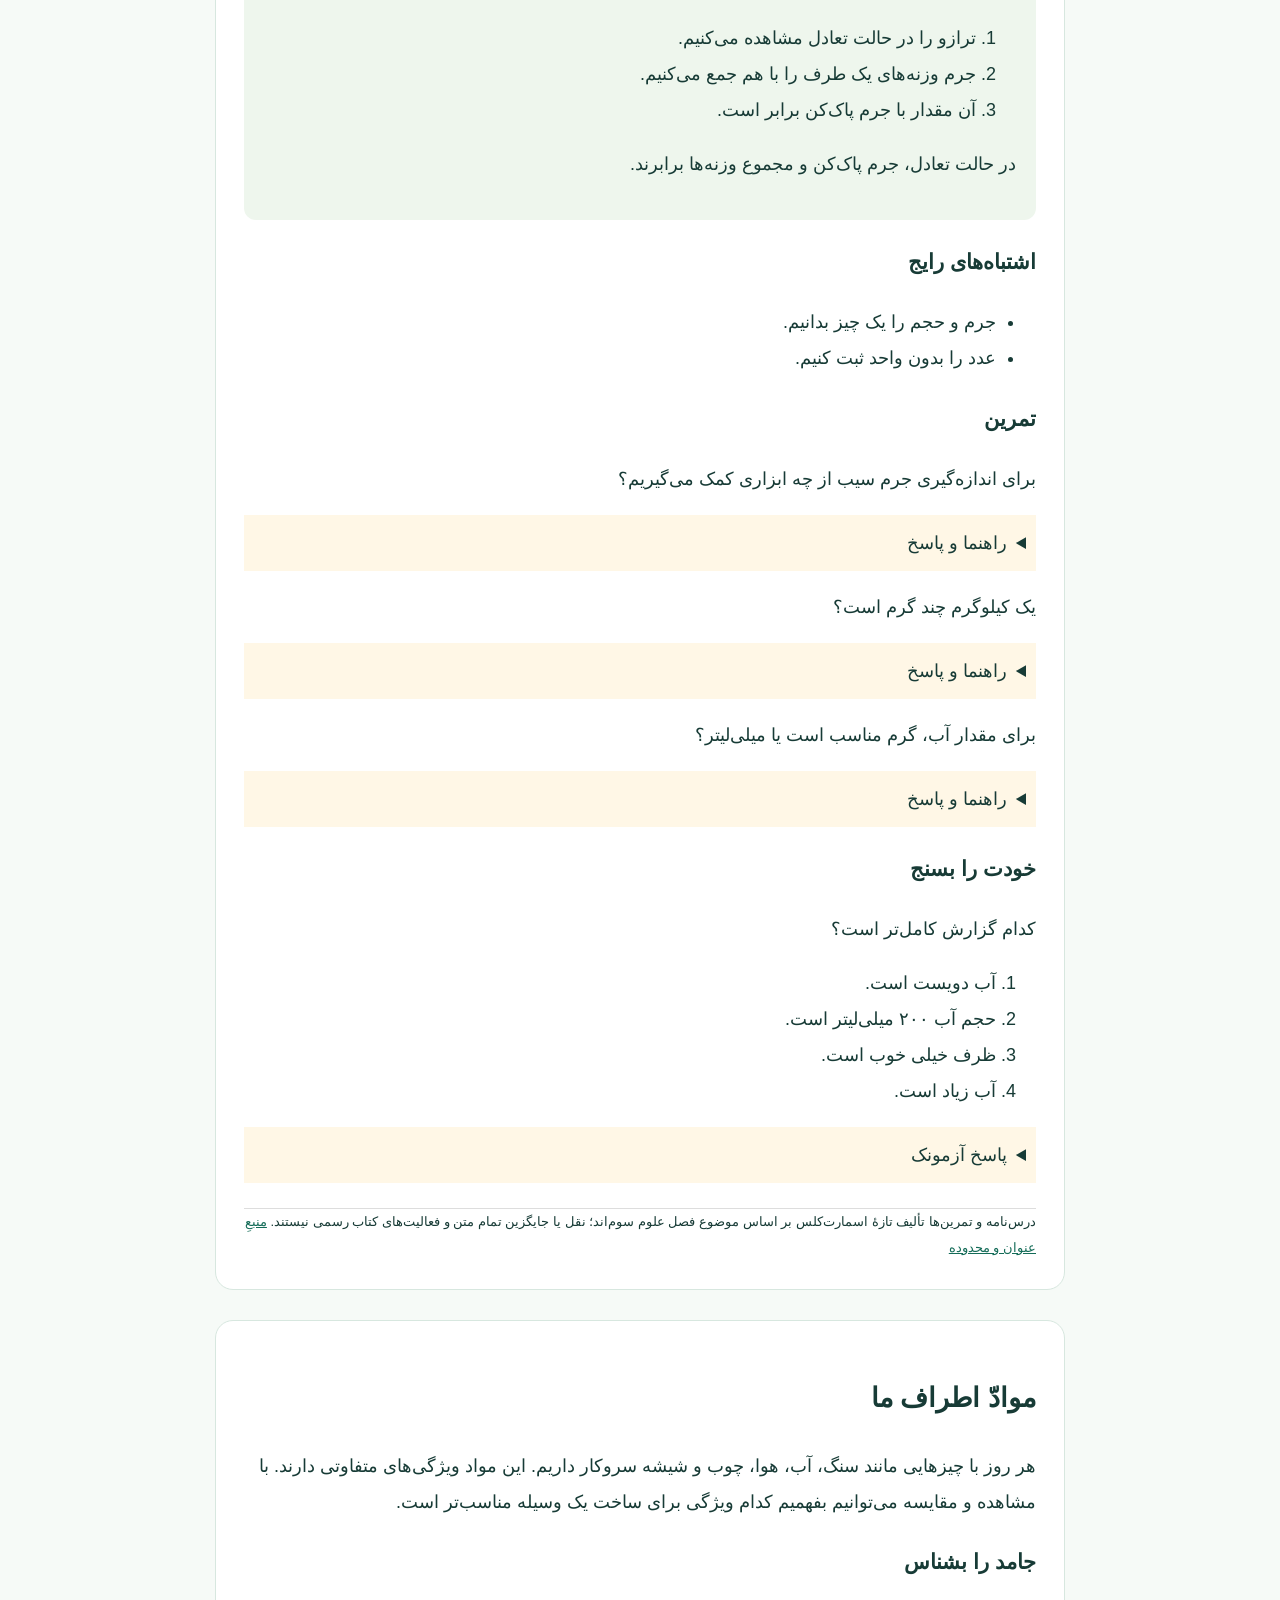
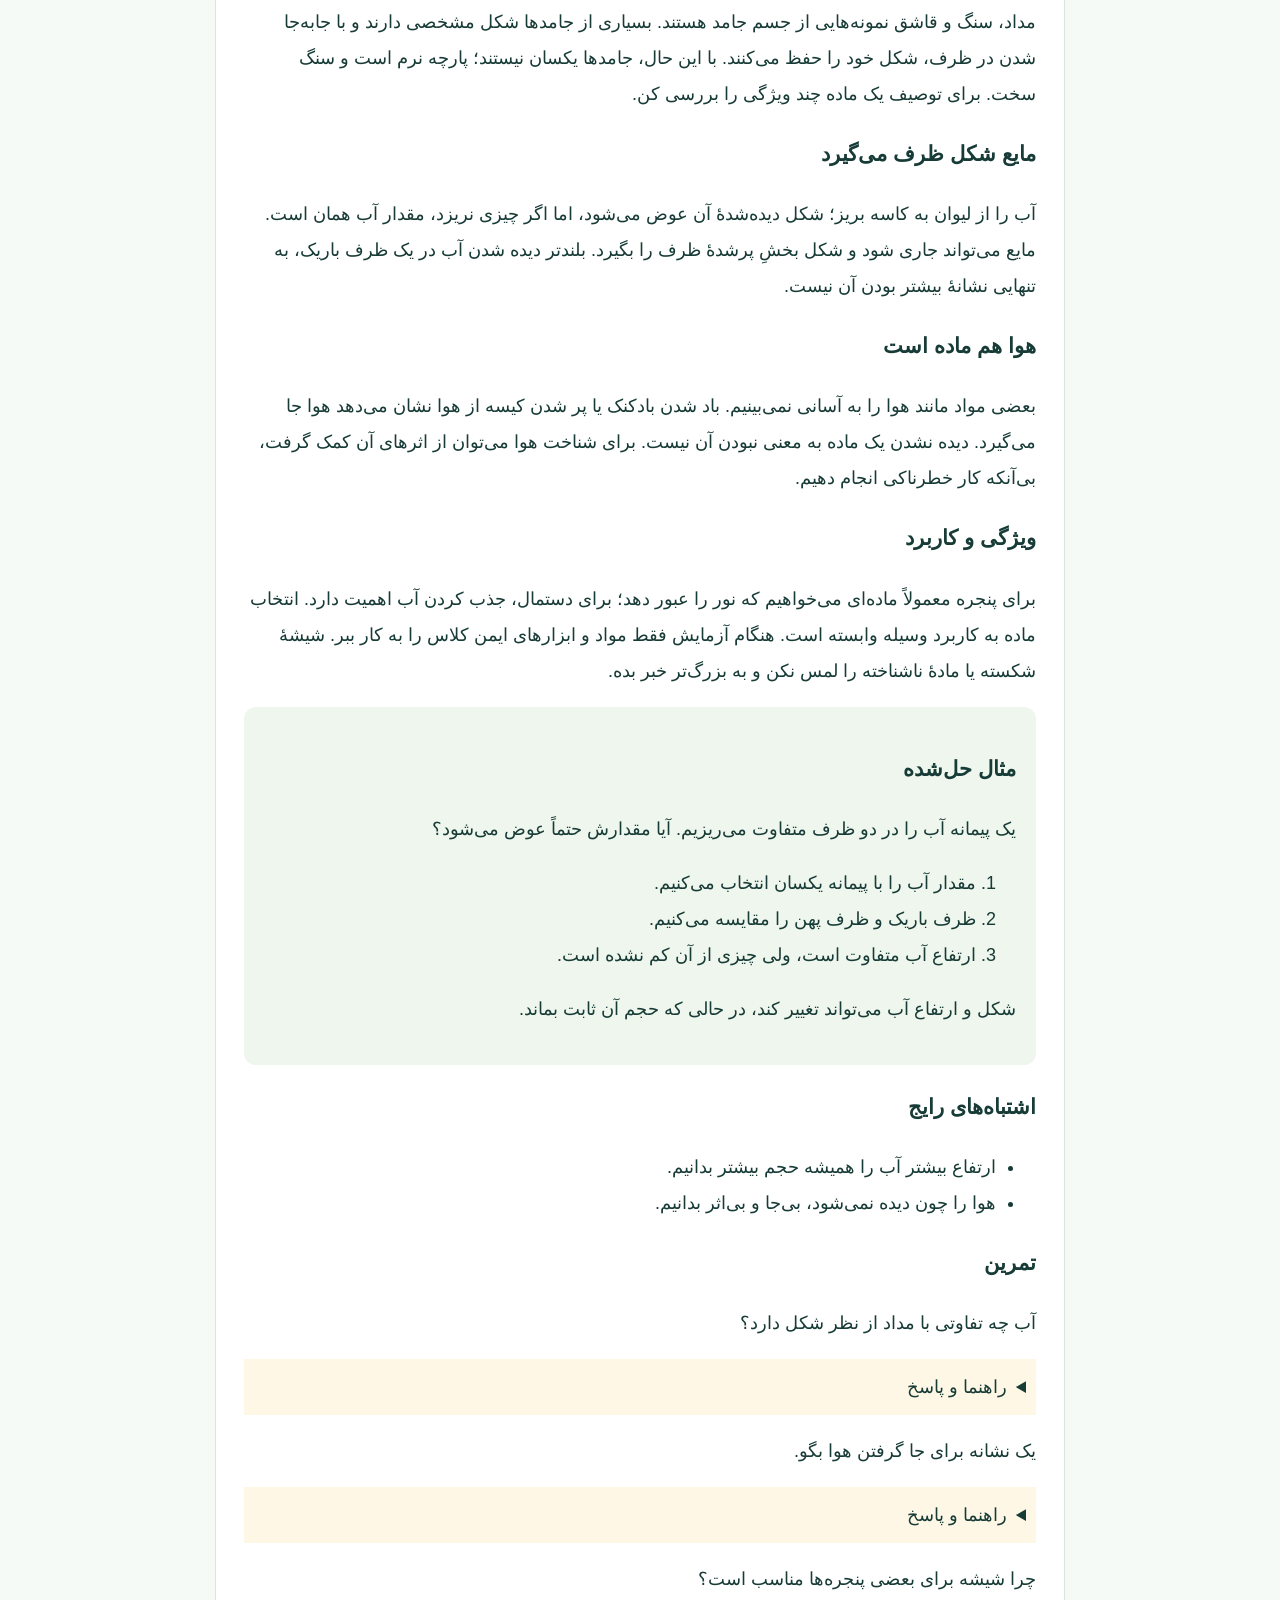
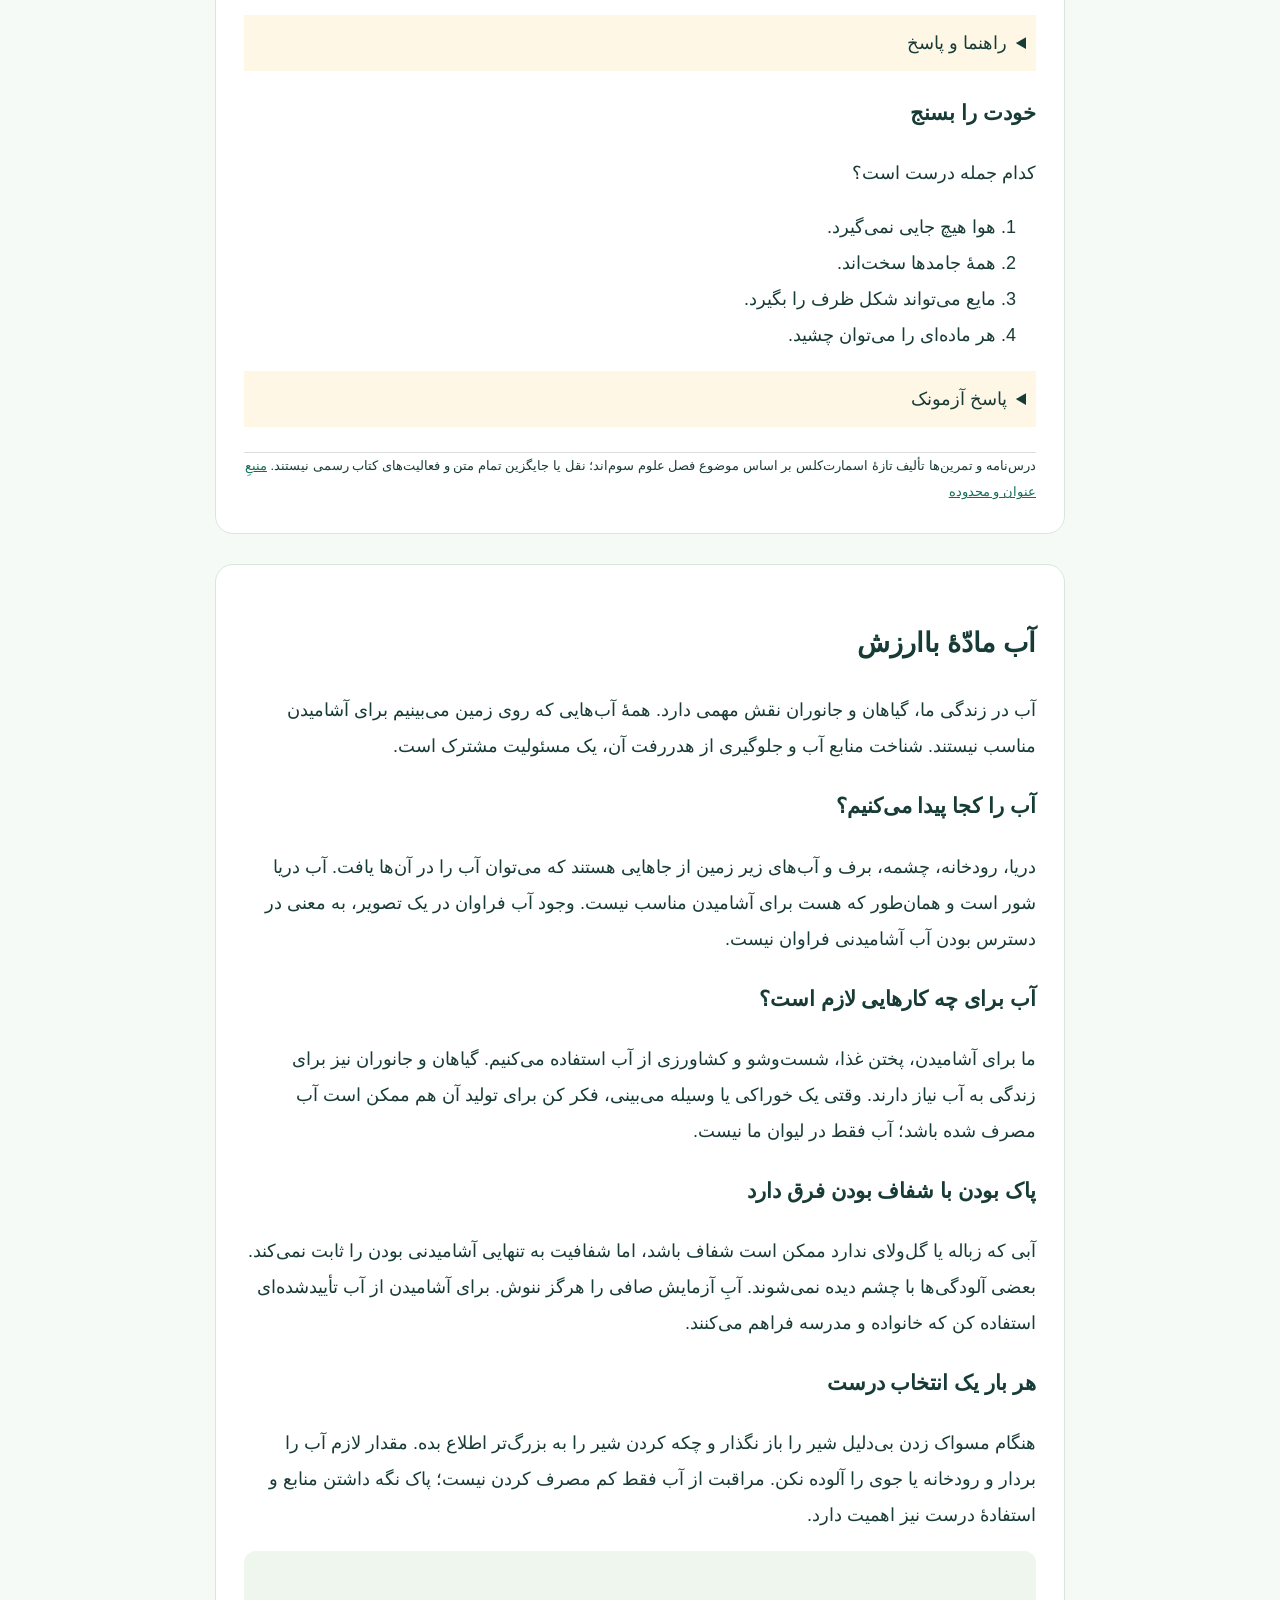
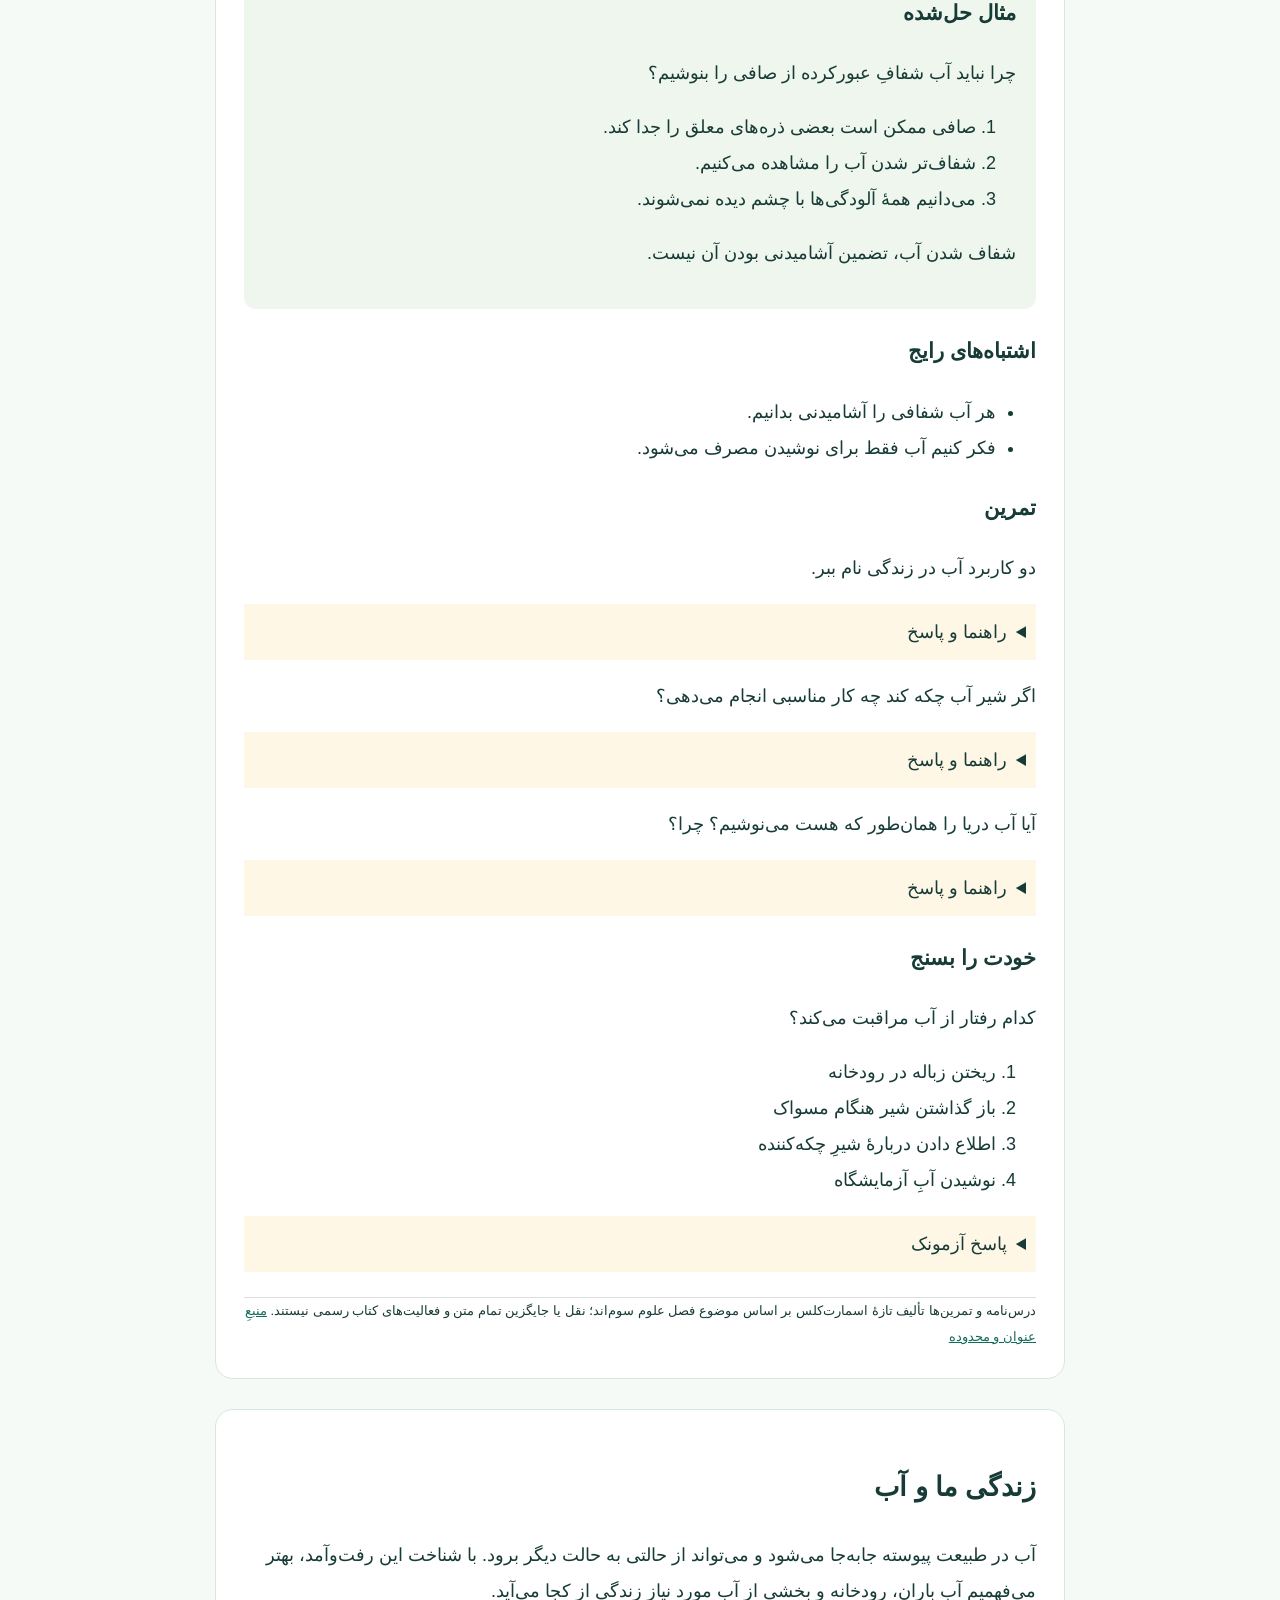
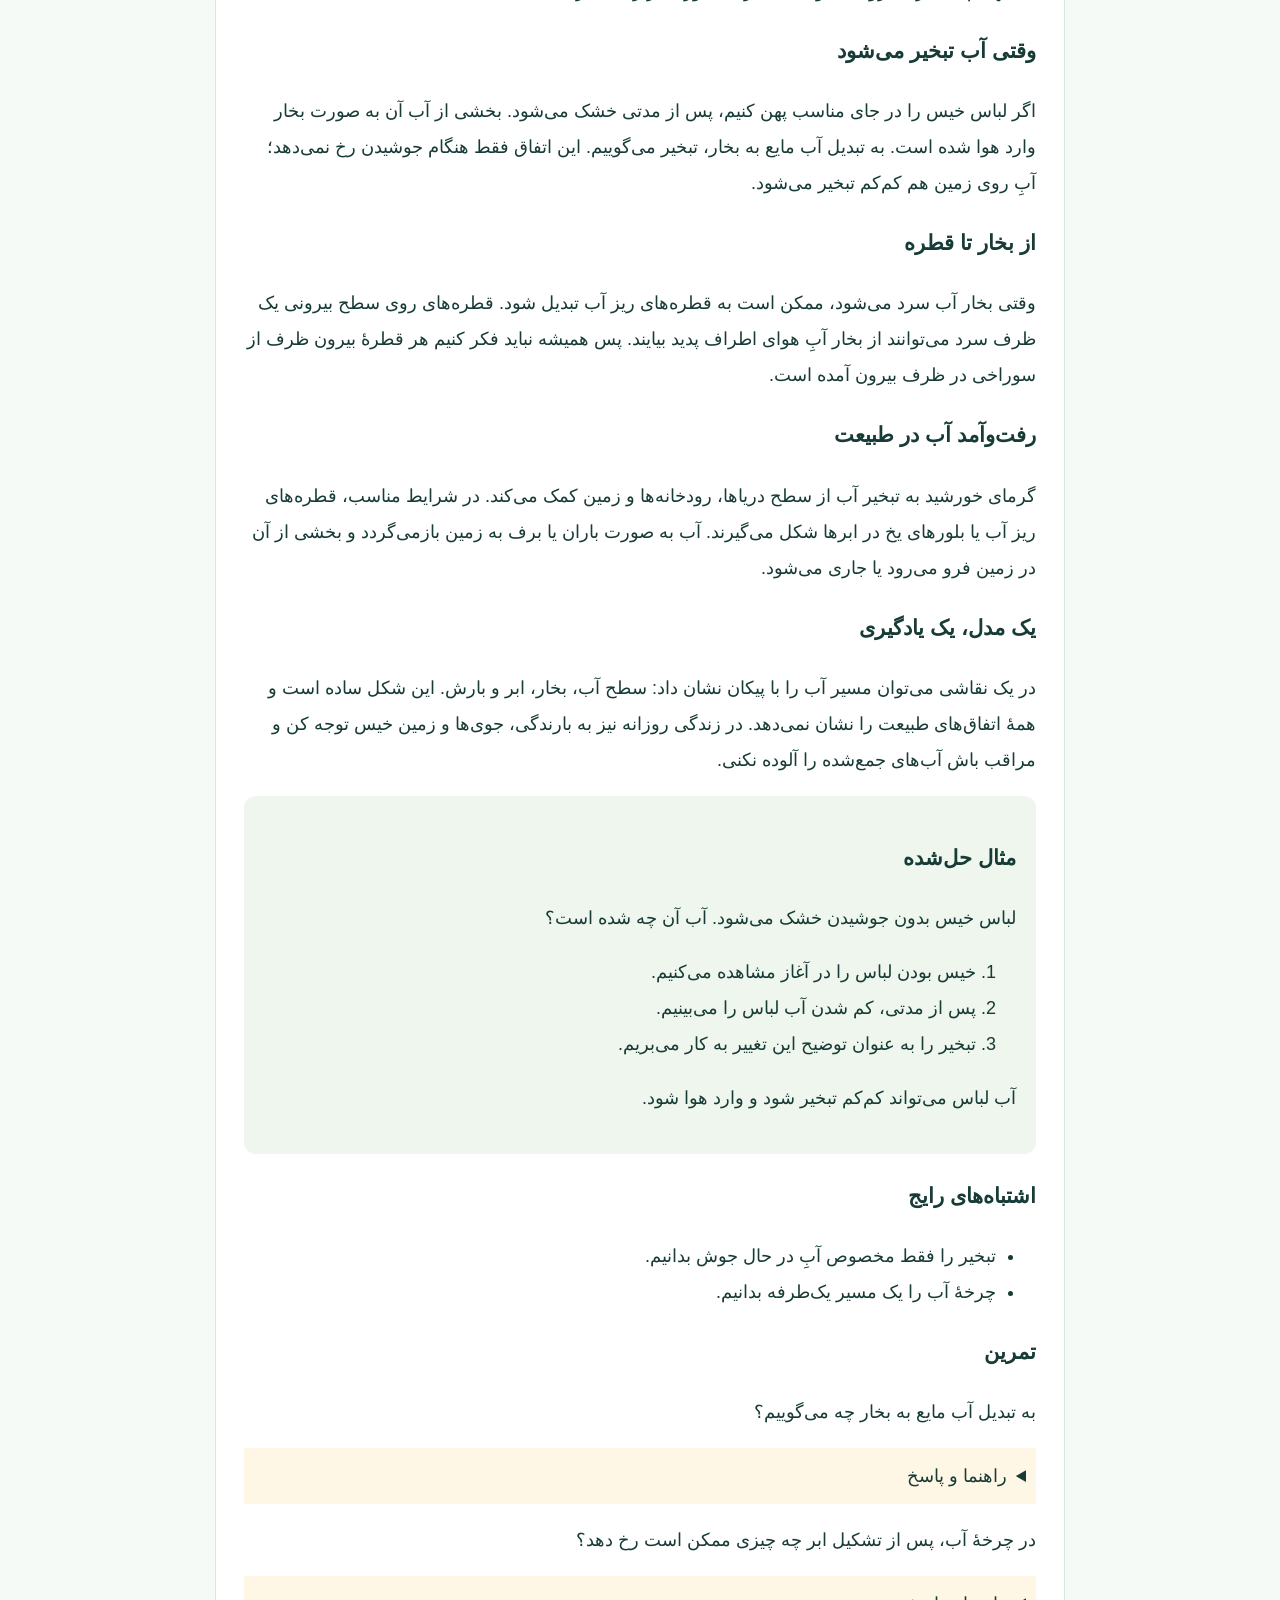
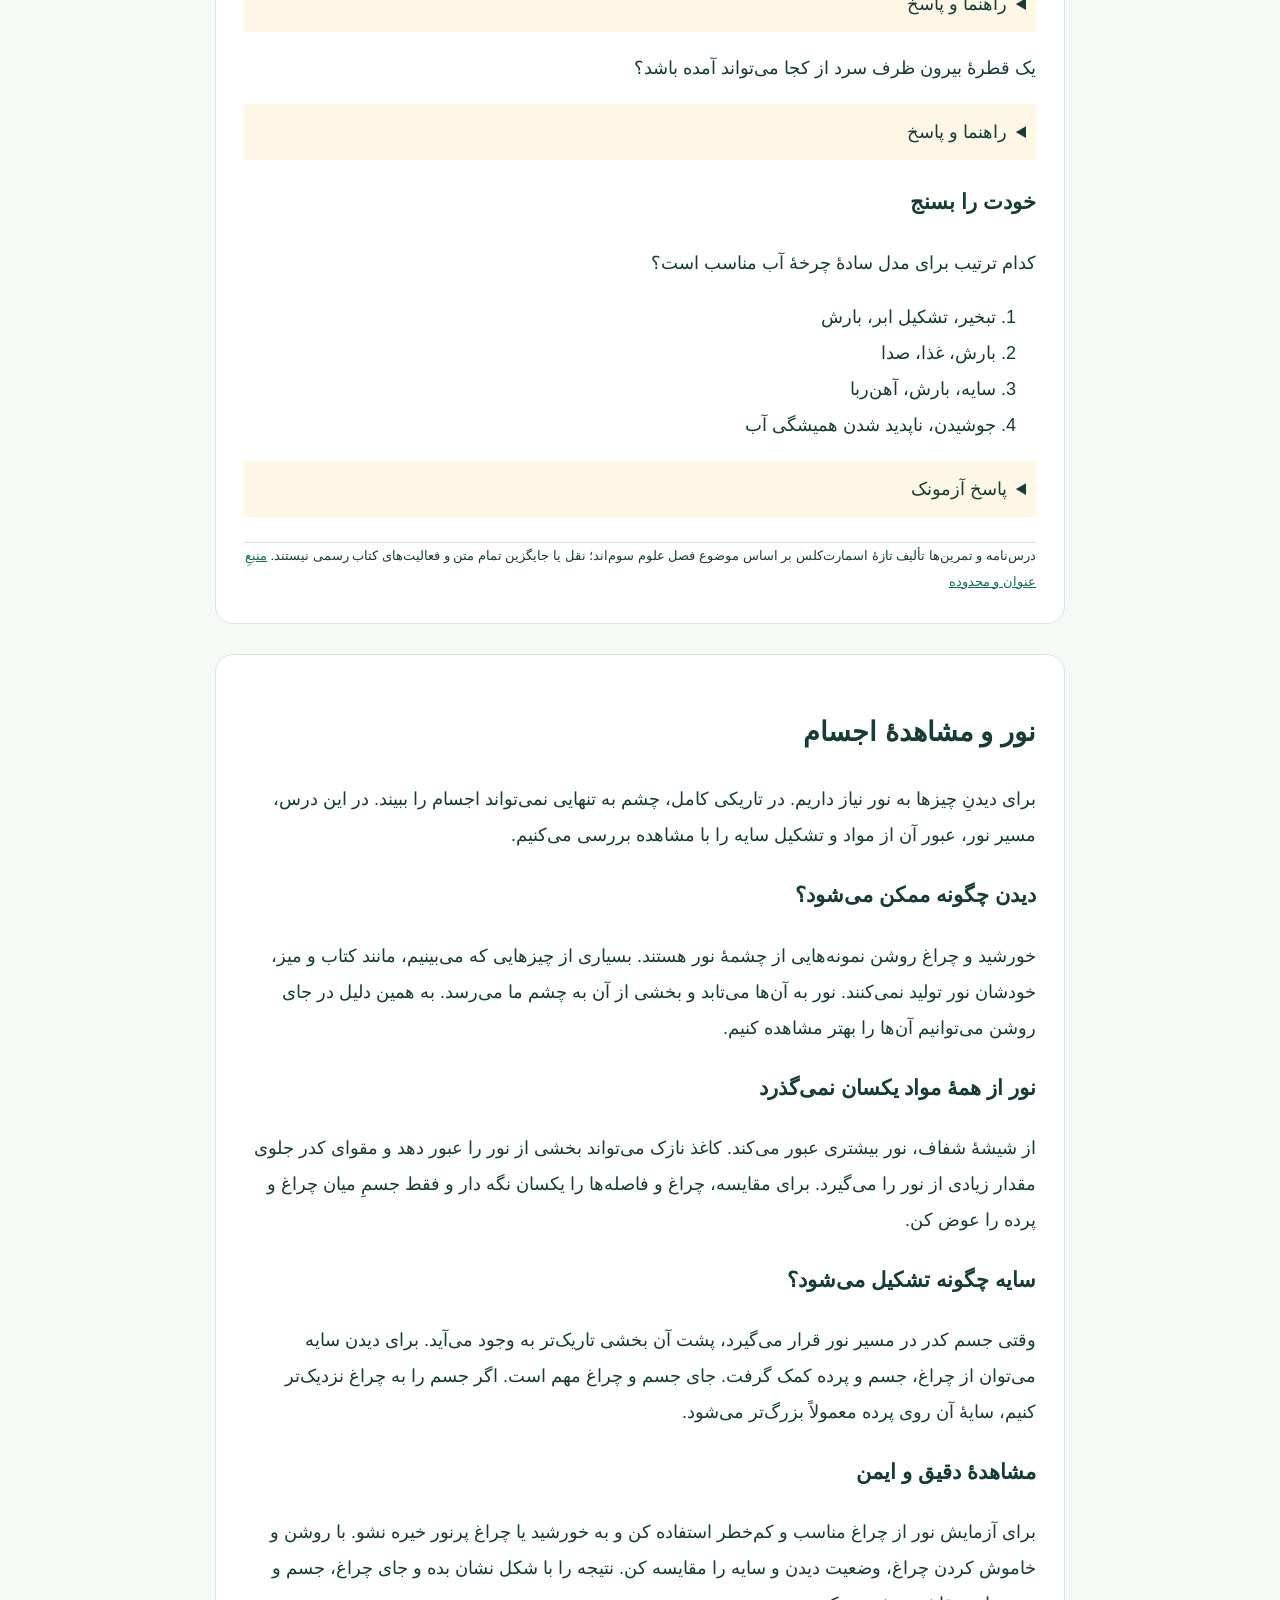
<file: science.html>
<!doctype html><html lang="fa" dir="rtl"><meta charset="utf-8"><meta name="viewport" content="width=device-width,initial-scale=1"><title>علوم تجربی سوم | درس‌نامهٔ تألیفی</title><style>body{max-width:850px;margin:30px auto;padding:20px;font:18px/2 Tahoma,sans-serif;color:#173b36;background:#f6faf7}article{background:white;padding:28px;margin:30px 0;border:1px solid #d7e7df;border-radius:18px}nav{display:flex;flex-wrap:wrap;gap:12px}a{color:#146c58}aside{padding:20px;background:#eef6ed;border-radius:12px}footer{font-size:13px;border-top:1px solid #ddd;margin-top:25px}details{padding:10px;background:#fff7e6}p,li{white-space:pre-line}@media print{body{background:white}article{break-before:page;border:0}details{display:block}nav{display:none}}</style><h1>درس‌نامهٔ تألیفی علوم تجربی — پایهٔ سوم</h1><p>آموزش و تمرین مستقل؛ این متن، نسخهٔ رسمی کتاب درسی نیست. محدودهٔ هر درس در پایان آن آمده است.</p><nav><a href="#d0">زنگ علوم</a><a href="#d1">خوراکی‌ها</a><a href="#d2">اندازه‌گیری مواد</a><a href="#d3">موادّ اطراف ما</a><a href="#d4">آب مادّهٔ باارزش</a><a href="#d5">زندگی ما و آب</a><a href="#d6">نور و مشاهدهٔ اجسام</a><a href="#d7">جست‌وجو کنیم و بسازیم</a><a href="#d8">نیرو، همه‌جا (۱)</a><a href="#d9">نیرو، همه‌جا (۲)</a><a href="#d10">بکارید و ببینید</a><a href="#d11">هر کدام جای خود (۱)</a><a href="#d12">هر کدام جای خود (۲)</a><a href="#d13">از گذشته تا آینده</a></nav><article id="d0"><h2>زنگ علوم</h2><p>دانشمند بودن از خوب دیدن و خوب پرسیدن شروع می‌شود. هر بار که چیزی را با دقت مشاهده می‌کنی، پرسشی می‌سازی و برای پاسخ آن دلیل می‌آوری، مانند یک پژوهشگر کوچک کار می‌کنی.</p><h3>مشاهده یا حدس؟</h3><p>مشاهده یعنی از راه دیدن، شنیدن، لمس کردنِ ایمن یا اندازه‌گیری دربارهٔ چیزی اطلاعات جمع کنیم. «برگ این گیاه زرد است» یک مشاهده است؛ اما «شاید آب کافی نگرفته» یک حدس است. حدس می‌تواند درست یا نادرست باشد و باید بررسی شود.</p><h3>از پرسش تا پیش‌بینی</h3><p>پرسش خوب به چیزی اشاره می‌کند که می‌توان بررسی کرد. مثلاً بپرس: آیا دو گلدان هم‌نوع با مقدار آب متفاوت یکسان رشد می‌کنند؟ پیش از آزمایش بنویس چه نتیجه‌ای را انتظار داری. این نوشته پیش‌بینی توست؛ نتیجه را از قبل قطعی ندان.</p><h3>مقایسهٔ منصفانه</h3><p>برای مقایسهٔ دو حالت، بهتر است فقط یک عامل را تغییر بدهیم. اگر مقدار آب را بررسی می‌کنیم، نوع گیاه، اندازهٔ گلدان و جای آن‌ها را تا حد ممکن یکسان نگه می‌داریم. تغییر چند عامل با هم، پیدا کردن علت نتیجه را دشوار می‌کند.</p><h3>گزارش یک کشف</h3><p>آنچه را واقعاً دیدی با شکل، جمله یا جدول ثبت کن. سپس پیش‌بینی و نتیجه را کنار هم بگذار. اگر نتیجه با حدست فرق داشت، چیزی از ارزش کارت کم نمی‌شود. بررسی دوباره و گفتن «هنوز نمی‌دانم» بخشی از یادگیری علمی است.</p><aside><h3>مثال حل‌شده</h3><p>چطور اثر آب را بر دو گیاه مقایسه کنیم؟</p><ol><li>دو گیاه هم‌نوع و تقریباً هم‌اندازه انتخاب می‌کنیم.</li><li>نور و گلدان‌ها را یکسان و مقدار آب را متفاوت نگه می‌داریم.</li><li>در زمان‌های یکسان مشاهده‌ها را ثبت می‌کنیم.</li></ol><p>با تغییر یک عامل، مقایسه منصفانه‌تر می‌شود.</p></aside><h3>اشتباه‌های رایج</h3><ul><li>حدس را به جای مشاهده بنویسیم.</li><li>هم‌زمان آب، نور و نوع گیاه را عوض کنیم.</li></ul><h3>تمرین</h3><p>«روی میز سه لیوان هست» مشاهده است یا حدس؟</p><details><summary>راهنما و پاسخ</summary><p>آیا چیزی را واقعاً دیده‌ایم؟</p><p>مشاهده است؛ می‌توان لیوان‌ها را شمرد.</p></details><p>چرا پیش از آزمایش پیش‌بینی می‌نویسیم؟</p><details><summary>راهنما و پاسخ</summary><p>قبل و بعد آزمایش را مقایسه کن.</p><p>تا انتظار اولیهٔ خود را با نتیجهٔ واقعی مقایسه کنیم.</p></details><p>اگر نتیجه با حدس ما فرق کند چه کنیم؟</p><details><summary>راهنما و پاسخ</summary><p>دانشمندها نتیجه را پنهان نمی‌کنند.</p><p>نتیجه را درست ثبت و روش آزمایش را دوباره بررسی کنیم.</p></details><h3>خودت را بسنج</h3><p>کدام جمله یک حدس است؟</p><ol><li>برگ سبز است.</li><li>دو دانه روی میز است.</li><li>شاید این گیاه نور کمی داشته است.</li><li>ظرف گرد است.</li></ol><details><summary>پاسخ آزمونک</summary><p>شاید این گیاه نور کمی داشته است. — واژهٔ «شاید» در این جمله علت احتمالی را بیان می‌کند، نه مشاهدهٔ مستقیم را.</p></details><footer>درس‌نامه و تمرین‌ها تألیف تازهٔ اسمارت‌کلس بر اساس موضوع فصل علوم سوم‌اند؛ نقل یا جایگزین تمام متن و فعالیت‌های کتاب رسمی نیستند. <a href="https://www.chap.sch.ir/sites/default/files/lbooks/1405-1406/10/C306.pdf">منبعِ عنوان و محدوده</a></footer></article><article id="d1"><h2>خوراکی‌ها</h2><p>بدن ما برای رشد، بازی، فکر کردن و انجام کارهای روزانه به غذا نیاز دارد. خوراکی‌ها یکسان نیستند؛ یاد می‌گیریم آن‌ها را بشناسیم، متنوع انتخاب کنیم و در نگهداری‌شان دقت داشته باشیم.</p><h3>چرا تنوع مهم است؟</h3><p>نان، برنج، میوه، سبزی، حبوبات، تخم‌مرغ و لبنیات نمونه‌هایی از خوراکی‌های گوناگون‌اند. هر کدام به گونه‌ای به بدن کمک می‌کنند. خوردن همیشگیِ تنها یک نوع خوراکی، انتخاب متنوعی نیست. برای نمونه، در یک وعده می‌توان چند خوراکی متفاوت را کنار هم داشت.</p><h3>گروه‌بندی با دلیل</h3><p>برای گروه‌بندی خوراکی‌ها باید یک ویژگی مشترک انتخاب کنیم. می‌توانیم میوه‌ها را کنار هم بگذاریم یا خوراکی‌های تهیه‌شده از شیر را پیدا کنیم. رنگِ یکسان به تنهایی نشان نمی‌دهد دو خوراکی در یک گروه غذایی هستند؛ دلیل دسته‌بندی را توضیح بده.</p><h3>پاکیزگی و نگهداری</h3><p>پیش از خوردن و آماده کردن غذا، دست‌ها باید تمیز باشند. بعضی خوراکی‌ها به جای خنک و بعضی به ظرف مناسب نیاز دارند. برای شناخت شرایط نگهداری، همراه بزرگ‌تر به نوشتهٔ بسته توجه کن. ظاهر خوبِ غذا به تنهایی سالم بودن آن را ثابت نمی‌کند.</p><h3>یک انتخاب آگاهانه</h3><p>برای میان‌وعده، به تنوع و نیاز خود توجه کن و از برنامهٔ خانواده و راهنمایی آموزگار کمک بگیر. غذای دیگران را بدون اجازه نخور و از حساسیت غذاییِ شناخته‌شدهٔ خود غافل نشو. به اندازه برداشتن غذا، از هدر رفتن خوراکی و زحمت دیگران جلوگیری می‌کند.</p><aside><h3>مثال حل‌شده</h3><p>نان و پنیر و خیار چه تفاوتی با خوردن تنها نان دارد؟</p><ol><li>هر خوراکی را جدا نام می‌بریم.</li><li>می‌بینیم در انتخاب دوم فقط یک خوراکی وجود دارد.</li><li>در انتخاب اول، خوراکی‌های متفاوت کنار هم آمده‌اند.</li></ol><p>نان، پنیر و خیار انتخاب متنوع‌تری نسبت به تنها نان است.</p></aside><h3>اشتباه‌های رایج</h3><ul><li>خوراکی‌های هم‌رنگ را همیشه هم‌گروه بدانیم.</li><li>ظاهر تمیز را دلیل کافی برای سالم بودن غذا بدانیم.</li></ul><h3>تمرین</h3><p>دو نمونه خوراکی تهیه‌شده از شیر نام ببر.</p><details><summary>راهنما و پاسخ</summary><p>به خوراکی‌های لبنی فکر کن.</p><p>ماست و پنیر.</p></details><p>چرا نباید هر روز فقط یک نوع خوراکی بخوریم؟</p><details><summary>راهنما و پاسخ</summary><p>به گوناگونی غذاها توجه کن.</p><p>چون بدن به خوراکی‌های متنوع نیاز دارد و یک خوراکی همهٔ نیازها را فراهم نمی‌کند.</p></details><p>برای جلوگیری از هدررفت غذا چه کنیم؟</p><details><summary>راهنما و پاسخ</summary><p>پیش از برداشتن غذا به مقدار نیاز فکر کن.</p><p>به اندازه برداریم و باقی‌مانده را با کمک بزرگ‌تر درست نگهداری کنیم.</p></details><h3>خودت را بسنج</h3><p>کدام رفتار مناسب‌تر است؟</p><ol><li>خوردن غذا با دست آلوده</li><li>برداشتن غذا بیش از نیاز</li><li>توجه به شرایط نگهداری خوراکی</li><li>خوردن خوراکی دیگران بدون اجازه</li></ol><details><summary>پاسخ آزمونک</summary><p>توجه به شرایط نگهداری خوراکی — شرایط نگهداری به سالم ماندن خوراکی کمک می‌کند.</p></details><footer>درس‌نامه و تمرین‌ها تألیف تازهٔ اسمارت‌کلس بر اساس موضوع فصل علوم سوم‌اند؛ نقل یا جایگزین تمام متن و فعالیت‌های کتاب رسمی نیستند. <a href="https://www.chap.sch.ir/sites/default/files/lbooks/1405-1406/10/C306.pdf">منبعِ عنوان و محدوده</a></footer></article><article id="d2"><h2>اندازه‌گیری مواد</h2><p>برای اینکه دقیق بگوییم از یک ماده چقدر داریم، از اندازه‌گیری کمک می‌گیریم. دو چیز مهم در این درس جرم و حجم هستند؛ هر کدام ابزار و واحد مناسب خود را دارند.</p><h3>جرم را مقایسه کن</h3><p>جرم نشان می‌دهد یک جسم چه مقدار ماده دارد. برای اندازه‌گیری جرم از ترازو استفاده می‌کنیم. در ترازوی دوکفه‌ای، اگر کفه‌ها در تعادل باشند، جرم دو طرف برابر است. اگر یک طرف پایین‌تر برود، باید جرم‌های دو طرف را دقیق‌تر مقایسه کنیم.</p><h3>گرم و کیلوگرم</h3><p>برای بیان جرم بعضی چیزهای کوچک از گرم و برای چیزهای سنگین‌تر از کیلوگرم استفاده می‌کنیم. یک کیلوگرم برابر هزار گرم است. پیش از اندازه‌گیری، ابزار باید درست قرار گرفته باشد. اندازهٔ ظاهری جسم همیشه نشان نمی‌دهد جرم آن بیشتر از جسم دیگر است.</p><h3>حجم یعنی چه؟</h3><p>حجم، مقدار فضایی است که ماده اشغال می‌کند. برای اندازه‌گیری مقدار مایع می‌توان از پیمانه یا ظرف درجه‌بندی‌شده کمک گرفت. لیتر و میلی‌لیتر از واحدهای حجم‌اند. وقتی سطح مایع را می‌خوانی، چشم را تقریباً هم‌سطح آن بگیر تا خواندن دقیق‌تر شود.</p><h3>ابزار درست، پاسخ روشن</h3><p>برای جرم یک بسته برنج، ترازو مناسب است؛ برای مقدار آب یک بطری، ظرف درجه‌بندی‌شده. در گزارش، هم عدد و هم واحد را بنویس. گفتن «این ظرف دویست است» کامل نیست. باید روشن کنی دویست گرم دربارهٔ جرم است یا دویست میلی‌لیتر دربارهٔ حجم.</p><aside><h3>مثال حل‌شده</h3><p>دو کفهٔ ترازو با یک پاک‌کن و چند وزنه برابر شده‌اند. چه می‌فهمیم؟</p><ol><li>ترازو را در حالت تعادل مشاهده می‌کنیم.</li><li>جرم وزنه‌های یک طرف را با هم جمع می‌کنیم.</li><li>آن مقدار با جرم پاک‌کن برابر است.</li></ol><p>در حالت تعادل، جرم پاک‌کن و مجموع وزنه‌ها برابرند.</p></aside><h3>اشتباه‌های رایج</h3><ul><li>جرم و حجم را یک چیز بدانیم.</li><li>عدد را بدون واحد ثبت کنیم.</li></ul><h3>تمرین</h3><p>برای اندازه‌گیری جرم سیب از چه ابزاری کمک می‌گیریم؟</p><details><summary>راهنما و پاسخ</summary><p>جرم با کدام ابزار سنجیده می‌شود؟</p><p>ترازو.</p></details><p>یک کیلوگرم چند گرم است؟</p><details><summary>راهنما و پاسخ</summary><p>کیلوگرم واحد بزرگ‌تری است.</p><p>هزار گرم.</p></details><p>برای مقدار آب، گرم مناسب است یا میلی‌لیتر؟</p><details><summary>راهنما و پاسخ</summary><p>پرسش دربارهٔ حجم است، نه جرم.</p><p>برای بیان حجم آب، میلی‌لیتر مناسب است.</p></details><h3>خودت را بسنج</h3><p>کدام گزارش کامل‌تر است؟</p><ol><li>آب دویست است.</li><li>حجم آب ۲۰۰ میلی‌لیتر است.</li><li>ظرف خیلی خوب است.</li><li>آب زیاد است.</li></ol><details><summary>پاسخ آزمونک</summary><p>حجم آب ۲۰۰ میلی‌لیتر است. — این گزارش هم کمیت، هم عدد و هم واحد را مشخص کرده است.</p></details><footer>درس‌نامه و تمرین‌ها تألیف تازهٔ اسمارت‌کلس بر اساس موضوع فصل علوم سوم‌اند؛ نقل یا جایگزین تمام متن و فعالیت‌های کتاب رسمی نیستند. <a href="https://www.chap.sch.ir/sites/default/files/lbooks/1405-1406/10/C306.pdf">منبعِ عنوان و محدوده</a></footer></article><article id="d3"><h2>موادّ اطراف ما</h2><p>هر روز با چیزهایی مانند سنگ، آب، هوا، چوب و شیشه سروکار داریم. این مواد ویژگی‌های متفاوتی دارند. با مشاهده و مقایسه می‌توانیم بفهمیم کدام ویژگی برای ساخت یک وسیله مناسب‌تر است.</p><h3>جامد را بشناس</h3><p>مداد، سنگ و قاشق نمونه‌هایی از جسم جامد هستند. بسیاری از جامدها شکل مشخصی دارند و با جابه‌جا شدن در ظرف، شکل خود را حفظ می‌کنند. با این حال، جامدها یکسان نیستند؛ پارچه نرم است و سنگ سخت. برای توصیف یک ماده چند ویژگی را بررسی کن.</p><h3>مایع شکل ظرف می‌گیرد</h3><p>آب را از لیوان به کاسه بریز؛ شکل دیده‌شدهٔ آن عوض می‌شود، اما اگر چیزی نریزد، مقدار آب همان است. مایع می‌تواند جاری شود و شکل بخشِ پرشدهٔ ظرف را بگیرد. بلندتر دیده شدن آب در یک ظرف باریک، به تنهایی نشانهٔ بیشتر بودن آن نیست.</p><h3>هوا هم ماده است</h3><p>بعضی مواد مانند هوا را به آسانی نمی‌بینیم. باد شدن بادکنک یا پر شدن کیسه از هوا نشان می‌دهد هوا جا می‌گیرد. دیده نشدن یک ماده به معنی نبودن آن نیست. برای شناخت هوا می‌توان از اثرهای آن کمک گرفت، بی‌آنکه کار خطرناکی انجام دهیم.</p><h3>ویژگی و کاربرد</h3><p>برای پنجره معمولاً ماده‌ای می‌خواهیم که نور را عبور دهد؛ برای دستمال، جذب کردن آب اهمیت دارد. انتخاب ماده به کاربرد وسیله وابسته است. هنگام آزمایش فقط مواد و ابزارهای ایمن کلاس را به کار ببر. شیشهٔ شکسته یا مادهٔ ناشناخته را لمس نکن و به بزرگ‌تر خبر بده.</p><aside><h3>مثال حل‌شده</h3><p>یک پیمانه آب را در دو ظرف متفاوت می‌ریزیم. آیا مقدارش حتماً عوض می‌شود؟</p><ol><li>مقدار آب را با پیمانه یکسان انتخاب می‌کنیم.</li><li>ظرف باریک و ظرف پهن را مقایسه می‌کنیم.</li><li>ارتفاع آب متفاوت است، ولی چیزی از آن کم نشده است.</li></ol><p>شکل و ارتفاع آب می‌تواند تغییر کند، در حالی که حجم آن ثابت بماند.</p></aside><h3>اشتباه‌های رایج</h3><ul><li>ارتفاع بیشتر آب را همیشه حجم بیشتر بدانیم.</li><li>هوا را چون دیده نمی‌شود، بی‌جا و بی‌اثر بدانیم.</li></ul><h3>تمرین</h3><p>آب چه تفاوتی با مداد از نظر شکل دارد؟</p><details><summary>راهنما و پاسخ</summary><p>آن‌ها را در دو ظرف تصور کن.</p><p>آب شکل ظرف را می‌گیرد؛ مداد معمولاً شکل خود را نگه می‌دارد.</p></details><p>یک نشانه برای جا گرفتن هوا بگو.</p><details><summary>راهنما و پاسخ</summary><p>به جسمی که از هوا پر می‌شود فکر کن.</p><p>باد شدن بادکنک با ورود هوا.</p></details><p>چرا شیشه برای بعضی پنجره‌ها مناسب است؟</p><details><summary>راهنما و پاسخ</summary><p>به ویژگی مورد نیاز پنجره فکر کن.</p><p>چون نور را عبور می‌دهد.</p></details><h3>خودت را بسنج</h3><p>کدام جمله درست است؟</p><ol><li>هوا هیچ جایی نمی‌گیرد.</li><li>همهٔ جامدها سخت‌اند.</li><li>مایع می‌تواند شکل ظرف را بگیرد.</li><li>هر ماده‌ای را می‌توان چشید.</li></ol><details><summary>پاسخ آزمونک</summary><p>مایع می‌تواند شکل ظرف را بگیرد. — مایع جاری می‌شود و شکل بخش پرشدهٔ ظرف را می‌گیرد.</p></details><footer>درس‌نامه و تمرین‌ها تألیف تازهٔ اسمارت‌کلس بر اساس موضوع فصل علوم سوم‌اند؛ نقل یا جایگزین تمام متن و فعالیت‌های کتاب رسمی نیستند. <a href="https://www.chap.sch.ir/sites/default/files/lbooks/1405-1406/10/C306.pdf">منبعِ عنوان و محدوده</a></footer></article><article id="d4"><h2>آب مادّهٔ باارزش</h2><p>آب در زندگی ما، گیاهان و جانوران نقش مهمی دارد. همهٔ آب‌هایی که روی زمین می‌بینیم برای آشامیدن مناسب نیستند. شناخت منابع آب و جلوگیری از هدررفت آن، یک مسئولیت مشترک است.</p><h3>آب را کجا پیدا می‌کنیم؟</h3><p>دریا، رودخانه، چشمه، برف و آب‌های زیر زمین از جاهایی هستند که می‌توان آب را در آن‌ها یافت. آب دریا شور است و همان‌طور که هست برای آشامیدن مناسب نیست. وجود آب فراوان در یک تصویر، به معنی در دسترس بودن آب آشامیدنی فراوان نیست.</p><h3>آب برای چه کارهایی لازم است؟</h3><p>ما برای آشامیدن، پختن غذا، شست‌وشو و کشاورزی از آب استفاده می‌کنیم. گیاهان و جانوران نیز برای زندگی به آب نیاز دارند. وقتی یک خوراکی یا وسیله می‌بینی، فکر کن برای تولید آن هم ممکن است آب مصرف شده باشد؛ آب فقط در لیوان ما نیست.</p><h3>پاک بودن با شفاف بودن فرق دارد</h3><p>آبی که زباله یا گل‌ولای ندارد ممکن است شفاف باشد، اما شفافیت به تنهایی آشامیدنی بودن را ثابت نمی‌کند. بعضی آلودگی‌ها با چشم دیده نمی‌شوند. آبِ آزمایش صافی را هرگز ننوش. برای آشامیدن از آب تأییدشده‌ای استفاده کن که خانواده و مدرسه فراهم می‌کنند.</p><h3>هر بار یک انتخاب درست</h3><p>هنگام مسواک زدن بی‌دلیل شیر را باز نگذار و چکه کردن شیر را به بزرگ‌تر اطلاع بده. مقدار لازم آب را بردار و رودخانه یا جوی را آلوده نکن. مراقبت از آب فقط کم مصرف کردن نیست؛ پاک نگه داشتن منابع و استفادهٔ درست نیز اهمیت دارد.</p><aside><h3>مثال حل‌شده</h3><p>چرا نباید آب شفافِ عبورکرده از صافی را بنوشیم؟</p><ol><li>صافی ممکن است بعضی ذره‌های معلق را جدا کند.</li><li>شفاف‌تر شدن آب را مشاهده می‌کنیم.</li><li>می‌دانیم همهٔ آلودگی‌ها با چشم دیده نمی‌شوند.</li></ol><p>شفاف شدن آب، تضمین آشامیدنی بودن آن نیست.</p></aside><h3>اشتباه‌های رایج</h3><ul><li>هر آب شفافی را آشامیدنی بدانیم.</li><li>فکر کنیم آب فقط برای نوشیدن مصرف می‌شود.</li></ul><h3>تمرین</h3><p>دو کاربرد آب در زندگی نام ببر.</p><details><summary>راهنما و پاسخ</summary><p>خانه و مزرعه را تصور کن.</p><p>آشامیدن و کشاورزی؛ پاسخ‌های درست دیگری هم ممکن است.</p></details><p>اگر شیر آب چکه کند چه کار مناسبی انجام می‌دهی؟</p><details><summary>راهنما و پاسخ</summary><p>خودت با ابزار نامناسب دستکاری نکن.</p><p>به بزرگ‌تر خبر می‌دهم تا آن را بررسی و تعمیر کند.</p></details><p>آیا آب دریا را همان‌طور که هست می‌نوشیم؟ چرا؟</p><details><summary>راهنما و پاسخ</summary><p>به مزه و ویژگی آب دریا فکر کن.</p><p>نه؛ آب دریا شور است و برای آشامیدن مناسب نیست.</p></details><h3>خودت را بسنج</h3><p>کدام رفتار از آب مراقبت می‌کند؟</p><ol><li>ریختن زباله در رودخانه</li><li>باز گذاشتن شیر هنگام مسواک</li><li>اطلاع دادن دربارهٔ شیرِ چکه‌کننده</li><li>نوشیدن آبِ آزمایشگاه</li></ol><details><summary>پاسخ آزمونک</summary><p>اطلاع دادن دربارهٔ شیرِ چکه‌کننده — اطلاع دادن به بزرگ‌تر به برطرف شدن هدررفت آب کمک می‌کند.</p></details><footer>درس‌نامه و تمرین‌ها تألیف تازهٔ اسمارت‌کلس بر اساس موضوع فصل علوم سوم‌اند؛ نقل یا جایگزین تمام متن و فعالیت‌های کتاب رسمی نیستند. <a href="https://www.chap.sch.ir/sites/default/files/lbooks/1405-1406/10/C306.pdf">منبعِ عنوان و محدوده</a></footer></article><article id="d5"><h2>زندگی ما و آب</h2><p>آب در طبیعت پیوسته جابه‌جا می‌شود و می‌تواند از حالتی به حالت دیگر برود. با شناخت این رفت‌وآمد، بهتر می‌فهمیم آب باران، رودخانه و بخشی از آب مورد نیاز زندگی از کجا می‌آید.</p><h3>وقتی آب تبخیر می‌شود</h3><p>اگر لباس خیس را در جای مناسب پهن کنیم، پس از مدتی خشک می‌شود. بخشی از آب آن به صورت بخار وارد هوا شده است. به تبدیل آب مایع به بخار، تبخیر می‌گوییم. این اتفاق فقط هنگام جوشیدن رخ نمی‌دهد؛ آبِ روی زمین هم کم‌کم تبخیر می‌شود.</p><h3>از بخار تا قطره</h3><p>وقتی بخار آب سرد می‌شود، ممکن است به قطره‌های ریز آب تبدیل شود. قطره‌های روی سطح بیرونی یک ظرف سرد می‌توانند از بخار آبِ هوای اطراف پدید بیایند. پس همیشه نباید فکر کنیم هر قطرهٔ بیرون ظرف از سوراخی در ظرف بیرون آمده است.</p><h3>رفت‌وآمد آب در طبیعت</h3><p>گرمای خورشید به تبخیر آب از سطح دریاها، رودخانه‌ها و زمین کمک می‌کند. در شرایط مناسب، قطره‌های ریز آب یا بلورهای یخ در ابرها شکل می‌گیرند. آب به صورت باران یا برف به زمین بازمی‌گردد و بخشی از آن در زمین فرو می‌رود یا جاری می‌شود.</p><h3>یک مدل، یک یادگیری</h3><p>در یک نقاشی می‌توان مسیر آب را با پیکان نشان داد: سطح آب، بخار، ابر و بارش. این شکل ساده است و همهٔ اتفاق‌های طبیعت را نشان نمی‌دهد. در زندگی روزانه نیز به بارندگی، جوی‌ها و زمین خیس توجه کن و مراقب باش آب‌های جمع‌شده را آلوده نکنی.</p><aside><h3>مثال حل‌شده</h3><p>لباس خیس بدون جوشیدن خشک می‌شود. آب آن چه شده است؟</p><ol><li>خیس بودن لباس را در آغاز مشاهده می‌کنیم.</li><li>پس از مدتی، کم شدن آب لباس را می‌بینیم.</li><li>تبخیر را به عنوان توضیح این تغییر به کار می‌بریم.</li></ol><p>آب لباس می‌تواند کم‌کم تبخیر شود و وارد هوا شود.</p></aside><h3>اشتباه‌های رایج</h3><ul><li>تبخیر را فقط مخصوص آبِ در حال جوش بدانیم.</li><li>چرخهٔ آب را یک مسیر یک‌طرفه بدانیم.</li></ul><h3>تمرین</h3><p>به تبدیل آب مایع به بخار چه می‌گوییم؟</p><details><summary>راهنما و پاسخ</summary><p>به خشک شدن لباس فکر کن.</p><p>تبخیر.</p></details><p>در چرخهٔ آب، پس از تشکیل ابر چه چیزی ممکن است رخ دهد؟</p><details><summary>راهنما و پاسخ</summary><p>آب چگونه دوباره به زمین می‌رسد؟</p><p>بارش باران یا برف.</p></details><p>یک قطرهٔ بیرون ظرف سرد از کجا می‌تواند آمده باشد؟</p><details><summary>راهنما و پاسخ</summary><p>فقط آبِ داخل ظرف را در نظر نگیر.</p><p>از بخار آب موجود در هوای اطراف.</p></details><h3>خودت را بسنج</h3><p>کدام ترتیب برای مدل سادهٔ چرخهٔ آب مناسب است؟</p><ol><li>تبخیر، تشکیل ابر، بارش</li><li>بارش، غذا، صدا</li><li>سایه، بارش، آهن‌ربا</li><li>جوشیدن، ناپدید شدن همیشگی آب</li></ol><details><summary>پاسخ آزمونک</summary><p>تبخیر، تشکیل ابر، بارش — آب تبخیر می‌شود، در تشکیل ابر نقش دارد و با بارش به زمین بازمی‌گردد.</p></details><footer>درس‌نامه و تمرین‌ها تألیف تازهٔ اسمارت‌کلس بر اساس موضوع فصل علوم سوم‌اند؛ نقل یا جایگزین تمام متن و فعالیت‌های کتاب رسمی نیستند. <a href="https://www.chap.sch.ir/sites/default/files/lbooks/1405-1406/10/C306.pdf">منبعِ عنوان و محدوده</a></footer></article><article id="d6"><h2>نور و مشاهدهٔ اجسام</h2><p>برای دیدنِ چیزها به نور نیاز داریم. در تاریکی کامل، چشم به تنهایی نمی‌تواند اجسام را ببیند. در این درس، مسیر نور، عبور آن از مواد و تشکیل سایه را با مشاهده بررسی می‌کنیم.</p><h3>دیدن چگونه ممکن می‌شود؟</h3><p>خورشید و چراغ روشن نمونه‌هایی از چشمهٔ نور هستند. بسیاری از چیزهایی که می‌بینیم، مانند کتاب و میز، خودشان نور تولید نمی‌کنند. نور به آن‌ها می‌تابد و بخشی از آن به چشم ما می‌رسد. به همین دلیل در جای روشن می‌توانیم آن‌ها را بهتر مشاهده کنیم.</p><h3>نور از همهٔ مواد یکسان نمی‌گذرد</h3><p>از شیشهٔ شفاف، نور بیشتری عبور می‌کند. کاغذ نازک می‌تواند بخشی از نور را عبور دهد و مقوای کدر جلوی مقدار زیادی از نور را می‌گیرد. برای مقایسه، چراغ و فاصله‌ها را یکسان نگه دار و فقط جسمِ میان چراغ و پرده را عوض کن.</p><h3>سایه چگونه تشکیل می‌شود؟</h3><p>وقتی جسم کدر در مسیر نور قرار می‌گیرد، پشت آن بخشی تاریک‌تر به وجود می‌آید. برای دیدن سایه می‌توان از چراغ، جسم و پرده کمک گرفت. جای جسم و چراغ مهم است. اگر جسم را به چراغ نزدیک‌تر کنیم، سایهٔ آن روی پرده معمولاً بزرگ‌تر می‌شود.</p><h3>مشاهدهٔ دقیق و ایمن</h3><p>برای آزمایش نور از چراغ مناسب و کم‌خطر استفاده کن و به خورشید یا چراغ پرنور خیره نشو. با روشن و خاموش کردن چراغ، وضعیت دیدن و سایه را مقایسه کن. نتیجه را با شکل نشان بده و جای چراغ، جسم و پرده را در نقاشی مشخص کن.</p><aside><h3>مثال حل‌شده</h3><p>با ثابت ماندن چراغ و پرده، مقوا را به چراغ نزدیک می‌کنیم. چه می‌بینیم؟</p><ol><li>چراغ، مقوا و پرده را پشت سر هم می‌گذاریم.</li><li>اندازهٔ سایه را در حالت اول مشاهده می‌کنیم.</li><li>فقط مقوا را به چراغ نزدیک و سایه‌ها را مقایسه می‌کنیم.</li></ol><p>در این چیدمان، سایهٔ مقوا روی پرده بزرگ‌تر می‌شود.</p></aside><h3>اشتباه‌های رایج</h3><ul><li>فکر کنیم هر جسمی که دیده می‌شود خودش نور تولید می‌کند.</li><li>هنگام مقایسه هم‌زمان چراغ، جسم و پرده را حرکت بدهیم.</li></ul><h3>تمرین</h3><p>یک چشمهٔ نور نام ببر.</p><details><summary>راهنما و پاسخ</summary><p>چیزی که خودش نور تولید می‌کند.</p><p>خورشید یا چراغ روشن.</p></details><p>چرا پشت مقوا سایه تشکیل می‌شود؟</p><details><summary>راهنما و پاسخ</summary><p>به مسیر نور فکر کن.</p><p>چون مقوا جلوی عبور مقدار زیادی از نور را می‌گیرد.</p></details><p>برای مقایسهٔ عبور نور از شیشه و مقوا چه چیزهایی را ثابت نگه می‌داریم؟</p><details><summary>راهنما و پاسخ</summary><p>فقط یک عامل را عوض کن.</p><p>چراغ، پرده و فاصله‌ها را ثابت نگه می‌داریم.</p></details><h3>خودت را بسنج</h3><p>کدام جسم نور بیشتری را عبور می‌دهد؟</p><ol><li>مقوای ضخیم</li><li>چوب</li><li>شیشهٔ شفاف</li><li>سنگ</li></ol><details><summary>پاسخ آزمونک</summary><p>شیشهٔ شفاف — شیشهٔ شفاف نسبت به این مواد نور بیشتری را عبور می‌دهد.</p></details><footer>درس‌نامه و تمرین‌ها تألیف تازهٔ اسمارت‌کلس بر اساس موضوع فصل علوم سوم‌اند؛ نقل یا جایگزین تمام متن و فعالیت‌های کتاب رسمی نیستند. <a href="https://www.chap.sch.ir/sites/default/files/lbooks/1405-1406/10/C306.pdf">منبعِ عنوان و محدوده</a></footer></article><article id="d7"><h2>جست‌وجو کنیم و بسازیم</h2><p>گاهی برای حل یک مسئله باید چیزی بسازیم. ساختن فقط چسباندن چند تکه نیست؛ نخست نیاز را می‌شناسیم، طرح می‌کشیم، وسیلهٔ مناسب انتخاب می‌کنیم و ساختهٔ خود را آزمایش و بهتر می‌کنیم.</p><h3>نیاز را روشن کن</h3><p>پیش از آغاز، بپرس قرار است ساختهٔ ما چه کاری انجام دهد. اگر فرفره می‌سازیم، باید بتواند با جریان هوا بچرخد. اگر برای یک مداد پایه طراحی می‌کنیم، باید آن را نگه دارد. داشتن هدف روشن کمک می‌کند دربارهٔ شکل و مواد تصمیم بهتری بگیریم.</p><h3>طرح و انتخاب مواد</h3><p>یک نقاشی ساده از طرح خود بکش و نام بخش‌های آن را بنویس. سپس مواد مناسب و ایمن را انتخاب کن. کاغذ، مقوا و خمیر می‌توانند در ساخت مدل کمک کنند. برای ابزار تیز، سوراخ کردن یا کاری که ممکن است خطر داشته باشد، از بزرگ‌تر کمک بگیر.</p><h3>آزمایش و تغییر</h3><p>ساختهٔ اول همیشه بهترین ساخته نیست. آن را در شرایط مشخص امتحان کن و ببین کدام بخش خوب کار می‌کند. اگر فرفره نمی‌چرخد، می‌توان شکل یا زاویهٔ پره را بررسی کرد. هر بار یک تغییر بده تا بدانی کدام تغییر به بهتر شدن وسیله کمک کرده است.</p><h3>گروهی فکر کن</h3><p>در ساخت گروهی، مسئولیت‌ها را تقسیم کن و به پیشنهادهای دیگران گوش بده. دلیل انتخاب خود را توضیح بده؛ فقط نگوییم «این بهتر است». از طرح اول و نتیجهٔ اصلاح‌شده نقاشی یا یادداشت نگه دار. یادگیری ما هم از وسیلهٔ نهایی و هم از مسیر ساختن به دست می‌آید.</p><aside><h3>مثال حل‌شده</h3><p>دو فرفره داریم و می‌خواهیم شکل پره‌هایشان را مقایسه کنیم. چه کنیم؟</p><ol><li>اندازهٔ کاغذ و جای آزمایش را یکسان انتخاب می‌کنیم.</li><li>شکل پره‌ها را متفاوت می‌سازیم.</li><li>با جریان هوای تقریباً یکسان، چرخش آن‌ها را مشاهده می‌کنیم.</li></ol><p>با ثابت ماندن شرایط دیگر، اثر شکل پره‌ها بهتر مقایسه می‌شود.</p></aside><h3>اشتباه‌های رایج</h3><ul><li>پیش از شناخت نیاز، ساختن را شروع کنیم.</li><li>ساختهٔ ناموفق را بی‌ارزش بدانیم و بررسی نکنیم.</li></ul><h3>تمرین</h3><p>نخستین کار پیش از ساخت یک وسیله چیست؟</p><details><summary>راهنما و پاسخ</summary><p>بپرس «برای چه می‌سازیم؟»</p><p>روشن کردن نیاز و کاری که وسیله باید انجام دهد.</p></details><p>چرا بهتر است هر بار یک بخش طرح را عوض کنیم؟</p><details><summary>راهنما و پاسخ</summary><p>تغییر چند بخش با هم علت را نامشخص می‌کند.</p><p>تا اثر همان تغییر را بهتر تشخیص دهیم.</p></details><p>اگر ابزار تیز لازم شد چه کنیم؟</p><details><summary>راهنما و پاسخ</summary><p>ساختن باید ایمن باشد.</p><p>از بزرگ‌تر کمک بگیریم و دستور ایمنی را رعایت کنیم.</p></details><h3>خودت را بسنج</h3><p>کدام کار بخشی از طراحی و ساخت است؟</p><ol><li>پنهان کردن نتیجهٔ آزمایش</li><li>آزمایش ساخته و اصلاح آن</li><li>عوض کردن همهٔ بخش‌ها بدون بررسی</li><li>استفادهٔ بی‌اجازه از ابزار تیز</li></ol><details><summary>پاسخ آزمونک</summary><p>آزمایش ساخته و اصلاح آن — آزمایش و اصلاح، بخشی از مسیر ساخت یک وسیلهٔ بهتر است.</p></details><footer>درس‌نامه و تمرین‌ها تألیف تازهٔ اسمارت‌کلس بر اساس موضوع فصل علوم سوم‌اند؛ نقل یا جایگزین تمام متن و فعالیت‌های کتاب رسمی نیستند. <a href="https://www.chap.sch.ir/sites/default/files/lbooks/1405-1406/10/C306.pdf">منبعِ عنوان و محدوده</a></footer></article><article id="d8"><h2>نیرو، همه‌جا (۱)</h2><p>وقتی دری را باز می‌کنی، توپ را حرکت می‌دهی یا خمیر را فشار می‌دهی، نیرو وارد می‌کنی. هل دادن و کشیدن راه‌های ساده‌ای برای شناخت نیرو و اثر آن بر اجسام هستند.</p><h3>هل دادن و کشیدن</h3><p>در هل دادن، جسم را از خود دور می‌کنیم و در کشیدن، آن را به سوی خود می‌آوریم. برای حرکت دادن یک ماشین اسباب‌بازی می‌توان آن را هل داد یا با نخ کشید. نام کار به چگونگی وارد کردن نیرو بستگی دارد؛ نیرو فقط برای وسایل بزرگ نیست.</p><h3>اثرهای نیرو</h3><p>نیرو می‌تواند جسم ساکن را به حرکت درآورد، حرکت آن را کند یا متوقف کند، جهت حرکت را عوض کند یا شکل بعضی اجسام را تغییر بدهد. فشار دادن خمیر با حرکت دادن توپ یکسان نیست، اما هر دو نمونه‌ای از اثر نیرو هستند. اثر دیده‌شده را دقیق توصیف کن.</p><h3>مقایسه در شرایط یکسان</h3><p>برای مقایسهٔ دو بار هل دادن، از همان ماشین و همان سطح استفاده کن. اگر هم ماشین و هم سطح را عوض کنی، فهمیدن علت تفاوت حرکت دشوار می‌شود. می‌توانیم در یک مدل ایمن، هل دادن آرام‌تر و قوی‌تر را با حفظ شرایط دیگر مقایسه کنیم.</p><h3>سطح و حرکت</h3><p>حرکت دادن یک وسیله روی سطح صاف و سطح زبر همیشه یک نتیجه ندارد. تماس با سطح می‌تواند حرکت را کند کند. این موضوع را با مشاهدهٔ کیفی بررسی کن، نه با حدس دربارهٔ هر جسمی. هیچ‌کس را هل نده و آزمایش را با ابزارهای سبک و مناسب کلاس انجام بده.</p><aside><h3>مثال حل‌شده</h3><p>ماشین ساکن را هل می‌دهیم و ماشین حرکت می‌کند. اثر نیرو چیست؟</p><ol><li>در آغاز، ساکن بودن ماشین را مشاهده می‌کنیم.</li><li>به ماشین نیروی هل دادن وارد می‌کنیم.</li><li>پس از آن، حرکت ماشین را می‌بینیم.</li></ol><p>در این نمونه، نیرو باعث آغاز حرکت جسم شده است.</p></aside><h3>اشتباه‌های رایج</h3><ul><li>فکر کنیم نیرو فقط جسم را تندتر می‌کند.</li><li>برای مقایسه، هر بار ماشین و سطح متفاوت برداریم.</li></ul><h3>تمرین</h3><p>کشیدن پرده نمونهٔ هل دادن است یا کشیدن؟</p><details><summary>راهنما و پاسخ</summary><p>به جهت نیروی دست توجه کن.</p><p>کشیدن.</p></details><p>دو اثر متفاوت نیرو را نام ببر.</p><details><summary>راهنما و پاسخ</summary><p>توپ و خمیر را تصور کن.</p><p>تغییر حرکت و تغییر شکل.</p></details><p>برای مقایسهٔ هل دادن آرام و قوی چه چیزهایی را ثابت نگه می‌داریم؟</p><details><summary>راهنما و پاسخ</summary><p>مقایسه باید منصفانه باشد.</p><p>ماشین و سطح حرکت و نقطهٔ شروع را یکسان نگه می‌داریم.</p></details><h3>خودت را بسنج</h3><p>فشار دادن خمیر بیشتر کدام اثر نیرو را نشان می‌دهد؟</p><ol><li>تغییر شکل</li><li>تولید نور</li><li>تشکیل باران</li><li>تغییر رنگ همیشگی</li></ol><details><summary>پاسخ آزمونک</summary><p>تغییر شکل — خمیر زیر فشار می‌تواند شکل تازه‌ای پیدا کند.</p></details><footer>درس‌نامه و تمرین‌ها تألیف تازهٔ اسمارت‌کلس بر اساس موضوع فصل علوم سوم‌اند؛ نقل یا جایگزین تمام متن و فعالیت‌های کتاب رسمی نیستند. <a href="https://www.chap.sch.ir/sites/default/files/lbooks/1405-1406/10/C306.pdf">منبعِ عنوان و محدوده</a></footer></article><article id="d9"><h2>نیرو، همه‌جا (۲)</h2><p>بعضی نیروها بدون تماس مستقیم هم اثر می‌گذارند. آهن‌ربا می‌تواند یک گیرهٔ آهنی را از فاصلهٔ نزدیک جذب کند. با آزمایش، می‌فهمیم چه چیزهایی جذب می‌شوند و دو آهن‌ربا چگونه بر یکدیگر اثر می‌گذارند.</p><h3>آزمایش جذب</h3><p>گیرهٔ آهنی، چوب، کاغذ و یک تکه آلومینیوم را جداگانه به آهن‌ربا نزدیک کن. گیرهٔ آهنی می‌تواند جذب شود، اما این نتیجه برای همهٔ مواد یکسان نیست. پیش از آزمایش پیش‌بینی کن و پس از آن نتیجهٔ واقعی را ثبت کن؛ نام فلز به تنهایی پاسخ آزمایش نیست.</p><h3>هر فلزی جذب نمی‌شود</h3><p>بسیاری از وسایل آهنی و بعضی فولادها جذب آهن‌ربا می‌شوند. اما بعضی فلزها، مانند آلومینیوم، در این آزمایش جذب نمی‌شوند. پس جملهٔ «آهن‌ربا همهٔ فلزها را جذب می‌کند» درست نیست. برای یک وسیلهٔ ناشناخته، ابتدا با روش ایمن بررسی کن و دربارهٔ نتیجه دلیل بیاور.</p><h3>دو سر آهن‌ربا</h3><p>دو آهن‌ربا را از سرهایشان به هم نزدیک کن. در بعضی حالت‌ها یکدیگر را می‌کشند و در بعضی حالت‌ها یکدیگر را پس می‌زنند. با برگرداندن یکی از آهن‌رباها می‌توان این تفاوت را دید. برای اثر گذاشتن، همیشه لازم نیست دو آهن‌ربا با هم تماس داشته باشند.</p><h3>مقایسه و مراقبت</h3><p>برای مقایسهٔ جذب، هر بار همان آهن‌ربا و جسم را به کار ببر و تنها فاصله را تغییر بده. نتیجه را در یک جدول بنویس: نام جسم، پیش‌بینی و مشاهده. آهن‌رباهای کوچک را در دهان نگذار و به ابزارهای الکترونیکی نزدیک نکن؛ فقط از وسایل مناسب کلاس استفاده کن.</p><aside><h3>مثال حل‌شده</h3><p>گیره جذب شد ولی کاغذ جذب نشد. چه نتیجه‌ای می‌گیریم؟</p><ol><li>هر دو جسم را با یک آهن‌ربا بررسی می‌کنیم.</li><li>گیره و کاغذ را از فاصلهٔ مشابه نزدیک می‌کنیم.</li><li>تفاوت نتیجه‌ها را ثبت می‌کنیم.</li></ol><p>همهٔ مواد به یک شکل به آهن‌ربا پاسخ نمی‌دهند.</p></aside><h3>اشتباه‌های رایج</h3><ul><li>همهٔ فلزها را آهنی و جذب‌شونده بدانیم.</li><li>فکر کنیم آهن‌رباها فقط یکدیگر را جذب می‌کنند.</li></ul><h3>تمرین</h3><p>آیا آلومینیوم در این آزمایش مانند گیرهٔ آهنی جذب می‌شود؟</p><details><summary>راهنما و پاسخ</summary><p>فلز بودن به تنهایی کافی نیست.</p><p>نه؛ همهٔ فلزها جذب آهن‌ربا نمی‌شوند.</p></details><p>دو آهن‌ربا می‌توانند بدون تماس به هم نیرو وارد کنند؟</p><details><summary>راهنما و پاسخ</summary><p>آرام آن‌ها را نزدیک هم تصور کن.</p><p>بله؛ می‌توان جذب یا پس زدن را پیش از تماس مشاهده کرد.</p></details><p>برای بررسی اثر فاصله، چه چیزهایی ثابت می‌ماند؟</p><details><summary>راهنما و پاسخ</summary><p>فقط یک عامل را عوض کن.</p><p>نوع آهن‌ربا و جسم آزمایش ثابت می‌ماند.</p></details><h3>خودت را بسنج</h3><p>کدام جمله درست است؟</p><ol><li>همهٔ فلزها جذب می‌شوند.</li><li>چوب همیشه جذب می‌شود.</li><li>دو آهن‌ربا فقط جذب دارند.</li><li>دو آهن‌ربا می‌توانند همدیگر را پس بزنند.</li></ol><details><summary>پاسخ آزمونک</summary><p>دو آهن‌ربا می‌توانند همدیگر را پس بزنند. — با تغییر حالت سرهای روبه‌روی دو آهن‌ربا، جذب یا پس زدن دیده می‌شود.</p></details><footer>درس‌نامه و تمرین‌ها تألیف تازهٔ اسمارت‌کلس بر اساس موضوع فصل علوم سوم‌اند؛ نقل یا جایگزین تمام متن و فعالیت‌های کتاب رسمی نیستند. <a href="https://www.chap.sch.ir/sites/default/files/lbooks/1405-1406/10/C306.pdf">منبعِ عنوان و محدوده</a></footer></article><article id="d10"><h2>بکارید و ببینید</h2><p>رشد گیاه را می‌توان با کاشتن دانه و مشاهدهٔ منظم دنبال کرد. دانه، ریشه، ساقه و برگ در زندگی گیاه نقش دارند. با مقایسه، هم شباهت گیاهان و هم تفاوت‌های آن‌ها را می‌شناسیم.</p><h3>از دانه تا گیاه</h3><p>دانهٔ بسیاری از گیاهان در شرایط مناسب جوانه می‌زند. آب، هوا و دمای مناسب برای جوانه‌زدن اهمیت دارند. پس از رشد، نور برای زندگی بسیاری از گیاهان لازم است. دانه را در شرایط ایمن بکار و هر روز نتیجه را یادداشت کن؛ جوانه زدن معمولاً فوری نیست.</p><h3>ریشه و ساقه چه می‌کنند؟</h3><p>ریشه گیاه را در خاک نگه می‌دارد و به گرفتن آب کمک می‌کند. ساقه بخش‌های گیاه را نگه می‌دارد و در جابه‌جایی آب نقش دارد. ریشهٔ همهٔ گیاهان یک شکل نیست. بعضی ریشه‌ها شاخه‌های فراوان دارند و در بعضی، بخش اصلی ریشه مشخص‌تر دیده می‌شود.</p><h3>برگ‌ها و دانه‌ها را مقایسه کن</h3><p>برگ گیاهان از نظر شکل و رگبرگ تفاوت دارد. دانهٔ لوبیا را با دانهٔ گندم مقایسه کن؛ ساختمان ظاهری آن‌ها کاملاً یکسان نیست. برای شناخت گیاه فقط به یک نشانه اکتفا نکن. از چند مشاهده مانند شکل برگ، ریشه و دانه کمک بگیر و به گیاه آسیب نزن.</p><h3>رشد را منصفانه بررسی کن</h3><p>اگر اثر مقدار آب را می‌سنجی، دو گیاه هم‌نوع را در گلدان و نور مشابه قرار بده. آبِ خیلی کم یا بیش از نیاز می‌تواند رشد را ضعیف کند؛ «آب بیشتر همیشه بهتر است» درست نیست. نیاز گیاهان متفاوت است و باید نتیجهٔ همان آزمایش را با دقت توصیف کرد.</p><aside><h3>مثال حل‌شده</h3><p>چرا برای مقایسهٔ اثر آب از دو گیاه هم‌نوع استفاده می‌کنیم؟</p><ol><li>نوع گیاه را یکسان انتخاب می‌کنیم.</li><li>نور، گلدان و زمان مشاهده را تا حد ممکن مشابه نگه می‌داریم.</li><li>فقط مقدار آب را تغییر می‌دهیم.</li></ol><p>تفاوت نوع گیاه با اثر مقدار آب اشتباه نمی‌شود و مقایسه منصفانه‌تر است.</p></aside><h3>اشتباه‌های رایج</h3><ul><li>نور را برای جوانه‌زدن همهٔ دانه‌ها شرط یکسان بدانیم.</li><li>آب دادن بیشتر را همیشه بهتر بدانیم.</li></ul><h3>تمرین</h3><p>دو نقش ریشه را بگو.</p><details><summary>راهنما و پاسخ</summary><p>به جای ریشه و کار آن فکر کن.</p><p>نگه داشتن گیاه در خاک و کمک به گرفتن آب.</p></details><p>آیا همهٔ برگ‌ها و ریشه‌ها یک شکل‌اند؟</p><details><summary>راهنما و پاسخ</summary><p>لوبیا و گندم را مقایسه کن.</p><p>نه؛ بین گیاهان تفاوت‌هایی وجود دارد.</p></details><p>چرا مشاهده‌ها را در چند روز ثبت می‌کنیم؟</p><details><summary>راهنما و پاسخ</summary><p>جوانه زدن فوری نیست.</p><p>چون رشد در طول زمان اتفاق می‌افتد و تغییرها را باید مقایسه کنیم.</p></details><h3>خودت را بسنج</h3><p>کدام جمله مناسب‌تر است؟</p><ol><li>آب بیشتر همیشه بهتر است.</li><li>همهٔ ریشه‌ها یک شکل‌اند.</li><li>برای مقایسه، فقط یک عامل را تغییر می‌دهیم.</li><li>گیاه برای رشد بعدی هرگز نور نمی‌خواهد.</li></ol><details><summary>پاسخ آزمونک</summary><p>برای مقایسه، فقط یک عامل را تغییر می‌دهیم. — با تغییر یک عامل و ثابت نگه داشتن بقیه، مقایسه روشن‌تر می‌شود.</p></details><footer>درس‌نامه و تمرین‌ها تألیف تازهٔ اسمارت‌کلس بر اساس موضوع فصل علوم سوم‌اند؛ نقل یا جایگزین تمام متن و فعالیت‌های کتاب رسمی نیستند. <a href="https://www.chap.sch.ir/sites/default/files/lbooks/1405-1406/10/C306.pdf">منبعِ عنوان و محدوده</a></footer></article><article id="d11"><h2>هر کدام جای خود (۱)</h2><p>جانوران در جاهای گوناگون زندگی می‌کنند، اما جای زندگی آن‌ها بی‌دلیل نیست. هر جانور باید بتواند نیازهای خود را در محیط پیدا کند. با مشاهدهٔ محترمانه، رابطهٔ جانور و محیط زندگی‌اش را می‌شناسیم.</p><h3>نیازهای جانوران</h3><p>جانوران برای زنده ماندن به چیزهایی مانند غذا، آب، هوا و جای مناسب نیاز دارند. راه برطرف کردن این نیازها یکسان نیست. ماهی در آب زندگی می‌کند و برای گرفتن اکسیژن از آب، آب‌شش دارد. انسان و بسیاری از جانوران خشکی با شش نفس می‌کشند.</p><h3>محیط مناسب را پیدا کن</h3><p>ماهی، شتر و گنجشک را در یک محیط یکسان تصور نکن. ویژگی‌های بدن و رفتار هر جانور به زندگی او کمک می‌کند. برای نمونه، ماهی با باله حرکت می‌کند و پرنده با بال‌هایش می‌تواند پرواز کند. تنها یک ویژگی برای شناخت همهٔ جانوران کافی نیست.</p><h3>غذا و حرکت متفاوت</h3><p>بعضی جانوران بیشتر گیاه می‌خورند و بعضی از جانوران دیگر تغذیه می‌کنند. شیوهٔ حرکت نیز متفاوت است: راه رفتن، خزیدن، شنا و پرواز. هنگام مقایسه، یک جدول با نام جانور، محل زندگی، غذا و شیوهٔ حرکت بساز. مشاهدهٔ واقعی را از اطلاعاتی که آموخته‌ای جدا بنویس.</p><h3>مشاهده بدون آسیب</h3><p>برای شناخت جانوران از تصویر، فیلم و مشاهده از فاصلهٔ مناسب کمک بگیر. جانور زنده را برای بازی یا آزمایش به محیط نامناسب منتقل نکن و آشیانه‌اش را خراب نکن. اگر ماهی یا پرنده‌ای را می‌بینی، از خود بپرس این محیط چگونه آب، هوا، غذا و امنیت آن را فراهم می‌کند.</p><aside><h3>مثال حل‌شده</h3><p>چرا یک ماهی را در یک ظرف خشک نمی‌گذاریم؟</p><ol><li>می‌دانیم ماهی برای زندگی به محیط آبی مناسب نیاز دارد.</li><li>بدن و شیوهٔ تنفس آن را در نظر می‌گیریم.</li><li>برای بررسی از مدل و تصویر استفاده می‌کنیم، نه آسیب زدن به جانور.</li></ol><p>محیط خشک نیازهای ماهی را برطرف نمی‌کند؛ جانور زنده ابزار بازی نیست.</p></aside><h3>اشتباه‌های رایج</h3><ul><li>فکر کنیم همهٔ جانوران در یک محیط یکسان خوب زندگی می‌کنند.</li><li>برای آزمایش، جانور زنده را آزار بدهیم یا آشیانه‌اش را خراب کنیم.</li></ul><h3>تمرین</h3><p>چهار نیاز جانوران را نام ببر.</p><details><summary>راهنما و پاسخ</summary><p>به ادامهٔ زندگی جانور فکر کن.</p><p>غذا، آب، هوا و جای مناسب زندگی.</p></details><p>ماهی معمولاً با چه اندامی اکسیژن مورد نیاز خود را از آب می‌گیرد؟</p><details><summary>راهنما و پاسخ</summary><p>اندام تنفسی ماهی را به یاد بیاور.</p><p>آب‌شش.</p></details><p>برای مقایسهٔ دو جانور چه چیزهایی را می‌توانیم ثبت کنیم؟</p><details><summary>راهنما و پاسخ</summary><p>چند ویژگی را کنار هم ببین.</p><p>محل زندگی، غذا و شیوهٔ حرکت آن‌ها.</p></details><h3>خودت را بسنج</h3><p>کدام رفتار برای شناخت جانوران مناسب است؟</p><ol><li>خراب کردن آشیانه</li><li>گذاشتن ماهی در ظرف خشک</li><li>مشاهده از فاصلهٔ مناسب</li><li>گرفتن جانور برای بازی</li></ol><details><summary>پاسخ آزمونک</summary><p>مشاهده از فاصلهٔ مناسب — می‌توانیم بدون آسیب زدن، از مشاهده و تصویر برای شناخت جانوران کمک بگیریم.</p></details><footer>درس‌نامه و تمرین‌ها تألیف تازهٔ اسمارت‌کلس بر اساس موضوع فصل علوم سوم‌اند؛ نقل یا جایگزین تمام متن و فعالیت‌های کتاب رسمی نیستند. <a href="https://www.chap.sch.ir/sites/default/files/lbooks/1405-1406/10/C306.pdf">منبعِ عنوان و محدوده</a></footer></article><article id="d12"><h2>هر کدام جای خود (۲)</h2><p>برای شناخت بهتر جانوران، آن‌ها را با ویژگی‌های مشترک گروه‌بندی می‌کنیم. نام یک جانور به تنهایی کافی نیست؛ باید به ساختمان بدن و چند ویژگی آن توجه کنیم و دلیل گروه‌بندی را توضیح بدهیم.</p><h3>مهره‌دار و بی‌مهره</h3><p>بعضی جانوران مانند گربه، ماهی و پرنده در بدن خود ستون مهره دارند. آن‌ها را مهره‌دار می‌نامیم. جانورانی مانند مورچه، پروانه و کرم خاکی ستون مهره ندارند و بی‌مهره‌اند. کوچک بودن یا بزرگ بودن به تنهایی نشان نمی‌دهد جانور در کدام گروه قرار می‌گیرد.</p><h3>پنج گروه مهره‌داران</h3><p>مهره‌داران را در پنج گروه ماهی‌ها، دوزیستان، خزندگان، پرندگان و پستانداران بررسی می‌کنیم. ماهی باله و آب‌شش دارد؛ پرنده پر دارد. پستانداران به نوزاد خود شیر می‌دهند. برای دسته‌بندی باید چند ویژگی را با هم در نظر بگیریم، نه فقط محل زندگی یا توانایی حرکت را.</p><h3>شبیه بودن کافی نیست</h3><p>قورباغه و ماهی هر دو می‌توانند در آب دیده شوند، اما در یک گروه نیستند. قورباغه از دوزیستان است. پروانه شش پا دارد و در گروه حشره‌ها قرار می‌گیرد؛ عنکبوت هشت پا دارد و حشره نیست. برای پاسخ درست، ویژگی بدن را با دقت بررسی کن.</p><h3>گروه‌بندی را تمرین کن</h3><p>چند کارت جانور بردار و ابتدا معیار خود را روشن بگو؛ مثلاً داشتن ستون مهره یا نداشتن آن. سپس کارت‌ها را با دلیل در گروه‌ها قرار بده. اگر اطلاعات کافی نداری، از منبع آموزشی معتبر یا آموزگار کمک بگیر. حدس دربارهٔ جانور ناشناخته را به عنوان نتیجهٔ قطعی ثبت نکن.</p><aside><h3>مثال حل‌شده</h3><p>آیا چون ماهی و قورباغه هر دو در آب دیده می‌شوند، یک گروه‌اند؟</p><ol><li>محل زندگی آن‌ها را مقایسه می‌کنیم.</li><li>به ویژگی‌های بدن و گروه جانوری توجه می‌کنیم.</li><li>می‌دانیم ماهی از ماهی‌ها و قورباغه از دوزیستان است.</li></ol><p>نه؛ محل زندگی به تنهایی معیار کافی برای این گروه‌بندی نیست.</p></aside><h3>اشتباه‌های رایج</h3><ul><li>عنکبوت را به دلیل کوچک بودن حشره بدانیم.</li><li>تنها با محل زندگی، گروه جانور را قطعی مشخص کنیم.</li></ul><h3>تمرین</h3><p>مورچه مهره‌دار است یا بی‌مهره؟</p><details><summary>راهنما و پاسخ</summary><p>آیا ستون مهره دارد؟</p><p>بی‌مهره است.</p></details><p>عنکبوت چند پا دارد و آیا حشره است؟</p><details><summary>راهنما و پاسخ</summary><p>حشره‌ها شش پا دارند.</p><p>هشت پا دارد و حشره نیست.</p></details><p>پنج گروه مهره‌داران را نام ببر.</p><details><summary>راهنما و پاسخ</summary><p>با مثال ماهی، قورباغه، مار، گنجشک و گربه یادآوری کن.</p><p>ماهی‌ها، دوزیستان، خزندگان، پرندگان و پستانداران.</p></details><h3>خودت را بسنج</h3><p>کدام جانور در گروه پرندگان قرار دارد؟</p><ol><li>گربه</li><li>قورباغه</li><li>گنجشک</li><li>مورچه</li></ol><details><summary>پاسخ آزمونک</summary><p>گنجشک — گنجشک پر دارد و از گروه پرندگان است.</p></details><footer>درس‌نامه و تمرین‌ها تألیف تازهٔ اسمارت‌کلس بر اساس موضوع فصل علوم سوم‌اند؛ نقل یا جایگزین تمام متن و فعالیت‌های کتاب رسمی نیستند. <a href="https://www.chap.sch.ir/sites/default/files/lbooks/1405-1406/10/C306.pdf">منبعِ عنوان و محدوده</a></footer></article><article id="d13"><h2>از گذشته تا آینده</h2><p>انسان‌ها از گذشته برای نگهداری خوراکی‌ها راه‌های گوناگونی پیدا کرده‌اند. شناخت این روش‌ها نشان می‌دهد مردم برای پاسخ به یک نیاز، از تجربه و ساخت ابزار کمک گرفته‌اند و روش‌های خود را بهتر کرده‌اند.</p><h3>چرا غذا را نگه می‌داریم؟</h3><p>همهٔ خوراکی‌ها را بلافاصله پس از تهیه مصرف نمی‌کنیم. بعضی خوراکی‌ها اگر در شرایط نامناسب بمانند، خراب می‌شوند. مردم باید راهی پیدا می‌کردند تا غذا را برای زمان دیگری نگه دارند. نوع خوراکی، زمان و شرایط نگهداری در انتخاب روش مناسب نقش دارند.</p><h3>خشک کردن و نمک</h3><p>خشک کردن بعضی میوه‌ها یکی از روش‌های قدیمی نگهداری است. استفاده از نمک نیز برای نگهداری بعضی خوراکی‌ها به کار رفته است. این دو روش برای هر غذایی یک دستور یکسان ندارند. در این درس روش‌ها را با کارت و مدل مقایسه می‌کنیم و غذای آزمایشی را نمی‌خوریم.</p><h3>سرد نگه داشتن</h3><p>در گذشته برای سرد نگه داشتن غذا از جاهای خنک یا یخ کمک می‌گرفتند. امروز یخچال یکی از ابزارهای رایج این کار است. سرد نگه داشتن می‌تواند به ماندگاری بعضی خوراکی‌ها کمک کند، اما یخچال هر خوراکی خراب‌شده‌ای را سالم نمی‌کند و نگهداری همیشگی را تضمین نمی‌کند.</p><h3>انتخاب روش و رعایت ایمنی</h3><p>برای مقایسهٔ گذشته و امروز، نیاز مشترک و ابزار متفاوت را پیدا کن. مثلاً نیاز، نگهداری غذاست و ابزارها می‌توانند فرق کنند. تاریخ مصرف و دستور نگهداری بسته را همراه بزرگ‌تر بخوان. هرگز برای تشخیص خرابی، خوراکی مشکوک را نچش؛ تصمیم دربارهٔ مصرف آن با بزرگ‌تر مسئول است.</p><aside><h3>مثال حل‌شده</h3><p>خشک کردن انگور و گذاشتن خوراکی مناسب در یخچال چه شباهتی دارند؟</p><ol><li>نام دو روش را مشخص می‌کنیم.</li><li>می‌بینیم یکی از خشک کردن و دیگری از سرد نگه داشتن کمک می‌گیرد.</li><li>نیاز مشترک آن‌ها را پیدا می‌کنیم.</li></ol><p>هر دو می‌توانند برای نگهداری مناسب بعضی خوراکی‌ها به کار روند، ولی روش یکسانی نیستند.</p></aside><h3>اشتباه‌های رایج</h3><ul><li>فکر کنیم یخچال هر غذای خراب‌شده را دوباره سالم می‌کند.</li><li>برای بررسی خرابی، خوراکی مشکوک را بچشیم.</li></ul><h3>تمرین</h3><p>دو روش نگهداری بعضی خوراکی‌ها را نام ببر.</p><details><summary>راهنما و پاسخ</summary><p>به میوهٔ خشک و یخچال فکر کن.</p><p>خشک کردن و سرد نگه داشتن؛ استفاده از نمک نیز نمونه‌ای دیگر است.</p></details><p>آیا هر خوراکی را می‌توان برای همیشه در یخچال نگه داشت؟</p><details><summary>راهنما و پاسخ</summary><p>یخچال نگهداری همیشگی را تضمین نمی‌کند.</p><p>نه؛ نوع خوراکی، زمان و دستور نگهداری مهم است.</p></details><p>برای شناخت خرابی خوراکی مشکوک، چشیدن آن کار درستی است؟</p><details><summary>راهنما و پاسخ</summary><p>ایمنی از آزمایش خطرناک مهم‌تر است.</p><p>نه؛ نباید آن را چشید و باید به بزرگ‌تر مسئول خبر داد.</p></details><h3>خودت را بسنج</h3><p>موضوع اصلی روش‌های خشک کردن، نمک و سرد نگه داشتن چیست؟</p><ol><li>تولید سایه</li><li>نگهداری خوراکی‌ها</li><li>جذب آهن‌ربا</li><li>شمارش پاهای حشره</li></ol><details><summary>پاسخ آزمونک</summary><p>نگهداری خوراکی‌ها — این روش‌ها برای نگهداری بعضی مواد غذایی به کار رفته‌اند.</p></details><footer>درس‌نامه و تمرین‌ها تألیف تازهٔ اسمارت‌کلس بر اساس موضوع فصل علوم سوم‌اند؛ نقل یا جایگزین تمام متن و فعالیت‌های کتاب رسمی نیستند. <a href="https://www.chap.sch.ir/sites/default/files/lbooks/1405-1406/10/C306.pdf">منبعِ عنوان و محدوده</a></footer></article></html>
</file>
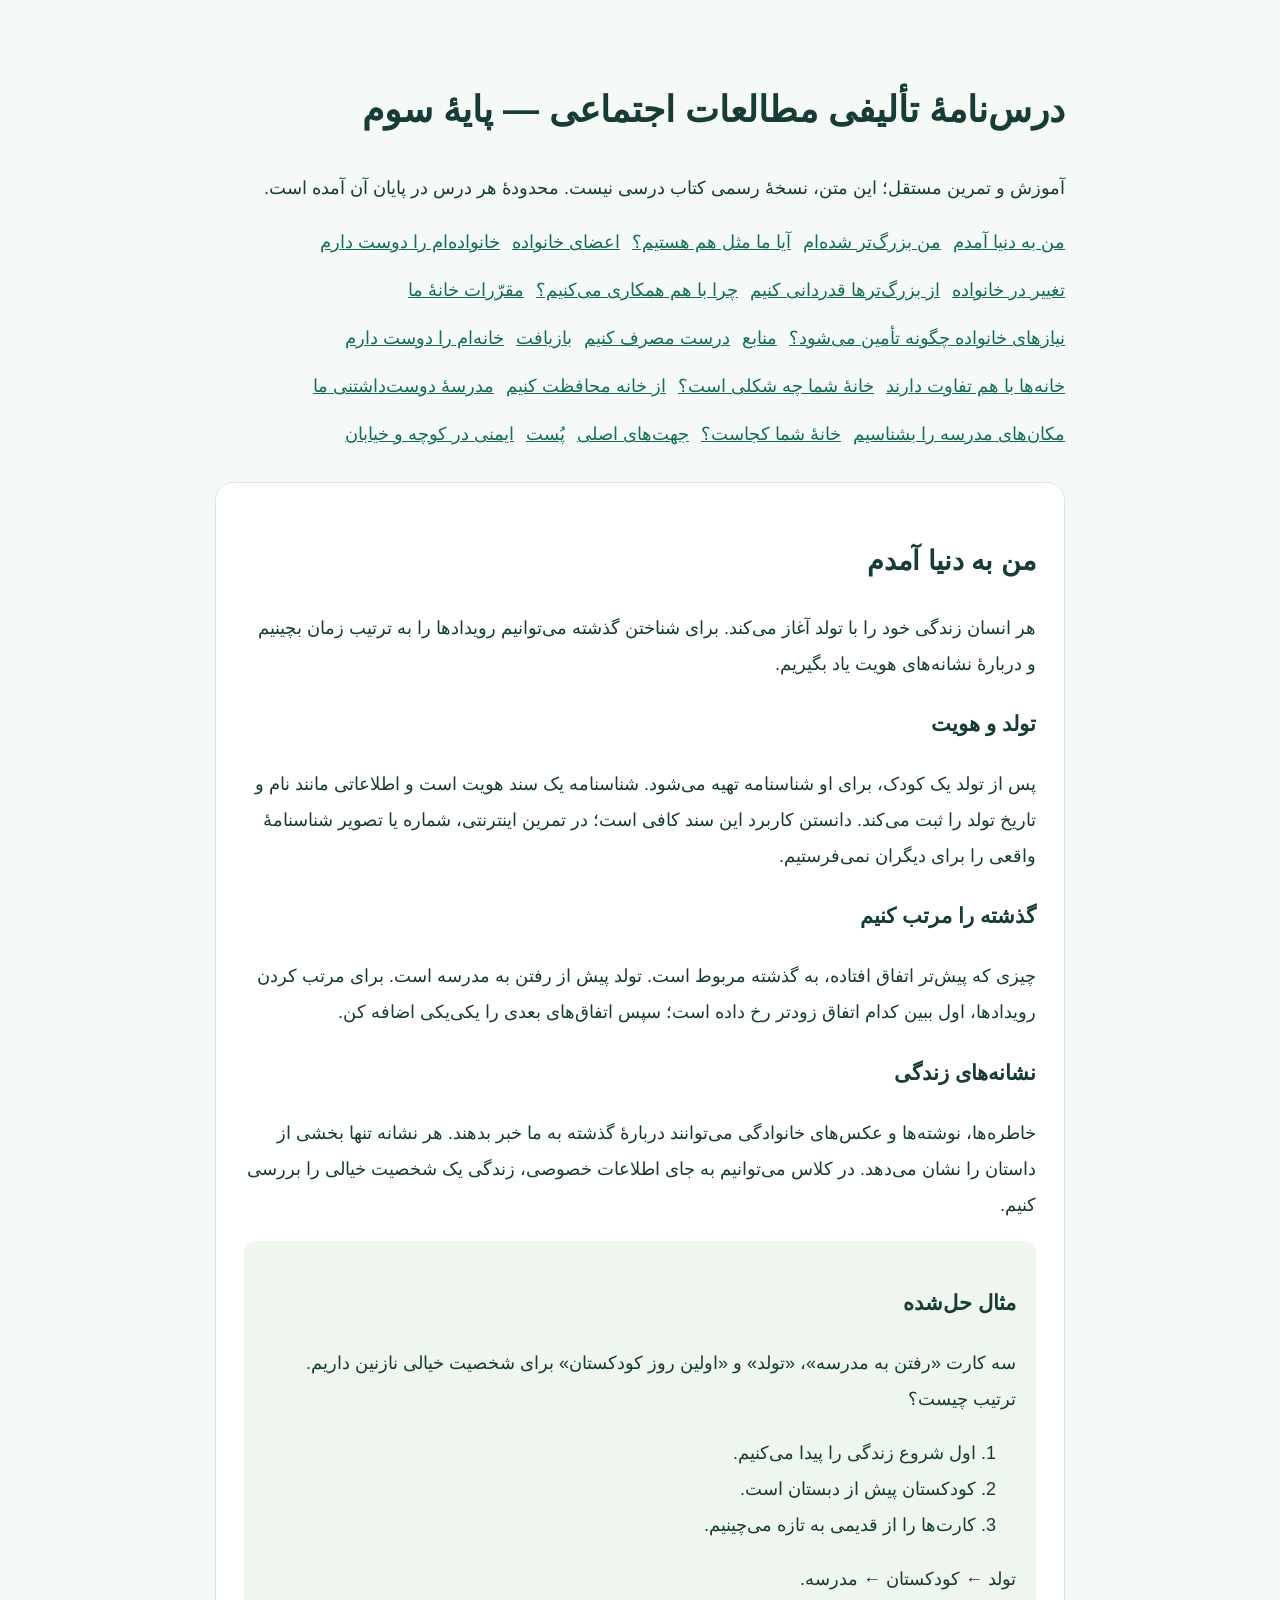
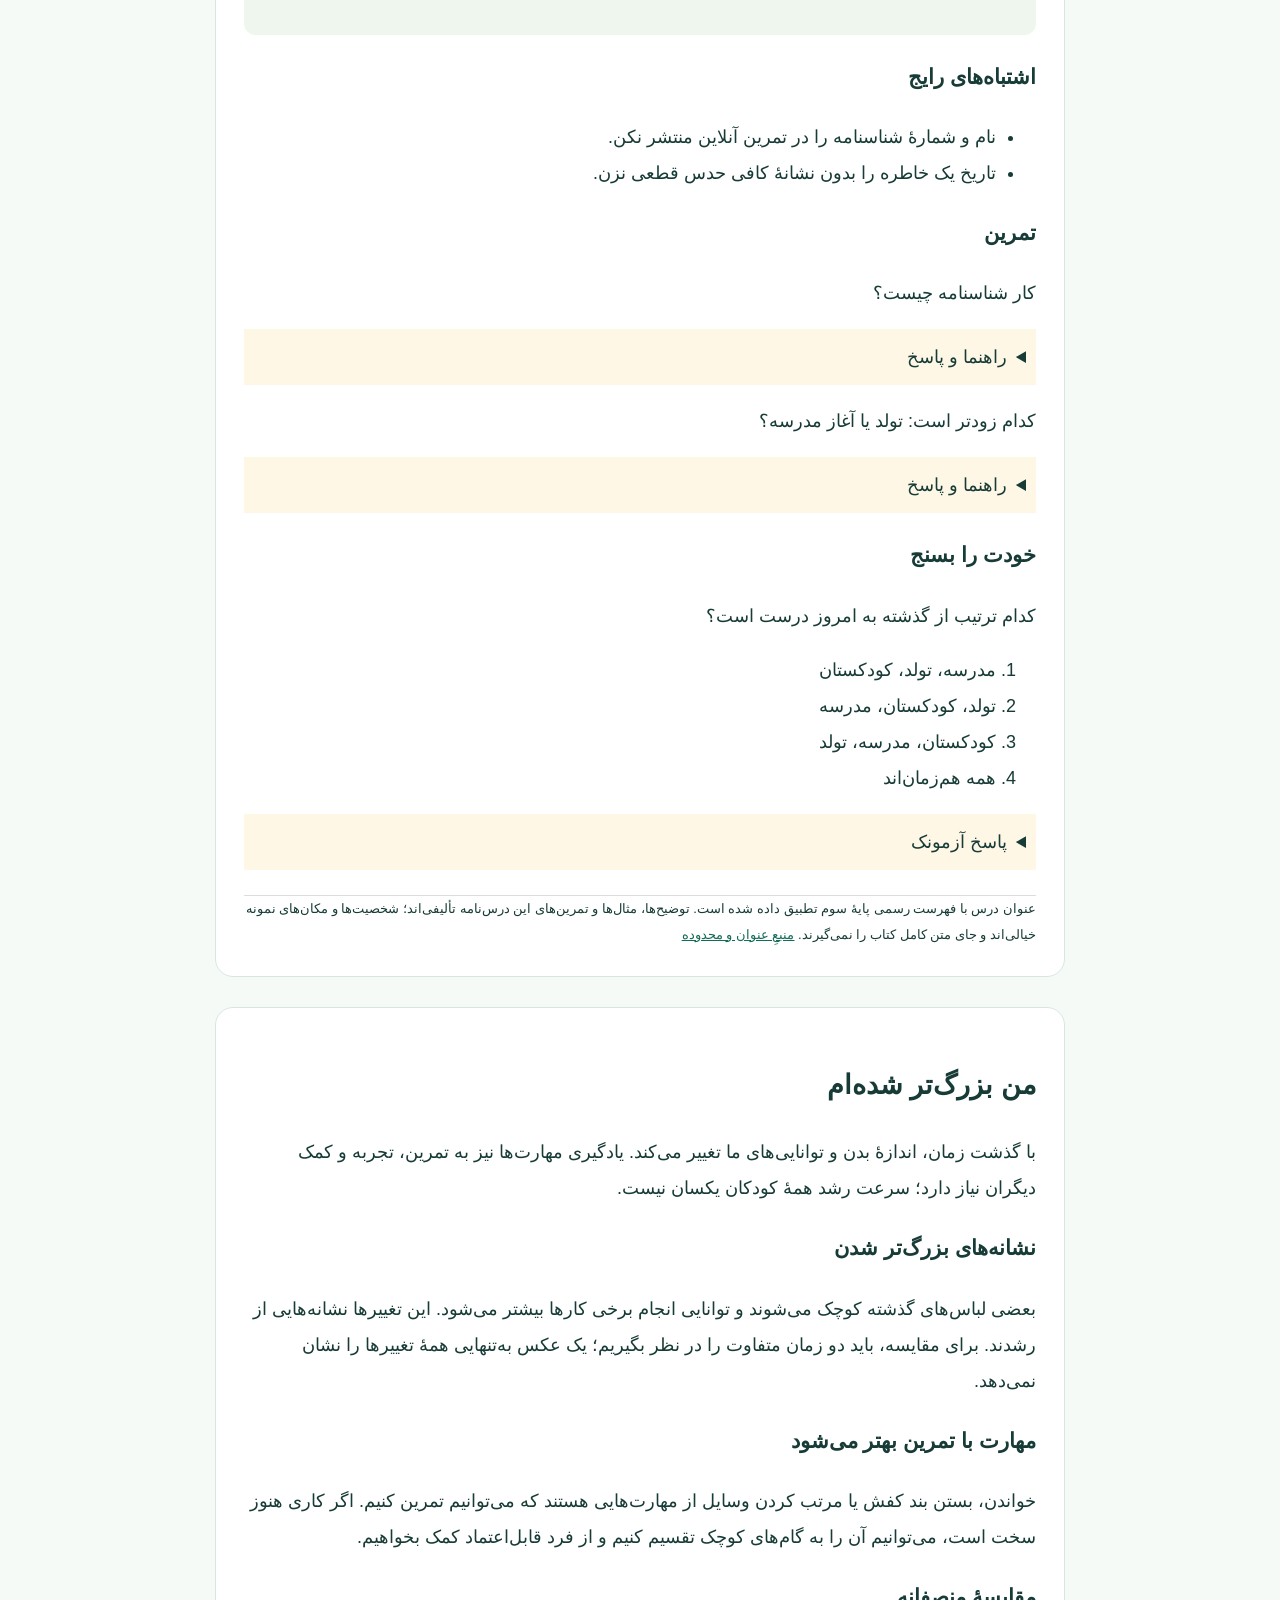
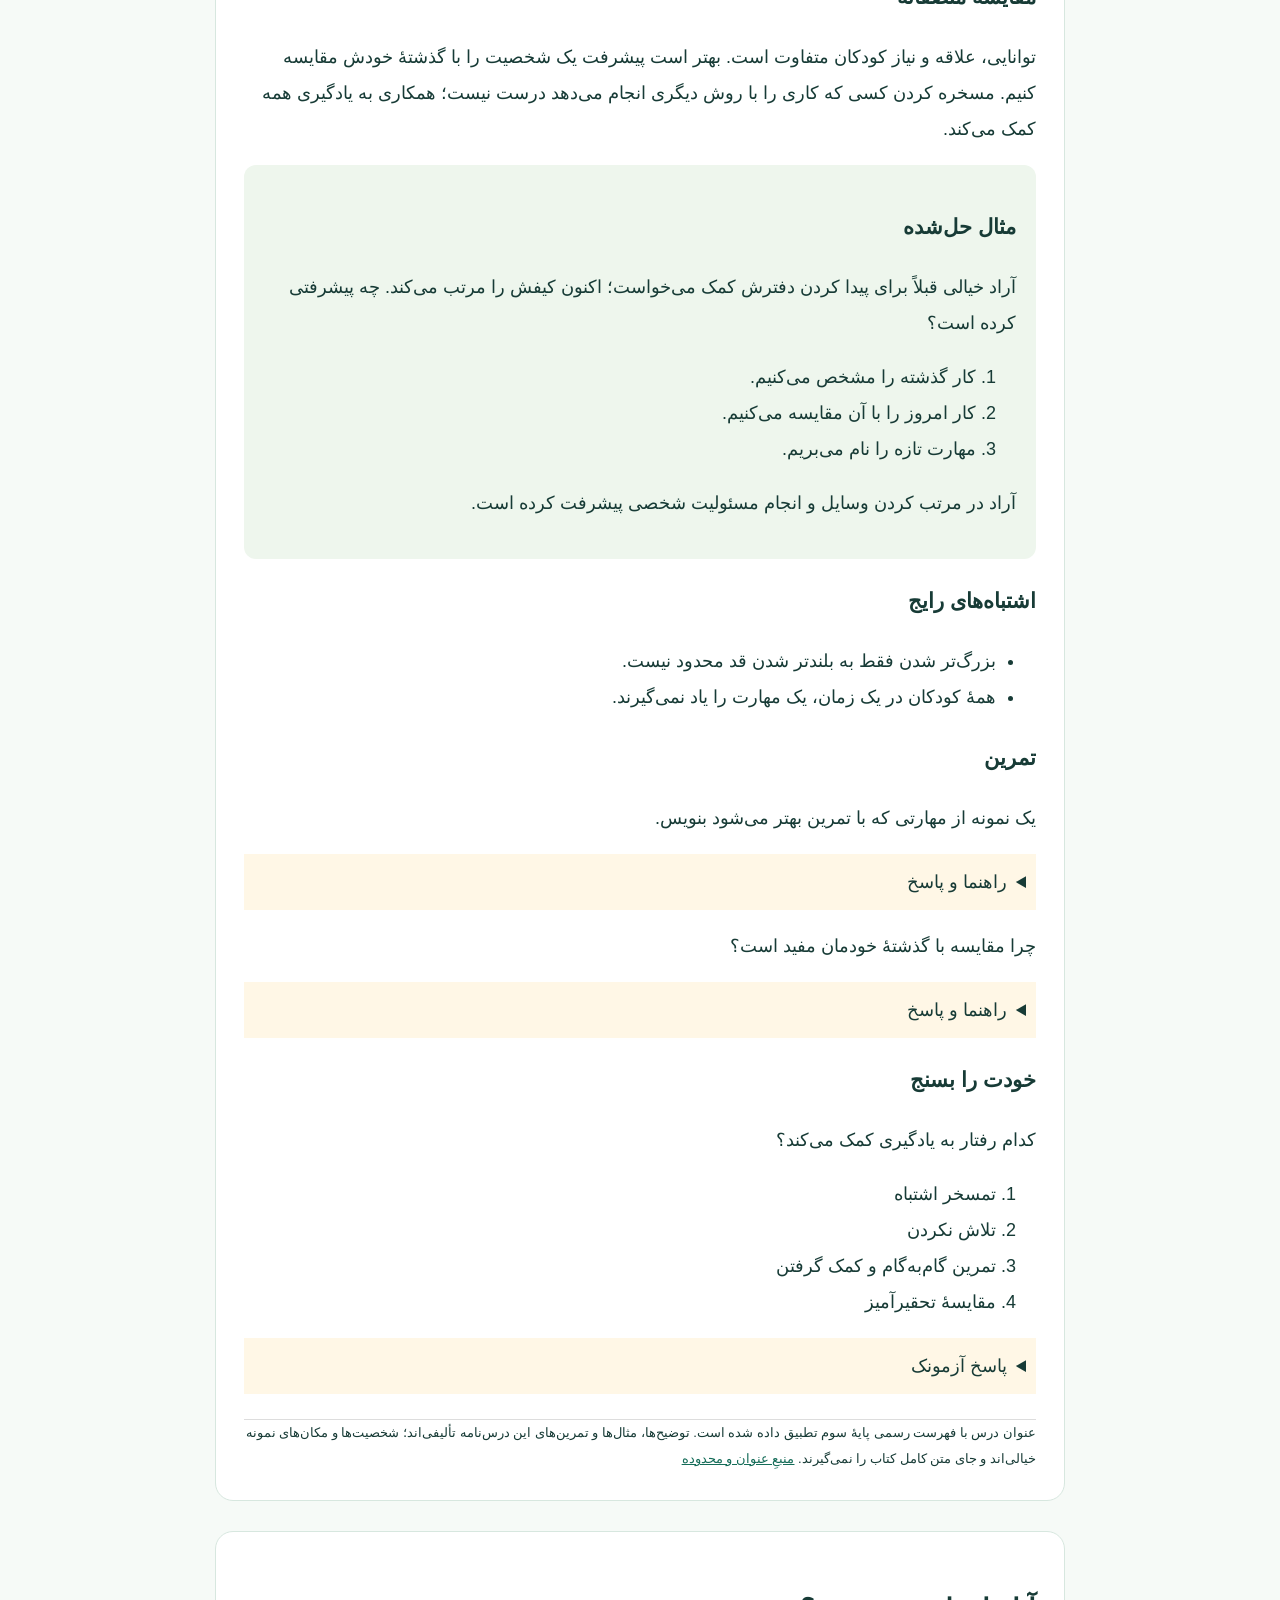
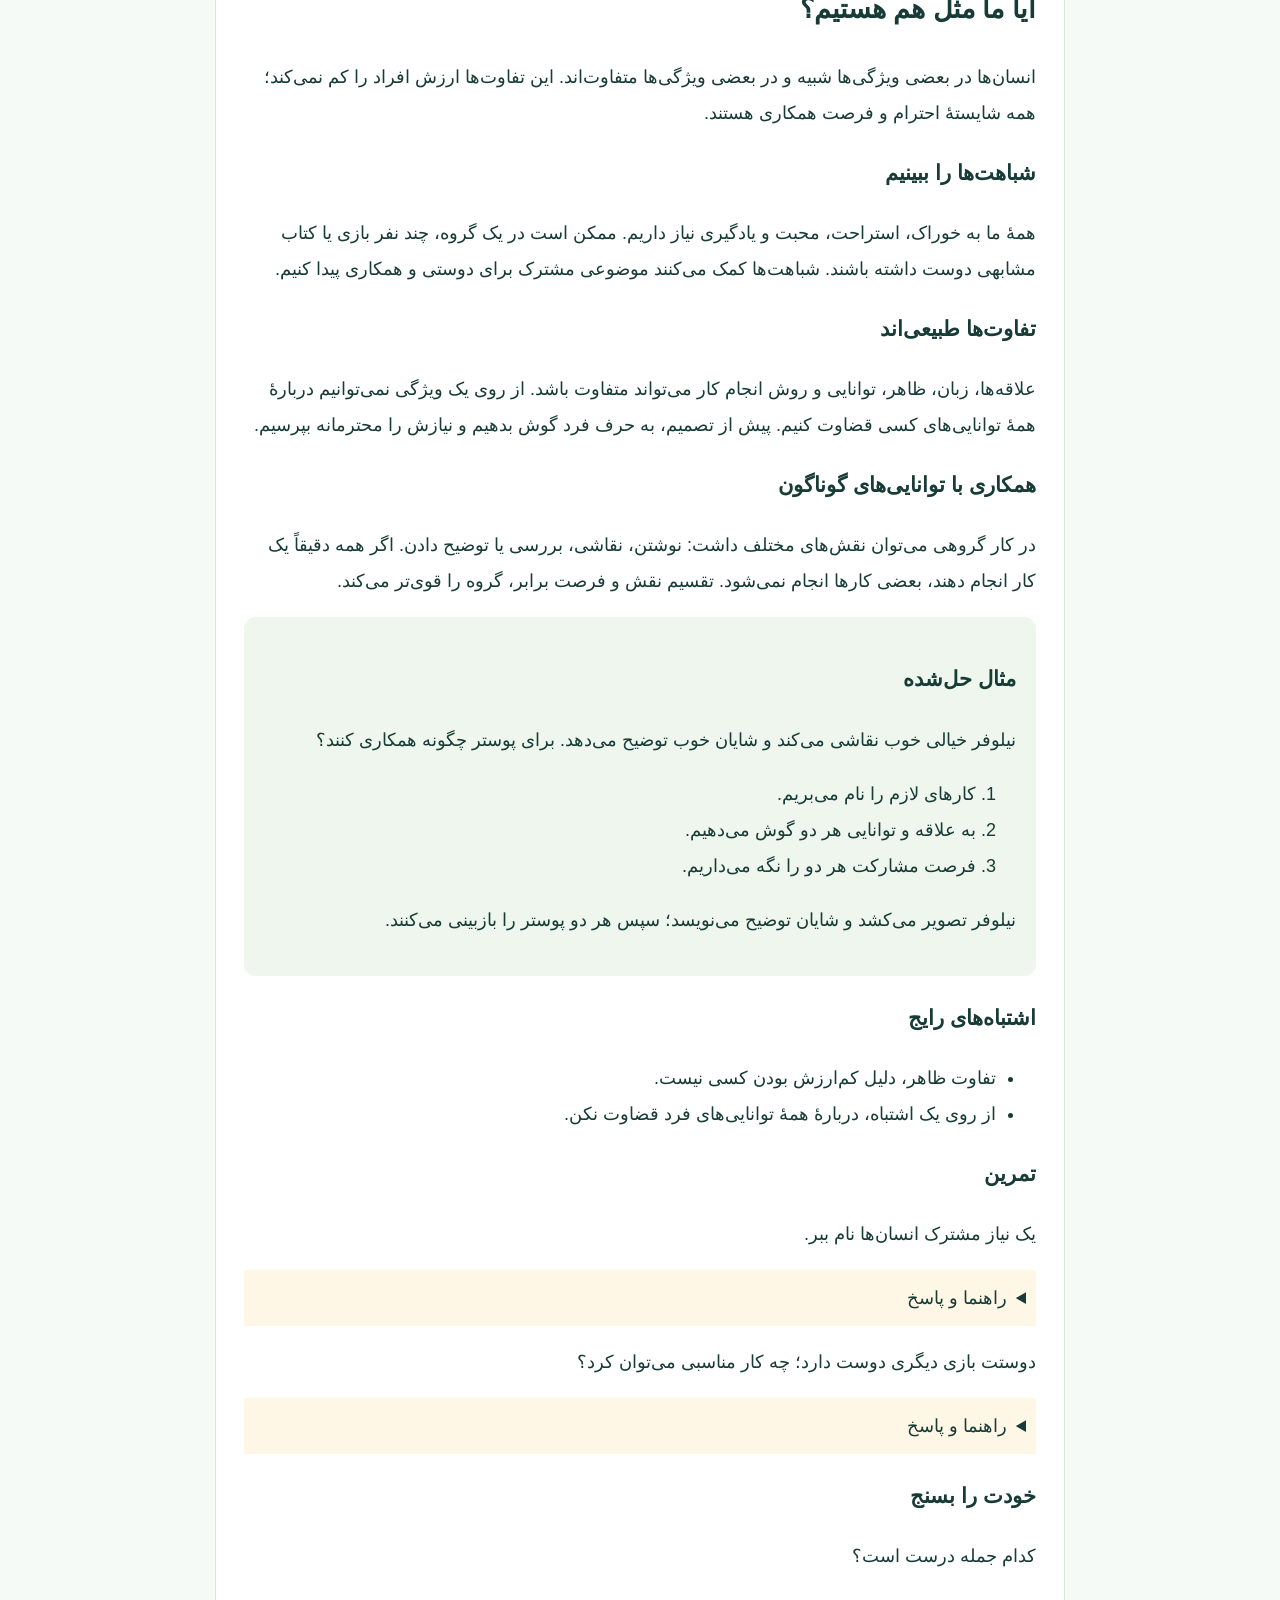
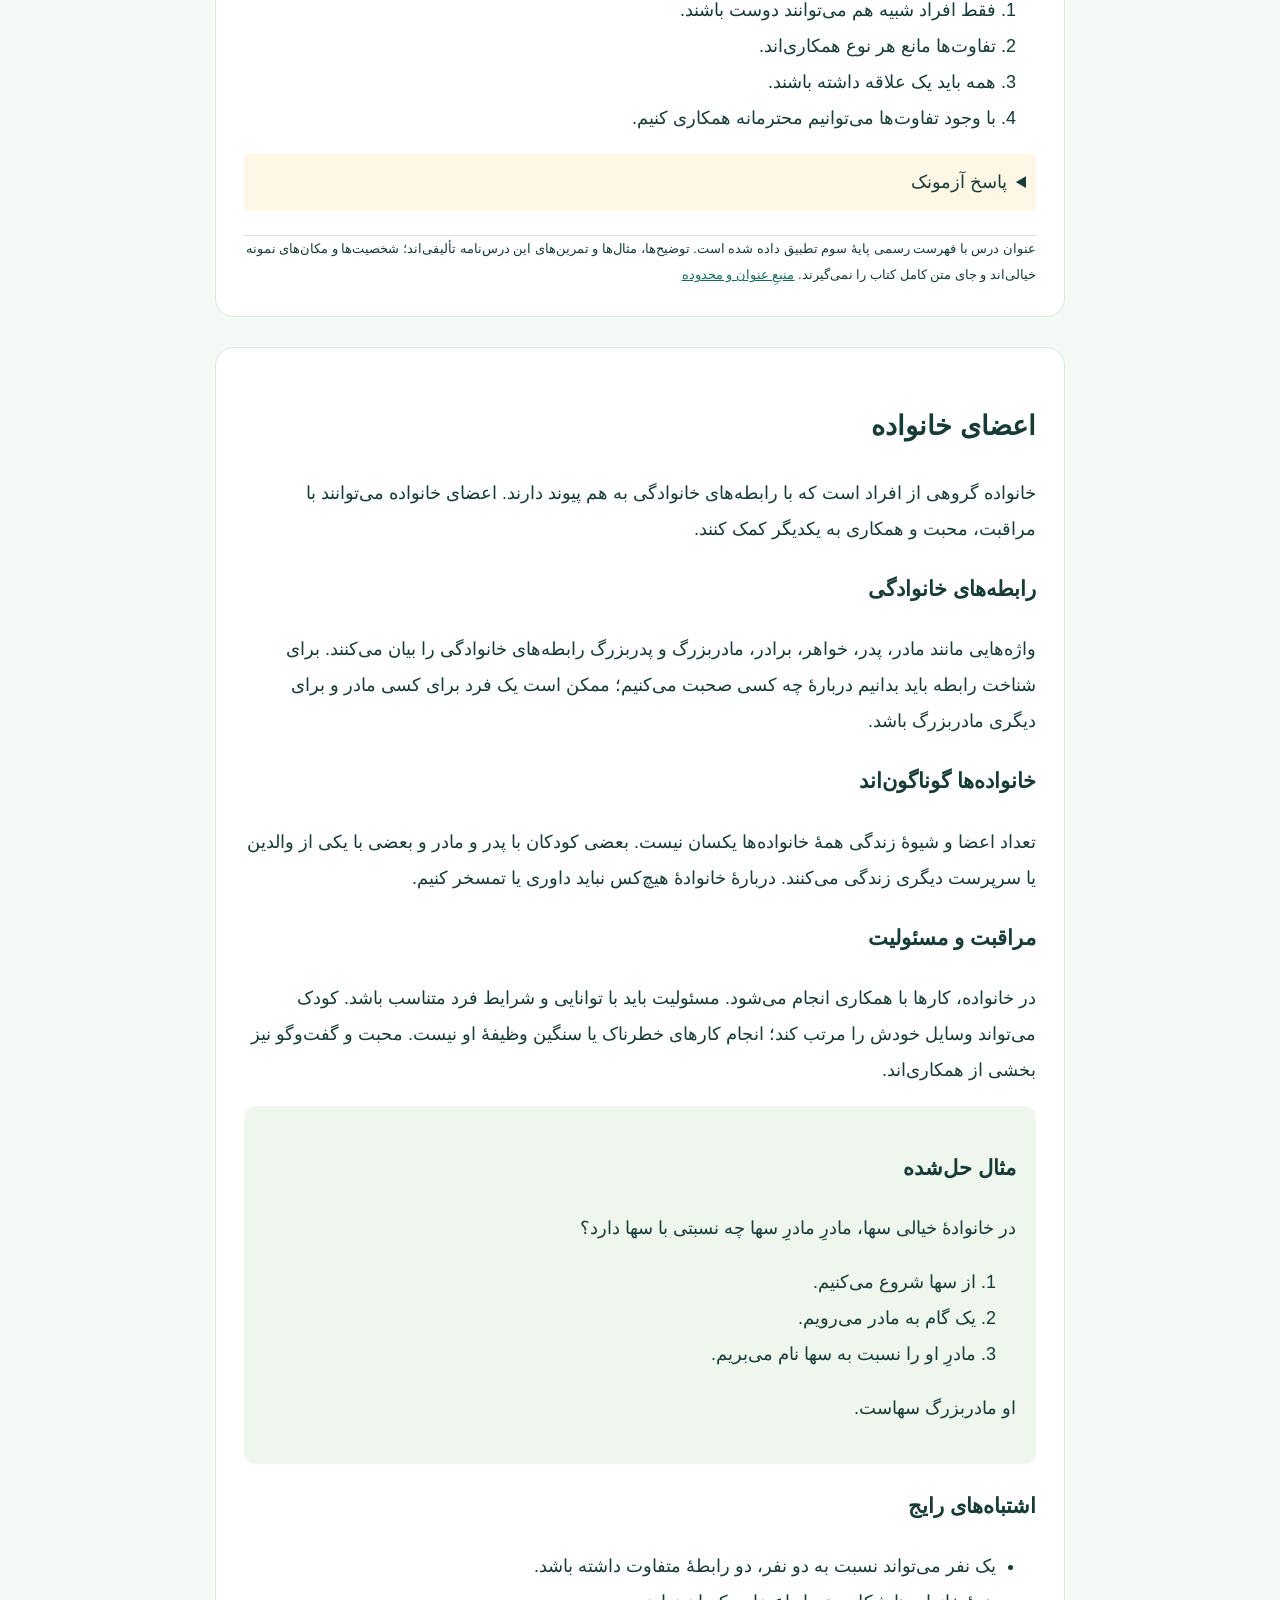
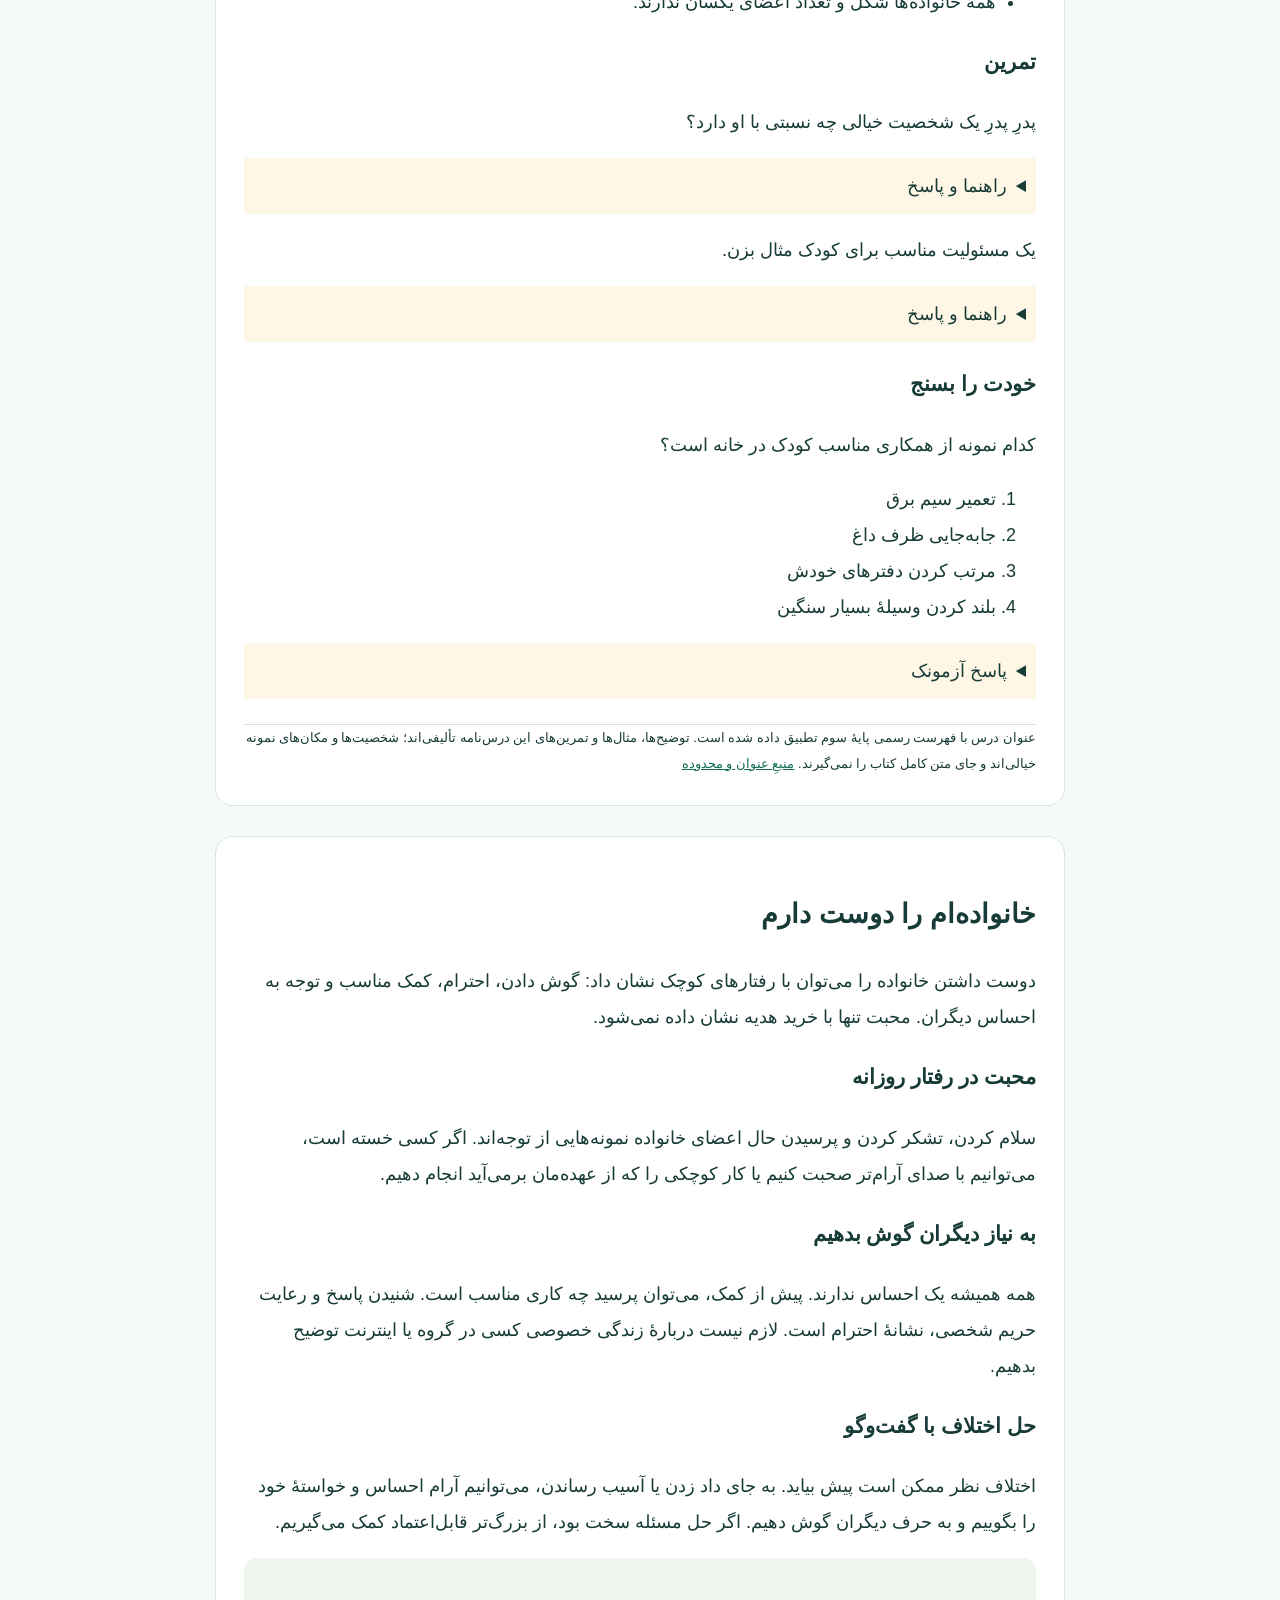
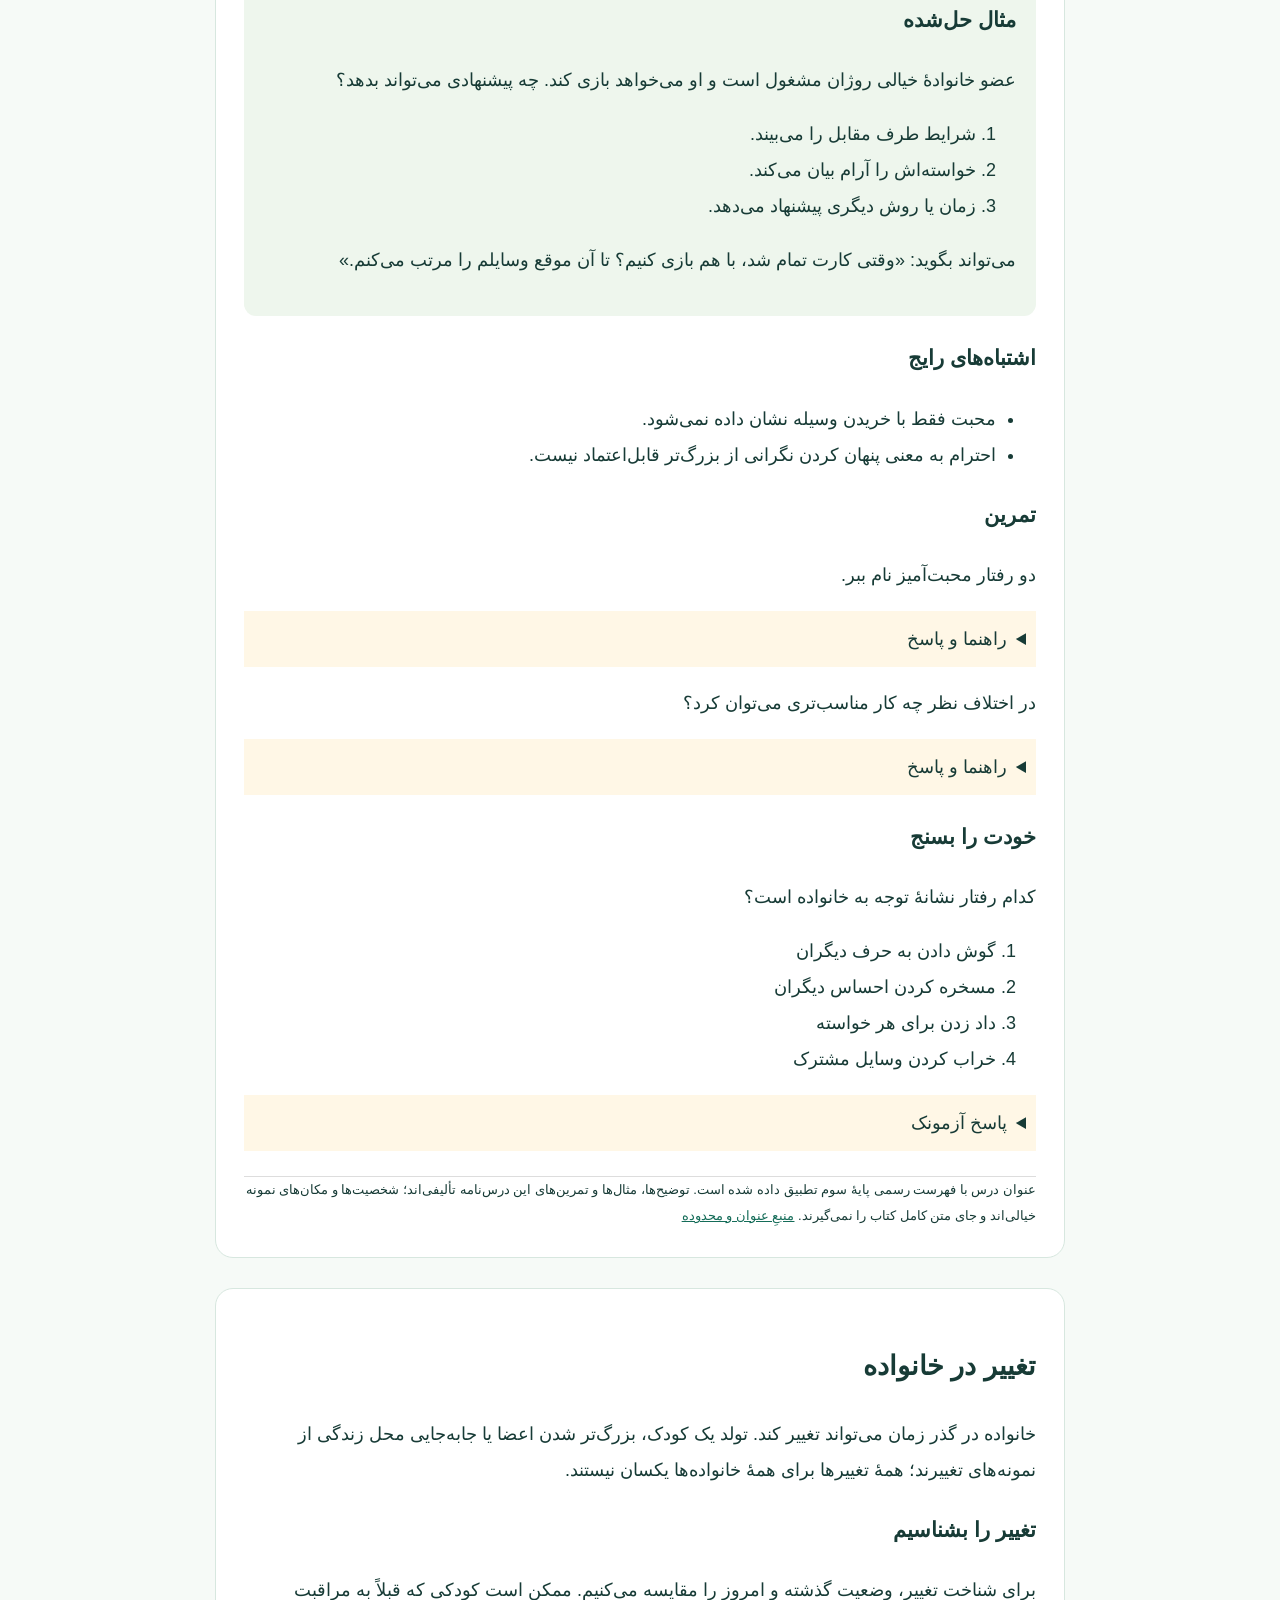
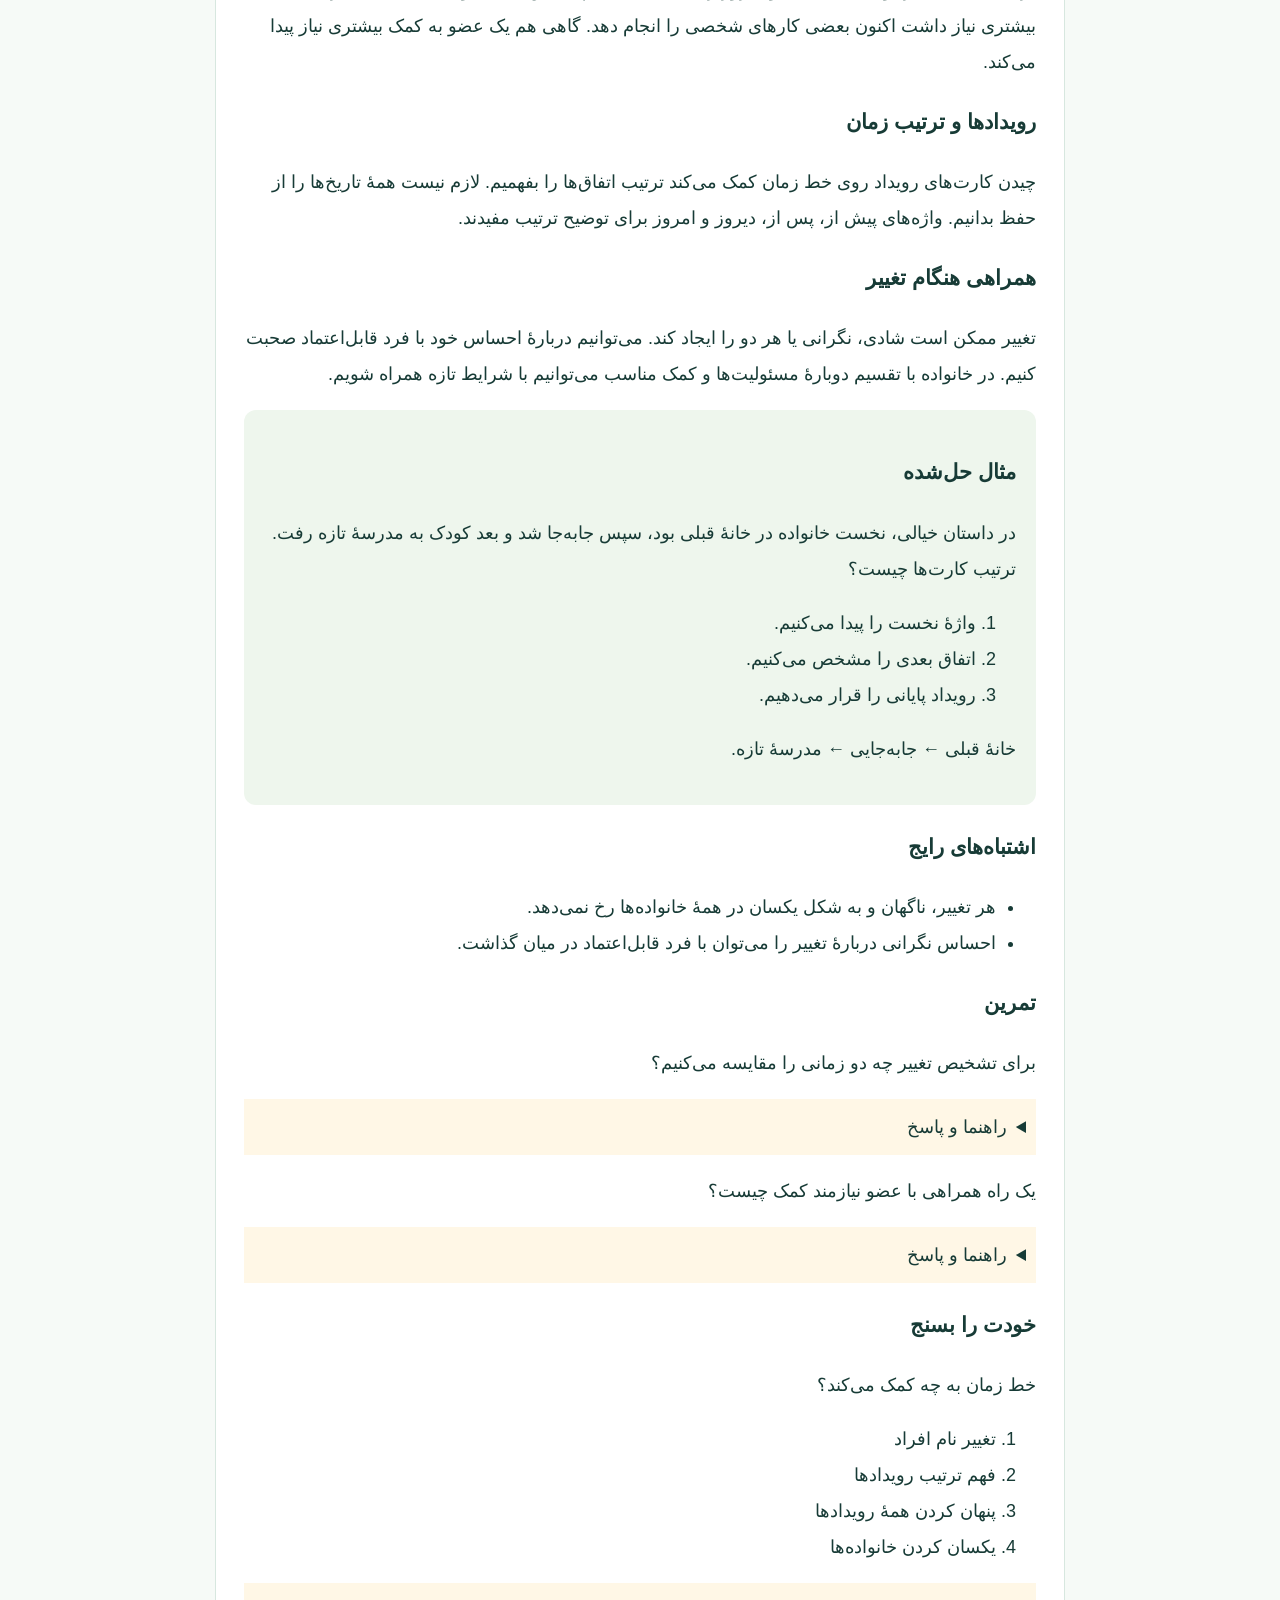
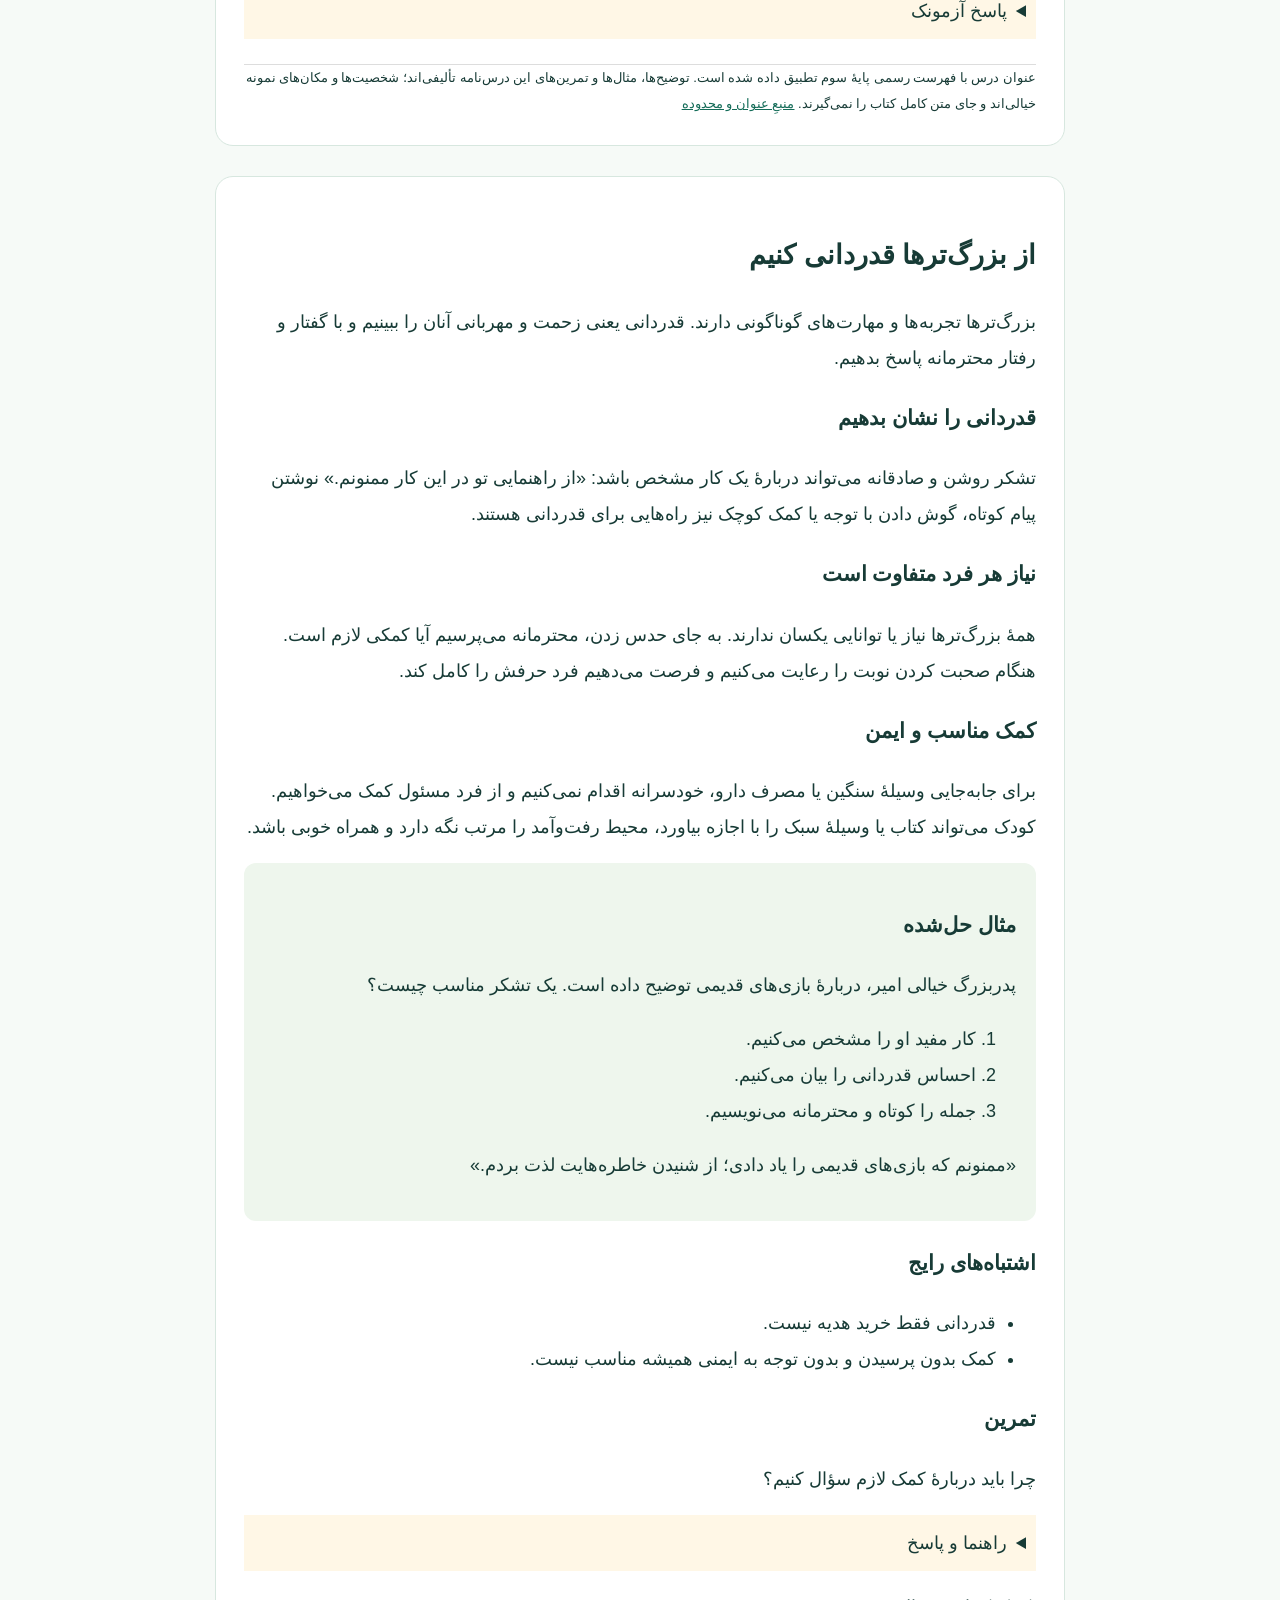
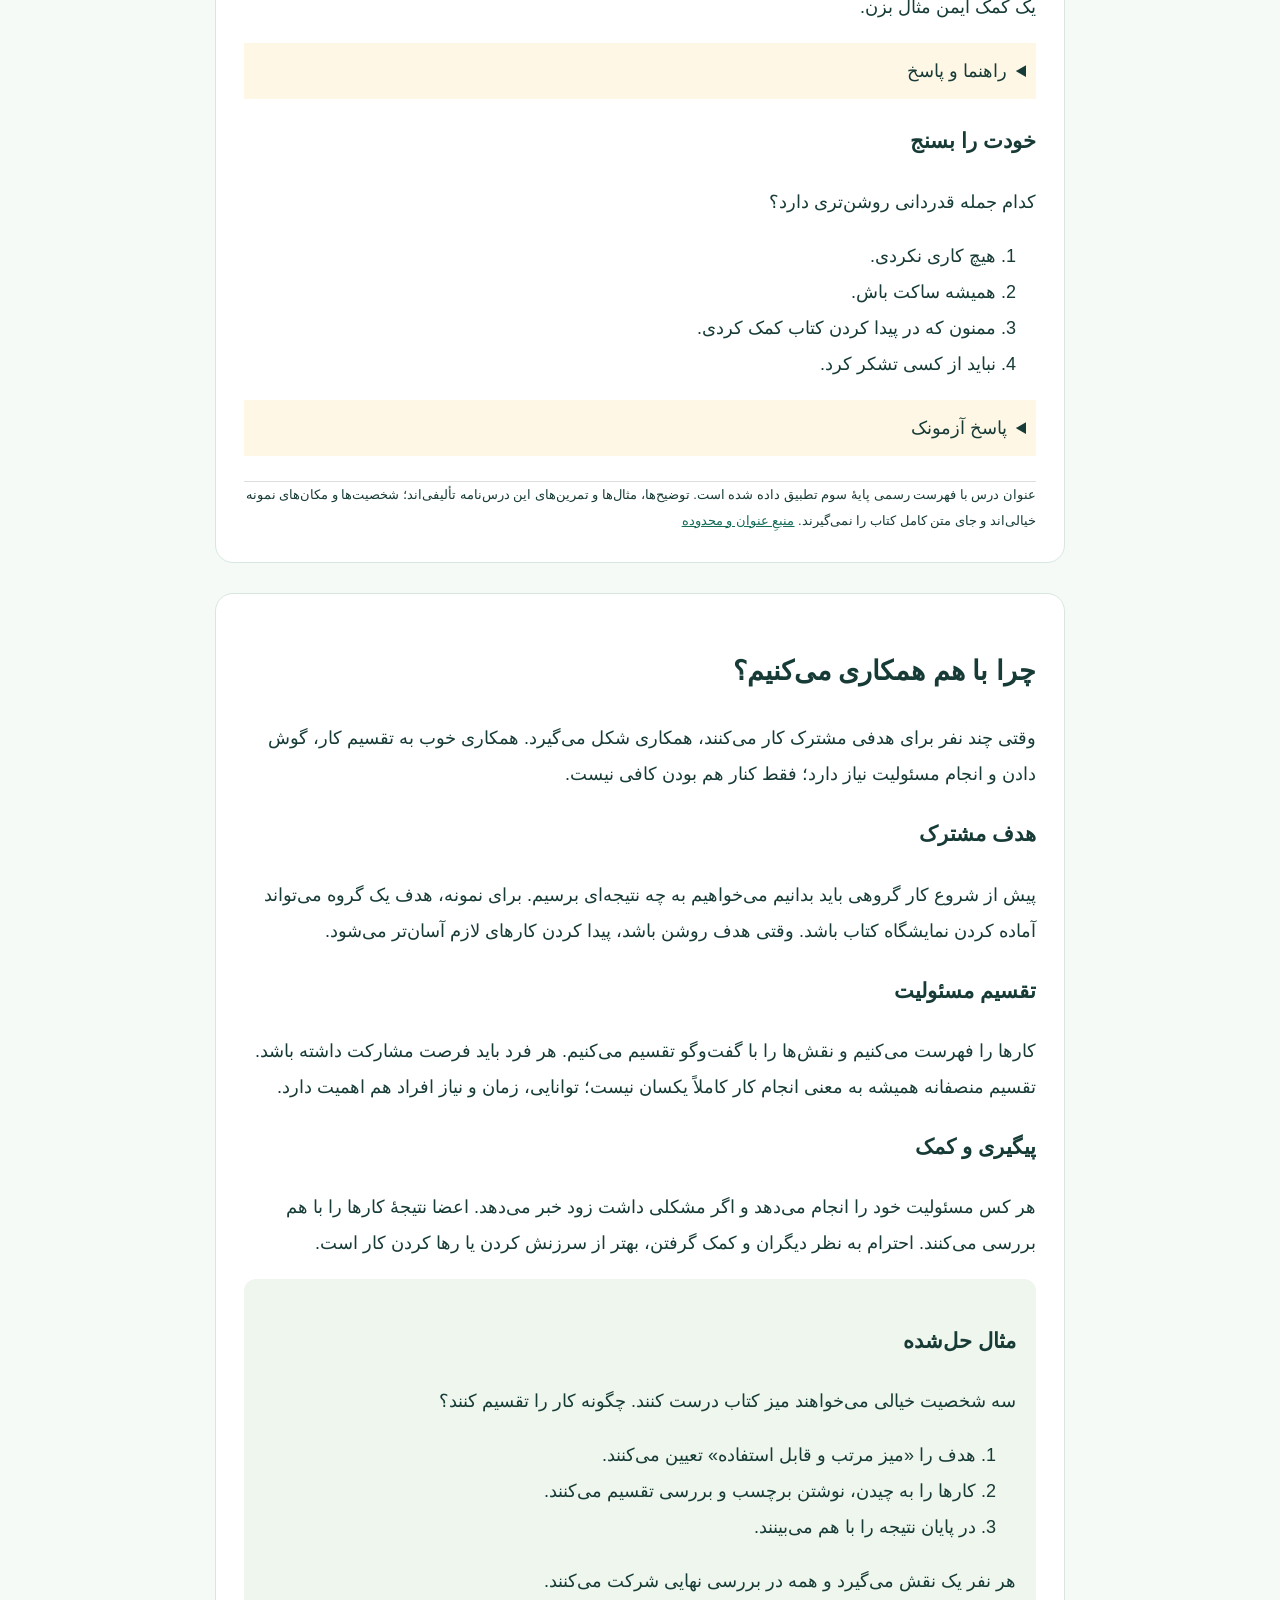
<file: social.html>
<!doctype html><html lang="fa" dir="rtl"><meta charset="utf-8"><meta name="viewport" content="width=device-width,initial-scale=1"><title>مطالعات اجتماعی سوم | درس‌نامهٔ تألیفی</title><style>body{max-width:850px;margin:30px auto;padding:20px;font:18px/2 Tahoma,sans-serif;color:#173b36;background:#f6faf7}article{background:white;padding:28px;margin:30px 0;border:1px solid #d7e7df;border-radius:18px}nav{display:flex;flex-wrap:wrap;gap:12px}a{color:#146c58}aside{padding:20px;background:#eef6ed;border-radius:12px}footer{font-size:13px;border-top:1px solid #ddd;margin-top:25px}details{padding:10px;background:#fff7e6}p,li{white-space:pre-line}@media print{body{background:white}article{break-before:page;border:0}details{display:block}nav{display:none}}</style><h1>درس‌نامهٔ تألیفی مطالعات اجتماعی — پایهٔ سوم</h1><p>آموزش و تمرین مستقل؛ این متن، نسخهٔ رسمی کتاب درسی نیست. محدودهٔ هر درس در پایان آن آمده است.</p><nav><a href="#d0">من به دنیا آمدم</a><a href="#d1">من بزرگ‌تر شده‌ام</a><a href="#d2">آیا ما مثل هم هستیم؟</a><a href="#d3">اعضای خانواده</a><a href="#d4">خانواده‌ام را دوست دارم</a><a href="#d5">تغییر در خانواده</a><a href="#d6">از بزرگ‌ترها قدردانی کنیم</a><a href="#d7">چرا با هم همکاری می‌کنیم؟</a><a href="#d8">مقرّرات خانهٔ ما</a><a href="#d9">نیازهای خانواده چگونه تأمین می‌شود؟</a><a href="#d10">منابع</a><a href="#d11">درست مصرف کنیم</a><a href="#d12">بازیافت</a><a href="#d13">خانه‌ام را دوست دارم</a><a href="#d14">خانه‌ها با هم تفاوت دارند</a><a href="#d15">خانهٔ شما چه شکلی است؟</a><a href="#d16">از خانه محافظت کنیم</a><a href="#d17">مدرسهٔ دوست‌داشتنی ما</a><a href="#d18">مکان‌های مدرسه را بشناسیم</a><a href="#d19">خانهٔ شما کجاست؟</a><a href="#d20">جهت‌های اصلی</a><a href="#d21">پُست</a><a href="#d22">ایمنی در کوچه و خیابان</a></nav><article id="d0"><h2>من به دنیا آمدم</h2><p>هر انسان زندگی خود را با تولد آغاز می‌کند. برای شناختن گذشته می‌توانیم رویدادها را به ترتیب زمان بچینیم و دربارهٔ نشانه‌های هویت یاد بگیریم.</p><h3>تولد و هویت</h3><p>پس از تولد یک کودک، برای او شناسنامه تهیه می‌شود. شناسنامه یک سند هویت است و اطلاعاتی مانند نام و تاریخ تولد را ثبت می‌کند. دانستن کاربرد این سند کافی است؛ در تمرین اینترنتی، شماره یا تصویر شناسنامهٔ واقعی را برای دیگران نمی‌فرستیم.</p><h3>گذشته را مرتب کنیم</h3><p>چیزی که پیش‌تر اتفاق افتاده، به گذشته مربوط است. تولد پیش از رفتن به مدرسه است. برای مرتب کردن رویدادها، اول ببین کدام اتفاق زودتر رخ داده است؛ سپس اتفاق‌های بعدی را یکی‌یکی اضافه کن.</p><h3>نشانه‌های زندگی</h3><p>خاطره‌ها، نوشته‌ها و عکس‌های خانوادگی می‌توانند دربارهٔ گذشته به ما خبر بدهند. هر نشانه تنها بخشی از داستان را نشان می‌دهد. در کلاس می‌توانیم به جای اطلاعات خصوصی، زندگی یک شخصیت خیالی را بررسی کنیم.</p><aside><h3>مثال حل‌شده</h3><p>سه کارت «رفتن به مدرسه»، «تولد» و «اولین روز کودکستان» برای شخصیت خیالی نازنین داریم. ترتیب چیست؟</p><ol><li>اول شروع زندگی را پیدا می‌کنیم.</li><li>کودکستان پیش از دبستان است.</li><li>کارت‌ها را از قدیمی به تازه می‌چینیم.</li></ol><p>تولد ← کودکستان ← مدرسه.</p></aside><h3>اشتباه‌های رایج</h3><ul><li>نام و شمارهٔ شناسنامه را در تمرین آنلاین منتشر نکن.</li><li>تاریخ یک خاطره را بدون نشانهٔ کافی حدس قطعی نزن.</li></ul><h3>تمرین</h3><p>کار شناسنامه چیست؟</p><details><summary>راهنما و پاسخ</summary><p>به تفاوت نام یک شخص و نام یک وسیله فکر کن.</p><p>ثبت هویت و برخی اطلاعات اصلی زندگی فرد.</p></details><p>کدام زودتر است: تولد یا آغاز مدرسه؟</p><details><summary>راهنما و پاسخ</summary><p>زندگی از چه زمانی آغاز می‌شود؟</p><p>تولد.</p></details><h3>خودت را بسنج</h3><p>کدام ترتیب از گذشته به امروز درست است؟</p><ol><li>مدرسه، تولد، کودکستان</li><li>تولد، کودکستان، مدرسه</li><li>کودکستان، مدرسه، تولد</li><li>همه هم‌زمان‌اند</li></ol><details><summary>پاسخ آزمونک</summary><p>تولد، کودکستان، مدرسه — تولد آغاز زندگی است و پیش از کودکستان و مدرسه قرار می‌گیرد.</p></details><footer>عنوان درس با فهرست رسمی پایهٔ سوم تطبیق داده شده است. توضیح‌ها، مثال‌ها و تمرین‌های این درس‌نامه تألیفی‌اند؛ شخصیت‌ها و مکان‌های نمونه خیالی‌اند و جای متن کامل کتاب را نمی‌گیرند. <a href="https://www.chap.sch.ir/sites/default/files/lbooks/1405-1406/10/C307.pdf">منبعِ عنوان و محدوده</a></footer></article><article id="d1"><h2>من بزرگ‌تر شده‌ام</h2><p>با گذشت زمان، اندازهٔ بدن و توانایی‌های ما تغییر می‌کند. یادگیری مهارت‌ها نیز به تمرین، تجربه و کمک دیگران نیاز دارد؛ سرعت رشد همهٔ کودکان یکسان نیست.</p><h3>نشانه‌های بزرگ‌تر شدن</h3><p>بعضی لباس‌های گذشته کوچک می‌شوند و توانایی انجام برخی کارها بیشتر می‌شود. این تغییرها نشانه‌هایی از رشدند. برای مقایسه، باید دو زمان متفاوت را در نظر بگیریم؛ یک عکس به‌تنهایی همهٔ تغییرها را نشان نمی‌دهد.</p><h3>مهارت با تمرین بهتر می‌شود</h3><p>خواندن، بستن بند کفش یا مرتب کردن وسایل از مهارت‌هایی هستند که می‌توانیم تمرین کنیم. اگر کاری هنوز سخت است، می‌توانیم آن را به گام‌های کوچک تقسیم کنیم و از فرد قابل‌اعتماد کمک بخواهیم.</p><h3>مقایسهٔ منصفانه</h3><p>توانایی، علاقه و نیاز کودکان متفاوت است. بهتر است پیشرفت یک شخصیت را با گذشتهٔ خودش مقایسه کنیم. مسخره کردن کسی که کاری را با روش دیگری انجام می‌دهد درست نیست؛ همکاری به یادگیری همه کمک می‌کند.</p><aside><h3>مثال حل‌شده</h3><p>آراد خیالی قبلاً برای پیدا کردن دفترش کمک می‌خواست؛ اکنون کیفش را مرتب می‌کند. چه پیشرفتی کرده است؟</p><ol><li>کار گذشته را مشخص می‌کنیم.</li><li>کار امروز را با آن مقایسه می‌کنیم.</li><li>مهارت تازه را نام می‌بریم.</li></ol><p>آراد در مرتب کردن وسایل و انجام مسئولیت شخصی پیشرفت کرده است.</p></aside><h3>اشتباه‌های رایج</h3><ul><li>بزرگ‌تر شدن فقط به بلندتر شدن قد محدود نیست.</li><li>همهٔ کودکان در یک زمان، یک مهارت را یاد نمی‌گیرند.</li></ul><h3>تمرین</h3><p>یک نمونه از مهارتی که با تمرین بهتر می‌شود بنویس.</p><details><summary>راهنما و پاسخ</summary><p>به یک کار یادگرفتنی فکر کن.</p><p>نمونه: خواندن روان یا مرتب کردن کیف.</p></details><p>چرا مقایسه با گذشتهٔ خودمان مفید است؟</p><details><summary>راهنما و پاسخ</summary><p>توانایی‌های افراد یکسان نیست.</p><p>کمک می‌کند پیشرفت شخصی خود را ببینیم.</p></details><h3>خودت را بسنج</h3><p>کدام رفتار به یادگیری کمک می‌کند؟</p><ol><li>تمسخر اشتباه</li><li>تلاش نکردن</li><li>تمرین گام‌به‌گام و کمک گرفتن</li><li>مقایسهٔ تحقیرآمیز</li></ol><details><summary>پاسخ آزمونک</summary><p>تمرین گام‌به‌گام و کمک گرفتن — مهارت با تمرین و راهنمایی بهتر می‌شود.</p></details><footer>عنوان درس با فهرست رسمی پایهٔ سوم تطبیق داده شده است. توضیح‌ها، مثال‌ها و تمرین‌های این درس‌نامه تألیفی‌اند؛ شخصیت‌ها و مکان‌های نمونه خیالی‌اند و جای متن کامل کتاب را نمی‌گیرند. <a href="https://www.chap.sch.ir/sites/default/files/lbooks/1405-1406/10/C307.pdf">منبعِ عنوان و محدوده</a></footer></article><article id="d2"><h2>آیا ما مثل هم هستیم؟</h2><p>انسان‌ها در بعضی ویژگی‌ها شبیه و در بعضی ویژگی‌ها متفاوت‌اند. این تفاوت‌ها ارزش افراد را کم نمی‌کند؛ همه شایستهٔ احترام و فرصت همکاری هستند.</p><h3>شباهت‌ها را ببینیم</h3><p>همهٔ ما به خوراک، استراحت، محبت و یادگیری نیاز داریم. ممکن است در یک گروه، چند نفر بازی یا کتاب مشابهی دوست داشته باشند. شباهت‌ها کمک می‌کنند موضوعی مشترک برای دوستی و همکاری پیدا کنیم.</p><h3>تفاوت‌ها طبیعی‌اند</h3><p>علاقه‌ها، زبان، ظاهر، توانایی و روش انجام کار می‌تواند متفاوت باشد. از روی یک ویژگی نمی‌توانیم دربارهٔ همهٔ توانایی‌های کسی قضاوت کنیم. پیش از تصمیم، به حرف فرد گوش بدهیم و نیازش را محترمانه بپرسیم.</p><h3>همکاری با توانایی‌های گوناگون</h3><p>در کار گروهی می‌توان نقش‌های مختلف داشت: نوشتن، نقاشی، بررسی یا توضیح دادن. اگر همه دقیقاً یک کار انجام دهند، بعضی کارها انجام نمی‌شود. تقسیم نقش و فرصت برابر، گروه را قوی‌تر می‌کند.</p><aside><h3>مثال حل‌شده</h3><p>نیلوفر خیالی خوب نقاشی می‌کند و شایان خوب توضیح می‌دهد. برای پوستر چگونه همکاری کنند؟</p><ol><li>کارهای لازم را نام می‌بریم.</li><li>به علاقه و توانایی هر دو گوش می‌دهیم.</li><li>فرصت مشارکت هر دو را نگه می‌داریم.</li></ol><p>نیلوفر تصویر می‌کشد و شایان توضیح می‌نویسد؛ سپس هر دو پوستر را بازبینی می‌کنند.</p></aside><h3>اشتباه‌های رایج</h3><ul><li>تفاوت ظاهر، دلیل کم‌ارزش بودن کسی نیست.</li><li>از روی یک اشتباه، دربارهٔ همهٔ توانایی‌های فرد قضاوت نکن.</li></ul><h3>تمرین</h3><p>یک نیاز مشترک انسان‌ها نام ببر.</p><details><summary>راهنما و پاسخ</summary><p>به چیزهای ضروری زندگی فکر کن.</p><p>نمونه: غذا، استراحت، محبت یا یادگیری.</p></details><p>دوستت بازی دیگری دوست دارد؛ چه کار مناسبی می‌توان کرد؟</p><details><summary>راهنما و پاسخ</summary><p>احترام به علاقهٔ دیگران را در نظر بگیر.</p><p>گفت‌وگو کنیم و برای نوبت یا بازی مشترک توافق کنیم.</p></details><h3>خودت را بسنج</h3><p>کدام جمله درست است؟</p><ol><li>فقط افراد شبیه هم می‌توانند دوست باشند.</li><li>تفاوت‌ها مانع هر نوع همکاری‌اند.</li><li>همه باید یک علاقه داشته باشند.</li><li>با وجود تفاوت‌ها می‌توانیم محترمانه همکاری کنیم.</li></ol><details><summary>پاسخ آزمونک</summary><p>با وجود تفاوت‌ها می‌توانیم محترمانه همکاری کنیم. — شباهت کامل برای دوستی لازم نیست؛ احترام و همکاری اهمیت دارند.</p></details><footer>عنوان درس با فهرست رسمی پایهٔ سوم تطبیق داده شده است. توضیح‌ها، مثال‌ها و تمرین‌های این درس‌نامه تألیفی‌اند؛ شخصیت‌ها و مکان‌های نمونه خیالی‌اند و جای متن کامل کتاب را نمی‌گیرند. <a href="https://www.chap.sch.ir/sites/default/files/lbooks/1405-1406/10/C307.pdf">منبعِ عنوان و محدوده</a></footer></article><article id="d3"><h2>اعضای خانواده</h2><p>خانواده گروهی از افراد است که با رابطه‌های خانوادگی به هم پیوند دارند. اعضای خانواده می‌توانند با مراقبت، محبت و همکاری به یکدیگر کمک کنند.</p><h3>رابطه‌های خانوادگی</h3><p>واژه‌هایی مانند مادر، پدر، خواهر، برادر، مادربزرگ و پدربزرگ رابطه‌های خانوادگی را بیان می‌کنند. برای شناخت رابطه باید بدانیم دربارهٔ چه کسی صحبت می‌کنیم؛ ممکن است یک فرد برای کسی مادر و برای دیگری مادربزرگ باشد.</p><h3>خانواده‌ها گوناگون‌اند</h3><p>تعداد اعضا و شیوهٔ زندگی همهٔ خانواده‌ها یکسان نیست. بعضی کودکان با پدر و مادر و بعضی با یکی از والدین یا سرپرست دیگری زندگی می‌کنند. دربارهٔ خانوادهٔ هیچ‌کس نباید داوری یا تمسخر کنیم.</p><h3>مراقبت و مسئولیت</h3><p>در خانواده، کارها با همکاری انجام می‌شود. مسئولیت باید با توانایی و شرایط فرد متناسب باشد. کودک می‌تواند وسایل خودش را مرتب کند؛ انجام کارهای خطرناک یا سنگین وظیفهٔ او نیست. محبت و گفت‌وگو نیز بخشی از همکاری‌اند.</p><aside><h3>مثال حل‌شده</h3><p>در خانوادهٔ خیالی سها، مادرِ مادرِ سها چه نسبتی با سها دارد؟</p><ol><li>از سها شروع می‌کنیم.</li><li>یک گام به مادر می‌رویم.</li><li>مادرِ او را نسبت به سها نام می‌بریم.</li></ol><p>او مادربزرگ سهاست.</p></aside><h3>اشتباه‌های رایج</h3><ul><li>یک نفر می‌تواند نسبت به دو نفر، دو رابطهٔ متفاوت داشته باشد.</li><li>همهٔ خانواده‌ها شکل و تعداد اعضای یکسان ندارند.</li></ul><h3>تمرین</h3><p>پدرِ پدرِ یک شخصیت خیالی چه نسبتی با او دارد؟</p><details><summary>راهنما و پاسخ</summary><p>دو نسل به عقب برو.</p><p>پدربزرگ اوست.</p></details><p>یک مسئولیت مناسب برای کودک مثال بزن.</p><details><summary>راهنما و پاسخ</summary><p>کار باید ایمن و متناسب با توانایی باشد.</p><p>مرتب کردن دفترها یا جمع کردن وسایل شخصی.</p></details><h3>خودت را بسنج</h3><p>کدام نمونه از همکاری مناسب کودک در خانه است؟</p><ol><li>تعمیر سیم برق</li><li>جابه‌جایی ظرف داغ</li><li>مرتب کردن دفترهای خودش</li><li>بلند کردن وسیلهٔ بسیار سنگین</li></ol><details><summary>پاسخ آزمونک</summary><p>مرتب کردن دفترهای خودش — مرتب کردن وسایل شخصی کاری مناسب و ایمن است.</p></details><footer>عنوان درس با فهرست رسمی پایهٔ سوم تطبیق داده شده است. توضیح‌ها، مثال‌ها و تمرین‌های این درس‌نامه تألیفی‌اند؛ شخصیت‌ها و مکان‌های نمونه خیالی‌اند و جای متن کامل کتاب را نمی‌گیرند. <a href="https://www.chap.sch.ir/sites/default/files/lbooks/1405-1406/10/C307.pdf">منبعِ عنوان و محدوده</a></footer></article><article id="d4"><h2>خانواده‌ام را دوست دارم</h2><p>دوست داشتن خانواده را می‌توان با رفتارهای کوچک نشان داد: گوش دادن، احترام، کمک مناسب و توجه به احساس دیگران. محبت تنها با خرید هدیه نشان داده نمی‌شود.</p><h3>محبت در رفتار روزانه</h3><p>سلام کردن، تشکر کردن و پرسیدن حال اعضای خانواده نمونه‌هایی از توجه‌اند. اگر کسی خسته است، می‌توانیم با صدای آرام‌تر صحبت کنیم یا کار کوچکی را که از عهده‌مان برمی‌آید انجام دهیم.</p><h3>به نیاز دیگران گوش بدهیم</h3><p>همه همیشه یک احساس ندارند. پیش از کمک، می‌توان پرسید چه کاری مناسب است. شنیدن پاسخ و رعایت حریم شخصی، نشانهٔ احترام است. لازم نیست دربارهٔ زندگی خصوصی کسی در گروه یا اینترنت توضیح بدهیم.</p><h3>حل اختلاف با گفت‌وگو</h3><p>اختلاف نظر ممکن است پیش بیاید. به جای داد زدن یا آسیب رساندن، می‌توانیم آرام احساس و خواستهٔ خود را بگوییم و به حرف دیگران گوش دهیم. اگر حل مسئله سخت بود، از بزرگ‌تر قابل‌اعتماد کمک می‌گیریم.</p><aside><h3>مثال حل‌شده</h3><p>عضو خانوادهٔ خیالی روژان مشغول است و او می‌خواهد بازی کند. چه پیشنهادی می‌تواند بدهد؟</p><ol><li>شرایط طرف مقابل را می‌بیند.</li><li>خواسته‌اش را آرام بیان می‌کند.</li><li>زمان یا روش دیگری پیشنهاد می‌دهد.</li></ol><p>می‌تواند بگوید: «وقتی کارت تمام شد، با هم بازی کنیم؟ تا آن موقع وسایلم را مرتب می‌کنم.»</p></aside><h3>اشتباه‌های رایج</h3><ul><li>محبت فقط با خریدن وسیله نشان داده نمی‌شود.</li><li>احترام به معنی پنهان کردن نگرانی از بزرگ‌تر قابل‌اعتماد نیست.</li></ul><h3>تمرین</h3><p>دو رفتار محبت‌آمیز نام ببر.</p><details><summary>راهنما و پاسخ</summary><p>رفتارهای سادهٔ روزانه را به یاد بیاور.</p><p>نمونه: تشکر کردن و کمک ایمن در کار خانه.</p></details><p>در اختلاف نظر چه کار مناسب‌تری می‌توان کرد؟</p><details><summary>راهنما و پاسخ</summary><p>راهی پیدا کن که به کسی آسیب نرسد.</p><p>آرام گفت‌وگو کنیم و در صورت نیاز از بزرگ‌تر کمک بخواهیم.</p></details><h3>خودت را بسنج</h3><p>کدام رفتار نشانهٔ توجه به خانواده است؟</p><ol><li>گوش دادن به حرف دیگران</li><li>مسخره کردن احساس دیگران</li><li>داد زدن برای هر خواسته</li><li>خراب کردن وسایل مشترک</li></ol><details><summary>پاسخ آزمونک</summary><p>گوش دادن به حرف دیگران — گوش دادن به فهم نیاز و احساس دیگران کمک می‌کند.</p></details><footer>عنوان درس با فهرست رسمی پایهٔ سوم تطبیق داده شده است. توضیح‌ها، مثال‌ها و تمرین‌های این درس‌نامه تألیفی‌اند؛ شخصیت‌ها و مکان‌های نمونه خیالی‌اند و جای متن کامل کتاب را نمی‌گیرند. <a href="https://www.chap.sch.ir/sites/default/files/lbooks/1405-1406/10/C307.pdf">منبعِ عنوان و محدوده</a></footer></article><article id="d5"><h2>تغییر در خانواده</h2><p>خانواده در گذر زمان می‌تواند تغییر کند. تولد یک کودک، بزرگ‌تر شدن اعضا یا جابه‌جایی محل زندگی از نمونه‌های تغییرند؛ همهٔ تغییرها برای همهٔ خانواده‌ها یکسان نیستند.</p><h3>تغییر را بشناسیم</h3><p>برای شناخت تغییر، وضعیت گذشته و امروز را مقایسه می‌کنیم. ممکن است کودکی که قبلاً به مراقبت بیشتری نیاز داشت اکنون بعضی کارهای شخصی را انجام دهد. گاهی هم یک عضو به کمک بیشتری نیاز پیدا می‌کند.</p><h3>رویدادها و ترتیب زمان</h3><p>چیدن کارت‌های رویداد روی خط زمان کمک می‌کند ترتیب اتفاق‌ها را بفهمیم. لازم نیست همهٔ تاریخ‌ها را از حفظ بدانیم. واژه‌های پیش از، پس از، دیروز و امروز برای توضیح ترتیب مفیدند.</p><h3>همراهی هنگام تغییر</h3><p>تغییر ممکن است شادی، نگرانی یا هر دو را ایجاد کند. می‌توانیم دربارهٔ احساس خود با فرد قابل‌اعتماد صحبت کنیم. در خانواده با تقسیم دوبارهٔ مسئولیت‌ها و کمک مناسب می‌توانیم با شرایط تازه همراه شویم.</p><aside><h3>مثال حل‌شده</h3><p>در داستان خیالی، نخست خانواده در خانهٔ قبلی بود، سپس جابه‌جا شد و بعد کودک به مدرسهٔ تازه رفت. ترتیب کارت‌ها چیست؟</p><ol><li>واژهٔ نخست را پیدا می‌کنیم.</li><li>اتفاق بعدی را مشخص می‌کنیم.</li><li>رویداد پایانی را قرار می‌دهیم.</li></ol><p>خانهٔ قبلی ← جابه‌جایی ← مدرسهٔ تازه.</p></aside><h3>اشتباه‌های رایج</h3><ul><li>هر تغییر، ناگهان و به شکل یکسان در همهٔ خانواده‌ها رخ نمی‌دهد.</li><li>احساس نگرانی دربارهٔ تغییر را می‌توان با فرد قابل‌اعتماد در میان گذاشت.</li></ul><h3>تمرین</h3><p>برای تشخیص تغییر چه دو زمانی را مقایسه می‌کنیم؟</p><details><summary>راهنما و پاسخ</summary><p>تغییر با مقایسه دیده می‌شود.</p><p>گذشته و امروز یا دو زمان متفاوت.</p></details><p>یک راه همراهی با عضو نیازمند کمک چیست؟</p><details><summary>راهنما و پاسخ</summary><p>به نیاز واقعی فرد توجه کن.</p><p>پرسیدن نیاز او و انجام کمک مناسب و ایمن.</p></details><h3>خودت را بسنج</h3><p>خط زمان به چه کمک می‌کند؟</p><ol><li>تغییر نام افراد</li><li>فهم ترتیب رویدادها</li><li>پنهان کردن همهٔ رویدادها</li><li>یکسان کردن خانواده‌ها</li></ol><details><summary>پاسخ آزمونک</summary><p>فهم ترتیب رویدادها — خط زمان رویدادها را بر اساس زودتر و دیرتر نشان می‌دهد.</p></details><footer>عنوان درس با فهرست رسمی پایهٔ سوم تطبیق داده شده است. توضیح‌ها، مثال‌ها و تمرین‌های این درس‌نامه تألیفی‌اند؛ شخصیت‌ها و مکان‌های نمونه خیالی‌اند و جای متن کامل کتاب را نمی‌گیرند. <a href="https://www.chap.sch.ir/sites/default/files/lbooks/1405-1406/10/C307.pdf">منبعِ عنوان و محدوده</a></footer></article><article id="d6"><h2>از بزرگ‌ترها قدردانی کنیم</h2><p>بزرگ‌ترها تجربه‌ها و مهارت‌های گوناگونی دارند. قدردانی یعنی زحمت و مهربانی آنان را ببینیم و با گفتار و رفتار محترمانه پاسخ بدهیم.</p><h3>قدردانی را نشان بدهیم</h3><p>تشکر روشن و صادقانه می‌تواند دربارهٔ یک کار مشخص باشد: «از راهنمایی تو در این کار ممنونم.» نوشتن پیام کوتاه، گوش دادن با توجه یا کمک کوچک نیز راه‌هایی برای قدردانی هستند.</p><h3>نیاز هر فرد متفاوت است</h3><p>همهٔ بزرگ‌ترها نیاز یا توانایی یکسان ندارند. به جای حدس زدن، محترمانه می‌پرسیم آیا کمکی لازم است. هنگام صحبت کردن نوبت را رعایت می‌کنیم و فرصت می‌دهیم فرد حرفش را کامل کند.</p><h3>کمک مناسب و ایمن</h3><p>برای جابه‌جایی وسیلهٔ سنگین یا مصرف دارو، خودسرانه اقدام نمی‌کنیم و از فرد مسئول کمک می‌خواهیم. کودک می‌تواند کتاب یا وسیلهٔ سبک را با اجازه بیاورد، محیط رفت‌وآمد را مرتب نگه دارد و همراه خوبی باشد.</p><aside><h3>مثال حل‌شده</h3><p>پدربزرگ خیالی امیر، دربارهٔ بازی‌های قدیمی توضیح داده است. یک تشکر مناسب چیست؟</p><ol><li>کار مفید او را مشخص می‌کنیم.</li><li>احساس قدردانی را بیان می‌کنیم.</li><li>جمله را کوتاه و محترمانه می‌نویسیم.</li></ol><p>«ممنونم که بازی‌های قدیمی را یاد دادی؛ از شنیدن خاطره‌هایت لذت بردم.»</p></aside><h3>اشتباه‌های رایج</h3><ul><li>قدردانی فقط خرید هدیه نیست.</li><li>کمک بدون پرسیدن و بدون توجه به ایمنی همیشه مناسب نیست.</li></ul><h3>تمرین</h3><p>چرا باید دربارهٔ کمک لازم سؤال کنیم؟</p><details><summary>راهنما و پاسخ</summary><p>حدس ما ممکن است درست نباشد.</p><p>تا نیاز واقعی و خواستهٔ فرد را بدانیم.</p></details><p>یک کمک ایمن مثال بزن.</p><details><summary>راهنما و پاسخ</summary><p>کار نباید خطرناک یا سنگین باشد.</p><p>با اجازه، آوردن یک کتاب سبک یا مرتب کردن مسیر رفت‌وآمد.</p></details><h3>خودت را بسنج</h3><p>کدام جمله قدردانی روشن‌تری دارد؟</p><ol><li>هیچ کاری نکردی.</li><li>همیشه ساکت باش.</li><li>ممنون که در پیدا کردن کتاب کمک کردی.</li><li>نباید از کسی تشکر کرد.</li></ol><details><summary>پاسخ آزمونک</summary><p>ممنون که در پیدا کردن کتاب کمک کردی. — جملهٔ سوم به یک کمک مشخص اشاره می‌کند و محترمانه است.</p></details><footer>عنوان درس با فهرست رسمی پایهٔ سوم تطبیق داده شده است. توضیح‌ها، مثال‌ها و تمرین‌های این درس‌نامه تألیفی‌اند؛ شخصیت‌ها و مکان‌های نمونه خیالی‌اند و جای متن کامل کتاب را نمی‌گیرند. <a href="https://www.chap.sch.ir/sites/default/files/lbooks/1405-1406/10/C307.pdf">منبعِ عنوان و محدوده</a></footer></article><article id="d7"><h2>چرا با هم همکاری می‌کنیم؟</h2><p>وقتی چند نفر برای هدفی مشترک کار می‌کنند، همکاری شکل می‌گیرد. همکاری خوب به تقسیم کار، گوش دادن و انجام مسئولیت نیاز دارد؛ فقط کنار هم بودن کافی نیست.</p><h3>هدف مشترک</h3><p>پیش از شروع کار گروهی باید بدانیم می‌خواهیم به چه نتیجه‌ای برسیم. برای نمونه، هدف یک گروه می‌تواند آماده کردن نمایشگاه کتاب باشد. وقتی هدف روشن باشد، پیدا کردن کارهای لازم آسان‌تر می‌شود.</p><h3>تقسیم مسئولیت</h3><p>کارها را فهرست می‌کنیم و نقش‌ها را با گفت‌وگو تقسیم می‌کنیم. هر فرد باید فرصت مشارکت داشته باشد. تقسیم منصفانه همیشه به معنی انجام کار کاملاً یکسان نیست؛ توانایی، زمان و نیاز افراد هم اهمیت دارد.</p><h3>پیگیری و کمک</h3><p>هر کس مسئولیت خود را انجام می‌دهد و اگر مشکلی داشت زود خبر می‌دهد. اعضا نتیجهٔ کارها را با هم بررسی می‌کنند. احترام به نظر دیگران و کمک گرفتن، بهتر از سرزنش کردن یا رها کردن کار است.</p><aside><h3>مثال حل‌شده</h3><p>سه شخصیت خیالی می‌خواهند میز کتاب درست کنند. چگونه کار را تقسیم کنند؟</p><ol><li>هدف را «میز مرتب و قابل استفاده» تعیین می‌کنند.</li><li>کارها را به چیدن، نوشتن برچسب و بررسی تقسیم می‌کنند.</li><li>در پایان نتیجه را با هم می‌بینند.</li></ol><p>هر نفر یک نقش می‌گیرد و همه در بررسی نهایی شرکت می‌کنند.</p></aside><h3>اشتباه‌های رایج</h3><ul><li>همکاری به معنی انجام دادن همهٔ کارها توسط یک نفر نیست.</li><li>تقسیم کار بدون پیگیری و گفت‌وگو کافی نیست.</li></ul><h3>تمرین</h3><p>اولین گام مناسب کار گروهی چیست؟</p><details><summary>راهنما و پاسخ</summary><p>باید بدانیم به چه نتیجه‌ای می‌خواهیم برسیم.</p><p>روشن کردن هدف مشترک.</p></details><p>اگر نتوانستی مسئولیتت را تمام کنی چه می‌کنی؟</p><details><summary>راهنما و پاسخ</summary><p>پنهان کردن مشکل کار گروه را سخت‌تر می‌کند.</p><p>زود به گروه خبر می‌دهم و راه‌حل یا کمک می‌خواهم.</p></details><h3>خودت را بسنج</h3><p>کدام گروه همکاری بهتری دارد؟</p><ol><li>گروهی که نقش‌ها را منصفانه تقسیم می‌کند.</li><li>گروهی که به حرف کسی گوش نمی‌دهد.</li><li>گروهی که یک نفر همهٔ کارها را می‌کند.</li><li>گروهی که هدف مشخصی ندارد.</li></ol><details><summary>پاسخ آزمونک</summary><p>گروهی که نقش‌ها را منصفانه تقسیم می‌کند. — هدف روشن و تقسیم مسئولیت به همکاری بهتر کمک می‌کند.</p></details><footer>عنوان درس با فهرست رسمی پایهٔ سوم تطبیق داده شده است. توضیح‌ها، مثال‌ها و تمرین‌های این درس‌نامه تألیفی‌اند؛ شخصیت‌ها و مکان‌های نمونه خیالی‌اند و جای متن کامل کتاب را نمی‌گیرند. <a href="https://www.chap.sch.ir/sites/default/files/lbooks/1405-1406/10/C307.pdf">منبعِ عنوان و محدوده</a></footer></article><article id="d8"><h2>مقرّرات خانهٔ ما</h2><p>مقررات به زندگی کنار یکدیگر نظم می‌دهند. یک مقررهٔ خوب باید روشن، منصفانه و متناسب با ایمنی و حقوق افراد باشد؛ بهتر است دلیل آن را هم بدانیم.</p><h3>چرا مقرره لازم است؟</h3><p>اگر هر کس بدون توجه به دیگران رفتار کند، ممکن است وسیله‌ای آسیب ببیند یا آرامش کسی به هم بخورد. مقررات دربارهٔ استفاده از وسایل مشترک، زمان استراحت و انجام مسئولیت‌ها به کم شدن اختلاف کمک می‌کنند.</p><h3>مقررهٔ روشن و منصفانه</h3><p>جملهٔ «خوب باش» بسیار کلی است. جملهٔ «پس از بازی، وسایل مشترک را جمع کنیم» روشن‌تر است. هنگام گفت‌وگو دربارهٔ مقررات، نیاز افراد مختلف را می‌شنویم و فرصت اظهار نظر می‌دهیم.</p><h3>رعایت و بازبینی</h3><p>مقرره باید در رفتار روزانه رعایت شود. اگر شرایط تغییر کرد یا مقرره‌ای مبهم بود، با گفت‌وگوی محترمانه آن را بررسی می‌کنیم. خودسرانه نادیده گرفتن مقررات ایمنی، راه حل اختلاف نیست.</p><aside><h3>مثال حل‌شده</h3><p>دو شخصیت خیالی برای یک بازی مشترک اختلاف دارند. چه مقرره‌ای پیشنهاد می‌دهی؟</p><ol><li>وسیله و مشکل را مشخص می‌کنیم.</li><li>برای هر دو نفر فرصت در نظر می‌گیریم.</li><li>نوبت‌ها را روشن بیان می‌کنیم.</li></ol><p>«هر نفر یک نوبت بازی می‌کند و پس از پایان نوبت، وسیله را سالم به نفر بعد می‌دهد.»</p></aside><h3>اشتباه‌های رایج</h3><ul><li>یک قانون منصفانه فقط به نفع یک نفر نیست.</li><li>مقررهٔ مبهم ممکن است برداشت‌های متفاوت ایجاد کند.</li></ul><h3>تمرین</h3><p>چرا «وسایل بازی را پس از استفاده جمع کنیم» روشن است؟</p><details><summary>راهنما و پاسخ</summary><p>در جمله ببین چه کاری و چه زمانی گفته شده.</p><p>کار و زمان انجام آن مشخص است.</p></details><p>اگر دلیل یک مقرره را نمی‌فهمیم چه کنیم؟</p><details><summary>راهنما و پاسخ</summary><p>پرسیدن با بی‌احترامی فرق دارد.</p><p>محترمانه دربارهٔ دلیل آن بپرسیم.</p></details><h3>خودت را بسنج</h3><p>کدام مقرره روشن‌تر است؟</p><ol><li>همیشه همه چیز عالی باشد.</li><li>بعد از استفاده، کتاب را در قفسه بگذاریم.</li><li>هیچ‌وقت هیچ کاری نکن.</li><li>هر کس هر طور خواست رفتار کند.</li></ol><details><summary>پاسخ آزمونک</summary><p>بعد از استفاده، کتاب را در قفسه بگذاریم. — کار مشخص و زمان انجام آن در گزینهٔ دوم روشن است.</p></details><footer>عنوان درس با فهرست رسمی پایهٔ سوم تطبیق داده شده است. توضیح‌ها، مثال‌ها و تمرین‌های این درس‌نامه تألیفی‌اند؛ شخصیت‌ها و مکان‌های نمونه خیالی‌اند و جای متن کامل کتاب را نمی‌گیرند. <a href="https://www.chap.sch.ir/sites/default/files/lbooks/1405-1406/10/C307.pdf">منبعِ عنوان و محدوده</a></footer></article><article id="d9"><h2>نیازهای خانواده چگونه تأمین می‌شود؟</h2><p>خانواده برای زندگی به چیزهایی مانند خوراک، پوشاک، خانه و آموزش نیاز دارد. بسیاری از نیازها با کار افراد و فراهم شدن کالا یا خدمت تأمین می‌شود.</p><h3>نیاز و خواسته</h3><p>نیاز چیزی است که برای زندگی و سلامت یا رشد ما اهمیت اساسی دارد. ممکن است بعضی وسیله‌ها را دوست داشته باشیم، اما داشتن همهٔ آن‌ها ضروری نیست. هنگام انتخاب، باید نیازهای مهم‌تر را بشناسیم.</p><h3>کالا و خدمت</h3><p>کالا چیزی است که ساخته یا آماده می‌شود، مانند نان یا لباس. خدمت کاری است که برای دیگران انجام می‌شود، مانند آموزش یا تعمیر. بعضی شغل‌ها هم کالا و هم خدمت در اختیار مردم می‌گذارند.</p><h3>کار و انتخاب خانواده</h3><p>افراد با کار کردن به رفع نیازهای یکدیگر کمک می‌کنند. خانواده با توجه به امکانات خود برای خرید و استفاده از کالاها تصمیم می‌گیرد. دربارهٔ درآمد یا شغل خانوادهٔ دیگران نباید مسخره یا قضاوت کنیم.</p><aside><h3>مثال حل‌شده</h3><p>نانوا و آموزگار خیالی هر کدام چگونه به مردم کمک می‌کنند؟</p><ol><li>نیاز مربوط به هر کار را پیدا می‌کنیم.</li><li>نتیجهٔ کار را بررسی می‌کنیم.</li><li>کالا یا خدمت را نام می‌بریم.</li></ol><p>نانوا نان آماده می‌کند؛ آموزگار خدمت آموزش ارائه می‌دهد.</p></aside><h3>اشتباه‌های رایج</h3><ul><li>هر چیزی که دوست داریم، نیاز ضروری نیست.</li><li>ارزش انسان‌ها را با درآمد یا نام شغل نسنج.</li></ul><h3>تمرین</h3><p>نان نمونهٔ کالا است یا خدمت؟</p><details><summary>راهنما و پاسخ</summary><p>به تفاوت «چیز» و «کار» توجه کن.</p><p>کالا؛ چیزی است که آماده می‌شود و استفاده می‌کنیم.</p></details><p>یک نمونهٔ خدمت نام ببر.</p><details><summary>راهنما و پاسخ</summary><p>کاری را نام ببر که برای دیگران انجام می‌شود.</p><p>نمونه: آموزش، حمل‌ونقل یا تعمیر.</p></details><h3>خودت را بسنج</h3><p>کدام مورد بیشتر یک خدمت است؟</p><ol><li>دفتر</li><li>کفش</li><li>تدریس آموزگار</li><li>سیب</li></ol><details><summary>پاسخ آزمونک</summary><p>تدریس آموزگار — تدریس کاری است که برای یادگیری دیگران انجام می‌شود.</p></details><footer>عنوان درس با فهرست رسمی پایهٔ سوم تطبیق داده شده است. توضیح‌ها، مثال‌ها و تمرین‌های این درس‌نامه تألیفی‌اند؛ شخصیت‌ها و مکان‌های نمونه خیالی‌اند و جای متن کامل کتاب را نمی‌گیرند. <a href="https://www.chap.sch.ir/sites/default/files/lbooks/1405-1406/10/C307.pdf">منبعِ عنوان و محدوده</a></footer></article><article id="d10"><h2>منابع</h2><p>بسیاری از چیزهایی که استفاده می‌کنیم از منابع طبیعی به دست می‌آیند. شناخت منبع یک کالا کمک می‌کند بفهمیم چرا باید از طبیعت و وسایل خود مراقبت کنیم.</p><h3>منبع را پیدا کنیم</h3><p>آب، خاک، گیاهان و مواد معدنی نمونه‌هایی از منابع طبیعی‌اند. برای ساخت یک کالا ممکن است چند منبع و کار افراد مختلف لازم باشد. مثلاً تولید کاغذ به مواد اولیه، آب، انرژی و کار نیاز دارد.</p><h3>مسیر منبع تا کالا</h3><p>کالاها معمولاً ناگهان آماده نمی‌شوند. مواد اولیه تهیه، جابه‌جا و تبدیل می‌شوند. با رسم چند پیکان می‌توانیم مسیر سادهٔ یک محصول را نشان دهیم؛ این مسیر همهٔ جزئیات کارخانه را نشان نمی‌دهد.</p><h3>منابع نامحدود نیستند</h3><p>فراهم شدن دوبارهٔ بعضی منابع زمان زیادی می‌برد. حتی منابعی که در طبیعت تجدید می‌شوند، اگر بیش از اندازه یا نادرست استفاده شوند آسیب می‌بینند. استفادهٔ درست، تعمیر و استفادهٔ دوباره به کاهش هدررفت کمک می‌کند.</p><aside><h3>مثال حل‌شده</h3><p>برای یک دفتر خیالی، مسیر سادهٔ تولید کاغذ را توضیح بده.</p><ol><li>مواد اولیهٔ گیاهی را در نظر می‌گیریم.</li><li>تبدیل آن به کاغذ را یک مرحله نشان می‌دهیم.</li><li>برش و آماده شدن دفتر را اضافه می‌کنیم.</li></ol><p>مواد اولیهٔ گیاهی ← تولید کاغذ ← آماده شدن دفتر.</p></aside><h3>اشتباه‌های رایج</h3><ul><li>وجود یک منبع در طبیعت به معنی بی‌پایان بودن آن نیست.</li><li>ساخت کالا فقط به مادهٔ اولیه نیاز ندارد؛ انرژی و کار هم لازم‌اند.</li></ul><h3>تمرین</h3><p>دو منبع طبیعی نام ببر.</p><details><summary>راهنما و پاسخ</summary><p>چیزهایی را در نظر بگیر که از طبیعت می‌آیند.</p><p>نمونه: آب و خاک، یا گیاه و مادهٔ معدنی.</p></details><p>چرا استفاده از دو روی کاغذ مفید است؟</p><details><summary>راهنما و پاسخ</summary><p>به منبع و مراحل تولید کاغذ فکر کن.</p><p>مصرف بیهودهٔ کاغذ و فشار بر منابع را کمتر می‌کند.</p></details><h3>خودت را بسنج</h3><p>کدام مورد یک منبع طبیعی است؟</p><ol><li>آب</li><li>مداد تراش</li><li>کیف</li><li>میز آماده</li></ol><details><summary>پاسخ آزمونک</summary><p>آب — آب در طبیعت وجود دارد و در زندگی و تولید بسیاری از کالاها استفاده می‌شود.</p></details><footer>عنوان درس با فهرست رسمی پایهٔ سوم تطبیق داده شده است. توضیح‌ها، مثال‌ها و تمرین‌های این درس‌نامه تألیفی‌اند؛ شخصیت‌ها و مکان‌های نمونه خیالی‌اند و جای متن کامل کتاب را نمی‌گیرند. <a href="https://www.chap.sch.ir/sites/default/files/lbooks/1405-1406/10/C307.pdf">منبعِ عنوان و محدوده</a></footer></article><article id="d11"><h2>درست مصرف کنیم</h2><p>درست مصرف کردن یعنی از منابع و وسایل به اندازهٔ نیاز استفاده کنیم و از هدر رفتن آن‌ها جلوگیری کنیم. صرفه‌جویی با محروم کردن خود از نیازهای ضروری فرق دارد.</p><h3>به اندازهٔ نیاز</h3><p>پیش از برداشتن غذا یا خرید وسیله، دربارهٔ نیاز واقعی فکر می‌کنیم. می‌توانیم مقدار مناسب برداریم و اگر لازم شد بیشتر بخواهیم. نگهداری درست وسایل نیز کمک می‌کند زود خراب نشوند و دوباره از آن‌ها استفاده کنیم.</p><h3>آب و انرژی</h3><p>بستن شیر آب وقتی از آن استفاده نمی‌کنیم، نمونه‌ای از جلوگیری از هدررفت است. خاموش کردن روشنایی اضافی با هماهنگی بزرگ‌تر نیز مصرف را کمتر می‌کند. به سیم، پریز یا وسیلهٔ آسیب‌دیده دست نمی‌زنیم.</p><h3>انتخاب روزانه</h3><p>درست مصرف کردن با کارهای کوچک تکرارشونده شکل می‌گیرد. استفاده از دو روی کاغذ، تعمیر وسیلهٔ قابل تعمیر و مراقبت از کتاب نمونه‌اند. لازم است نتیجهٔ انتخاب خود را ببینیم و اگر بهتر می‌شود، روشمان را تغییر دهیم.</p><aside><h3>مثال حل‌شده</h3><p>در داستان، شیر آب هنگام مسواک زدن بیهوده باز مانده است. چه تغییری مناسب است؟</p><ol><li>زمان استفادهٔ واقعی از آب را مشخص می‌کنیم.</li><li>زمان بی‌استفاده بودن را پیدا می‌کنیم.</li><li>برای آن زمان شیر را می‌بندیم.</li></ol><p>هنگامی که به جریان آب نیاز نیست، شیر بسته می‌ماند.</p></aside><h3>اشتباه‌های رایج</h3><ul><li>صرفه‌جویی به معنی کنار گذاشتن نیاز ضروری نیست.</li><li>برای کم کردن مصرف، کار خطرناک با برق انجام نده.</li></ul><h3>تمرین</h3><p>یک راه مراقبت از کتاب بنویس.</p><details><summary>راهنما و پاسخ</summary><p>مراقبت، عمر وسیله را بیشتر می‌کند.</p><p>نمونه: خشک و تمیز نگه داشتن و ورق زدن آرام.</p></details><p>چرا پیش از خرید باید فکر کنیم؟</p><details><summary>راهنما و پاسخ</summary><p>نیاز و خواسته را مقایسه کن.</p><p>تا وسیلهٔ لازم را انتخاب کنیم و خرید بیهوده کمتر شود.</p></details><h3>خودت را بسنج</h3><p>کدام رفتار درست‌تر است؟</p><ol><li>باز گذاشتن همیشگی شیر</li><li>دور انداختن دفتر نیمه‌استفاده</li><li>روشن گذاشتن چراغ اتاق خالی</li><li>استفاده از دو روی کاغذ مناسب</li></ol><details><summary>پاسخ آزمونک</summary><p>استفاده از دو روی کاغذ مناسب — استفادهٔ بیشتر از کاغذ مناسب، هدررفت را کمتر می‌کند.</p></details><footer>عنوان درس با فهرست رسمی پایهٔ سوم تطبیق داده شده است. توضیح‌ها، مثال‌ها و تمرین‌های این درس‌نامه تألیفی‌اند؛ شخصیت‌ها و مکان‌های نمونه خیالی‌اند و جای متن کامل کتاب را نمی‌گیرند. <a href="https://www.chap.sch.ir/sites/default/files/lbooks/1405-1406/10/C307.pdf">منبعِ عنوان و محدوده</a></footer></article><article id="d12"><h2>بازیافت</h2><p>بازیافت یعنی بعضی مواد مصرف‌شده پس از جمع‌آوری و پردازش، دوباره به ماده یا کالای قابل استفاده تبدیل شوند. پیش از بازیافت، کم کردن مصرف و استفادهٔ دوباره هم اهمیت دارد.</p><h3>جدا کردن مواد</h3><p>برای بازیافت، بعضی مواد باید از پسماندهای دیگر جدا شوند. کاغذ تمیز یا بعضی ظرف‌های قابل بازیافت نمونه‌اند. نوع مواد قابل قبول و روش جمع‌آوری در همه‌جا یکسان نیست؛ برچسب و راهنمای محل را می‌خوانیم.</p><h3>استفادهٔ دوباره و بازیافت</h3><p>وقتی یک جعبهٔ سالم را برای نگهداری مداد استفاده می‌کنیم، استفادهٔ دوباره کرده‌ایم. وقتی کاغذهای مناسب در فرایندی به کاغذ تازه تبدیل می‌شوند، بازیافت رخ می‌دهد. این دو کار یکسان نیستند، اما هر دو می‌توانند هدررفت را کمتر کنند.</p><h3>ایمنی و پاکیزگی</h3><p>زبالهٔ تیز، ناشناخته یا آلوده را با دست جمع نمی‌کنیم. کودک باید از بزرگ‌تر مسئول کمک بخواهد. مواد را مطابق راهنمای محل جدا می‌کنیم؛ هر وسیله‌ای را هم نباید فقط به دلیل داشتن جنس پلاستیک، قابل بازیافت فرض کنیم.</p><aside><h3>مثال حل‌شده</h3><p>یک جعبهٔ سالم و یک دسته کاغذ مناسب داریم. برای هر کدام چه کاری می‌توان کرد؟</p><ol><li>سلامت و تمیزی را بررسی می‌کنیم.</li><li>برای جعبه کاربرد تازه پیدا می‌کنیم.</li><li>کاغذ مناسب را طبق راهنمای محل جدا می‌کنیم.</li></ol><p>جعبه برای نگهداری وسیله دوباره استفاده می‌شود؛ کاغذ مناسب برای بازیافت جدا می‌شود.</p></aside><h3>اشتباه‌های رایج</h3><ul><li>استفادهٔ دوباره و بازیافت دقیقاً یک کار نیستند.</li><li>همهٔ پسماندها و همهٔ پلاستیک‌ها در هر محل بازیافت نمی‌شوند.</li></ul><h3>تمرین</h3><p>استفادهٔ دوباره از شیشهٔ سالم چه نمونه‌ای دارد؟</p><details><summary>راهنما و پاسخ</summary><p>وسیله بدون تبدیل شدن به مادهٔ تازه استفاده می‌شود.</p><p>با نظر بزرگ‌تر، کاربرد مناسب دیگری برای آن پیدا کنیم.</p></details><p>در برابر پسماند تیز چه کنیم؟</p><details><summary>راهنما و پاسخ</summary><p>ایمنی از انجام فعالیت مهم‌تر است.</p><p>دست نزنیم و به بزرگ‌تر مسئول خبر بدهیم.</p></details><h3>خودت را بسنج</h3><p>تبدیل کاغذ مصرف‌شدهٔ مناسب به کاغذ تازه چه نام دارد؟</p><ol><li>خرید تازه</li><li>بازیافت</li><li>پنهان کردن زباله</li><li>مصرف بیشتر</li></ol><details><summary>پاسخ آزمونک</summary><p>بازیافت — در بازیافت، ماده پس از پردازش دوباره قابل استفاده می‌شود.</p></details><footer>عنوان درس با فهرست رسمی پایهٔ سوم تطبیق داده شده است. توضیح‌ها، مثال‌ها و تمرین‌های این درس‌نامه تألیفی‌اند؛ شخصیت‌ها و مکان‌های نمونه خیالی‌اند و جای متن کامل کتاب را نمی‌گیرند. <a href="https://www.chap.sch.ir/sites/default/files/lbooks/1405-1406/10/C307.pdf">منبعِ عنوان و محدوده</a></footer></article><article id="d13"><h2>خانه‌ام را دوست دارم</h2><p>خانه جایی برای استراحت، زندگی روزانه و در کنار هم بودن است. ارزش خانه فقط به اندازه و وسایل آن نیست؛ احساس امنیت، مراقبت و احترام هم اهمیت دارد.</p><h3>کاربردهای خانه</h3><p>در خانه کارهایی مانند خوابیدن، غذا خوردن و نگهداری وسایل انجام می‌شود. بخش‌های مختلف برای نیازهای متفاوت مناسب‌اند. برای استفادهٔ خوب از فضای مشترک باید به نیاز و آرامش دیگران هم توجه کنیم.</p><h3>مراقبت از فضای زندگی</h3><p>مرتب کردن وسایل شخصی، تمیز نگه داشتن محیط و استفادهٔ درست از وسایل کمک می‌کند خانه قابل استفاده و آرام باشد. هر کس می‌تواند مسئولیت مناسب توانایی خود داشته باشد؛ انجام کارهای خطرناک را به بزرگ‌تر مسئول می‌سپاریم.</p><h3>احترام به تفاوت خانه‌ها</h3><p>خانه‌ها ممکن است کوچک یا بزرگ، آپارتمانی یا حیاط‌دار باشند. دربارهٔ شرایط زندگی دیگران قضاوت نمی‌کنیم. برای تمرین نقشه یا توصیف خانه، می‌توانیم از خانه‌ای خیالی استفاده کنیم و تصویر یا نشانی واقعی منتشر نکنیم.</p><aside><h3>مثال حل‌شده</h3><p>در خانهٔ خیالی آوید، کتاب‌ها روی مسیر رفت‌وآمد ریخته‌اند. چه کاری کمک می‌کند؟</p><ol><li>مشکل را در تصویر پیدا می‌کنیم.</li><li>راه‌حل ایمن را انتخاب می‌کنیم.</li><li>کتاب‌ها را در جای مناسب می‌گذاریم.</li></ol><p>مرتب شدن کتاب‌ها، استفاده از فضا و رفت‌وآمد را آسان‌تر می‌کند.</p></aside><h3>اشتباه‌های رایج</h3><ul><li>ارزش انسان‌ها به بزرگی خانه وابسته نیست.</li><li>برای تمرین لازم نیست تصویر فضای خصوصی خانه را منتشر کنی.</li></ul><h3>تمرین</h3><p>دو کاربرد خانه نام ببر.</p><details><summary>راهنما و پاسخ</summary><p>به نیازهای زندگی فکر کن.</p><p>نمونه: استراحت و انجام کارهای روزانه.</p></details><p>یک کار مناسب برای مراقبت از خانه چیست؟</p><details><summary>راهنما و پاسخ</summary><p>کار باید ایمن و متناسب با توانایی باشد.</p><p>مرتب کردن وسیله‌های شخصی یا نگهداری درست کتاب‌ها.</p></details><h3>خودت را بسنج</h3><p>کدام ویژگی برای خانه اهمیت دارد؟</p><ol><li>فقط گران بودن وسایل</li><li>فقط تعداد پنجره‌ها</li><li>امنیت و امکان زندگی و استراحت</li><li>همیشه بزرگ‌ترین بودن</li></ol><details><summary>پاسخ آزمونک</summary><p>امنیت و امکان زندگی و استراحت — خانه باید نیازهای زندگی و آرامش ساکنان را فراهم کند.</p></details><footer>عنوان درس با فهرست رسمی پایهٔ سوم تطبیق داده شده است. توضیح‌ها، مثال‌ها و تمرین‌های این درس‌نامه تألیفی‌اند؛ شخصیت‌ها و مکان‌های نمونه خیالی‌اند و جای متن کامل کتاب را نمی‌گیرند. <a href="https://www.chap.sch.ir/sites/default/files/lbooks/1405-1406/10/C307.pdf">منبعِ عنوان و محدوده</a></footer></article><article id="d14"><h2>خانه‌ها با هم تفاوت دارند</h2><p>خانه‌ها در جاهای مختلف شکل یکسانی ندارند. محیط، آب‌وهوا، مواد در دسترس و نیاز ساکنان می‌توانند بر ویژگی‌های خانه اثر بگذارند؛ از روی ظاهر، دربارهٔ ارزش افراد داوری نمی‌کنیم.</p><h3>ویژگی‌های قابل مشاهده</h3><p>برای مقایسهٔ دو خانه می‌توان به تعداد طبقه، نوع سقف، وجود حیاط و محل پنجره‌ها نگاه کرد. اول ویژگی را دقیق توصیف می‌کنیم؛ سپس دربارهٔ علت احتمالی آن پرسش می‌پرسیم. مشاهده و حدس را با هم یکی نمی‌گیریم.</p><h3>اثر محیط و نیاز</h3><p>در بعضی محیط‌های پرباران از سقف شیب‌دار استفاده می‌شود تا آب آسان‌تر پایین بیاید. با این حال، همهٔ خانه‌های یک منطقه دقیقاً یک شکل نیستند. نیاز خانواده و امکانات ساخت نیز در انتخاب‌ها نقش دارند.</p><h3>مقایسهٔ محترمانه</h3><p>می‌توانیم بگوییم یک خانه دو طبقه است و دیگری یک طبقه؛ این توصیف به معنی بهتر بودن آدم‌های یک خانه نیست. وقتی تصویر یا نقشهٔ فرضی بررسی می‌کنیم، دربارهٔ خانهٔ واقعی هم‌کلاسی سؤال خصوصی نمی‌پرسیم.</p><aside><h3>مثال حل‌شده</h3><p>دو تصویر خیالی داریم: خانهٔ یک‌طبقه با حیاط و آپارتمان چندطبقه. دو تفاوت چیست؟</p><ol><li>فقط آنچه در تصویر دیده می‌شود یادداشت می‌کنیم.</li><li>تعداد طبقه‌ها را مقایسه می‌کنیم.</li><li>وجود حیاط را بررسی می‌کنیم.</li></ol><p>تعداد طبقه‌ها و داشتن حیاط تفاوت دارند؛ دربارهٔ ساکنان قضاوت نمی‌کنیم.</p></aside><h3>اشتباه‌های رایج</h3><ul><li>تفاوت شکل خانه، نشانهٔ برتری یا کم‌ارزشی ساکنان نیست.</li><li>هر خانه در یک منطقه لزوماً سقف و شکل یکسان ندارد.</li></ul><h3>تمرین</h3><p>یک ویژگی قابل مشاهدهٔ خانه نام ببر.</p><details><summary>راهنما و پاسخ</summary><p>چیزی را انتخاب کن که در تصویر دیده شود.</p><p>نمونه: تعداد طبقه یا شکل سقف.</p></details><p>سقف شیب‌دار در بعضی جاهای پرباران چه فایده‌ای دارد؟</p><details><summary>راهنما و پاسخ</summary><p>به مسیر حرکت آب فکر کن.</p><p>کمک می‌کند آب باران آسان‌تر پایین بیاید.</p></details><h3>خودت را بسنج</h3><p>کدام جمله یک توصیف قابل مشاهده است؟</p><ol><li>این خانه دو طبقه دارد.</li><li>همهٔ ساکنان این خانه شبیه هم‌اند.</li><li>از شکل خانه شغل همه را می‌فهمیم.</li><li>خانهٔ بزرگ همیشه آدم‌های بهتری دارد.</li></ol><details><summary>پاسخ آزمونک</summary><p>این خانه دو طبقه دارد. — تعداد طبقه در تصویر قابل مشاهده است؛ جمله‌های دیگر قضاوت یا تعمیم نادرست‌اند.</p></details><footer>عنوان درس با فهرست رسمی پایهٔ سوم تطبیق داده شده است. توضیح‌ها، مثال‌ها و تمرین‌های این درس‌نامه تألیفی‌اند؛ شخصیت‌ها و مکان‌های نمونه خیالی‌اند و جای متن کامل کتاب را نمی‌گیرند. <a href="https://www.chap.sch.ir/sites/default/files/lbooks/1405-1406/10/C307.pdf">منبعِ عنوان و محدوده</a></footer></article><article id="d15"><h2>خانهٔ شما چه شکلی است؟</h2><p>نقشهٔ ساده می‌تواند جای بخش‌های یک خانه را از بالا نشان دهد. برای فهم نقشه باید نام بخش‌ها، نشانه‌ها و رابطهٔ مکانی آن‌ها را بررسی کنیم.</p><h3>نگاه از بالا</h3><p>در نقشه، معمولاً به جای دیدن نمای جلوی دیوارها، جای فضاها را از بالا می‌بینیم. خط‌ها می‌توانند دیوار یا مرز بخش‌ها را نشان دهند. نقشهٔ ساده همهٔ جزئیات واقعی ساختمان را ندارد.</p><h3>شناخت بخش‌ها</h3><p>با خواندن نام اتاق، آشپزخانه یا ورودی می‌توانیم کاربرد بخش‌ها را بفهمیم. اگر نقشه راهنما داشته باشد، پیش از پاسخ آن را می‌خوانیم. شکل یا رنگ یکسان در دو نقشهٔ مختلف همیشه معنای یکسان ندارد.</p><h3>توضیح موقعیت</h3><p>واژه‌هایی مثل کنار، روبه‌رو و میان به توضیح جای بخش‌ها کمک می‌کنند. در نقشهٔ فرضی می‌توانیم یک مسیر کوتاه را با پیکان نشان دهیم. برای این تمرین، ارائهٔ نقشهٔ واقعی خانه یا جزئیات خصوصی لازم نیست.</p><aside><h3>مثال حل‌شده</h3><p>در نقشهٔ خیالی، آشپزخانه کنار ورودی است و اتاق مطالعه روبه‌روی آن قرار دارد. اتاق مطالعه را چگونه پیدا کنیم؟</p><ol><li>اول ورودی را پیدا می‌کنیم.</li><li>آشپزخانهٔ کنار آن را می‌بینیم.</li><li>فضای روبه‌روی آشپزخانه را بررسی می‌کنیم.</li></ol><p>بخش روبه‌روی آشپزخانه، اتاق مطالعه است.</p></aside><h3>اشتباه‌های رایج</h3><ul><li>نقشهٔ نگاه از بالا را با تصویر نمای روبه‌رو یکی نگیر.</li><li>بدون خواندن نام و راهنما، کاربرد همهٔ بخش‌ها را حدس نزن.</li></ul><h3>تمرین</h3><p>پیش از تفسیر نشانهٔ ناآشنا چه کار می‌کنی؟</p><details><summary>راهنما و پاسخ</summary><p>معنای نشانه را باید از خود نقشه فهمید.</p><p>راهنمای نقشه را می‌خوانم.</p></details><p>دو واژه برای توضیح جای بخش‌ها بنویس.</p><details><summary>راهنما و پاسخ</summary><p>به رابطهٔ دو مکان فکر کن.</p><p>نمونه: کنار و روبه‌رو.</p></details><h3>خودت را بسنج</h3><p>در نقشهٔ سادهٔ خانه معمولاً چه چیزی دیده می‌شود؟</p><ol><li>فقط رنگ لباس ساکنان</li><li>جای بخش‌ها از بالا</li><li>شمارهٔ تلفن افراد</li><li>همهٔ جزئیات زندگی خصوصی</li></ol><details><summary>پاسخ آزمونک</summary><p>جای بخش‌ها از بالا — نقشهٔ ساده رابطهٔ مکانی بخش‌های خانه را نشان می‌دهد.</p></details><footer>عنوان درس با فهرست رسمی پایهٔ سوم تطبیق داده شده است. توضیح‌ها، مثال‌ها و تمرین‌های این درس‌نامه تألیفی‌اند؛ شخصیت‌ها و مکان‌های نمونه خیالی‌اند و جای متن کامل کتاب را نمی‌گیرند. <a href="https://www.chap.sch.ir/sites/default/files/lbooks/1405-1406/10/C307.pdf">منبعِ عنوان و محدوده</a></footer></article><article id="d16"><h2>از خانه محافظت کنیم</h2><p>مراقبت از خانه شامل شناخت خطر و کمک گرفتن از بزرگ‌تر مسئول است. کودک نباید برای امتحان کردن خطر، به وسیلهٔ داغ، برق یا مادهٔ ناشناخته دست بزند.</p><h3>خطر را بشناسیم</h3><p>ظرف داغ، وسیلهٔ تیز، سیم آسیب‌دیده و بعضی مواد شوینده می‌توانند آسیب برسانند. شناخت نشانهٔ خطر به ما کمک می‌کند فاصلهٔ امن را رعایت کنیم. ظاهر زیبا یا آشنا بودن یک ظرف، ایمن بودن محتوایش را ثابت نمی‌کند.</p><h3>کمک درست بخواهیم</h3><p>وقتی خطری می‌بینیم، به بزرگ‌تر قابل‌اعتماد خبر می‌دهیم و واضح می‌گوییم چه چیزی و کجا دیده‌ایم. خودسرانه سیم، شیر گاز یا وسیلهٔ خراب را تعمیر نمی‌کنیم. هشدار دادن، کار مسئولانه‌ای است.</p><h3>پیشگیری روزانه</h3><p>قرار دادن وسایل در جای مناسب و باز نگه داشتن مسیر رفت‌وآمد می‌تواند خطر زمین خوردن را کمتر کند. دارو، مواد شوینده و وسایل خطرناک باید با مسئولیت بزرگ‌تر نگهداری شوند؛ کودک از روی کنجکاوی آن‌ها را مصرف یا مخلوط نمی‌کند.</p><aside><h3>مثال حل‌شده</h3><p>در تصویر خیالی یک سیم آسیب‌دیده کنار میز دیده می‌شود. کودک چه کند؟</p><ol><li>به سیم دست نمی‌زند.</li><li>از محل خطر فاصله می‌گیرد.</li><li>به بزرگ‌تر مسئول خبر می‌دهد.</li></ol><p>خبر دادن و فاصله گرفتن مناسب است؛ تعمیر سیم را خودش انجام نمی‌دهد.</p></aside><h3>اشتباه‌های رایج</h3><ul><li>برای مطمئن شدن از خطر، به وسیلهٔ مشکوک دست نزن.</li><li>مواد ناشناخته را نچش و با هم مخلوط نکن.</li></ul><h3>تمرین</h3><p>اگر دارویی پیدا کردی چه می‌کنی؟</p><details><summary>راهنما و پاسخ</summary><p>دارو وسیلهٔ آزمایش یا بازی نیست.</p><p>مصرفش نمی‌کنم و به بزرگ‌تر مسئول خبر می‌دهم.</p></details><p>چرا مسیر رفت‌وآمد را مرتب نگه می‌داریم؟</p><details><summary>راهنما و پاسخ</summary><p>به جای قرار گرفتن وسایل فکر کن.</p><p>تا احتمال زمین خوردن و برخورد کمتر شود.</p></details><h3>خودت را بسنج</h3><p>در برابر سیم آسیب‌دیده کدام کار درست است؟</p><ol><li>دست زدن برای آزمایش</li><li>تعمیر بدون کمک</li><li>دور شدن و خبر دادن به بزرگ‌تر</li><li>کشیدن روکش سیم</li></ol><details><summary>پاسخ آزمونک</summary><p>دور شدن و خبر دادن به بزرگ‌تر — کودک باید از خطر فاصله بگیرد و از فرد مسئول کمک بخواهد.</p></details><footer>عنوان درس با فهرست رسمی پایهٔ سوم تطبیق داده شده است. توضیح‌ها، مثال‌ها و تمرین‌های این درس‌نامه تألیفی‌اند؛ شخصیت‌ها و مکان‌های نمونه خیالی‌اند و جای متن کامل کتاب را نمی‌گیرند. <a href="https://www.chap.sch.ir/sites/default/files/lbooks/1405-1406/10/C307.pdf">منبعِ عنوان و محدوده</a></footer></article><article id="d17"><h2>مدرسهٔ دوست‌داشتنی ما</h2><p>مدرسه جایی برای یادگیری، دوستی و همکاری است. رفتار هر یک از ما بر آرامش و امکان یادگیری دیگران اثر دارد؛ مراقبت از مدرسه مسئولیت مشترک ماست.</p><h3>فرصت یادگیری</h3><p>گوش دادن، پرسیدن در زمان مناسب و رعایت نوبت کمک می‌کند افراد بیشتری از کلاس استفاده کنند. اشتباه کردن بخشی از یادگیری است. می‌توانیم محترمانه سؤال کنیم و کسی را به دلیل نیاز به راهنمایی مسخره نکنیم.</p><h3>وسایل مشترک</h3><p>کتاب، میز، صندلی و وسایل آموزشی برای استفادهٔ دانش‌آموزان‌اند. تمیز نگه داشتن و استفادهٔ درست کمک می‌کند دیگران نیز از آن‌ها بهره ببرند. اگر وسیله‌ای خراب بود، به مسئول خبر می‌دهیم و پنهانش نمی‌کنیم.</p><h3>همکاری و احترام</h3><p>برای مرتب شدن کلاس می‌توان کارها را با نظر آموزگار تقسیم کرد. نظر دادن و شنیدن نظر دیگران هر دو مهم‌اند. اگر رفتار یا موقعیتی ما را نگران کرد، با آموزگار یا بزرگ‌تر قابل‌اعتماد صحبت می‌کنیم.</p><aside><h3>مثال حل‌شده</h3><p>کلاس خیالی پس از فعالیت گروهی نامرتب شده است. چگونه جمع را به کار دعوت کنیم؟</p><ol><li>هدف را مرتب شدن فضای مشترک می‌گوییم.</li><li>کارهای کوچک را تقسیم می‌کنیم.</li><li>در پایان نتیجه را بررسی می‌کنیم.</li></ol><p>هر گروه وسایل خودش را جمع می‌کند و همه از فضای مرتب استفاده می‌کنند.</p></aside><h3>اشتباه‌های رایج</h3><ul><li>خراب کردن وسیلهٔ مشترک فقط به یک نفر مربوط نیست.</li><li>پرسیدن سؤال یا اشتباه کردن نباید باعث تمسخر شود.</li></ul><h3>تمرین</h3><p>یک رفتار کمک‌کننده به یادگیری دیگران چیست؟</p><details><summary>راهنما و پاسخ</summary><p>آرامش و فرصت برابر را در نظر بگیر.</p><p>رعایت نوبت و گوش دادن هنگام صحبت دیگران.</p></details><p>اگر وسیلهٔ کلاس شکسته بود چه می‌کنی؟</p><details><summary>راهنما و پاسخ</summary><p>مشکل را پنهان نکن.</p><p>از استفادهٔ خطرناک خودداری می‌کنم و به مسئول خبر می‌دهم.</p></details><h3>خودت را بسنج</h3><p>کدام رفتار به مدرسهٔ دوست‌داشتنی کمک می‌کند؟</p><ol><li>نوشتن روی میز مشترک</li><li>تمسخر پرسش هم‌کلاسی</li><li>پنهان کردن وسیلهٔ خراب</li><li>مراقبت از وسایل و رعایت نوبت</li></ol><details><summary>پاسخ آزمونک</summary><p>مراقبت از وسایل و رعایت نوبت — احترام و مراقبت از فضای مشترک به همه کمک می‌کند.</p></details><footer>عنوان درس با فهرست رسمی پایهٔ سوم تطبیق داده شده است. توضیح‌ها، مثال‌ها و تمرین‌های این درس‌نامه تألیفی‌اند؛ شخصیت‌ها و مکان‌های نمونه خیالی‌اند و جای متن کامل کتاب را نمی‌گیرند. <a href="https://www.chap.sch.ir/sites/default/files/lbooks/1405-1406/10/C307.pdf">منبعِ عنوان و محدوده</a></footer></article><article id="d18"><h2>مکان‌های مدرسه را بشناسیم</h2><p>بخش‌های مختلف مدرسه کاربردهای متفاوتی دارند. شناخت این مکان‌ها کمک می‌کند برای هر کار به جای مناسب برویم و مقررات استفاده از آن را رعایت کنیم.</p><h3>نام و کاربرد مکان</h3><p>کلاس برای فعالیت آموزشی، حیاط برای بعضی بازی‌ها و گردهمایی‌ها و کتابخانه برای استفاده از کتاب است. امکانات همهٔ مدرسه‌ها یکسان نیست. کاربرد مکان را از راهنما، تابلو یا توضیح آموزگار می‌فهمیم.</p><h3>پیدا کردن مسیر</h3><p>برای رفتن به یک بخش، از مسیرهای مجاز استفاده می‌کنیم و در صورت ندانستن راه، از مسئول مدرسه می‌پرسیم. نقشهٔ فرضی با نشانه‌های روشن می‌تواند تمرین خوبی باشد؛ لازم نیست نقشهٔ واقعی محل زندگی یا مدرسه را منتشر کنیم.</p><h3>رعایت حقوق دیگران</h3><p>در کتابخانه باید به تمرکز دیگران توجه کنیم و کتاب امانتی را سالم پس بدهیم. در راهرو باید رفت‌وآمد ایمن باشد. در هر مکان، مقررات مربوط به کار و ایمنی همان بخش را رعایت می‌کنیم.</p><aside><h3>مثال حل‌شده</h3><p>شخصیتی خیالی می‌خواهد کتابی امانت بگیرد. به کدام بخش برود؟</p><ol><li>نیاز او را مشخص می‌کنیم.</li><li>کاربرد بخش‌های نقشه را می‌خوانیم.</li><li>مکان مناسب را انتخاب می‌کنیم.</li></ol><p>اگر مدرسه کتابخانه دارد، به کتابخانه و مسئول آن مراجعه می‌کند.</p></aside><h3>اشتباه‌های رایج</h3><ul><li>امکانات همهٔ مدرسه‌ها دقیقاً یکسان نیست.</li><li>برای پیدا کردن مسیر، وارد بخش ممنوع یا ناشناخته نمی‌شویم.</li></ul><h3>تمرین</h3><p>در کتابخانه چرا آرام‌تر صحبت می‌کنیم؟</p><details><summary>راهنما و پاسخ</summary><p>ببین دیگران برای چه کاری آنجا هستند.</p><p>برای احترام به تمرکز و استفادهٔ دیگران.</p></details><p>اگر مسیر بخشی را ندانیم چه کنیم؟</p><details><summary>راهنما و پاسخ</summary><p>حدس زدن و دویدن راه مناسبی نیست.</p><p>از آموزگار یا مسئول مدرسه راهنمایی بخواهیم.</p></details><h3>خودت را بسنج</h3><p>کدام مکان بیشتر با امانت گرفتن کتاب ارتباط دارد؟</p><ol><li>کتابخانه</li><li>پارکینگ</li><li>درِ خروج اضطراری</li><li>انبار بسته</li></ol><details><summary>پاسخ آزمونک</summary><p>کتابخانه — کتابخانه محل نگهداری و استفاده از کتاب‌هاست.</p></details><footer>عنوان درس با فهرست رسمی پایهٔ سوم تطبیق داده شده است. توضیح‌ها، مثال‌ها و تمرین‌های این درس‌نامه تألیفی‌اند؛ شخصیت‌ها و مکان‌های نمونه خیالی‌اند و جای متن کامل کتاب را نمی‌گیرند. <a href="https://www.chap.sch.ir/sites/default/files/lbooks/1405-1406/10/C307.pdf">منبعِ عنوان و محدوده</a></footer></article><article id="d19"><h2>خانهٔ شما کجاست؟</h2><p>نشانی و نقشه به پیدا کردن مکان کمک می‌کنند. برای یادگیری ترتیب نشانی، از مکان‌های خیالی استفاده می‌کنیم و نشانی واقعی خانه، شماره تماس یا موقعیت دقیق را در سایت نمی‌نویسیم.</p><h3>از کلی به جزئی</h3><p>برای توضیح جای یک مکان، معمولاً از بخش بزرگ‌تر به کوچک‌تر می‌رویم: شهر، خیابان، کوچه و شمارهٔ ساختمان. ترتیب روشن کمک می‌کند شنونده بداند مکان در کدام محدوده قرار دارد؛ نام یک کوچه به‌تنهایی کافی نیست.</p><h3>نشانه و مسیر</h3><p>روی نقشهٔ فرضی می‌توانیم مکان‌هایی مانند کتابخانه، پارک و خانهٔ داستان را ببینیم. راهنما معنای نشانه‌ها را مشخص می‌کند. برای توضیح مسیر از نام مکان‌ها و واژه‌هایی مانند کنار یا روبه‌رو استفاده می‌کنیم.</p><h3>حریم شخصی</h3><p>دانستن شیوهٔ نشانی نوشتن با منتشر کردن نشانی واقعی فرق دارد. اطلاعات دقیق خانه را فقط با راهنمایی سرپرست و در موقعیت لازم به فرد یا خدمت قابل‌اعتماد می‌دهیم. تمرین درسی می‌تواند کاملاً با نمونهٔ ساختگی انجام شود.</p><aside><h3>مثال حل‌شده</h3><p>در «شهر خیالی نمونه»، کتابخانه در خیابان قصه، کوچهٔ کتاب، ساختمان ۳ قرار دارد. ترتیب نشانی چیست؟</p><ol><li>شهر را اول می‌آوریم.</li><li>خیابان و سپس کوچه را می‌نویسیم.</li><li>شمارهٔ ساختمان را در پایان قرار می‌دهیم.</li></ol><p>شهر خیالی نمونه، خیابان قصه، کوچهٔ کتاب، ساختمان ۳.</p></aside><h3>اشتباه‌های رایج</h3><ul><li>در تمرین اینترنتی نشانی واقعی خانه را ننویس.</li><li>نام خیابان بدون مشخص کردن شهر همیشه کافی نیست.</li></ul><h3>تمرین</h3><p>نشانی را از بزرگ‌تر به کوچک‌تر مرتب کن: شهر، کوچه، خیابان.</p><details><summary>راهنما و پاسخ</summary><p>کدام محدوده بزرگ‌تر است؟</p><p>شهر ← خیابان ← کوچه.</p></details><p>چرا نقشه راهنما دارد؟</p><details><summary>راهنما و پاسخ</summary><p>یک شکل می‌تواند در نقشه‌ها معنای متفاوت داشته باشد.</p><p>تا معنای نشانه‌ها را بفهمیم.</p></details><h3>خودت را بسنج</h3><p>برای تمرین این درس کدام نمونه مناسب است؟</p><ol><li>فرستادن موقعیت دقیق خانه</li><li>عکس گرفتن از پلاک واقعی</li><li>نوشتن نشانی یک مکان خیالی</li><li>انتشار شماره تماس خانواده</li></ol><details><summary>پاسخ آزمونک</summary><p>نوشتن نشانی یک مکان خیالی — با نمونهٔ خیالی می‌توان نشانی نوشتن را بدون انتشار اطلاعات خصوصی تمرین کرد.</p></details><footer>عنوان درس با فهرست رسمی پایهٔ سوم تطبیق داده شده است. توضیح‌ها، مثال‌ها و تمرین‌های این درس‌نامه تألیفی‌اند؛ شخصیت‌ها و مکان‌های نمونه خیالی‌اند و جای متن کامل کتاب را نمی‌گیرند. <a href="https://www.chap.sch.ir/sites/default/files/lbooks/1405-1406/10/C307.pdf">منبعِ عنوان و محدوده</a></footer></article><article id="d20"><h2>جهت‌های اصلی</h2><p>شمال، جنوب، شرق و غرب چهار جهت اصلی‌اند. برای خواندن نقشه باید اول نشانهٔ جهت را پیدا کنیم؛ بالای هر تصویر لزوماً شمال نیست.</p><h3>جهت‌های روبه‌رو</h3><p>شمال و جنوب روبه‌روی هم هستند؛ شرق و غرب نیز دو جهت مقابل‌اند. وقتی جهت شمال روی نقشه مشخص شد، می‌توانیم جهت‌های دیگر را نسبت به آن پیدا کنیم. چرخاندن نقشه، جهت واقعی مکان‌ها را عوض نمی‌کند.</p><h3>راهنمای نقشه</h3><p>اگر پیکان شمال رو به بالای صفحه باشد، سمت راست نقشه شرق، پایین جنوب و سمت چپ غرب است. این قاعده را بدون دیدن راهنما به هر تصویر نسبت نمی‌دهیم. واژهٔ راست به جای ایستادن بیننده هم وابسته است.</p><h3>جهت‌یابی و دقت</h3><p>خورشید به‌طور تقریبی از سمت شرق طلوع و در سمت غرب غروب می‌کند؛ جای دقیق با زمان و فصل تغییر می‌کند. برای تمرین مدرسه‌ای از نقشهٔ دارای راهنما کمک می‌گیریم و برای پیدا کردن جهت به خورشید خیره نمی‌شویم.</p><aside><h3>مثال حل‌شده</h3><p>پیکان شمال یک نقشهٔ خیالی رو به بالاست. پارک سمت راست مدرسه است؛ پارک در چه جهتی قرار دارد؟</p><ol><li>پیکان شمال را بررسی می‌کنیم.</li><li>سمت راست همین نقشه را پیدا می‌کنیم.</li><li>نام جهت مربوط را می‌گوییم.</li></ol><p>پارک در شرق مدرسه است.</p></aside><h3>اشتباه‌های رایج</h3><ul><li>بالای هر تصویر را بدون راهنما شمال فرض نکن.</li><li>راستِ بیننده همیشه همان شرق نیست.</li></ul><h3>تمرین</h3><p>جهت مقابل شمال چیست؟</p><details><summary>راهنما و پاسخ</summary><p>دو جهت مقابل را جفت کن.</p><p>جنوب.</p></details><p>اگر شمال بالای نقشه باشد، سمت چپ چه جهتی است؟</p><details><summary>راهنما و پاسخ</summary><p>شرق سمت راست و غرب مقابل آن است.</p><p>غرب.</p></details><h3>خودت را بسنج</h3><p>وقتی شمال بالای نقشه است، پایین نقشه کدام جهت است؟</p><ol><li>شرق</li><li>جنوب</li><li>غرب</li><li>شمال</li></ol><details><summary>پاسخ آزمونک</summary><p>جنوب — جنوب جهت مقابل شمال است.</p></details><footer>عنوان درس با فهرست رسمی پایهٔ سوم تطبیق داده شده است. توضیح‌ها، مثال‌ها و تمرین‌های این درس‌نامه تألیفی‌اند؛ شخصیت‌ها و مکان‌های نمونه خیالی‌اند و جای متن کامل کتاب را نمی‌گیرند. <a href="https://www.chap.sch.ir/sites/default/files/lbooks/1405-1406/10/C307.pdf">منبعِ عنوان و محدوده</a></footer></article><article id="d21"><h2>پُست</h2><p>پست به جابه‌جایی نامه و بسته میان فرستنده و گیرنده کمک می‌کند. برای رسیدن درست مرسوله، اطلاعات لازم باید خوانا و دقیق باشد؛ تمرین ما با نشانی‌های خیالی است.</p><h3>فرستنده و گیرنده</h3><p>فرستنده کسی است که نامه یا بسته را می‌فرستد و گیرنده کسی است که باید آن را دریافت کند. نوشتن این دو عنوان به فهم نقش‌ها کمک می‌کند. گاهی اطلاعات فرستنده برای بازگرداندن مرسولهٔ نرسیده لازم می‌شود.</p><h3>مراحل فرستادن</h3><p>ابتدا پیام آماده و سپس در پاکت یا بستهٔ مناسب قرار داده می‌شود. نشانی لازم، خوانا نوشته می‌شود و مرسوله طبق راهنمای پست تحویل داده می‌شود. نوع بسته‌بندی و شیوهٔ پرداخت یا برچسب را بزرگ‌تر مسئول با پست بررسی می‌کند.</p><h3>دقت و حریم شخصی</h3><p>برای تمرین می‌توانیم پاکت فرضی با نام و نشانی ساختگی بسازیم. اطلاعات واقعی را در گروه عمومی منتشر نمی‌کنیم. پاکت و بستهٔ دیگران را بدون اجازه باز نمی‌کنیم؛ امانت‌داری در دریافت و رساندن مرسوله مهم است.</p><aside><h3>مثال حل‌شده</h3><p>سارا در داستان می‌خواهد برای دوست خیالی‌اش نامه بفرستد. سه گام اصلی چیست؟</p><ol><li>پیام را آماده می‌کند.</li><li>آن را در پاکت مناسب می‌گذارد و نشانی فرضی می‌نویسد.</li><li>با کمک بزرگ‌تر به پست تحویل می‌دهد.</li></ol><p>آماده کردن پیام ← پاکت و نشانی ← تحویل به پست.</p></aside><h3>اشتباه‌های رایج</h3><ul><li>جای فرستنده و گیرنده را با هم عوض نکن.</li><li>برای تمرین نشانی واقعی یا شماره تماس دیگران را ننویس.</li></ul><h3>تمرین</h3><p>گیرنده چه کسی است؟</p><details><summary>راهنما و پاسخ</summary><p>به پایان مسیر مرسوله فکر کن.</p><p>کسی که باید نامه یا بسته را دریافت کند.</p></details><p>چرا نشانی باید خوانا باشد؟</p><details><summary>راهنما و پاسخ</summary><p>خواندن اطلاعات برای مأمور لازم است.</p><p>تا رساندن مرسوله به محل درست آسان‌تر شود.</p></details><h3>خودت را بسنج</h3><p>کدام کار امانت‌دارانه است؟</p><ol><li>باز کردن بستهٔ دیگران بدون اجازه</li><li>پنهان کردن نامهٔ دیگران</li><li>نوشتن نشانی نامشخص</li><li>رساندن پاکت به گیرنده بدون باز کردن آن</li></ol><details><summary>پاسخ آزمونک</summary><p>رساندن پاکت به گیرنده بدون باز کردن آن — حفظ امانت شامل احترام به محتوای نامه یا بستهٔ دیگران است.</p></details><footer>عنوان درس با فهرست رسمی پایهٔ سوم تطبیق داده شده است. توضیح‌ها، مثال‌ها و تمرین‌های این درس‌نامه تألیفی‌اند؛ شخصیت‌ها و مکان‌های نمونه خیالی‌اند و جای متن کامل کتاب را نمی‌گیرند. <a href="https://www.chap.sch.ir/sites/default/files/lbooks/1405-1406/10/C307.pdf">منبعِ عنوان و محدوده</a></footer></article><article id="d22"><h2>ایمنی در کوچه و خیابان</h2><p>در کوچه و خیابان، ایمنی از زود رسیدن مهم‌تر است. کودک باید مسیر مجاز را با راهنمایی بزرگ‌تر قابل‌اعتماد طی کند و به علائم و شرایط واقعی رفت‌وآمد توجه کند.</p><h3>جای مناسب حرکت</h3><p>پیاده‌رو برای رفت‌وآمد عابر است و سواره‌رو محل حرکت وسایل نقلیه است. برای عبور، از محل مجاز مانند گذرگاه عابر و با همراهی بزرگ‌تر استفاده می‌کنیم. بازی یا دویدن ناگهانی در مسیر خودروها خطرناک است.</p><h3>پیش از عبور</h3><p>کنار خیابان توقف می‌کنیم و با بزرگ‌تر شرایط دو طرف را بررسی می‌کنیم. چراغ و علامت راهنمایی مهم‌اند، اما چراغ سبز هم دلیل دویدن بی‌توجه نیست. از پشت خودرو یا مانعی که دید را می‌پوشاند ناگهان وارد خیابان نمی‌شویم.</p><h3>دقت در مسیر</h3><p>هنگام حرکت و عبور، نگاه کردن به صفحهٔ گوشی یا بازی می‌تواند توجه را کم کند. در مسیر مدرسه باید راهنمایی بزرگ‌تر و مسئول راهنمایی را رعایت کنیم. اگر چیزی در خیابان افتاد، برای برداشتن آن ناگهان وارد مسیر خودرو نمی‌شویم.</p><aside><h3>مثال حل‌شده</h3><p>توپِ یک شخصیت خیالی وارد خیابان شده است. چه تصمیمی ایمن‌تر است؟</p><ol><li>دویدن دنبال توپ را متوقف می‌کند.</li><li>در جای امن می‌ماند.</li><li>از بزرگ‌تر مسئول کمک می‌خواهد.</li></ol><p>برای برداشتن توپ ناگهان وارد خیابان نمی‌شود و از بزرگ‌تر کمک می‌گیرد.</p></aside><h3>اشتباه‌های رایج</h3><ul><li>چراغ سبز به معنی بی‌نیازی از توجه به رفت‌وآمد نیست.</li><li>برای دنبال کردن توپ یا وسیله، ناگهان وارد خیابان نشو.</li></ul><h3>تمرین</h3><p>عابر معمولاً از کدام بخش راه می‌رود؟</p><details><summary>راهنما و پاسخ</summary><p>پیاده‌رو و سواره‌رو را مقایسه کن.</p><p>پیاده‌رو، با رعایت شرایط و راهنمایی بزرگ‌تر.</p></details><p>چرا از پشت خودروی پارک‌شده ناگهان عبور نمی‌کنیم؟</p><details><summary>راهنما و پاسخ</summary><p>به امکان دیده شدن توجه کن.</p><p>ممکن است دید ما و راننده محدود باشد.</p></details><h3>خودت را بسنج</h3><p>کدام تصمیم ایمن‌تر است؟</p><ol><li>توقف و عبور از محل مجاز با همراهی بزرگ‌تر</li><li>دویدن دنبال توپ در خیابان</li><li>عبور ناگهانی از پشت مانع</li><li>نگاه کردن به گوشی هنگام عبور</li></ol><details><summary>پاسخ آزمونک</summary><p>توقف و عبور از محل مجاز با همراهی بزرگ‌تر — توقف، توجه و استفاده از محل مجاز با همراهی بزرگ‌تر به عبور ایمن‌تر کمک می‌کند.</p></details><footer>عنوان درس با فهرست رسمی پایهٔ سوم تطبیق داده شده است. توضیح‌ها، مثال‌ها و تمرین‌های این درس‌نامه تألیفی‌اند؛ شخصیت‌ها و مکان‌های نمونه خیالی‌اند و جای متن کامل کتاب را نمی‌گیرند. <a href="https://www.chap.sch.ir/sites/default/files/lbooks/1405-1406/10/C307.pdf">منبعِ عنوان و محدوده</a></footer></article></html>
</file>
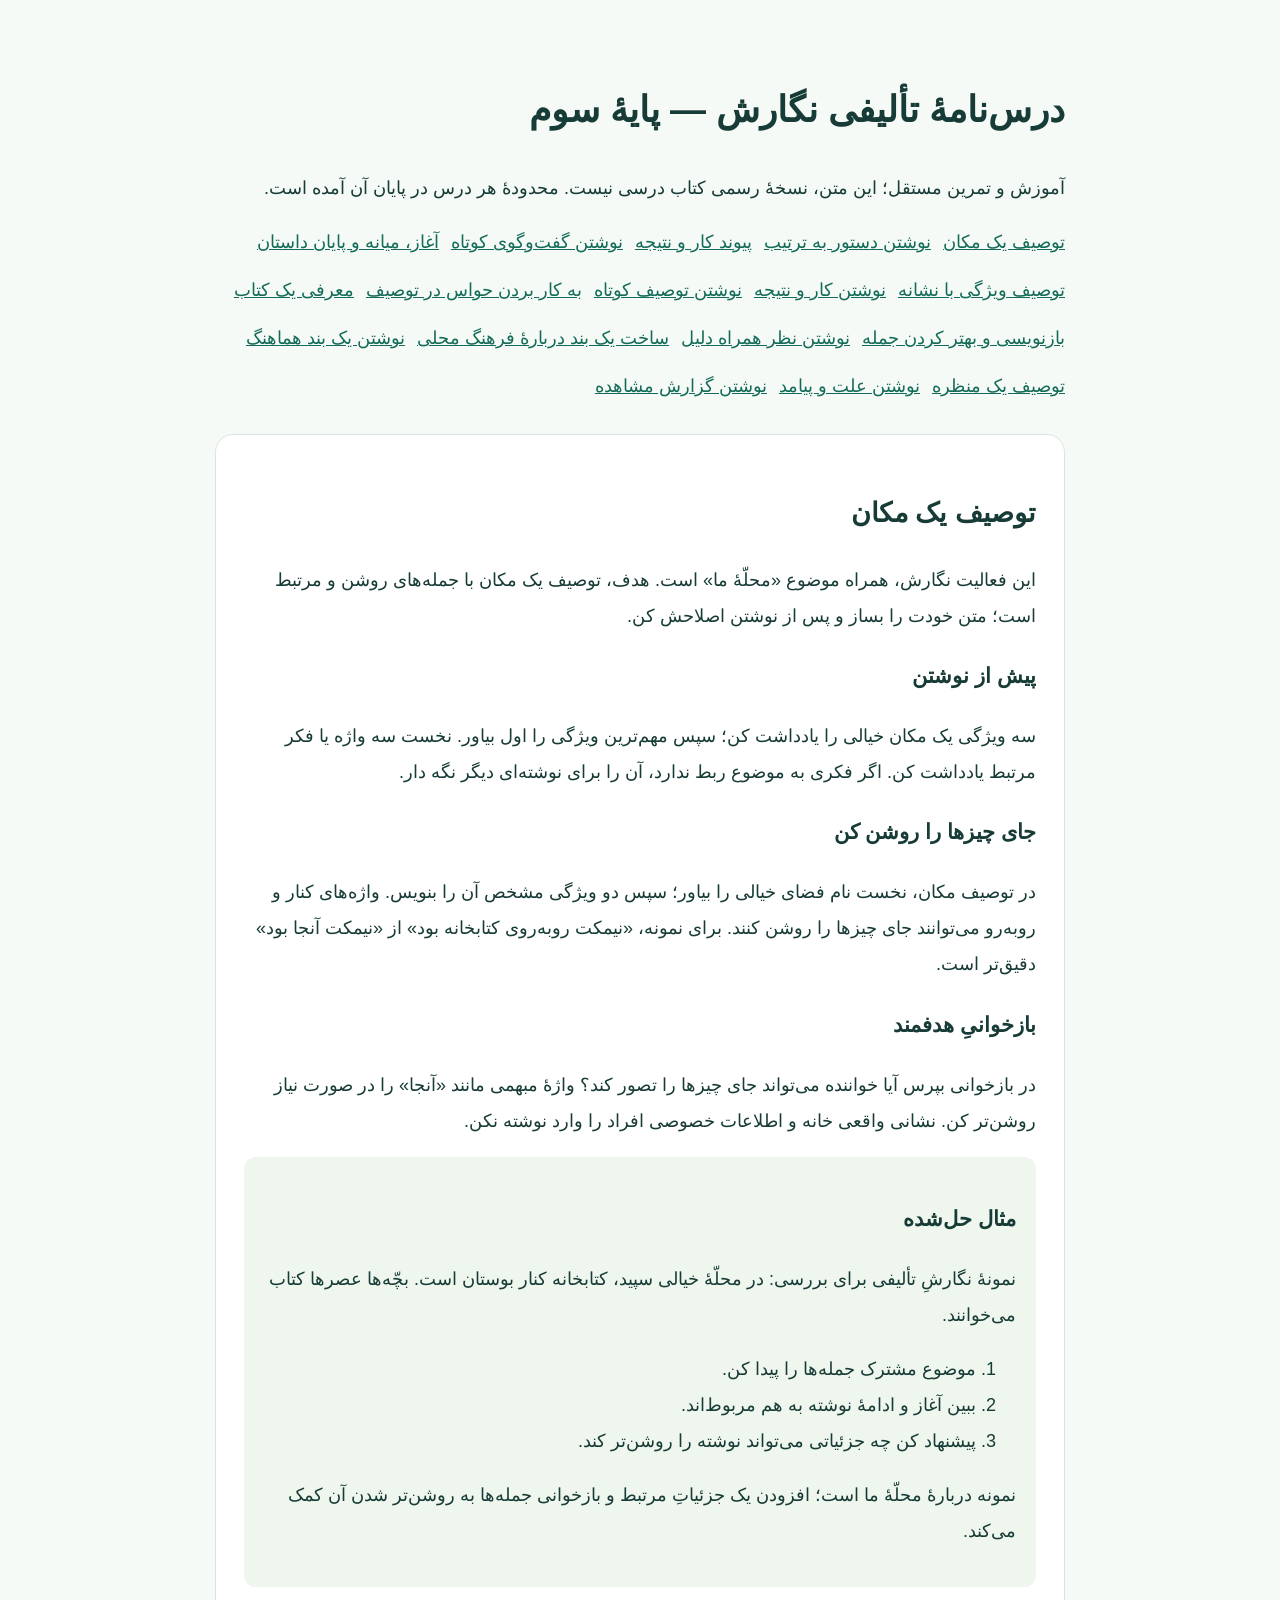
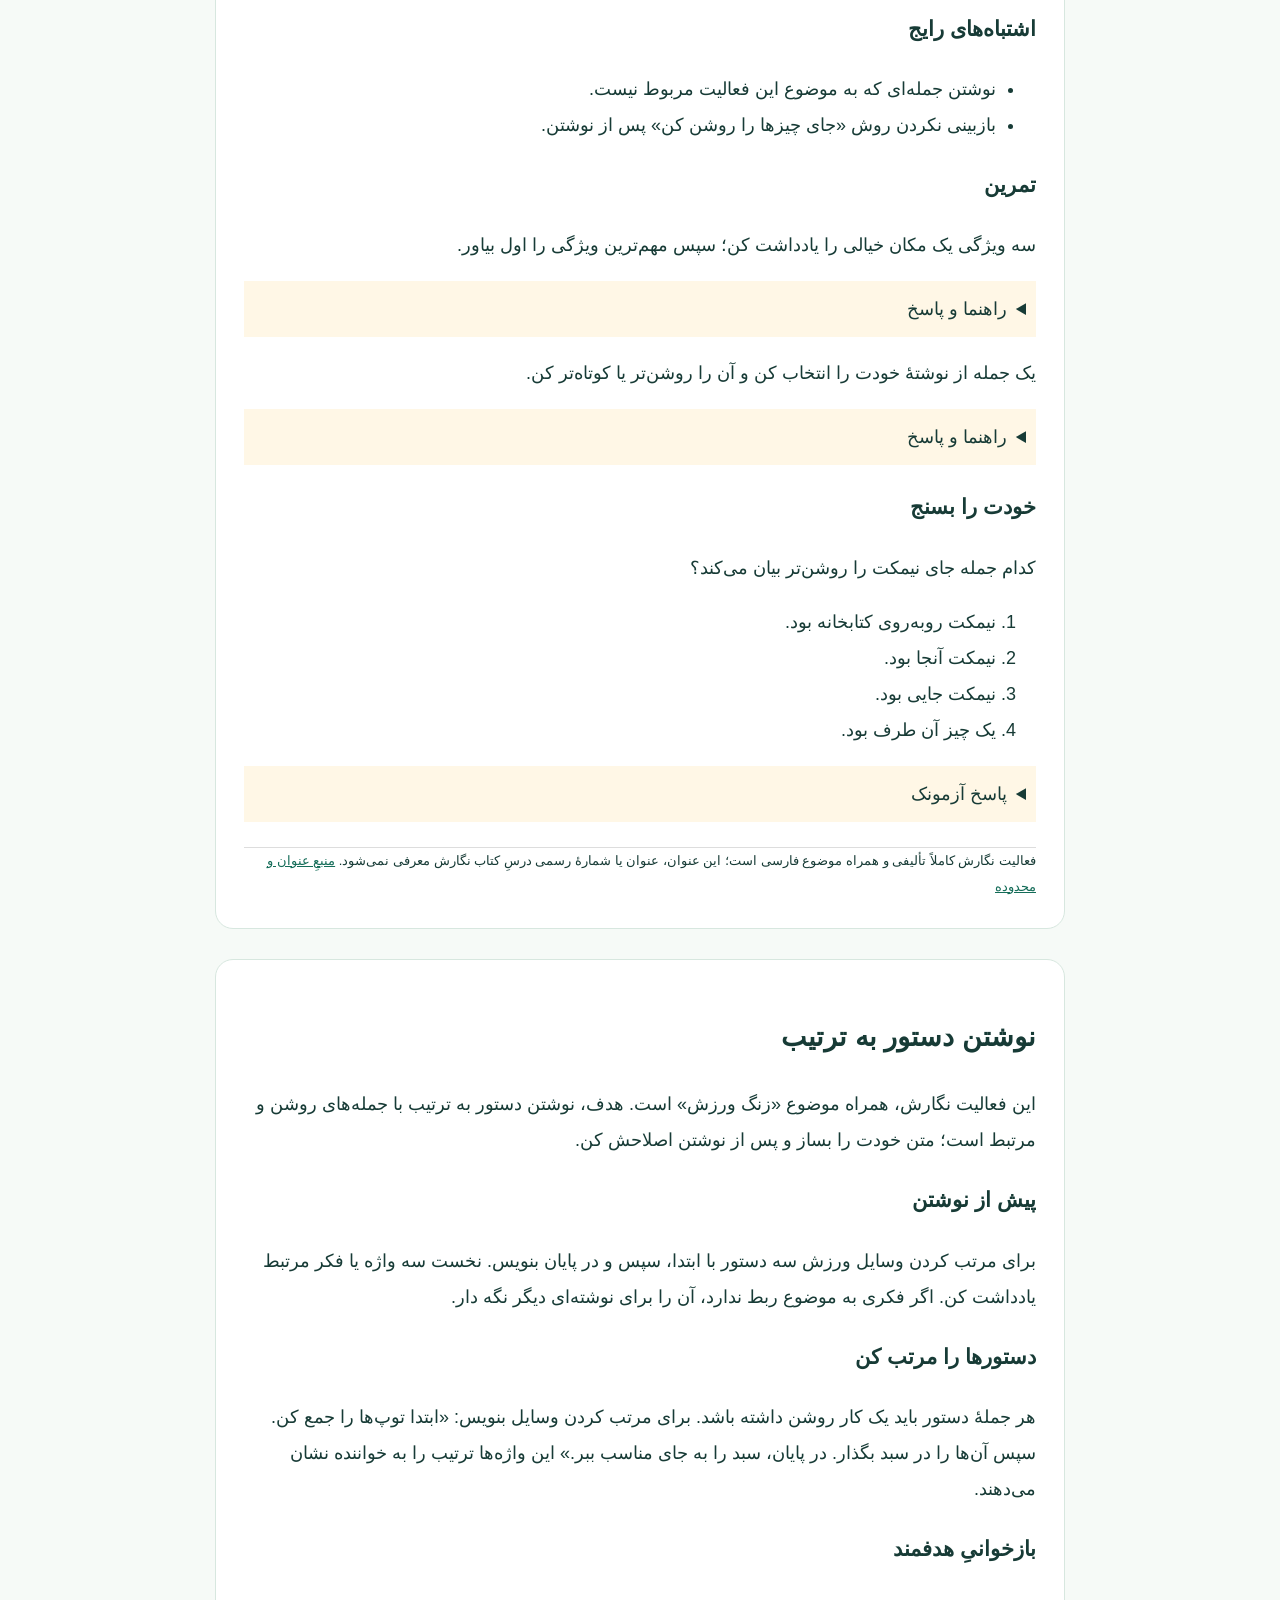
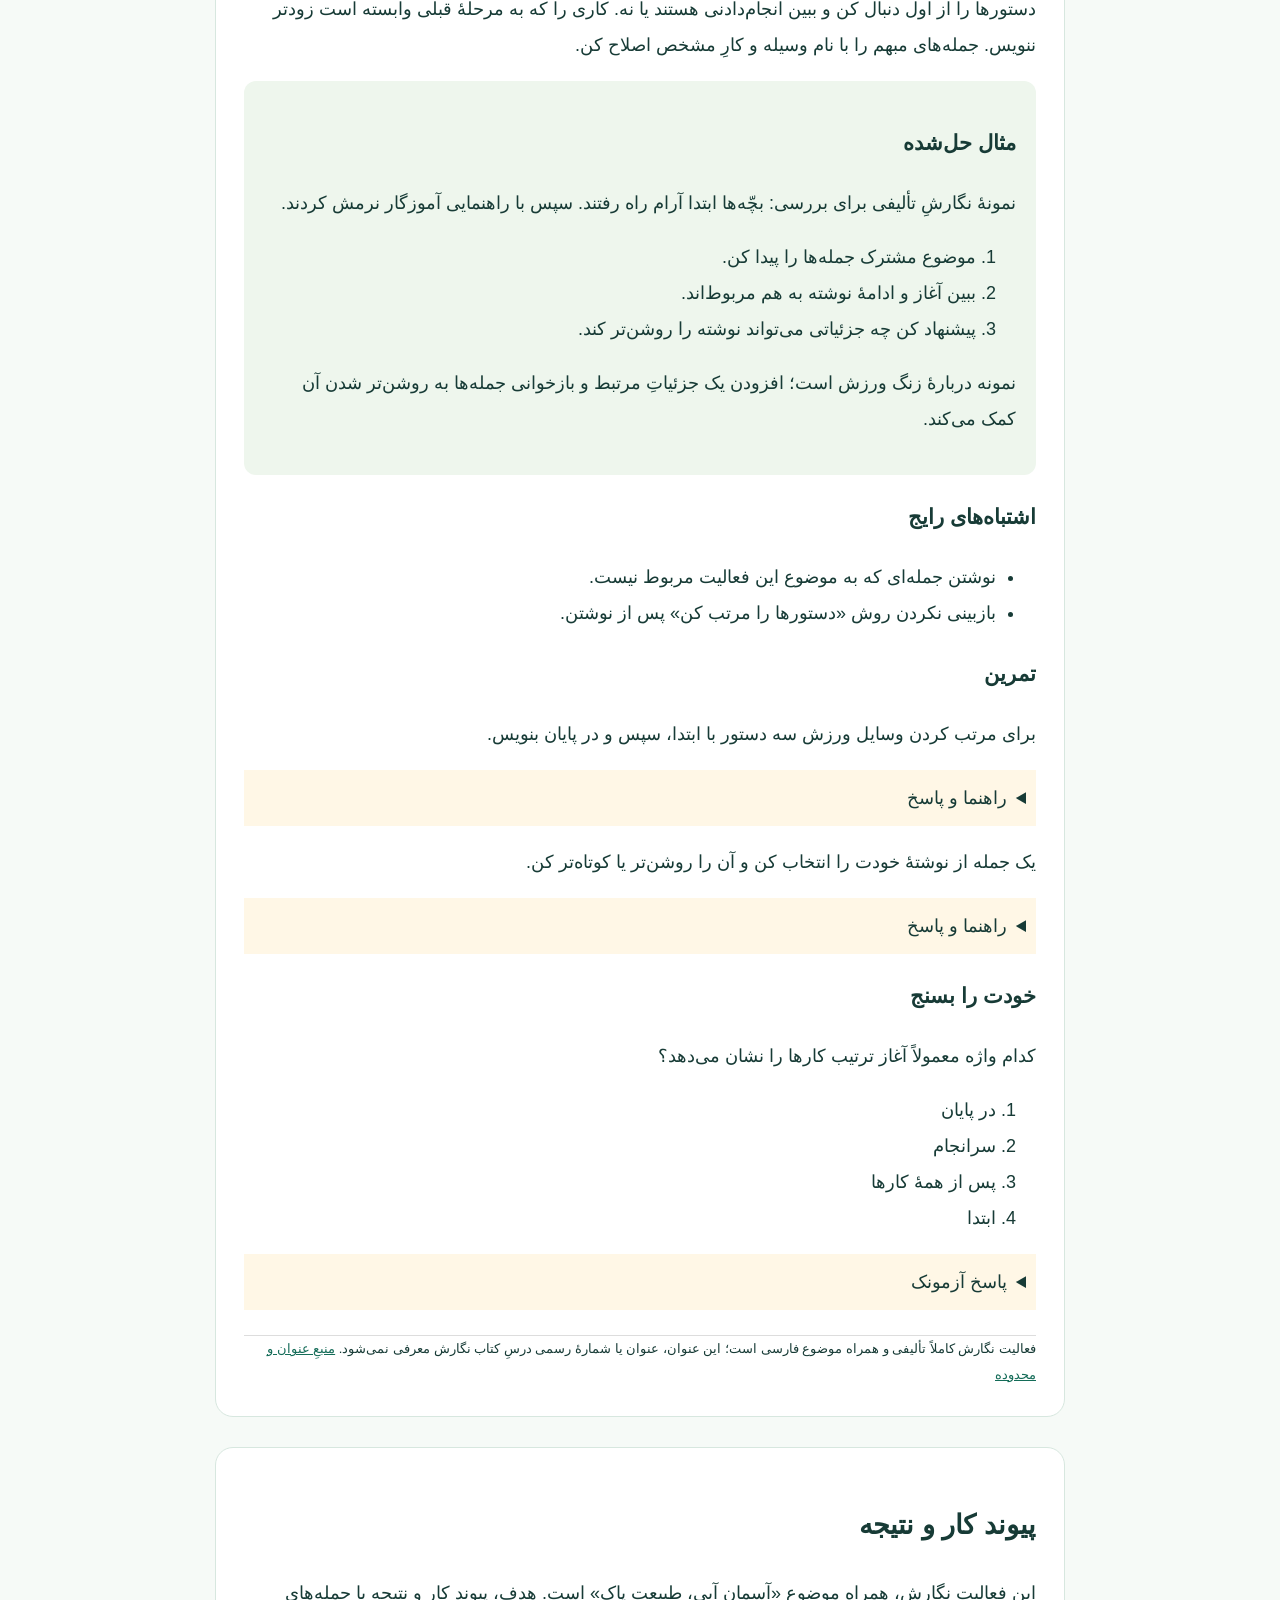
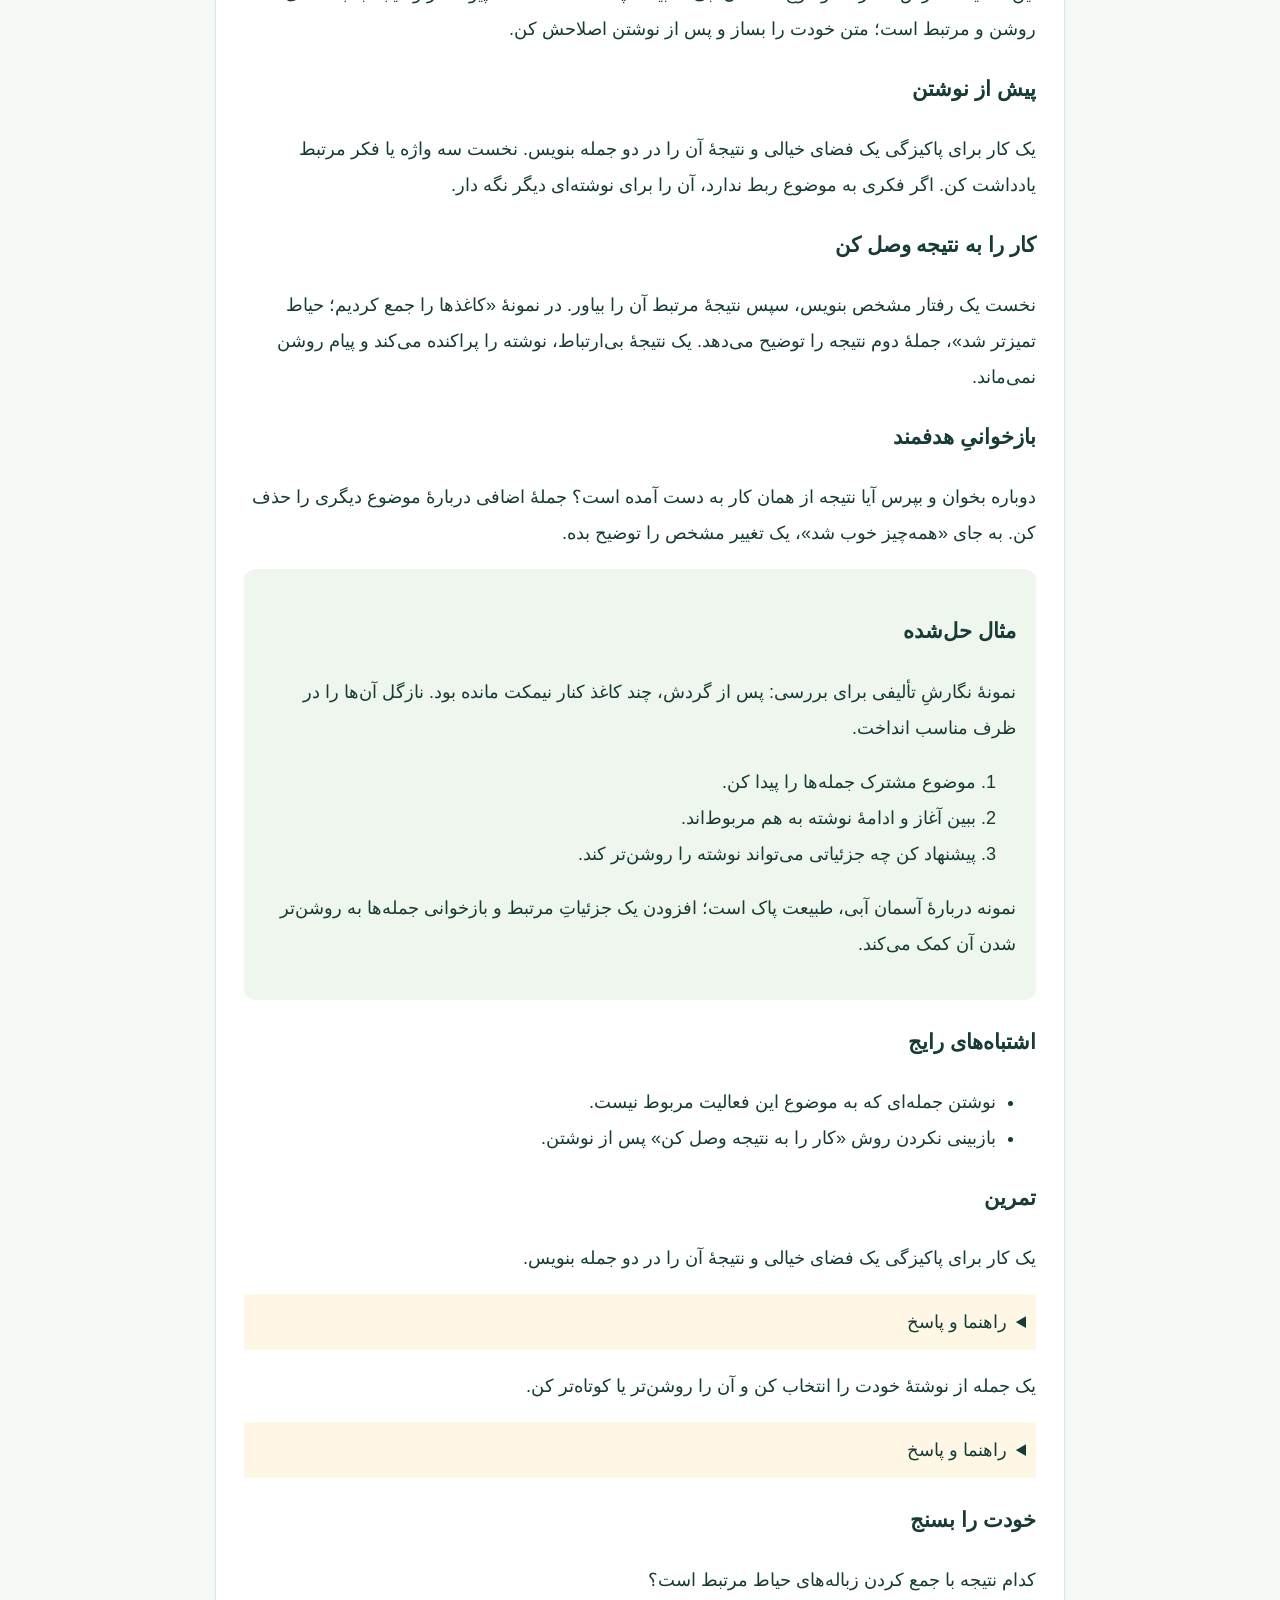
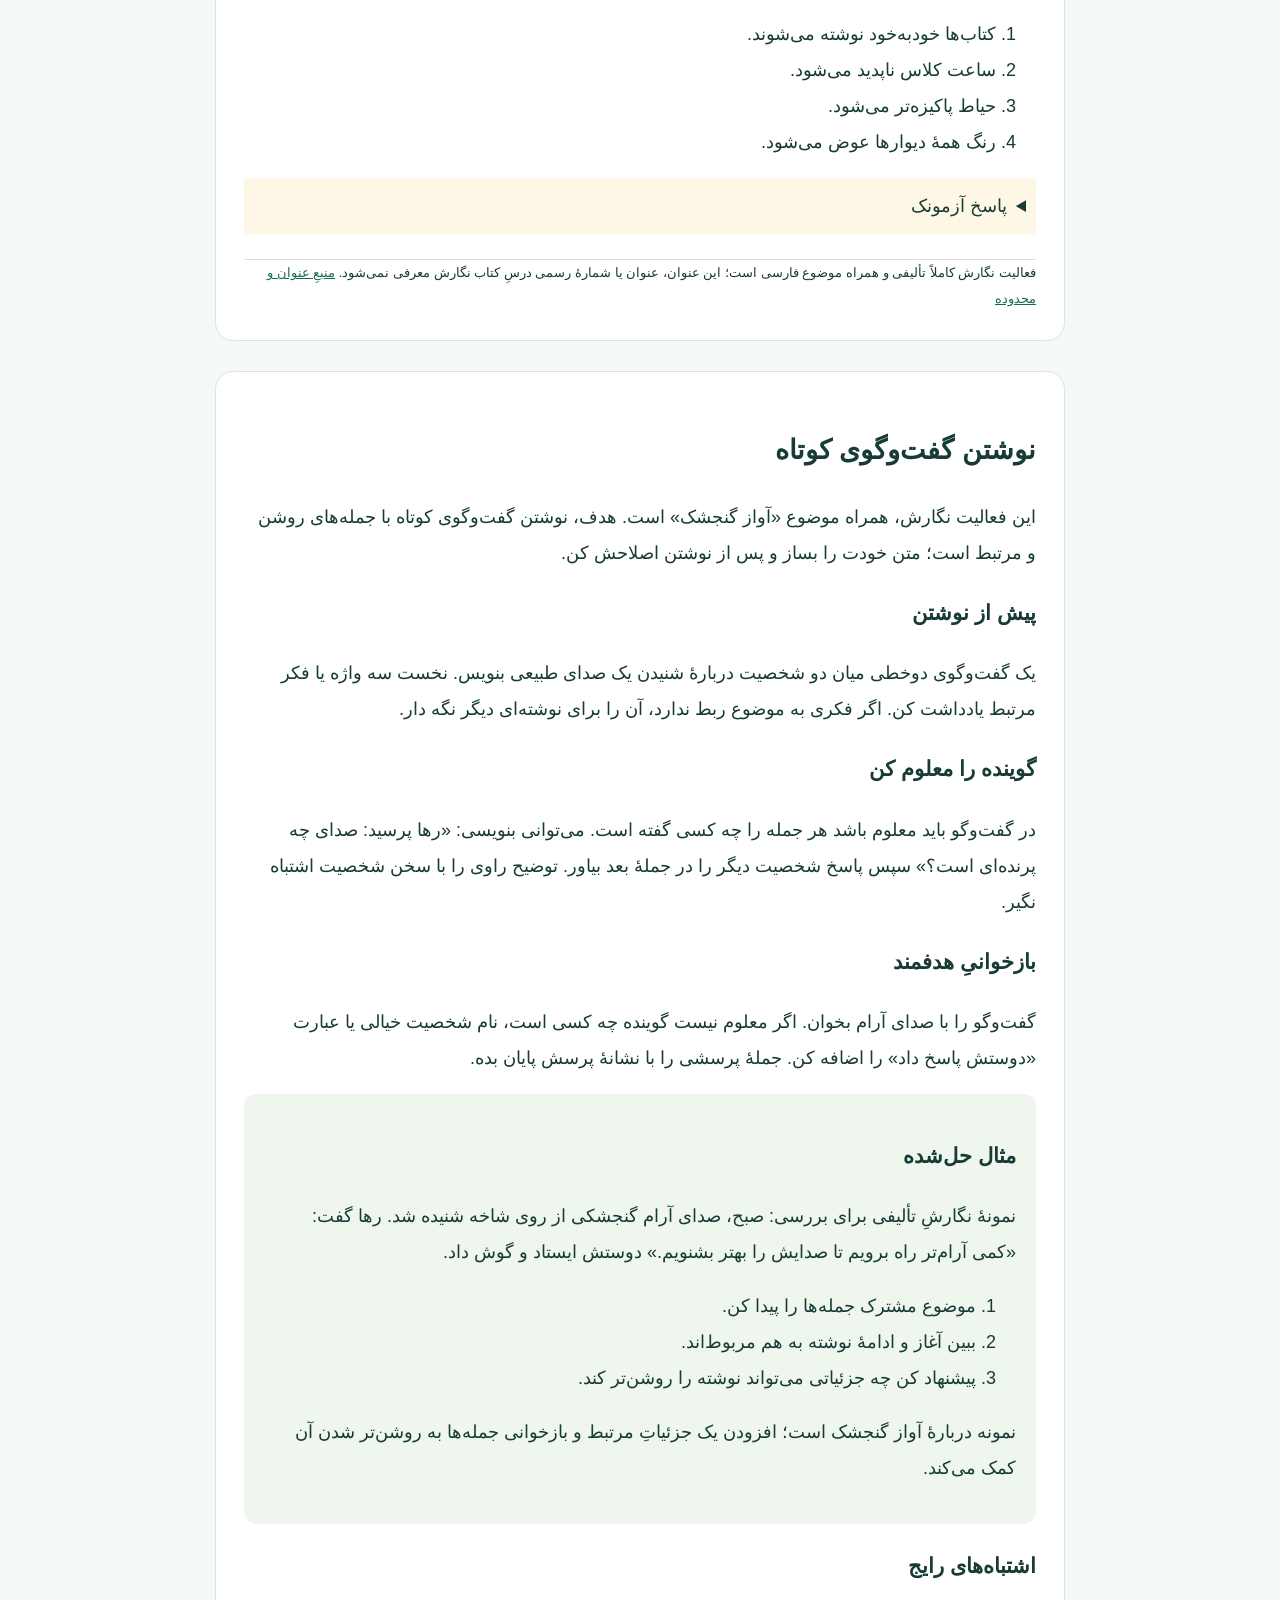
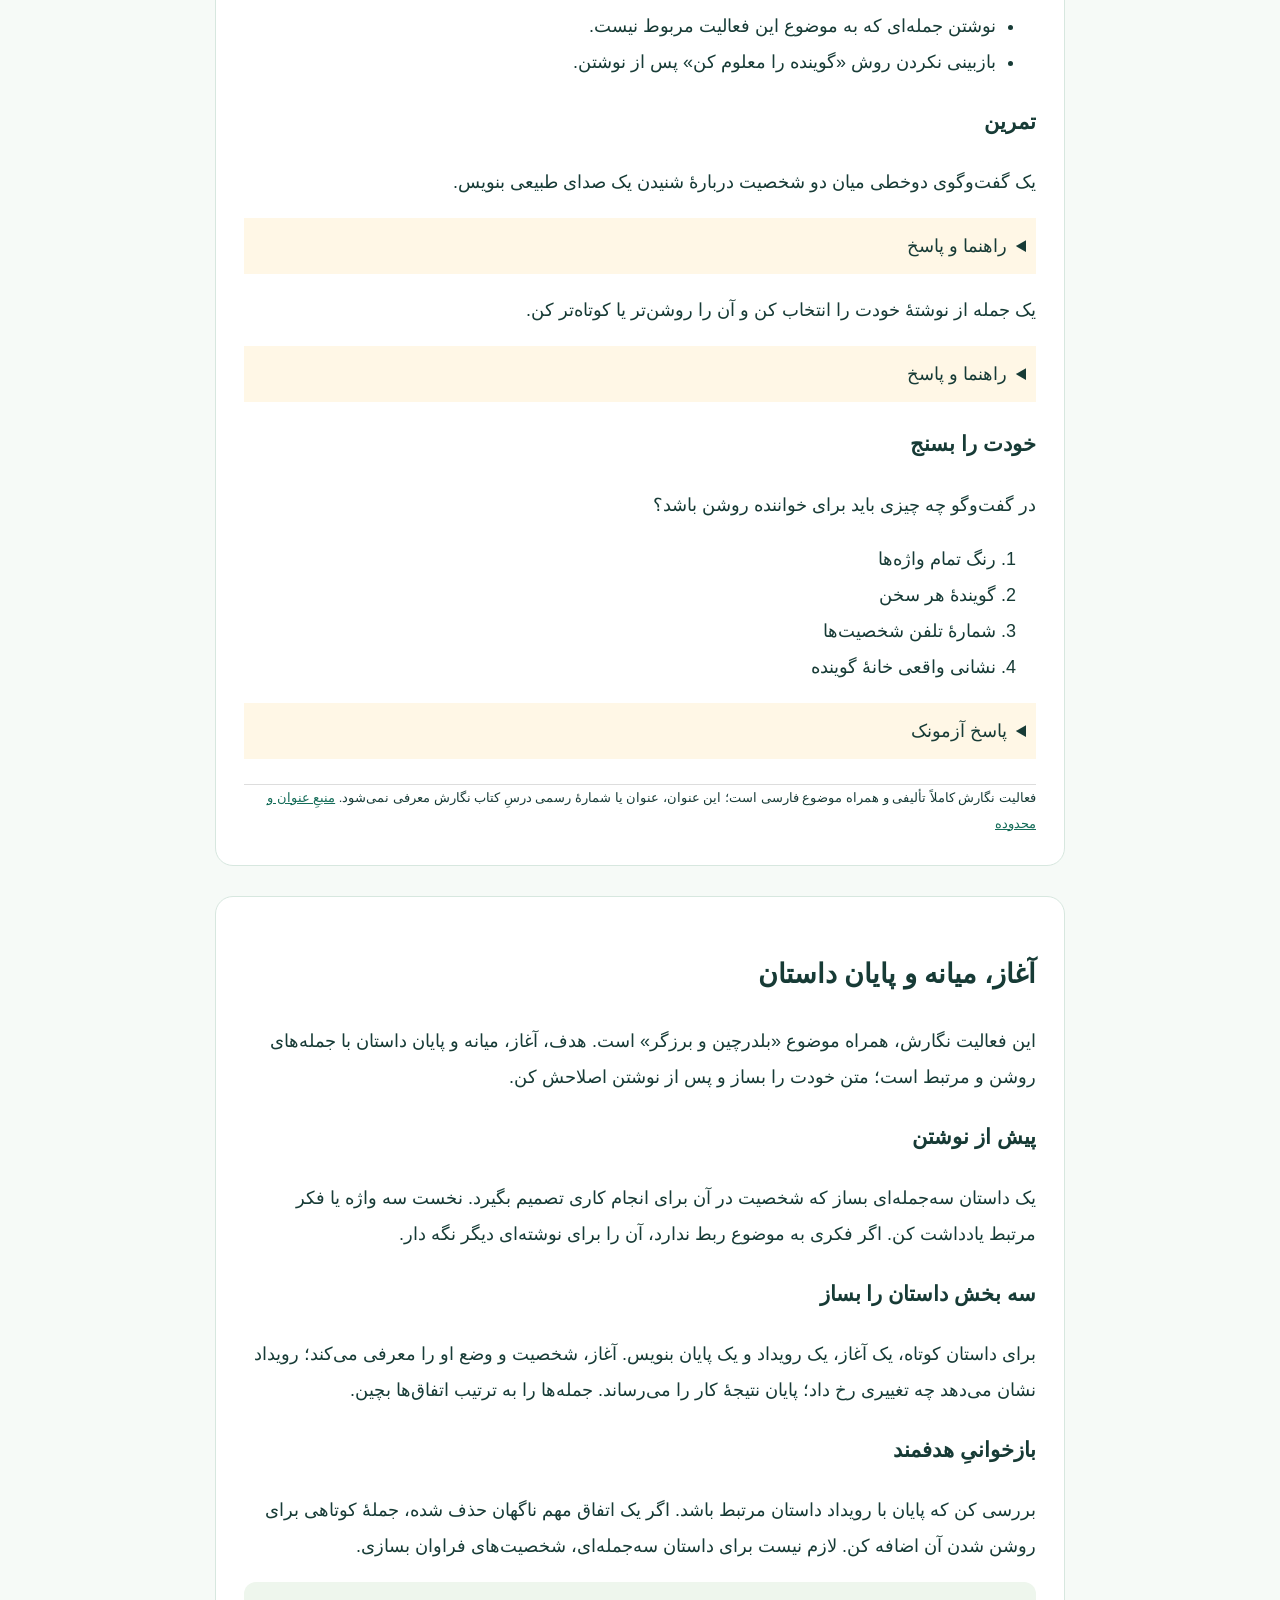
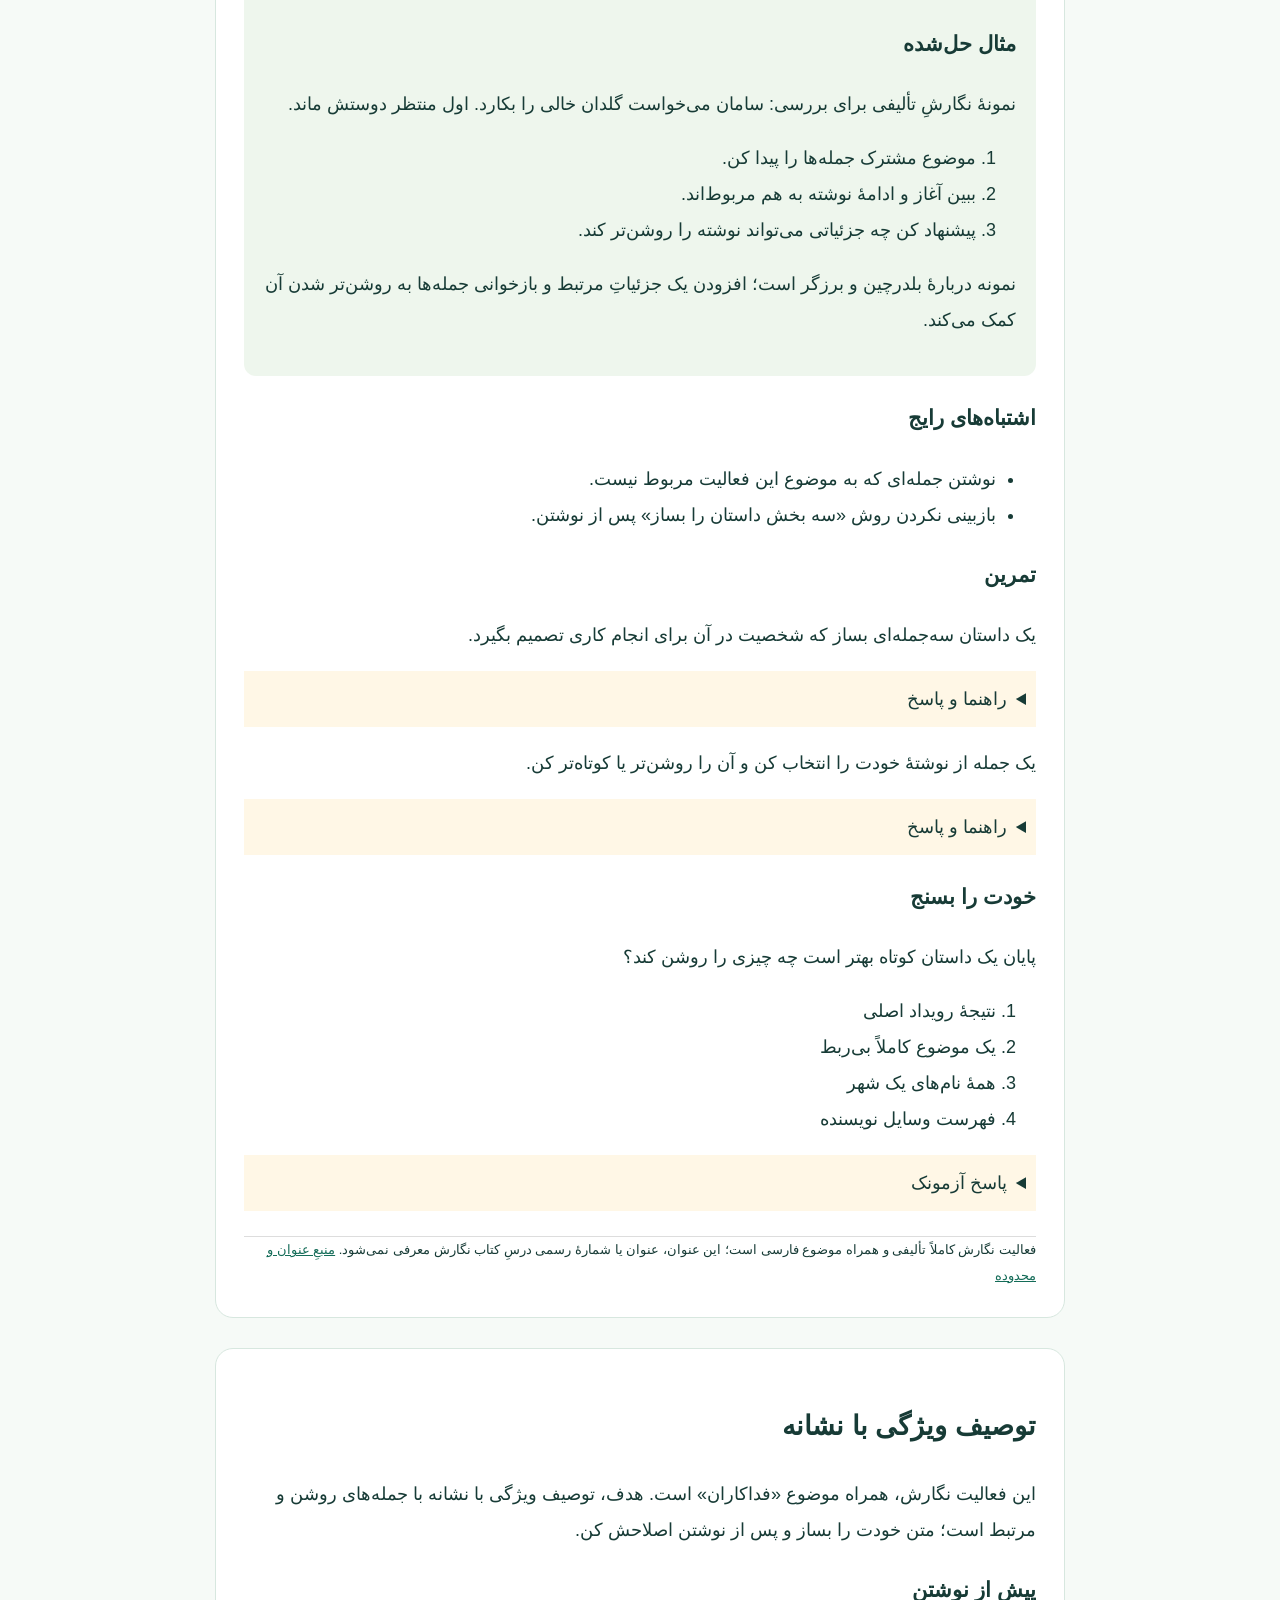
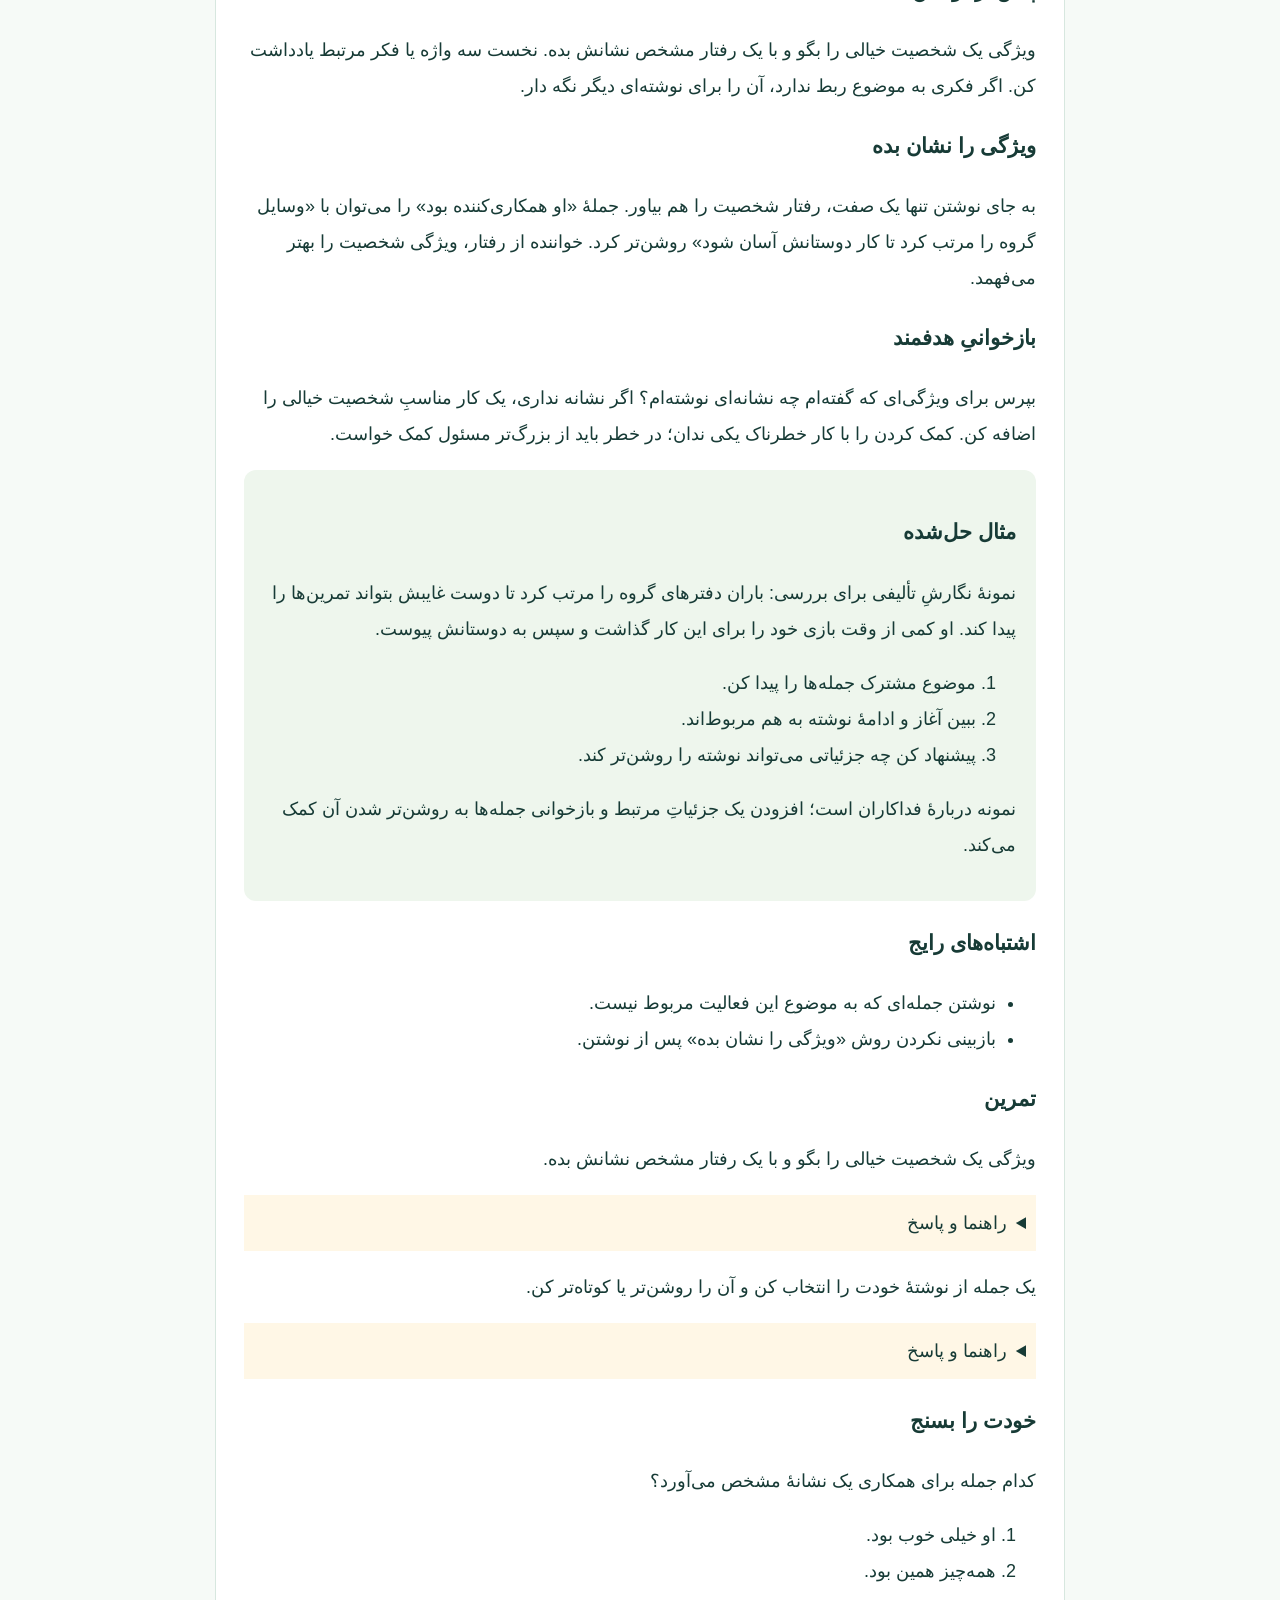
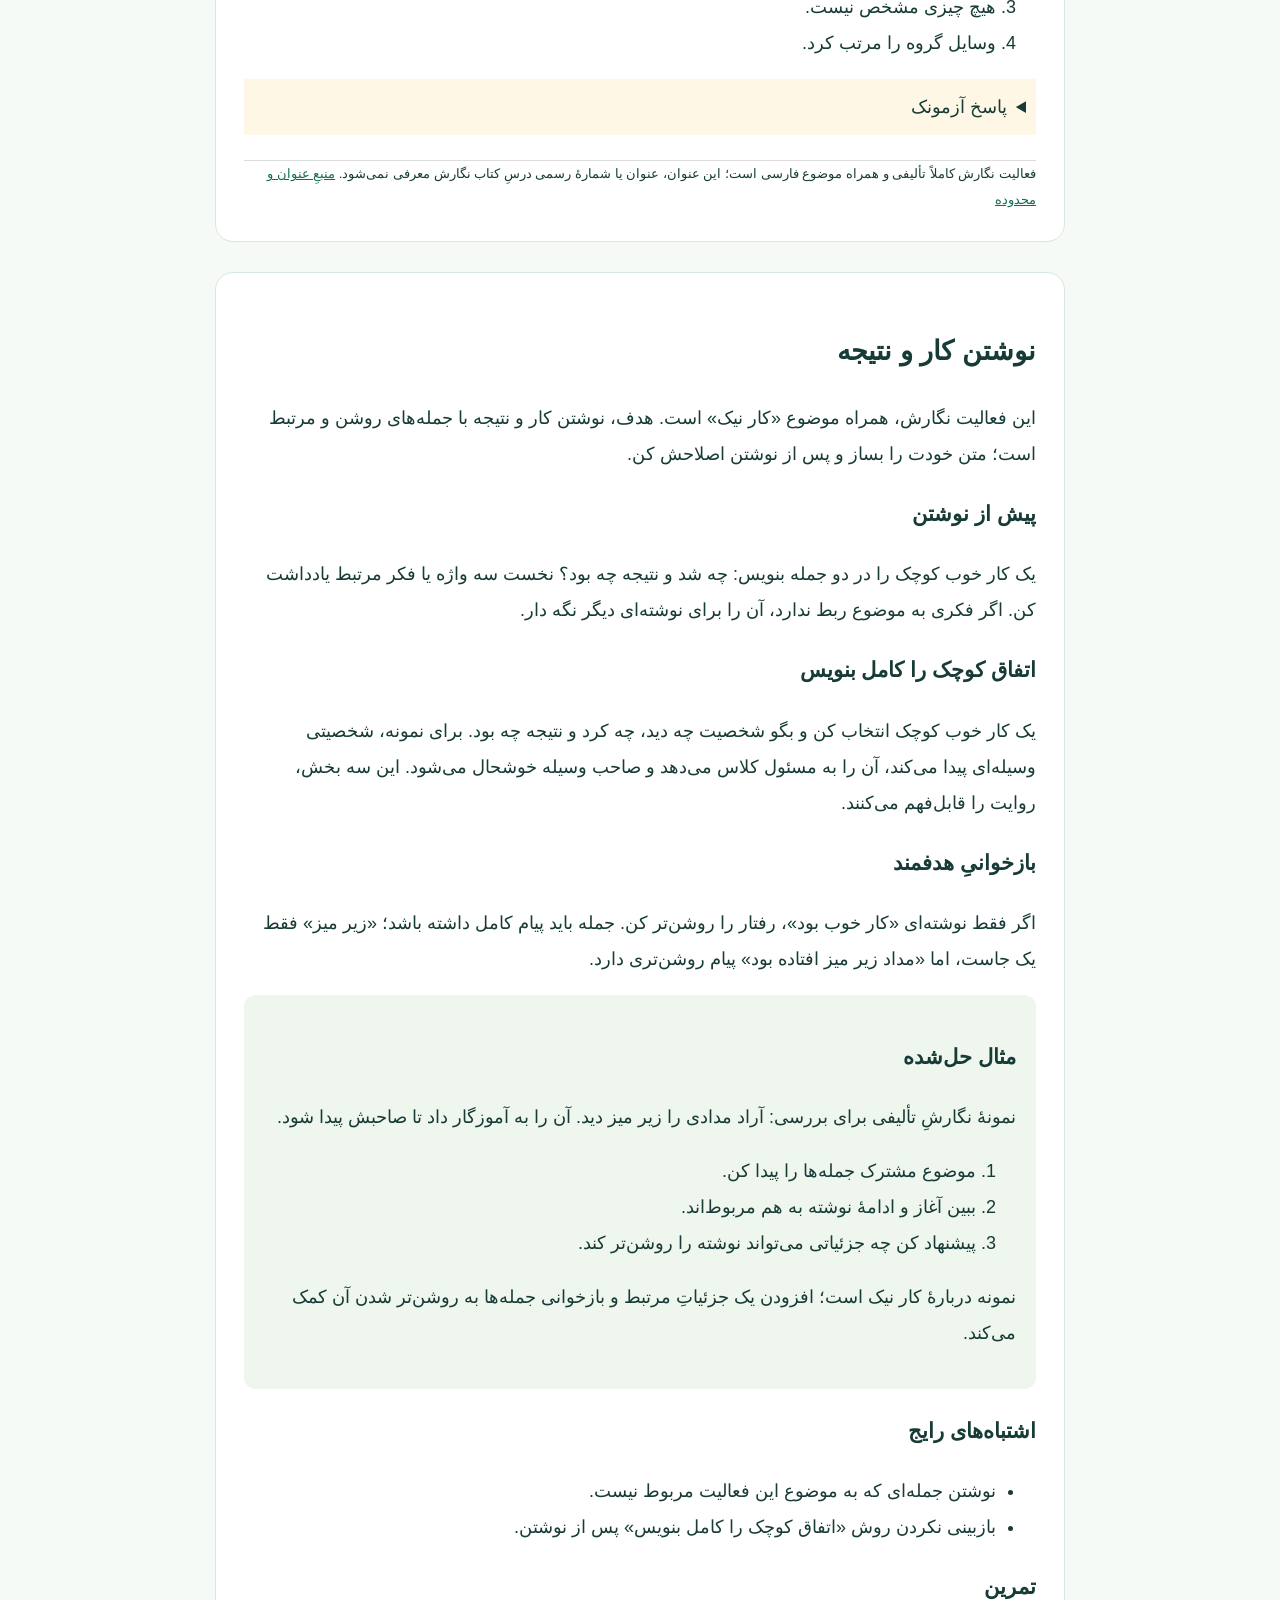
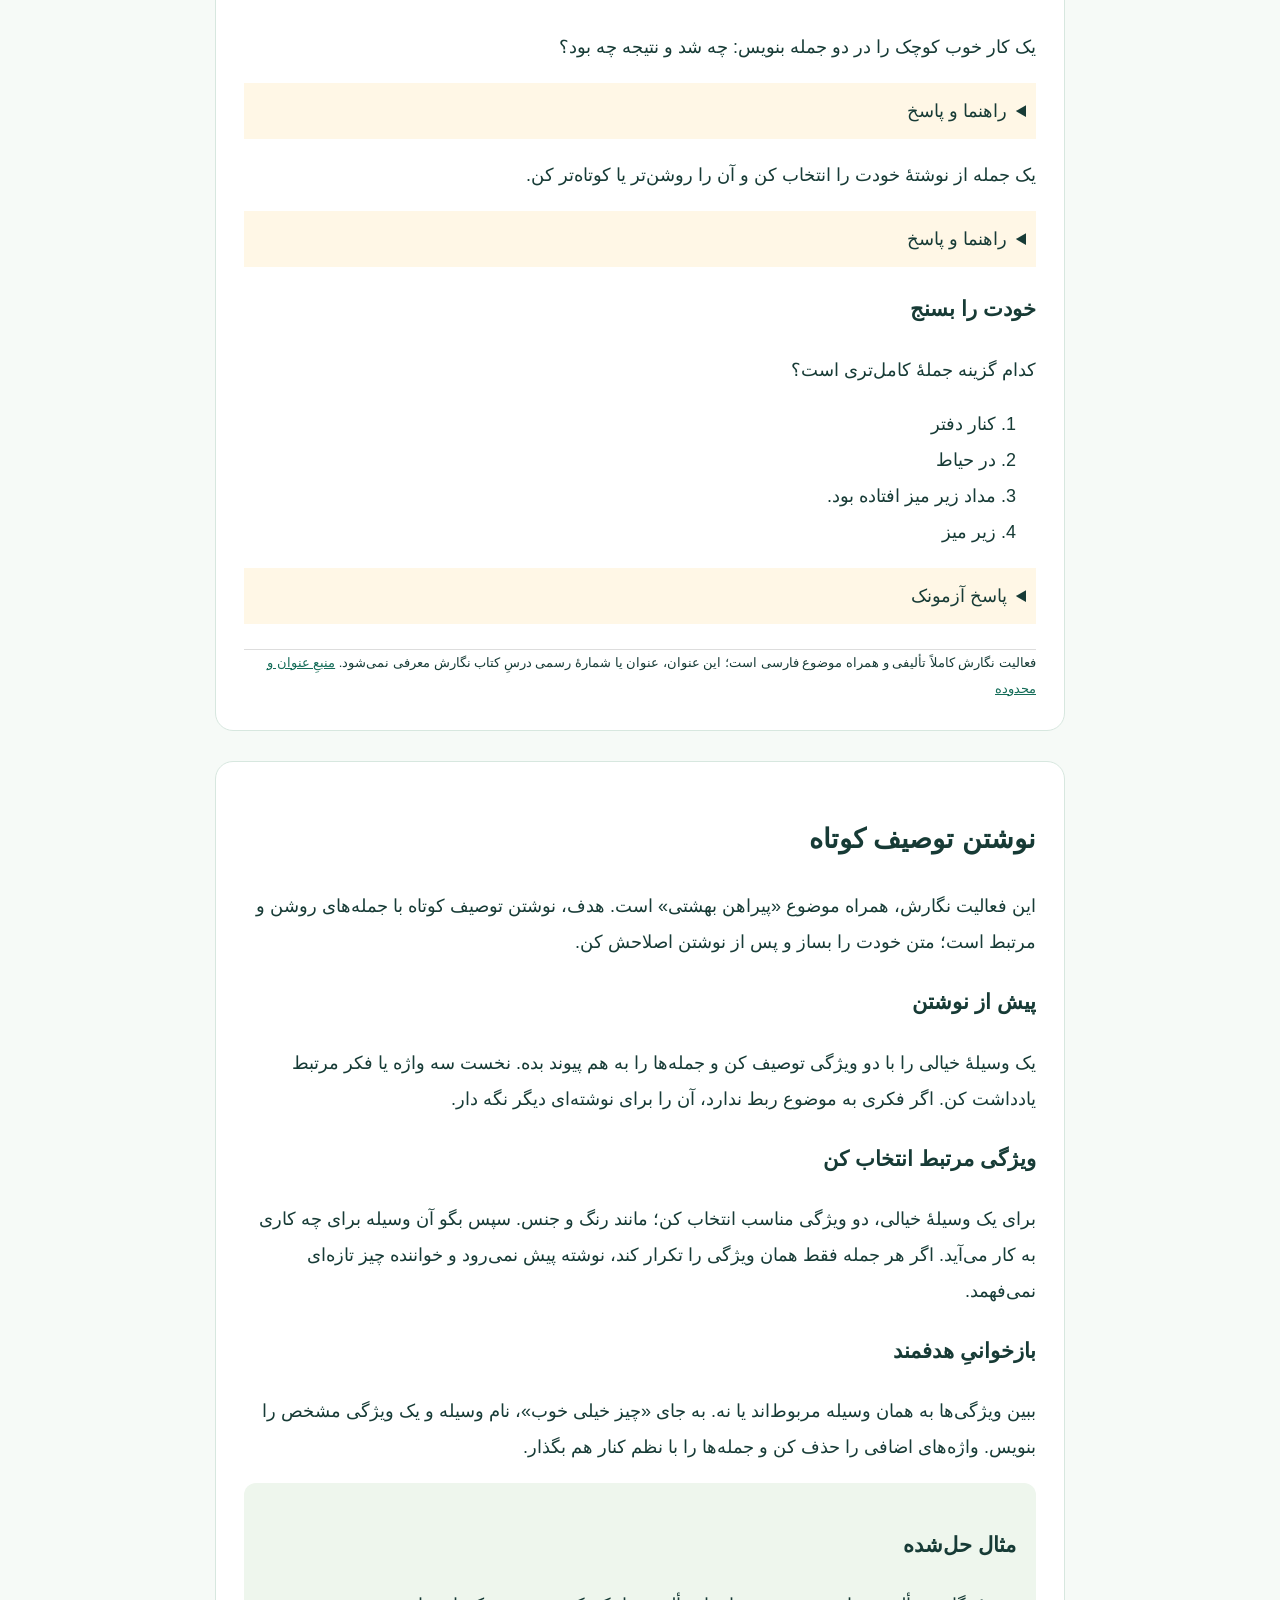
<file: writing.html>
<!doctype html><html lang="fa" dir="rtl"><meta charset="utf-8"><meta name="viewport" content="width=device-width,initial-scale=1"><title>نگارش سوم | درس‌نامهٔ تألیفی</title><style>body{max-width:850px;margin:30px auto;padding:20px;font:18px/2 Tahoma,sans-serif;color:#173b36;background:#f6faf7}article{background:white;padding:28px;margin:30px 0;border:1px solid #d7e7df;border-radius:18px}nav{display:flex;flex-wrap:wrap;gap:12px}a{color:#146c58}aside{padding:20px;background:#eef6ed;border-radius:12px}footer{font-size:13px;border-top:1px solid #ddd;margin-top:25px}details{padding:10px;background:#fff7e6}p,li{white-space:pre-line}@media print{body{background:white}article{break-before:page;border:0}details{display:block}nav{display:none}}</style><h1>درس‌نامهٔ تألیفی نگارش — پایهٔ سوم</h1><p>آموزش و تمرین مستقل؛ این متن، نسخهٔ رسمی کتاب درسی نیست. محدودهٔ هر درس در پایان آن آمده است.</p><nav><a href="#d0">توصیف یک مکان</a><a href="#d1">نوشتن دستور به ترتیب</a><a href="#d2">پیوند کار و نتیجه</a><a href="#d3">نوشتن گفت‌وگوی کوتاه</a><a href="#d4">آغاز، میانه و پایان داستان</a><a href="#d5">توصیف ویژگی با نشانه</a><a href="#d6">نوشتن کار و نتیجه</a><a href="#d7">نوشتن توصیف کوتاه</a><a href="#d8">به کار بردن حواس در توصیف</a><a href="#d9">معرفی یک کتاب</a><a href="#d10">بازنویسی و بهتر کردن جمله</a><a href="#d11">نوشتن نظر همراه دلیل</a><a href="#d12">ساخت یک بند دربارهٔ فرهنگ محلی</a><a href="#d13">نوشتن یک بند هماهنگ</a><a href="#d14">توصیف یک منظره</a><a href="#d15">نوشتن علت و پیامد</a><a href="#d16">نوشتن گزارش مشاهده</a></nav><article id="d0"><h2>توصیف یک مکان</h2><p>این فعالیت نگارش، همراه موضوع «محلّهٔ ما» است. هدف، توصیف یک مکان با جمله‌های روشن و مرتبط است؛ متن خودت را بساز و پس از نوشتن اصلاحش کن.</p><h3>پیش از نوشتن</h3><p>سه ویژگی یک مکان خیالی را یادداشت کن؛ سپس مهم‌ترین ویژگی را اول بیاور. نخست سه واژه یا فکر مرتبط یادداشت کن. اگر فکری به موضوع ربط ندارد، آن را برای نوشته‌ای دیگر نگه دار.</p><h3>جای چیزها را روشن کن</h3><p>در توصیف مکان، نخست نام فضای خیالی را بیاور؛ سپس دو ویژگی مشخص آن را بنویس. واژه‌های کنار و روبه‌رو می‌توانند جای چیزها را روشن کنند. برای نمونه، «نیمکت روبه‌روی کتابخانه بود» از «نیمکت آنجا بود» دقیق‌تر است.</p><h3>بازخوانیِ هدفمند</h3><p>در بازخوانی بپرس آیا خواننده می‌تواند جای چیزها را تصور کند؟ واژهٔ مبهمی مانند «آنجا» را در صورت نیاز روشن‌تر کن. نشانی واقعی خانه و اطلاعات خصوصی افراد را وارد نوشته نکن.</p><aside><h3>مثال حل‌شده</h3><p>نمونهٔ نگارشِ تألیفی برای بررسی: در محلّهٔ خیالی سپید، کتابخانه کنار بوستان است. بچّه‌ها عصرها کتاب می‌خوانند.</p><ol><li>موضوع مشترک جمله‌ها را پیدا کن.</li><li>ببین آغاز و ادامهٔ نوشته به هم مربوط‌اند.</li><li>پیشنهاد کن چه جزئیاتی می‌تواند نوشته را روشن‌تر کند.</li></ol><p>نمونه دربارهٔ محلّهٔ ما است؛ افزودن یک جزئیاتِ مرتبط و بازخوانی جمله‌ها به روشن‌تر شدن آن کمک می‌کند.</p></aside><h3>اشتباه‌های رایج</h3><ul><li>نوشتن جمله‌ای که به موضوع این فعالیت مربوط نیست.</li><li>بازبینی نکردن روش «جای چیزها را روشن کن» پس از نوشتن.</li></ul><h3>تمرین</h3><p>سه ویژگی یک مکان خیالی را یادداشت کن؛ سپس مهم‌ترین ویژگی را اول بیاور.</p><details><summary>راهنما و پاسخ</summary><p>پاسخ تو می‌تواند متفاوت باشد؛ ارتباط با موضوع و روشنی جمله‌ها مهم است.</p><p>پاسخ نمونه: در محلّهٔ خیالی سپید، کتابخانه کنار بوستان است. بچّه‌ها عصرها کتاب می‌خوانند. جلوی کتابخانه یک نیمکت آبی قرار دارد.</p></details><p>یک جمله از نوشتهٔ خودت را انتخاب کن و آن را روشن‌تر یا کوتاه‌تر کن.</p><details><summary>راهنما و پاسخ</summary><p>واژهٔ اضافی را حذف کن یا یک ویژگی دقیق به جای واژهٔ مبهم بنویس.</p><p>پاسخ باز است؛ جملهٔ تازه باید همان پیام را روشن‌تر برساند.</p></details><h3>خودت را بسنج</h3><p>کدام جمله جای نیمکت را روشن‌تر بیان می‌کند؟</p><ol><li>نیمکت روبه‌روی کتابخانه بود.</li><li>نیمکت آنجا بود.</li><li>نیمکت جایی بود.</li><li>یک چیز آن طرف بود.</li></ol><details><summary>پاسخ آزمونک</summary><p>نیمکت روبه‌روی کتابخانه بود. — با توجه به راهنمای همین فعالیت، پاسخ درست این است: نیمکت روبه‌روی کتابخانه بود.</p></details><footer>فعالیت نگارش کاملاً تألیفی و همراه موضوع فارسی است؛ این عنوان، عنوان یا شمارهٔ رسمی درسِ کتاب نگارش معرفی نمی‌شود. <a href="https://www.chap.sch.ir/sites/default/files/lbooks/1405-1406/10/C303.pdf">منبعِ عنوان و محدوده</a></footer></article><article id="d1"><h2>نوشتن دستور به ترتیب</h2><p>این فعالیت نگارش، همراه موضوع «زنگ ورزش» است. هدف، نوشتن دستور به ترتیب با جمله‌های روشن و مرتبط است؛ متن خودت را بساز و پس از نوشتن اصلاحش کن.</p><h3>پیش از نوشتن</h3><p>برای مرتب کردن وسایل ورزش سه دستور با ابتدا، سپس و در پایان بنویس. نخست سه واژه یا فکر مرتبط یادداشت کن. اگر فکری به موضوع ربط ندارد، آن را برای نوشته‌ای دیگر نگه دار.</p><h3>دستورها را مرتب کن</h3><p>هر جملهٔ دستور باید یک کار روشن داشته باشد. برای مرتب کردن وسایل بنویس: «ابتدا توپ‌ها را جمع کن. سپس آن‌ها را در سبد بگذار. در پایان، سبد را به جای مناسب ببر.» این واژه‌ها ترتیب را به خواننده نشان می‌دهند.</p><h3>بازخوانیِ هدفمند</h3><p>دستورها را از اول دنبال کن و ببین انجام‌دادنی هستند یا نه. کاری را که به مرحلهٔ قبلی وابسته است زودتر ننویس. جمله‌های مبهم را با نام وسیله و کارِ مشخص اصلاح کن.</p><aside><h3>مثال حل‌شده</h3><p>نمونهٔ نگارشِ تألیفی برای بررسی: بچّه‌ها ابتدا آرام راه رفتند. سپس با راهنمایی آموزگار نرمش کردند.</p><ol><li>موضوع مشترک جمله‌ها را پیدا کن.</li><li>ببین آغاز و ادامهٔ نوشته به هم مربوط‌اند.</li><li>پیشنهاد کن چه جزئیاتی می‌تواند نوشته را روشن‌تر کند.</li></ol><p>نمونه دربارهٔ زنگ ورزش است؛ افزودن یک جزئیاتِ مرتبط و بازخوانی جمله‌ها به روشن‌تر شدن آن کمک می‌کند.</p></aside><h3>اشتباه‌های رایج</h3><ul><li>نوشتن جمله‌ای که به موضوع این فعالیت مربوط نیست.</li><li>بازبینی نکردن روش «دستورها را مرتب کن» پس از نوشتن.</li></ul><h3>تمرین</h3><p>برای مرتب کردن وسایل ورزش سه دستور با ابتدا، سپس و در پایان بنویس.</p><details><summary>راهنما و پاسخ</summary><p>پاسخ تو می‌تواند متفاوت باشد؛ ارتباط با موضوع و روشنی جمله‌ها مهم است.</p><p>پاسخ نمونه: بچّه‌ها ابتدا آرام راه رفتند. سپس با راهنمایی آموزگار نرمش کردند. در پایان، وسایل را جمع کردند و آب نوشیدند.</p></details><p>یک جمله از نوشتهٔ خودت را انتخاب کن و آن را روشن‌تر یا کوتاه‌تر کن.</p><details><summary>راهنما و پاسخ</summary><p>واژهٔ اضافی را حذف کن یا یک ویژگی دقیق به جای واژهٔ مبهم بنویس.</p><p>پاسخ باز است؛ جملهٔ تازه باید همان پیام را روشن‌تر برساند.</p></details><h3>خودت را بسنج</h3><p>کدام واژه معمولاً آغاز ترتیب کارها را نشان می‌دهد؟</p><ol><li>در پایان</li><li>سرانجام</li><li>پس از همهٔ کارها</li><li>ابتدا</li></ol><details><summary>پاسخ آزمونک</summary><p>ابتدا — با توجه به راهنمای همین فعالیت، پاسخ درست این است: ابتدا</p></details><footer>فعالیت نگارش کاملاً تألیفی و همراه موضوع فارسی است؛ این عنوان، عنوان یا شمارهٔ رسمی درسِ کتاب نگارش معرفی نمی‌شود. <a href="https://www.chap.sch.ir/sites/default/files/lbooks/1405-1406/10/C303.pdf">منبعِ عنوان و محدوده</a></footer></article><article id="d2"><h2>پیوند کار و نتیجه</h2><p>این فعالیت نگارش، همراه موضوع «آسمان آبی، طبیعت پاک» است. هدف، پیوند کار و نتیجه با جمله‌های روشن و مرتبط است؛ متن خودت را بساز و پس از نوشتن اصلاحش کن.</p><h3>پیش از نوشتن</h3><p>یک کار برای پاکیزگی یک فضای خیالی و نتیجهٔ آن را در دو جمله بنویس. نخست سه واژه یا فکر مرتبط یادداشت کن. اگر فکری به موضوع ربط ندارد، آن را برای نوشته‌ای دیگر نگه دار.</p><h3>کار را به نتیجه وصل کن</h3><p>نخست یک رفتار مشخص بنویس، سپس نتیجهٔ مرتبط آن را بیاور. در نمونهٔ «کاغذها را جمع کردیم؛ حیاط تمیزتر شد»، جملهٔ دوم نتیجه را توضیح می‌دهد. یک نتیجهٔ بی‌ارتباط، نوشته را پراکنده می‌کند و پیام روشن نمی‌ماند.</p><h3>بازخوانیِ هدفمند</h3><p>دوباره بخوان و بپرس آیا نتیجه از همان کار به دست آمده است؟ جملهٔ اضافی دربارهٔ موضوع دیگری را حذف کن. به جای «همه‌چیز خوب شد»، یک تغییر مشخص را توضیح بده.</p><aside><h3>مثال حل‌شده</h3><p>نمونهٔ نگارشِ تألیفی برای بررسی: پس از گردش، چند کاغذ کنار نیمکت مانده بود. نازگل آن‌ها را در ظرف مناسب انداخت.</p><ol><li>موضوع مشترک جمله‌ها را پیدا کن.</li><li>ببین آغاز و ادامهٔ نوشته به هم مربوط‌اند.</li><li>پیشنهاد کن چه جزئیاتی می‌تواند نوشته را روشن‌تر کند.</li></ol><p>نمونه دربارهٔ آسمان آبی، طبیعت پاک است؛ افزودن یک جزئیاتِ مرتبط و بازخوانی جمله‌ها به روشن‌تر شدن آن کمک می‌کند.</p></aside><h3>اشتباه‌های رایج</h3><ul><li>نوشتن جمله‌ای که به موضوع این فعالیت مربوط نیست.</li><li>بازبینی نکردن روش «کار را به نتیجه وصل کن» پس از نوشتن.</li></ul><h3>تمرین</h3><p>یک کار برای پاکیزگی یک فضای خیالی و نتیجهٔ آن را در دو جمله بنویس.</p><details><summary>راهنما و پاسخ</summary><p>پاسخ تو می‌تواند متفاوت باشد؛ ارتباط با موضوع و روشنی جمله‌ها مهم است.</p><p>پاسخ نمونه: پس از گردش، چند کاغذ کنار نیمکت مانده بود. نازگل آن‌ها را در ظرف مناسب انداخت. حالا کنار نیمکت پاکیزه بود و کسی روی کاغذها پا نمی‌گذاشت.</p></details><p>یک جمله از نوشتهٔ خودت را انتخاب کن و آن را روشن‌تر یا کوتاه‌تر کن.</p><details><summary>راهنما و پاسخ</summary><p>واژهٔ اضافی را حذف کن یا یک ویژگی دقیق به جای واژهٔ مبهم بنویس.</p><p>پاسخ باز است؛ جملهٔ تازه باید همان پیام را روشن‌تر برساند.</p></details><h3>خودت را بسنج</h3><p>کدام نتیجه با جمع کردن زباله‌های حیاط مرتبط است؟</p><ol><li>کتاب‌ها خودبه‌خود نوشته می‌شوند.</li><li>ساعت کلاس ناپدید می‌شود.</li><li>حیاط پاکیزه‌تر می‌شود.</li><li>رنگ همهٔ دیوارها عوض می‌شود.</li></ol><details><summary>پاسخ آزمونک</summary><p>حیاط پاکیزه‌تر می‌شود. — با توجه به راهنمای همین فعالیت، پاسخ درست این است: حیاط پاکیزه‌تر می‌شود.</p></details><footer>فعالیت نگارش کاملاً تألیفی و همراه موضوع فارسی است؛ این عنوان، عنوان یا شمارهٔ رسمی درسِ کتاب نگارش معرفی نمی‌شود. <a href="https://www.chap.sch.ir/sites/default/files/lbooks/1405-1406/10/C303.pdf">منبعِ عنوان و محدوده</a></footer></article><article id="d3"><h2>نوشتن گفت‌وگوی کوتاه</h2><p>این فعالیت نگارش، همراه موضوع «آواز گنجشک» است. هدف، نوشتن گفت‌وگوی کوتاه با جمله‌های روشن و مرتبط است؛ متن خودت را بساز و پس از نوشتن اصلاحش کن.</p><h3>پیش از نوشتن</h3><p>یک گفت‌وگوی دوخطی میان دو شخصیت دربارهٔ شنیدن یک صدای طبیعی بنویس. نخست سه واژه یا فکر مرتبط یادداشت کن. اگر فکری به موضوع ربط ندارد، آن را برای نوشته‌ای دیگر نگه دار.</p><h3>گوینده را معلوم کن</h3><p>در گفت‌وگو باید معلوم باشد هر جمله را چه کسی گفته است. می‌توانی بنویسی: «رها پرسید: صدای چه پرنده‌ای است؟» سپس پاسخ شخصیت دیگر را در جملهٔ بعد بیاور. توضیح راوی را با سخن شخصیت اشتباه نگیر.</p><h3>بازخوانیِ هدفمند</h3><p>گفت‌وگو را با صدای آرام بخوان. اگر معلوم نیست گوینده چه کسی است، نام شخصیت خیالی یا عبارت «دوستش پاسخ داد» را اضافه کن. جملهٔ پرسشی را با نشانهٔ پرسش پایان بده.</p><aside><h3>مثال حل‌شده</h3><p>نمونهٔ نگارشِ تألیفی برای بررسی: صبح، صدای آرام گنجشکی از روی شاخه شنیده شد. رها گفت: «کمی آرام‌تر راه برویم تا صدایش را بهتر بشنویم.» دوستش ایستاد و گوش داد.</p><ol><li>موضوع مشترک جمله‌ها را پیدا کن.</li><li>ببین آغاز و ادامهٔ نوشته به هم مربوط‌اند.</li><li>پیشنهاد کن چه جزئیاتی می‌تواند نوشته را روشن‌تر کند.</li></ol><p>نمونه دربارهٔ آواز گنجشک است؛ افزودن یک جزئیاتِ مرتبط و بازخوانی جمله‌ها به روشن‌تر شدن آن کمک می‌کند.</p></aside><h3>اشتباه‌های رایج</h3><ul><li>نوشتن جمله‌ای که به موضوع این فعالیت مربوط نیست.</li><li>بازبینی نکردن روش «گوینده را معلوم کن» پس از نوشتن.</li></ul><h3>تمرین</h3><p>یک گفت‌وگوی دوخطی میان دو شخصیت دربارهٔ شنیدن یک صدای طبیعی بنویس.</p><details><summary>راهنما و پاسخ</summary><p>پاسخ تو می‌تواند متفاوت باشد؛ ارتباط با موضوع و روشنی جمله‌ها مهم است.</p><p>پاسخ نمونه: صبح، صدای آرام گنجشکی از روی شاخه شنیده شد. رها گفت: «کمی آرام‌تر راه برویم تا صدایش را بهتر بشنویم.» دوستش ایستاد و گوش داد.</p></details><p>یک جمله از نوشتهٔ خودت را انتخاب کن و آن را روشن‌تر یا کوتاه‌تر کن.</p><details><summary>راهنما و پاسخ</summary><p>واژهٔ اضافی را حذف کن یا یک ویژگی دقیق به جای واژهٔ مبهم بنویس.</p><p>پاسخ باز است؛ جملهٔ تازه باید همان پیام را روشن‌تر برساند.</p></details><h3>خودت را بسنج</h3><p>در گفت‌وگو چه چیزی باید برای خواننده روشن باشد؟</p><ol><li>رنگ تمام واژه‌ها</li><li>گویندهٔ هر سخن</li><li>شمارهٔ تلفن شخصیت‌ها</li><li>نشانی واقعی خانهٔ گوینده</li></ol><details><summary>پاسخ آزمونک</summary><p>گویندهٔ هر سخن — با توجه به راهنمای همین فعالیت، پاسخ درست این است: گویندهٔ هر سخن</p></details><footer>فعالیت نگارش کاملاً تألیفی و همراه موضوع فارسی است؛ این عنوان، عنوان یا شمارهٔ رسمی درسِ کتاب نگارش معرفی نمی‌شود. <a href="https://www.chap.sch.ir/sites/default/files/lbooks/1405-1406/10/C303.pdf">منبعِ عنوان و محدوده</a></footer></article><article id="d4"><h2>آغاز، میانه و پایان داستان</h2><p>این فعالیت نگارش، همراه موضوع «بلدرچین و برزگر» است. هدف، آغاز، میانه و پایان داستان با جمله‌های روشن و مرتبط است؛ متن خودت را بساز و پس از نوشتن اصلاحش کن.</p><h3>پیش از نوشتن</h3><p>یک داستان سه‌جمله‌ای بساز که شخصیت در آن برای انجام کاری تصمیم بگیرد. نخست سه واژه یا فکر مرتبط یادداشت کن. اگر فکری به موضوع ربط ندارد، آن را برای نوشته‌ای دیگر نگه دار.</p><h3>سه بخش داستان را بساز</h3><p>برای داستان کوتاه، یک آغاز، یک رویداد و یک پایان بنویس. آغاز، شخصیت و وضع او را معرفی می‌کند؛ رویداد نشان می‌دهد چه تغییری رخ داد؛ پایان نتیجهٔ کار را می‌رساند. جمله‌ها را به ترتیب اتفاق‌ها بچین.</p><h3>بازخوانیِ هدفمند</h3><p>بررسی کن که پایان با رویداد داستان مرتبط باشد. اگر یک اتفاق مهم ناگهان حذف شده، جملهٔ کوتاهی برای روشن شدن آن اضافه کن. لازم نیست برای داستان سه‌جمله‌ای، شخصیت‌های فراوان بسازی.</p><aside><h3>مثال حل‌شده</h3><p>نمونهٔ نگارشِ تألیفی برای بررسی: سامان می‌خواست گلدان خالی را بکارد. اول منتظر دوستش ماند.</p><ol><li>موضوع مشترک جمله‌ها را پیدا کن.</li><li>ببین آغاز و ادامهٔ نوشته به هم مربوط‌اند.</li><li>پیشنهاد کن چه جزئیاتی می‌تواند نوشته را روشن‌تر کند.</li></ol><p>نمونه دربارهٔ بلدرچین و برزگر است؛ افزودن یک جزئیاتِ مرتبط و بازخوانی جمله‌ها به روشن‌تر شدن آن کمک می‌کند.</p></aside><h3>اشتباه‌های رایج</h3><ul><li>نوشتن جمله‌ای که به موضوع این فعالیت مربوط نیست.</li><li>بازبینی نکردن روش «سه بخش داستان را بساز» پس از نوشتن.</li></ul><h3>تمرین</h3><p>یک داستان سه‌جمله‌ای بساز که شخصیت در آن برای انجام کاری تصمیم بگیرد.</p><details><summary>راهنما و پاسخ</summary><p>پاسخ تو می‌تواند متفاوت باشد؛ ارتباط با موضوع و روشنی جمله‌ها مهم است.</p><p>پاسخ نمونه: سامان می‌خواست گلدان خالی را بکارد. اول منتظر دوستش ماند. بعد ابزار را آماده کرد و با راهنمایی بزرگ‌تر، خودش کار را آغاز کرد. عصر، دوستش هم برای آبیاری آمد.</p></details><p>یک جمله از نوشتهٔ خودت را انتخاب کن و آن را روشن‌تر یا کوتاه‌تر کن.</p><details><summary>راهنما و پاسخ</summary><p>واژهٔ اضافی را حذف کن یا یک ویژگی دقیق به جای واژهٔ مبهم بنویس.</p><p>پاسخ باز است؛ جملهٔ تازه باید همان پیام را روشن‌تر برساند.</p></details><h3>خودت را بسنج</h3><p>پایان یک داستان کوتاه بهتر است چه چیزی را روشن کند؟</p><ol><li>نتیجهٔ رویداد اصلی</li><li>یک موضوع کاملاً بی‌ربط</li><li>همهٔ نام‌های یک شهر</li><li>فهرست وسایل نویسنده</li></ol><details><summary>پاسخ آزمونک</summary><p>نتیجهٔ رویداد اصلی — با توجه به راهنمای همین فعالیت، پاسخ درست این است: نتیجهٔ رویداد اصلی</p></details><footer>فعالیت نگارش کاملاً تألیفی و همراه موضوع فارسی است؛ این عنوان، عنوان یا شمارهٔ رسمی درسِ کتاب نگارش معرفی نمی‌شود. <a href="https://www.chap.sch.ir/sites/default/files/lbooks/1405-1406/10/C303.pdf">منبعِ عنوان و محدوده</a></footer></article><article id="d5"><h2>توصیف ویژگی با نشانه</h2><p>این فعالیت نگارش، همراه موضوع «فداکاران» است. هدف، توصیف ویژگی با نشانه با جمله‌های روشن و مرتبط است؛ متن خودت را بساز و پس از نوشتن اصلاحش کن.</p><h3>پیش از نوشتن</h3><p>ویژگی یک شخصیت خیالی را بگو و با یک رفتار مشخص نشانش بده. نخست سه واژه یا فکر مرتبط یادداشت کن. اگر فکری به موضوع ربط ندارد، آن را برای نوشته‌ای دیگر نگه دار.</p><h3>ویژگی را نشان بده</h3><p>به جای نوشتن تنها یک صفت، رفتار شخصیت را هم بیاور. جملهٔ «او همکاری‌کننده بود» را می‌توان با «وسایل گروه را مرتب کرد تا کار دوستانش آسان شود» روشن‌تر کرد. خواننده از رفتار، ویژگی شخصیت را بهتر می‌فهمد.</p><h3>بازخوانیِ هدفمند</h3><p>بپرس برای ویژگی‌ای که گفته‌ام چه نشانه‌ای نوشته‌ام؟ اگر نشانه نداری، یک کار مناسبِ شخصیت خیالی را اضافه کن. کمک کردن را با کار خطرناک یکی ندان؛ در خطر باید از بزرگ‌تر مسئول کمک خواست.</p><aside><h3>مثال حل‌شده</h3><p>نمونهٔ نگارشِ تألیفی برای بررسی: باران دفترهای گروه را مرتب کرد تا دوست غایبش بتواند تمرین‌ها را پیدا کند. او کمی از وقت بازی خود را برای این کار گذاشت و سپس به دوستانش پیوست.</p><ol><li>موضوع مشترک جمله‌ها را پیدا کن.</li><li>ببین آغاز و ادامهٔ نوشته به هم مربوط‌اند.</li><li>پیشنهاد کن چه جزئیاتی می‌تواند نوشته را روشن‌تر کند.</li></ol><p>نمونه دربارهٔ فداکاران است؛ افزودن یک جزئیاتِ مرتبط و بازخوانی جمله‌ها به روشن‌تر شدن آن کمک می‌کند.</p></aside><h3>اشتباه‌های رایج</h3><ul><li>نوشتن جمله‌ای که به موضوع این فعالیت مربوط نیست.</li><li>بازبینی نکردن روش «ویژگی را نشان بده» پس از نوشتن.</li></ul><h3>تمرین</h3><p>ویژگی یک شخصیت خیالی را بگو و با یک رفتار مشخص نشانش بده.</p><details><summary>راهنما و پاسخ</summary><p>پاسخ تو می‌تواند متفاوت باشد؛ ارتباط با موضوع و روشنی جمله‌ها مهم است.</p><p>پاسخ نمونه: باران دفترهای گروه را مرتب کرد تا دوست غایبش بتواند تمرین‌ها را پیدا کند. او کمی از وقت بازی خود را برای این کار گذاشت و سپس به دوستانش پیوست.</p></details><p>یک جمله از نوشتهٔ خودت را انتخاب کن و آن را روشن‌تر یا کوتاه‌تر کن.</p><details><summary>راهنما و پاسخ</summary><p>واژهٔ اضافی را حذف کن یا یک ویژگی دقیق به جای واژهٔ مبهم بنویس.</p><p>پاسخ باز است؛ جملهٔ تازه باید همان پیام را روشن‌تر برساند.</p></details><h3>خودت را بسنج</h3><p>کدام جمله برای همکاری یک نشانهٔ مشخص می‌آورد؟</p><ol><li>او خیلی خوب بود.</li><li>همه‌چیز همین بود.</li><li>هیچ چیزی مشخص نیست.</li><li>وسایل گروه را مرتب کرد.</li></ol><details><summary>پاسخ آزمونک</summary><p>وسایل گروه را مرتب کرد. — با توجه به راهنمای همین فعالیت، پاسخ درست این است: وسایل گروه را مرتب کرد.</p></details><footer>فعالیت نگارش کاملاً تألیفی و همراه موضوع فارسی است؛ این عنوان، عنوان یا شمارهٔ رسمی درسِ کتاب نگارش معرفی نمی‌شود. <a href="https://www.chap.sch.ir/sites/default/files/lbooks/1405-1406/10/C303.pdf">منبعِ عنوان و محدوده</a></footer></article><article id="d6"><h2>نوشتن کار و نتیجه</h2><p>این فعالیت نگارش، همراه موضوع «کار نیک» است. هدف، نوشتن کار و نتیجه با جمله‌های روشن و مرتبط است؛ متن خودت را بساز و پس از نوشتن اصلاحش کن.</p><h3>پیش از نوشتن</h3><p>یک کار خوب کوچک را در دو جمله بنویس: چه شد و نتیجه چه بود؟ نخست سه واژه یا فکر مرتبط یادداشت کن. اگر فکری به موضوع ربط ندارد، آن را برای نوشته‌ای دیگر نگه دار.</p><h3>اتفاق کوچک را کامل بنویس</h3><p>یک کار خوب کوچک انتخاب کن و بگو شخصیت چه دید، چه کرد و نتیجه چه بود. برای نمونه، شخصیتی وسیله‌ای پیدا می‌کند، آن را به مسئول کلاس می‌دهد و صاحب وسیله خوشحال می‌شود. این سه بخش، روایت را قابل‌فهم می‌کنند.</p><h3>بازخوانیِ هدفمند</h3><p>اگر فقط نوشته‌ای «کار خوب بود»، رفتار را روشن‌تر کن. جمله باید پیام کامل داشته باشد؛ «زیر میز» فقط یک جاست، اما «مداد زیر میز افتاده بود» پیام روشن‌تری دارد.</p><aside><h3>مثال حل‌شده</h3><p>نمونهٔ نگارشِ تألیفی برای بررسی: آراد مدادی را زیر میز دید. آن را به آموزگار داد تا صاحبش پیدا شود.</p><ol><li>موضوع مشترک جمله‌ها را پیدا کن.</li><li>ببین آغاز و ادامهٔ نوشته به هم مربوط‌اند.</li><li>پیشنهاد کن چه جزئیاتی می‌تواند نوشته را روشن‌تر کند.</li></ol><p>نمونه دربارهٔ کار نیک است؛ افزودن یک جزئیاتِ مرتبط و بازخوانی جمله‌ها به روشن‌تر شدن آن کمک می‌کند.</p></aside><h3>اشتباه‌های رایج</h3><ul><li>نوشتن جمله‌ای که به موضوع این فعالیت مربوط نیست.</li><li>بازبینی نکردن روش «اتفاق کوچک را کامل بنویس» پس از نوشتن.</li></ul><h3>تمرین</h3><p>یک کار خوب کوچک را در دو جمله بنویس: چه شد و نتیجه چه بود؟</p><details><summary>راهنما و پاسخ</summary><p>پاسخ تو می‌تواند متفاوت باشد؛ ارتباط با موضوع و روشنی جمله‌ها مهم است.</p><p>پاسخ نمونه: آراد مدادی را زیر میز دید. آن را به آموزگار داد تا صاحبش پیدا شود. کمی بعد، هم‌کلاسی او مداد گمشده‌اش را گرفت و تشکر کرد.</p></details><p>یک جمله از نوشتهٔ خودت را انتخاب کن و آن را روشن‌تر یا کوتاه‌تر کن.</p><details><summary>راهنما و پاسخ</summary><p>واژهٔ اضافی را حذف کن یا یک ویژگی دقیق به جای واژهٔ مبهم بنویس.</p><p>پاسخ باز است؛ جملهٔ تازه باید همان پیام را روشن‌تر برساند.</p></details><h3>خودت را بسنج</h3><p>کدام گزینه جملهٔ کامل‌تری است؟</p><ol><li>کنار دفتر</li><li>در حیاط</li><li>مداد زیر میز افتاده بود.</li><li>زیر میز</li></ol><details><summary>پاسخ آزمونک</summary><p>مداد زیر میز افتاده بود. — با توجه به راهنمای همین فعالیت، پاسخ درست این است: مداد زیر میز افتاده بود.</p></details><footer>فعالیت نگارش کاملاً تألیفی و همراه موضوع فارسی است؛ این عنوان، عنوان یا شمارهٔ رسمی درسِ کتاب نگارش معرفی نمی‌شود. <a href="https://www.chap.sch.ir/sites/default/files/lbooks/1405-1406/10/C303.pdf">منبعِ عنوان و محدوده</a></footer></article><article id="d7"><h2>نوشتن توصیف کوتاه</h2><p>این فعالیت نگارش، همراه موضوع «پیراهن بهشتی» است. هدف، نوشتن توصیف کوتاه با جمله‌های روشن و مرتبط است؛ متن خودت را بساز و پس از نوشتن اصلاحش کن.</p><h3>پیش از نوشتن</h3><p>یک وسیلهٔ خیالی را با دو ویژگی توصیف کن و جمله‌ها را به هم پیوند بده. نخست سه واژه یا فکر مرتبط یادداشت کن. اگر فکری به موضوع ربط ندارد، آن را برای نوشته‌ای دیگر نگه دار.</p><h3>ویژگی مرتبط انتخاب کن</h3><p>برای یک وسیلهٔ خیالی، دو ویژگی مناسب انتخاب کن؛ مانند رنگ و جنس. سپس بگو آن وسیله برای چه کاری به کار می‌آید. اگر هر جمله فقط همان ویژگی را تکرار کند، نوشته پیش نمی‌رود و خواننده چیز تازه‌ای نمی‌فهمد.</p><h3>بازخوانیِ هدفمند</h3><p>ببین ویژگی‌ها به همان وسیله مربوط‌اند یا نه. به جای «چیز خیلی خوب»، نام وسیله و یک ویژگی مشخص را بنویس. واژه‌های اضافی را حذف کن و جمله‌ها را با نظم کنار هم بگذار.</p><aside><h3>مثال حل‌شده</h3><p>نمونهٔ نگارشِ تألیفی برای بررسی: در داستان تألیفی ما، کودکی دید عروسک پارچه‌ای دوستش پوشش ندارد. پرسید چه رنگی را دوست دارد و با یک تکه پارچهٔ آبی برای عروسک پوششی ساخت.</p><ol><li>موضوع مشترک جمله‌ها را پیدا کن.</li><li>ببین آغاز و ادامهٔ نوشته به هم مربوط‌اند.</li><li>پیشنهاد کن چه جزئیاتی می‌تواند نوشته را روشن‌تر کند.</li></ol><p>نمونه دربارهٔ پیراهن بهشتی است؛ افزودن یک جزئیاتِ مرتبط و بازخوانی جمله‌ها به روشن‌تر شدن آن کمک می‌کند.</p></aside><h3>اشتباه‌های رایج</h3><ul><li>نوشتن جمله‌ای که به موضوع این فعالیت مربوط نیست.</li><li>بازبینی نکردن روش «ویژگی مرتبط انتخاب کن» پس از نوشتن.</li></ul><h3>تمرین</h3><p>یک وسیلهٔ خیالی را با دو ویژگی توصیف کن و جمله‌ها را به هم پیوند بده.</p><details><summary>راهنما و پاسخ</summary><p>پاسخ تو می‌تواند متفاوت باشد؛ ارتباط با موضوع و روشنی جمله‌ها مهم است.</p><p>پاسخ نمونه: در داستان تألیفی ما، کودکی دید عروسک پارچه‌ای دوستش پوشش ندارد. پرسید چه رنگی را دوست دارد و با یک تکه پارچهٔ آبی برای عروسک پوششی ساخت. دوستش لبخند زد.</p></details><p>یک جمله از نوشتهٔ خودت را انتخاب کن و آن را روشن‌تر یا کوتاه‌تر کن.</p><details><summary>راهنما و پاسخ</summary><p>واژهٔ اضافی را حذف کن یا یک ویژگی دقیق به جای واژهٔ مبهم بنویس.</p><p>پاسخ باز است؛ جملهٔ تازه باید همان پیام را روشن‌تر برساند.</p></details><h3>خودت را بسنج</h3><p>برای توصیف یک پارچه کدام عبارت روشن‌تر است؟</p><ol><li>همان چیز همیشگی</li><li>پارچهٔ آبی و نرم</li><li>آن چیز خیلی خیلی خوب</li><li>یک چیزی همان‌جا</li></ol><details><summary>پاسخ آزمونک</summary><p>پارچهٔ آبی و نرم — با توجه به راهنمای همین فعالیت، پاسخ درست این است: پارچهٔ آبی و نرم</p></details><footer>فعالیت نگارش کاملاً تألیفی و همراه موضوع فارسی است؛ این عنوان، عنوان یا شمارهٔ رسمی درسِ کتاب نگارش معرفی نمی‌شود. <a href="https://www.chap.sch.ir/sites/default/files/lbooks/1405-1406/10/C303.pdf">منبعِ عنوان و محدوده</a></footer></article><article id="d8"><h2>به کار بردن حواس در توصیف</h2><p>این فعالیت نگارش، همراه موضوع «بوی نرگس» است. هدف، به کار بردن حواس در توصیف با جمله‌های روشن و مرتبط است؛ متن خودت را بساز و پس از نوشتن اصلاحش کن.</p><h3>پیش از نوشتن</h3><p>سه جمله بنویس که یکی دربارهٔ رنگ و یکی دربارهٔ بو یا صدا باشد. نخست سه واژه یا فکر مرتبط یادداشت کن. اگر فکری به موضوع ربط ندارد، آن را برای نوشته‌ای دیگر نگه دار.</p><h3>از حواس کمک بگیر</h3><p>یک منظرهٔ خیالی انتخاب کن و در هر جمله یک ویژگی را توضیح بده. یک جمله می‌تواند دربارهٔ رنگ گل، جملهٔ دیگر دربارهٔ بو و جملهٔ سوم دربارهٔ صدای باد باشد. این جزئیات باید به همان منظره مربوط باشند.</p><h3>بازخوانیِ هدفمند</h3><p>کنار هر ویژگی بپرس آن را با کدام حس می‌توان دریافت کرد. از تکرار جملهٔ «خیلی زیبا بود» در همهٔ سطرها پرهیز کن؛ یک رنگ، بو یا صدای مشخص تصویر روشن‌تری می‌سازد.</p><aside><h3>مثال حل‌شده</h3><p>نمونهٔ نگارشِ تألیفی برای بررسی: در نمونهٔ تألیفی، پنجره باز شد و بوی گل به اتاق رسید. گلدان کوچکی روی میز بود.</p><ol><li>موضوع مشترک جمله‌ها را پیدا کن.</li><li>ببین آغاز و ادامهٔ نوشته به هم مربوط‌اند.</li><li>پیشنهاد کن چه جزئیاتی می‌تواند نوشته را روشن‌تر کند.</li></ol><p>نمونه دربارهٔ بوی نرگس است؛ افزودن یک جزئیاتِ مرتبط و بازخوانی جمله‌ها به روشن‌تر شدن آن کمک می‌کند.</p></aside><h3>اشتباه‌های رایج</h3><ul><li>نوشتن جمله‌ای که به موضوع این فعالیت مربوط نیست.</li><li>بازبینی نکردن روش «از حواس کمک بگیر» پس از نوشتن.</li></ul><h3>تمرین</h3><p>سه جمله بنویس که یکی دربارهٔ رنگ و یکی دربارهٔ بو یا صدا باشد.</p><details><summary>راهنما و پاسخ</summary><p>پاسخ تو می‌تواند متفاوت باشد؛ ارتباط با موضوع و روشنی جمله‌ها مهم است.</p><p>پاسخ نمونه: در نمونهٔ تألیفی، پنجره باز شد و بوی گل به اتاق رسید. گلدان کوچکی روی میز بود. کودک گلبرگ‌های روشن را دید و گلدان را در جای مناسب گذاشت.</p></details><p>یک جمله از نوشتهٔ خودت را انتخاب کن و آن را روشن‌تر یا کوتاه‌تر کن.</p><details><summary>راهنما و پاسخ</summary><p>واژهٔ اضافی را حذف کن یا یک ویژگی دقیق به جای واژهٔ مبهم بنویس.</p><p>پاسخ باز است؛ جملهٔ تازه باید همان پیام را روشن‌تر برساند.</p></details><h3>خودت را بسنج</h3><p>کدام ویژگی به بویایی مربوط است؟</p><ol><li>بوی خوش گل</li><li>رنگ آبی گلدان</li><li>اندازهٔ میز</li><li>شکل برگ</li></ol><details><summary>پاسخ آزمونک</summary><p>بوی خوش گل — با توجه به راهنمای همین فعالیت، پاسخ درست این است: بوی خوش گل</p></details><footer>فعالیت نگارش کاملاً تألیفی و همراه موضوع فارسی است؛ این عنوان، عنوان یا شمارهٔ رسمی درسِ کتاب نگارش معرفی نمی‌شود. <a href="https://www.chap.sch.ir/sites/default/files/lbooks/1405-1406/10/C303.pdf">منبعِ عنوان و محدوده</a></footer></article><article id="d9"><h2>معرفی یک کتاب</h2><p>این فعالیت نگارش، همراه موضوع «یار مهربان» است. هدف، معرفی یک کتاب با جمله‌های روشن و مرتبط است؛ متن خودت را بساز و پس از نوشتن اصلاحش کن.</p><h3>پیش از نوشتن</h3><p>نام و موضوع یک کتابی را که می‌شناسی بنویس؛ سپس دلیل علاقه‌ات را در یک جمله توضیح بده. نخست سه واژه یا فکر مرتبط یادداشت کن. اگر فکری به موضوع ربط ندارد، آن را برای نوشته‌ای دیگر نگه دار.</p><h3>معرفی کوتاه کتاب بساز</h3><p>در معرفی کتاب، موضوع آن را روشن کن و دلیل علاقه‌ات را بیاور. برای نمونه، می‌توان گفت کتاب دربارهٔ پرندگان است و تصویرهایش به شناخت آن‌ها کمک می‌کند. نام نویسنده را تنها وقتی بنویس که آن را روی کتاب دیده‌ای.</p><h3>بازخوانیِ هدفمند</h3><p>بررسی کن معرفی تو شامل موضوع و دلیل باشد. لازم نیست همهٔ داستان یا پایان آن را بازگو کنی. از جملهٔ مبهم «کتاب خوبی است» فراتر برو و بگو کدام ویژگی برای تو جالب بوده است.</p><aside><h3>مثال حل‌شده</h3><p>نمونهٔ نگارشِ تألیفی برای بررسی: در نوشتهٔ تألیفی ما، هستی کتابی دربارهٔ پرندگان انتخاب کرد. او هر روز یک بخش کوتاه خواند و پرسش تازه‌ای در دفترش نوشت.</p><ol><li>موضوع مشترک جمله‌ها را پیدا کن.</li><li>ببین آغاز و ادامهٔ نوشته به هم مربوط‌اند.</li><li>پیشنهاد کن چه جزئیاتی می‌تواند نوشته را روشن‌تر کند.</li></ol><p>نمونه دربارهٔ یار مهربان است؛ افزودن یک جزئیاتِ مرتبط و بازخوانی جمله‌ها به روشن‌تر شدن آن کمک می‌کند.</p></aside><h3>اشتباه‌های رایج</h3><ul><li>نوشتن جمله‌ای که به موضوع این فعالیت مربوط نیست.</li><li>بازبینی نکردن روش «معرفی کوتاه کتاب بساز» پس از نوشتن.</li></ul><h3>تمرین</h3><p>نام و موضوع یک کتابی را که می‌شناسی بنویس؛ سپس دلیل علاقه‌ات را در یک جمله توضیح بده.</p><details><summary>راهنما و پاسخ</summary><p>پاسخ تو می‌تواند متفاوت باشد؛ ارتباط با موضوع و روشنی جمله‌ها مهم است.</p><p>پاسخ نمونه: در نوشتهٔ تألیفی ما، هستی کتابی دربارهٔ پرندگان انتخاب کرد. او هر روز یک بخش کوتاه خواند و پرسش تازه‌ای در دفترش نوشت. کتاب، راهِ پرسیدن را به او نشان داد.</p></details><p>یک جمله از نوشتهٔ خودت را انتخاب کن و آن را روشن‌تر یا کوتاه‌تر کن.</p><details><summary>راهنما و پاسخ</summary><p>واژهٔ اضافی را حذف کن یا یک ویژگی دقیق به جای واژهٔ مبهم بنویس.</p><p>پاسخ باز است؛ جملهٔ تازه باید همان پیام را روشن‌تر برساند.</p></details><h3>خودت را بسنج</h3><p>کدام معرفی دلیل روشن‌تری دارد؟</p><ol><li>کتاب خوب است چون خوب است.</li><li>این همان کتاب است.</li><li>یک کتابی وجود دارد.</li><li>کتاب را دوست دارم چون تصویرهایش پرندگان را بهتر نشان می‌دهد.</li></ol><details><summary>پاسخ آزمونک</summary><p>کتاب را دوست دارم چون تصویرهایش پرندگان را بهتر نشان می‌دهد. — با توجه به راهنمای همین فعالیت، پاسخ درست این است: کتاب را دوست دارم چون تصویرهایش پرندگان را بهتر نشان می‌دهد.</p></details><footer>فعالیت نگارش کاملاً تألیفی و همراه موضوع فارسی است؛ این عنوان، عنوان یا شمارهٔ رسمی درسِ کتاب نگارش معرفی نمی‌شود. <a href="https://www.chap.sch.ir/sites/default/files/lbooks/1405-1406/10/C303.pdf">منبعِ عنوان و محدوده</a></footer></article><article id="d10"><h2>بازنویسی و بهتر کردن جمله</h2><p>این فعالیت نگارش، همراه موضوع «نویسندهٔ بزرگ» است. هدف، بازنویسی و بهتر کردن جمله با جمله‌های روشن و مرتبط است؛ متن خودت را بساز و پس از نوشتن اصلاحش کن.</p><h3>پیش از نوشتن</h3><p>دو جملهٔ تکراری بنویس؛ سپس آن‌ها را به یک جملهٔ روشن تبدیل کن. نخست سه واژه یا فکر مرتبط یادداشت کن. اگر فکری به موضوع ربط ندارد، آن را برای نوشته‌ای دیگر نگه دار.</p><h3>تکرار بی‌دلیل را کم کن</h3><p>دو جمله‌ای را که یک پیام دارند کنار هم بخوان. می‌توانی آن‌ها را به یک جملهٔ روشن تبدیل کنی یا برای جملهٔ دوم یک جزئیات تازه بیاوری. هدف کوتاه کردنِ بی‌دلیل نیست؛ هدف این است که هر جمله به فهم نوشته کمک کند.</p><h3>بازخوانیِ هدفمند</h3><p>نوشته را یک بار با صدای آرام بخوان. اگر در جایی نفس یا فهم جمله دشوار می‌شود، آن را به دو جملهٔ کوتاه‌تر تقسیم کن. پس از اصلاح، بررسی کن پیام اصلی تغییر نکرده باشد.</p><aside><h3>مثال حل‌شده</h3><p>نمونهٔ نگارشِ تألیفی برای بررسی: در نمونهٔ تألیفی، مهتاب دربارهٔ باران نوشت. پس از خواندن، فهمید دو جمله یک پیام دارند.</p><ol><li>موضوع مشترک جمله‌ها را پیدا کن.</li><li>ببین آغاز و ادامهٔ نوشته به هم مربوط‌اند.</li><li>پیشنهاد کن چه جزئیاتی می‌تواند نوشته را روشن‌تر کند.</li></ol><p>نمونه دربارهٔ نویسندهٔ بزرگ است؛ افزودن یک جزئیاتِ مرتبط و بازخوانی جمله‌ها به روشن‌تر شدن آن کمک می‌کند.</p></aside><h3>اشتباه‌های رایج</h3><ul><li>نوشتن جمله‌ای که به موضوع این فعالیت مربوط نیست.</li><li>بازبینی نکردن روش «تکرار بی‌دلیل را کم کن» پس از نوشتن.</li></ul><h3>تمرین</h3><p>دو جملهٔ تکراری بنویس؛ سپس آن‌ها را به یک جملهٔ روشن تبدیل کن.</p><details><summary>راهنما و پاسخ</summary><p>پاسخ تو می‌تواند متفاوت باشد؛ ارتباط با موضوع و روشنی جمله‌ها مهم است.</p><p>پاسخ نمونه: در نمونهٔ تألیفی، مهتاب دربارهٔ باران نوشت. پس از خواندن، فهمید دو جمله یک پیام دارند. یکی را کوتاه کرد و برای نوشته‌اش عنوان «باران در حیاط» را برگزید.</p></details><p>یک جمله از نوشتهٔ خودت را انتخاب کن و آن را روشن‌تر یا کوتاه‌تر کن.</p><details><summary>راهنما و پاسخ</summary><p>واژهٔ اضافی را حذف کن یا یک ویژگی دقیق به جای واژهٔ مبهم بنویس.</p><p>پاسخ باز است؛ جملهٔ تازه باید همان پیام را روشن‌تر برساند.</p></details><h3>خودت را بسنج</h3><p>هنگام بازنویسی کدام کار مناسب‌تر است؟</p><ol><li>چسباندن همهٔ جمله‌ها</li><li>حذف هر نشانهٔ نوشتاری</li><li>روشن‌تر کردن جمله با حفظ پیام</li><li>تغییر دادن بی‌دلیل پیام</li></ol><details><summary>پاسخ آزمونک</summary><p>روشن‌تر کردن جمله با حفظ پیام — با توجه به راهنمای همین فعالیت، پاسخ درست این است: روشن‌تر کردن جمله با حفظ پیام</p></details><footer>فعالیت نگارش کاملاً تألیفی و همراه موضوع فارسی است؛ این عنوان، عنوان یا شمارهٔ رسمی درسِ کتاب نگارش معرفی نمی‌شود. <a href="https://www.chap.sch.ir/sites/default/files/lbooks/1405-1406/10/C303.pdf">منبعِ عنوان و محدوده</a></footer></article><article id="d11"><h2>نوشتن نظر همراه دلیل</h2><p>این فعالیت نگارش، همراه موضوع «ایران عزیز» است. هدف، نوشتن نظر همراه دلیل با جمله‌های روشن و مرتبط است؛ متن خودت را بساز و پس از نوشتن اصلاحش کن.</p><h3>پیش از نوشتن</h3><p>یک جملهٔ «من ... را دوست دارم، زیرا ...» دربارهٔ فرهنگ یا طبیعت بنویس. نخست سه واژه یا فکر مرتبط یادداشت کن. اگر فکری به موضوع ربط ندارد، آن را برای نوشته‌ای دیگر نگه دار.</p><h3>نظر و دلیل را پیوند بده</h3><p>نخست نظر خودت را در یک جمله بیان کن، سپس دلیل مرتبطش را بنویس. واژهٔ «زیرا» می‌تواند این دو بخش را به هم وصل کند. در نمونهٔ «از کتابخانه مراقبت می‌کنیم، زیرا همه از آن استفاده می‌کنند»، دلیل به همان موضوع مربوط است.</p><h3>بازخوانیِ هدفمند</h3><p>بپرس آیا جملهٔ پس از «زیرا» واقعاً دلیل همان نظر است؟ اگر فقط نظر اول را دوباره تکرار کرده‌ای، یک توضیح مشخص اضافه کن. با احترام بنویس و علاقهٔ خود را دلیلِ بی‌ارزش بودن سلیقهٔ دیگران ندان.</p><aside><h3>مثال حل‌شده</h3><p>نمونهٔ نگارشِ تألیفی برای بررسی: در نمونهٔ تألیفی، گروه کلاس دربارهٔ ایران تابلو ساخت. هر نفر تصویری از یک منظره یا یک هنر انتخاب کرد.</p><ol><li>موضوع مشترک جمله‌ها را پیدا کن.</li><li>ببین آغاز و ادامهٔ نوشته به هم مربوط‌اند.</li><li>پیشنهاد کن چه جزئیاتی می‌تواند نوشته را روشن‌تر کند.</li></ol><p>نمونه دربارهٔ ایران عزیز است؛ افزودن یک جزئیاتِ مرتبط و بازخوانی جمله‌ها به روشن‌تر شدن آن کمک می‌کند.</p></aside><h3>اشتباه‌های رایج</h3><ul><li>نوشتن جمله‌ای که به موضوع این فعالیت مربوط نیست.</li><li>بازبینی نکردن روش «نظر و دلیل را پیوند بده» پس از نوشتن.</li></ul><h3>تمرین</h3><p>یک جملهٔ «من ... را دوست دارم، زیرا ...» دربارهٔ فرهنگ یا طبیعت بنویس.</p><details><summary>راهنما و پاسخ</summary><p>پاسخ تو می‌تواند متفاوت باشد؛ ارتباط با موضوع و روشنی جمله‌ها مهم است.</p><p>پاسخ نمونه: در نمونهٔ تألیفی، گروه کلاس دربارهٔ ایران تابلو ساخت. هر نفر تصویری از یک منظره یا یک هنر انتخاب کرد. آن‌ها نوشتند: «از محیط زندگی مراقبت می‌کنیم، زیرا خانهٔ مشترک ماست.»</p></details><p>یک جمله از نوشتهٔ خودت را انتخاب کن و آن را روشن‌تر یا کوتاه‌تر کن.</p><details><summary>راهنما و پاسخ</summary><p>واژهٔ اضافی را حذف کن یا یک ویژگی دقیق به جای واژهٔ مبهم بنویس.</p><p>پاسخ باز است؛ جملهٔ تازه باید همان پیام را روشن‌تر برساند.</p></details><h3>خودت را بسنج</h3><p>کدام واژه می‌تواند دلیل یک نظر را به آن پیوند دهد؟</p><ol><li>کنار</li><li>زیرا</li><li>شاید</li><li>دیروز</li></ol><details><summary>پاسخ آزمونک</summary><p>زیرا — با توجه به راهنمای همین فعالیت، پاسخ درست این است: زیرا</p></details><footer>فعالیت نگارش کاملاً تألیفی و همراه موضوع فارسی است؛ این عنوان، عنوان یا شمارهٔ رسمی درسِ کتاب نگارش معرفی نمی‌شود. <a href="https://www.chap.sch.ir/sites/default/files/lbooks/1405-1406/10/C303.pdf">منبعِ عنوان و محدوده</a></footer></article><article id="d12"><h2>ساخت یک بند دربارهٔ فرهنگ محلی</h2><p>این فعالیت نگارش، همراه موضوع «درس آزاد» است. هدف، ساخت یک بند دربارهٔ فرهنگ محلی با جمله‌های روشن و مرتبط است؛ متن خودت را بساز و پس از نوشتن اصلاحش کن.</p><h3>پیش از نوشتن</h3><p>یک موضوع فرهنگی کوچک انتخاب کن و با رعایت حریم خصوصی در سه جمله معرفی‌اش کن. نخست سه واژه یا فکر مرتبط یادداشت کن. اگر فکری به موضوع ربط ندارد، آن را برای نوشته‌ای دیگر نگه دار.</p><h3>یک موضوع کوچک معرفی کن</h3><p>برای معرفی یک بازی یا هنر بومی، نخست نام و موضوع را بیاور. سپس دو ویژگی مشخص را توضیح بده؛ مانند وسیلهٔ بازی یا یک قانون. اگر واژه‌ای محلی می‌نویسی، معنای ساده‌اش را هم برای خوانندهٔ ناآشنا بیان کن.</p><h3>بازخوانیِ هدفمند</h3><p>بررسی کن که معرفی تو محترمانه و روشن باشد. فرهنگ‌ها را برتر یا پایین‌تر ندان. نام کامل افراد، نشانی خانه و اطلاعات خصوصی را حذف کن و اگر چیزی را نمی‌دانی، از حدس زدن به‌عنوان واقعیت پرهیز کن.</p><aside><h3>مثال حل‌شده</h3><p>نمونهٔ نگارشِ تألیفی برای بررسی: در یک شهر خیالی، کودکان بازی‌ای به نام «حلقهٔ رنگ‌ها» دارند. آن‌ها کارت‌ها را به نوبت می‌چینند.</p><ol><li>موضوع مشترک جمله‌ها را پیدا کن.</li><li>ببین آغاز و ادامهٔ نوشته به هم مربوط‌اند.</li><li>پیشنهاد کن چه جزئیاتی می‌تواند نوشته را روشن‌تر کند.</li></ol><p>نمونه دربارهٔ درس آزاد است؛ افزودن یک جزئیاتِ مرتبط و بازخوانی جمله‌ها به روشن‌تر شدن آن کمک می‌کند.</p></aside><h3>اشتباه‌های رایج</h3><ul><li>نوشتن جمله‌ای که به موضوع این فعالیت مربوط نیست.</li><li>بازبینی نکردن روش «یک موضوع کوچک معرفی کن» پس از نوشتن.</li></ul><h3>تمرین</h3><p>یک موضوع فرهنگی کوچک انتخاب کن و با رعایت حریم خصوصی در سه جمله معرفی‌اش کن.</p><details><summary>راهنما و پاسخ</summary><p>پاسخ تو می‌تواند متفاوت باشد؛ ارتباط با موضوع و روشنی جمله‌ها مهم است.</p><p>پاسخ نمونه: در یک شهر خیالی، کودکان بازی‌ای به نام «حلقهٔ رنگ‌ها» دارند. آن‌ها کارت‌ها را به نوبت می‌چینند. مهم‌ترین قانون بازی، فرصت دادن به همهٔ بازیکنان است.</p></details><p>یک جمله از نوشتهٔ خودت را انتخاب کن و آن را روشن‌تر یا کوتاه‌تر کن.</p><details><summary>راهنما و پاسخ</summary><p>واژهٔ اضافی را حذف کن یا یک ویژگی دقیق به جای واژهٔ مبهم بنویس.</p><p>پاسخ باز است؛ جملهٔ تازه باید همان پیام را روشن‌تر برساند.</p></details><h3>خودت را بسنج</h3><p>کدام موضوع برای یک بند کوتاه مناسب‌تر و مشخص‌تر است؟</p><ol><li>معرفی یک بازی بومی</li><li>همهٔ چیزهای دنیا</li><li>تمام رویدادهای تاریخ</li><li>همهٔ نام‌های کشورها</li></ol><details><summary>پاسخ آزمونک</summary><p>معرفی یک بازی بومی — با توجه به راهنمای همین فعالیت، پاسخ درست این است: معرفی یک بازی بومی</p></details><footer>فعالیت نگارش کاملاً تألیفی و همراه موضوع فارسی است؛ این عنوان، عنوان یا شمارهٔ رسمی درسِ کتاب نگارش معرفی نمی‌شود. <a href="https://www.chap.sch.ir/sites/default/files/lbooks/1405-1406/10/C303.pdf">منبعِ عنوان و محدوده</a></footer></article><article id="d13"><h2>نوشتن یک بند هماهنگ</h2><p>این فعالیت نگارش، همراه موضوع «ایران آباد» است. هدف، نوشتن یک بند هماهنگ با جمله‌های روشن و مرتبط است؛ متن خودت را بساز و پس از نوشتن اصلاحش کن.</p><h3>پیش از نوشتن</h3><p>دربارهٔ ساختن یک فضای مشترک سه جملهٔ مرتبط و یک جملهٔ پایانی بنویس. نخست سه واژه یا فکر مرتبط یادداشت کن. اگر فکری به موضوع ربط ندارد، آن را برای نوشته‌ای دیگر نگه دار.</p><h3>جمله‌های هم‌موضوع بچین</h3><p>یک جملهٔ آغازین دربارهٔ کار گروهی بنویس. در جمله‌های بعد، نقش هر گروه را توضیح بده؛ سپس در پایان، نتیجهٔ همکاری را بیان کن. برای پیوند کارهای مرتبط می‌توان از «و» کمک گرفت، اما هر جمله باید پیام روشنی داشته باشد.</p><h3>بازخوانیِ هدفمند</h3><p>هر جمله را با موضوع بند مقایسه کن. اگر دربارهٔ ساختن باغچه می‌نویسی، جملهٔ بی‌ربط دربارهٔ خرید کفش را برای متن دیگری نگه دار. پایان بند باید به همان کار مشترک مربوط باشد.</p><aside><h3>مثال حل‌شده</h3><p>نمونهٔ نگارشِ تألیفی برای بررسی: در نمونهٔ تألیفی، یک گروه خاک باغچه را آماده کرد و گروه دیگر گلدان‌ها را چید. همه به نوبت آب آوردند؛ پس باغچهٔ کوچک کلاس آماده شد.</p><ol><li>موضوع مشترک جمله‌ها را پیدا کن.</li><li>ببین آغاز و ادامهٔ نوشته به هم مربوط‌اند.</li><li>پیشنهاد کن چه جزئیاتی می‌تواند نوشته را روشن‌تر کند.</li></ol><p>نمونه دربارهٔ ایران آباد است؛ افزودن یک جزئیاتِ مرتبط و بازخوانی جمله‌ها به روشن‌تر شدن آن کمک می‌کند.</p></aside><h3>اشتباه‌های رایج</h3><ul><li>نوشتن جمله‌ای که به موضوع این فعالیت مربوط نیست.</li><li>بازبینی نکردن روش «جمله‌های هم‌موضوع بچین» پس از نوشتن.</li></ul><h3>تمرین</h3><p>دربارهٔ ساختن یک فضای مشترک سه جملهٔ مرتبط و یک جملهٔ پایانی بنویس.</p><details><summary>راهنما و پاسخ</summary><p>پاسخ تو می‌تواند متفاوت باشد؛ ارتباط با موضوع و روشنی جمله‌ها مهم است.</p><p>پاسخ نمونه: در نمونهٔ تألیفی، یک گروه خاک باغچه را آماده کرد و گروه دیگر گلدان‌ها را چید. همه به نوبت آب آوردند؛ پس باغچهٔ کوچک کلاس آماده شد.</p></details><p>یک جمله از نوشتهٔ خودت را انتخاب کن و آن را روشن‌تر یا کوتاه‌تر کن.</p><details><summary>راهنما و پاسخ</summary><p>واژهٔ اضافی را حذف کن یا یک ویژگی دقیق به جای واژهٔ مبهم بنویس.</p><p>پاسخ باز است؛ جملهٔ تازه باید همان پیام را روشن‌تر برساند.</p></details><h3>خودت را بسنج</h3><p>در بند مربوط به باغچه کدام جمله مرتبط‌تر است؟</p><ol><li>کفش من یک شماره بزرگ‌تر شد.</li><li>ساعت دیوار عدد دارد.</li><li>دیروز نام خیابانی را شنیدم.</li><li>گروه دوم گلدان‌ها را چید.</li></ol><details><summary>پاسخ آزمونک</summary><p>گروه دوم گلدان‌ها را چید. — با توجه به راهنمای همین فعالیت، پاسخ درست این است: گروه دوم گلدان‌ها را چید.</p></details><footer>فعالیت نگارش کاملاً تألیفی و همراه موضوع فارسی است؛ این عنوان، عنوان یا شمارهٔ رسمی درسِ کتاب نگارش معرفی نمی‌شود. <a href="https://www.chap.sch.ir/sites/default/files/lbooks/1405-1406/10/C303.pdf">منبعِ عنوان و محدوده</a></footer></article><article id="d14"><h2>توصیف یک منظره</h2><p>این فعالیت نگارش، همراه موضوع «دریا» است. هدف، توصیف یک منظره با جمله‌های روشن و مرتبط است؛ متن خودت را بساز و پس از نوشتن اصلاحش کن.</p><h3>پیش از نوشتن</h3><p>از روی یک تصویر یا منظرهٔ خیالی، دو دیدنی و یک حرکت را در نوشته‌ات بیاور. نخست سه واژه یا فکر مرتبط یادداشت کن. اگر فکری به موضوع ربط ندارد، آن را برای نوشته‌ای دیگر نگه دار.</p><h3>دیدنی و حرکت را کنار هم بیاور</h3><p>برای توصیف منظره، نخست یک دیدنی مشخص انتخاب کن و سپس حرکت یا تغییر آن را بنویس. در جملهٔ «موج آرام به ساحل رسید»، هم چیزِ دیده‌شده و هم حرکت آن روشن است. می‌توانی از یک تصویر یا منظرهٔ خیالی کمک بگیری.</p><h3>بازخوانیِ هدفمند</h3><p>بررسی کن که نوشته فقط فهرست صفت‌ها نباشد. یک اتفاق کوچک یا حرکت مرتبط به آن اضافه کن. اگر برای منظره تجربهٔ سفر نداری، آن را به‌عنوان منظرهٔ خیالی معرفی کن و ادعای مشاهدهٔ واقعی نکن.</p><aside><h3>مثال حل‌شده</h3><p>نمونهٔ نگارشِ تألیفی برای بررسی: در متن تألیفی، موج آرام به ساحل رسید و شن‌ها را خیس کرد. کودک از دور نگاه کرد و پرسید: «چرا ردّ موج روی شن می‌ماند؟» او پرسشش را برای آموزگار نوشت.</p><ol><li>موضوع مشترک جمله‌ها را پیدا کن.</li><li>ببین آغاز و ادامهٔ نوشته به هم مربوط‌اند.</li><li>پیشنهاد کن چه جزئیاتی می‌تواند نوشته را روشن‌تر کند.</li></ol><p>نمونه دربارهٔ دریا است؛ افزودن یک جزئیاتِ مرتبط و بازخوانی جمله‌ها به روشن‌تر شدن آن کمک می‌کند.</p></aside><h3>اشتباه‌های رایج</h3><ul><li>نوشتن جمله‌ای که به موضوع این فعالیت مربوط نیست.</li><li>بازبینی نکردن روش «دیدنی و حرکت را کنار هم بیاور» پس از نوشتن.</li></ul><h3>تمرین</h3><p>از روی یک تصویر یا منظرهٔ خیالی، دو دیدنی و یک حرکت را در نوشته‌ات بیاور.</p><details><summary>راهنما و پاسخ</summary><p>پاسخ تو می‌تواند متفاوت باشد؛ ارتباط با موضوع و روشنی جمله‌ها مهم است.</p><p>پاسخ نمونه: در متن تألیفی، موج آرام به ساحل رسید و شن‌ها را خیس کرد. کودک از دور نگاه کرد و پرسید: «چرا ردّ موج روی شن می‌ماند؟» او پرسشش را برای آموزگار نوشت.</p></details><p>یک جمله از نوشتهٔ خودت را انتخاب کن و آن را روشن‌تر یا کوتاه‌تر کن.</p><details><summary>راهنما و پاسخ</summary><p>واژهٔ اضافی را حذف کن یا یک ویژگی دقیق به جای واژهٔ مبهم بنویس.</p><p>پاسخ باز است؛ جملهٔ تازه باید همان پیام را روشن‌تر برساند.</p></details><h3>خودت را بسنج</h3><p>کدام جمله حرکت مشخصی را نشان می‌دهد؟</p><ol><li>شن‌های خوب</li><li>یک آبیِ قشنگ</li><li>موج به ساحل رسید.</li><li>دریای زیبا</li></ol><details><summary>پاسخ آزمونک</summary><p>موج به ساحل رسید. — با توجه به راهنمای همین فعالیت، پاسخ درست این است: موج به ساحل رسید.</p></details><footer>فعالیت نگارش کاملاً تألیفی و همراه موضوع فارسی است؛ این عنوان، عنوان یا شمارهٔ رسمی درسِ کتاب نگارش معرفی نمی‌شود. <a href="https://www.chap.sch.ir/sites/default/files/lbooks/1405-1406/10/C303.pdf">منبعِ عنوان و محدوده</a></footer></article><article id="d15"><h2>نوشتن علت و پیامد</h2><p>این فعالیت نگارش، همراه موضوع «اگر جنگل نباشد» است. هدف، نوشتن علت و پیامد با جمله‌های روشن و مرتبط است؛ متن خودت را بساز و پس از نوشتن اصلاحش کن.</p><h3>پیش از نوشتن</h3><p>یک رفتار مناسب برای مراقبت از طبیعت و نتیجهٔ آن را با جملهٔ روشن توضیح بده. نخست سه واژه یا فکر مرتبط یادداشت کن. اگر فکری به موضوع ربط ندارد، آن را برای نوشته‌ای دیگر نگه دار.</p><h3>حالت و پیامد را بنویس</h3><p>جمله‌ای با «اگر» بساز که بخش دوم آن به بخش اول مربوط باشد. برای نمونه، «اگر کاغذ را درست مصرف کنیم، کاغذ کمتری هدر می‌رود.» در این جمله، رفتار و پیامد با هم ارتباط دارند و خواننده رابطه را می‌فهمد.</p><h3>بازخوانیِ هدفمند</h3><p>دو بخش جمله را جدا بخوان و ارتباطشان را بررسی کن. از نوشتن نتیجهٔ قطعیِ بدون دلیل پرهیز کن؛ در بعضی جمله‌ها واژهٔ «ممکن است» دقیق‌تر است. برای مثال‌ها، کارهای ایمن و مناسب سن خودت انتخاب کن.</p><aside><h3>مثال حل‌شده</h3><p>نمونهٔ نگارشِ تألیفی برای بررسی: در داستان تألیفی، دو گروه برای تابلوهای کلاس از کاغذ استفاده کردند. گروه دوم پشت کاغذهای سالم را هم به کار برد؛ در پایان، کاغذ کمتری مصرف کرده بود.</p><ol><li>موضوع مشترک جمله‌ها را پیدا کن.</li><li>ببین آغاز و ادامهٔ نوشته به هم مربوط‌اند.</li><li>پیشنهاد کن چه جزئیاتی می‌تواند نوشته را روشن‌تر کند.</li></ol><p>نمونه دربارهٔ اگر جنگل نباشد است؛ افزودن یک جزئیاتِ مرتبط و بازخوانی جمله‌ها به روشن‌تر شدن آن کمک می‌کند.</p></aside><h3>اشتباه‌های رایج</h3><ul><li>نوشتن جمله‌ای که به موضوع این فعالیت مربوط نیست.</li><li>بازبینی نکردن روش «حالت و پیامد را بنویس» پس از نوشتن.</li></ul><h3>تمرین</h3><p>یک رفتار مناسب برای مراقبت از طبیعت و نتیجهٔ آن را با جملهٔ روشن توضیح بده.</p><details><summary>راهنما و پاسخ</summary><p>پاسخ تو می‌تواند متفاوت باشد؛ ارتباط با موضوع و روشنی جمله‌ها مهم است.</p><p>پاسخ نمونه: در داستان تألیفی، دو گروه برای تابلوهای کلاس از کاغذ استفاده کردند. گروه دوم پشت کاغذهای سالم را هم به کار برد؛ در پایان، کاغذ کمتری مصرف کرده بود.</p></details><p>یک جمله از نوشتهٔ خودت را انتخاب کن و آن را روشن‌تر یا کوتاه‌تر کن.</p><details><summary>راهنما و پاسخ</summary><p>واژهٔ اضافی را حذف کن یا یک ویژگی دقیق به جای واژهٔ مبهم بنویس.</p><p>پاسخ باز است؛ جملهٔ تازه باید همان پیام را روشن‌تر برساند.</p></details><h3>خودت را بسنج</h3><p>کدام نتیجه با مصرف درست کاغذ مرتبط است؟</p><ol><li>رنگ آسمان همیشه عوض می‌شود.</li><li>کاغذ کمتری هدر می‌رود.</li><li>همهٔ درختان یک‌شبه بلند می‌شوند.</li><li>همهٔ کتاب‌ها ناپدید می‌شوند.</li></ol><details><summary>پاسخ آزمونک</summary><p>کاغذ کمتری هدر می‌رود. — با توجه به راهنمای همین فعالیت، پاسخ درست این است: کاغذ کمتری هدر می‌رود.</p></details><footer>فعالیت نگارش کاملاً تألیفی و همراه موضوع فارسی است؛ این عنوان، عنوان یا شمارهٔ رسمی درسِ کتاب نگارش معرفی نمی‌شود. <a href="https://www.chap.sch.ir/sites/default/files/lbooks/1405-1406/10/C303.pdf">منبعِ عنوان و محدوده</a></footer></article><article id="d16"><h2>نوشتن گزارش مشاهده</h2><p>این فعالیت نگارش، همراه موضوع «چشم‌های آسمان» است. هدف، نوشتن گزارش مشاهده با جمله‌های روشن و مرتبط است؛ متن خودت را بساز و پس از نوشتن اصلاحش کن.</p><h3>پیش از نوشتن</h3><p>دو جمله بنویس: یکی دربارهٔ چیزی که می‌بینی و دیگری یک پیش‌بینی با «شاید». نخست سه واژه یا فکر مرتبط یادداشت کن. اگر فکری به موضوع ربط ندارد، آن را برای نوشته‌ای دیگر نگه دار.</p><h3>دیده و پیش‌بینی را جدا کن</h3><p>در گزارش، نخست چیزی را که می‌بینی بنویس؛ سپس اگر پیش‌بینی داری، آن را با واژه‌ای مانند «شاید» مشخص کن. «آسمان ابری است» یک مشاهده است، اما «شاید باران ببارد» دربارهٔ چیزی است که هنوز معلوم نیست رخ بدهد.</p><h3>بازخوانیِ هدفمند</h3><p>زیر جملهٔ مشاهده و جملهٔ پیش‌بینی دو نشانهٔ متفاوت بگذار. اگر برای پیش‌بینی دلیل کافی نداری، آن را قطعی ننویس. جمله‌های گزارش باید کوتاه، مرتب و به موضوع همان مشاهده مربوط باشند.</p><aside><h3>مثال حل‌شده</h3><p>نمونهٔ نگارشِ تألیفی برای بررسی: در نمونهٔ تألیفی، صبح ابرهای تیره در آسمان دیده می‌شد. آوا نوشت: «ابرها تیره‌اند؛ شاید باران ببارد.» او پس از پایان کلاس، دوباره از پنجره آسمان را نگاه کرد.</p><ol><li>موضوع مشترک جمله‌ها را پیدا کن.</li><li>ببین آغاز و ادامهٔ نوشته به هم مربوط‌اند.</li><li>پیشنهاد کن چه جزئیاتی می‌تواند نوشته را روشن‌تر کند.</li></ol><p>نمونه دربارهٔ چشم‌های آسمان است؛ افزودن یک جزئیاتِ مرتبط و بازخوانی جمله‌ها به روشن‌تر شدن آن کمک می‌کند.</p></aside><h3>اشتباه‌های رایج</h3><ul><li>نوشتن جمله‌ای که به موضوع این فعالیت مربوط نیست.</li><li>بازبینی نکردن روش «دیده و پیش‌بینی را جدا کن» پس از نوشتن.</li></ul><h3>تمرین</h3><p>دو جمله بنویس: یکی دربارهٔ چیزی که می‌بینی و دیگری یک پیش‌بینی با «شاید».</p><details><summary>راهنما و پاسخ</summary><p>پاسخ تو می‌تواند متفاوت باشد؛ ارتباط با موضوع و روشنی جمله‌ها مهم است.</p><p>پاسخ نمونه: در نمونهٔ تألیفی، صبح ابرهای تیره در آسمان دیده می‌شد. آوا نوشت: «ابرها تیره‌اند؛ شاید باران ببارد.» او پس از پایان کلاس، دوباره از پنجره آسمان را نگاه کرد.</p></details><p>یک جمله از نوشتهٔ خودت را انتخاب کن و آن را روشن‌تر یا کوتاه‌تر کن.</p><details><summary>راهنما و پاسخ</summary><p>واژهٔ اضافی را حذف کن یا یک ویژگی دقیق به جای واژهٔ مبهم بنویس.</p><p>پاسخ باز است؛ جملهٔ تازه باید همان پیام را روشن‌تر برساند.</p></details><h3>خودت را بسنج</h3><p>کدام جمله پیش‌بینی را روشن نشان می‌دهد؟</p><ol><li>شاید عصر باران ببارد.</li><li>اکنون ابرها را می‌بینم.</li><li>پنجره باز است.</li><li>دفتر روی میز است.</li></ol><details><summary>پاسخ آزمونک</summary><p>شاید عصر باران ببارد. — با توجه به راهنمای همین فعالیت، پاسخ درست این است: شاید عصر باران ببارد.</p></details><footer>فعالیت نگارش کاملاً تألیفی و همراه موضوع فارسی است؛ این عنوان، عنوان یا شمارهٔ رسمی درسِ کتاب نگارش معرفی نمی‌شود. <a href="https://www.chap.sch.ir/sites/default/files/lbooks/1405-1406/10/C303.pdf">منبعِ عنوان و محدوده</a></footer></article></html>
</file>
